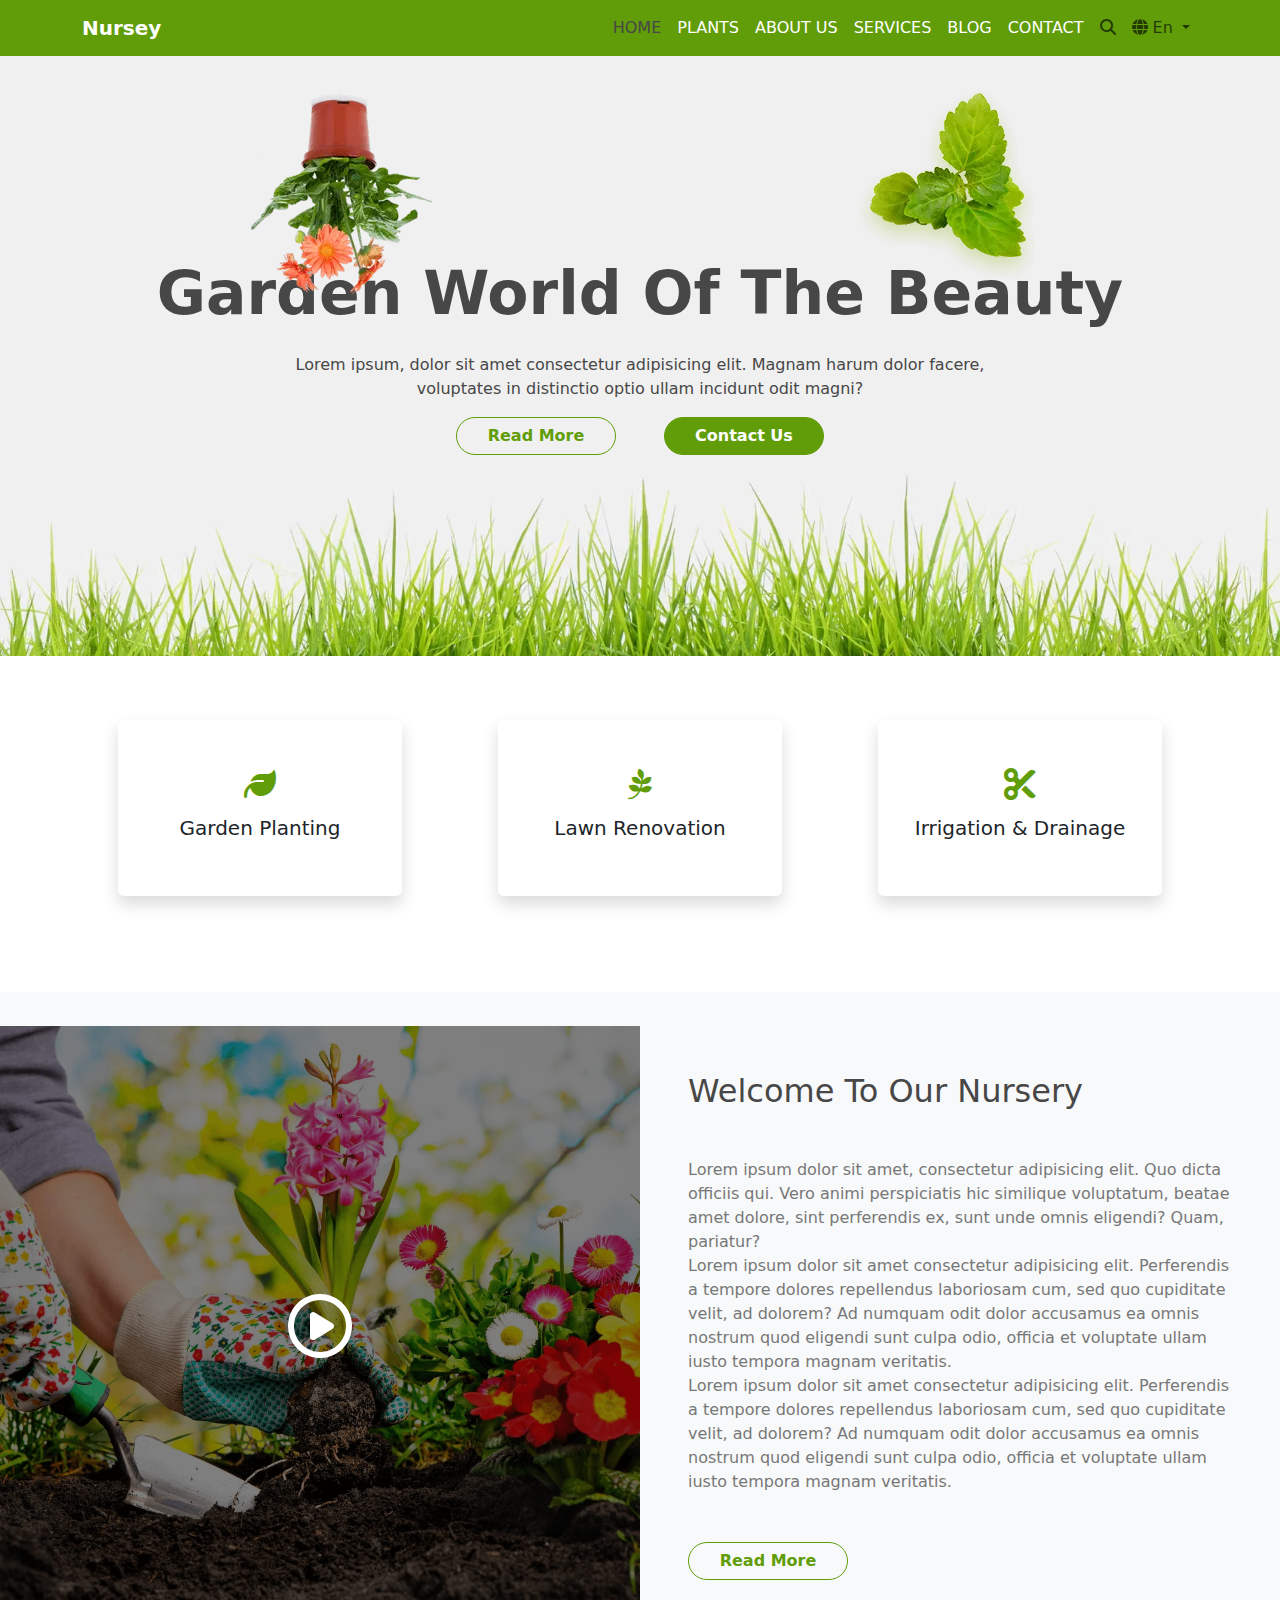
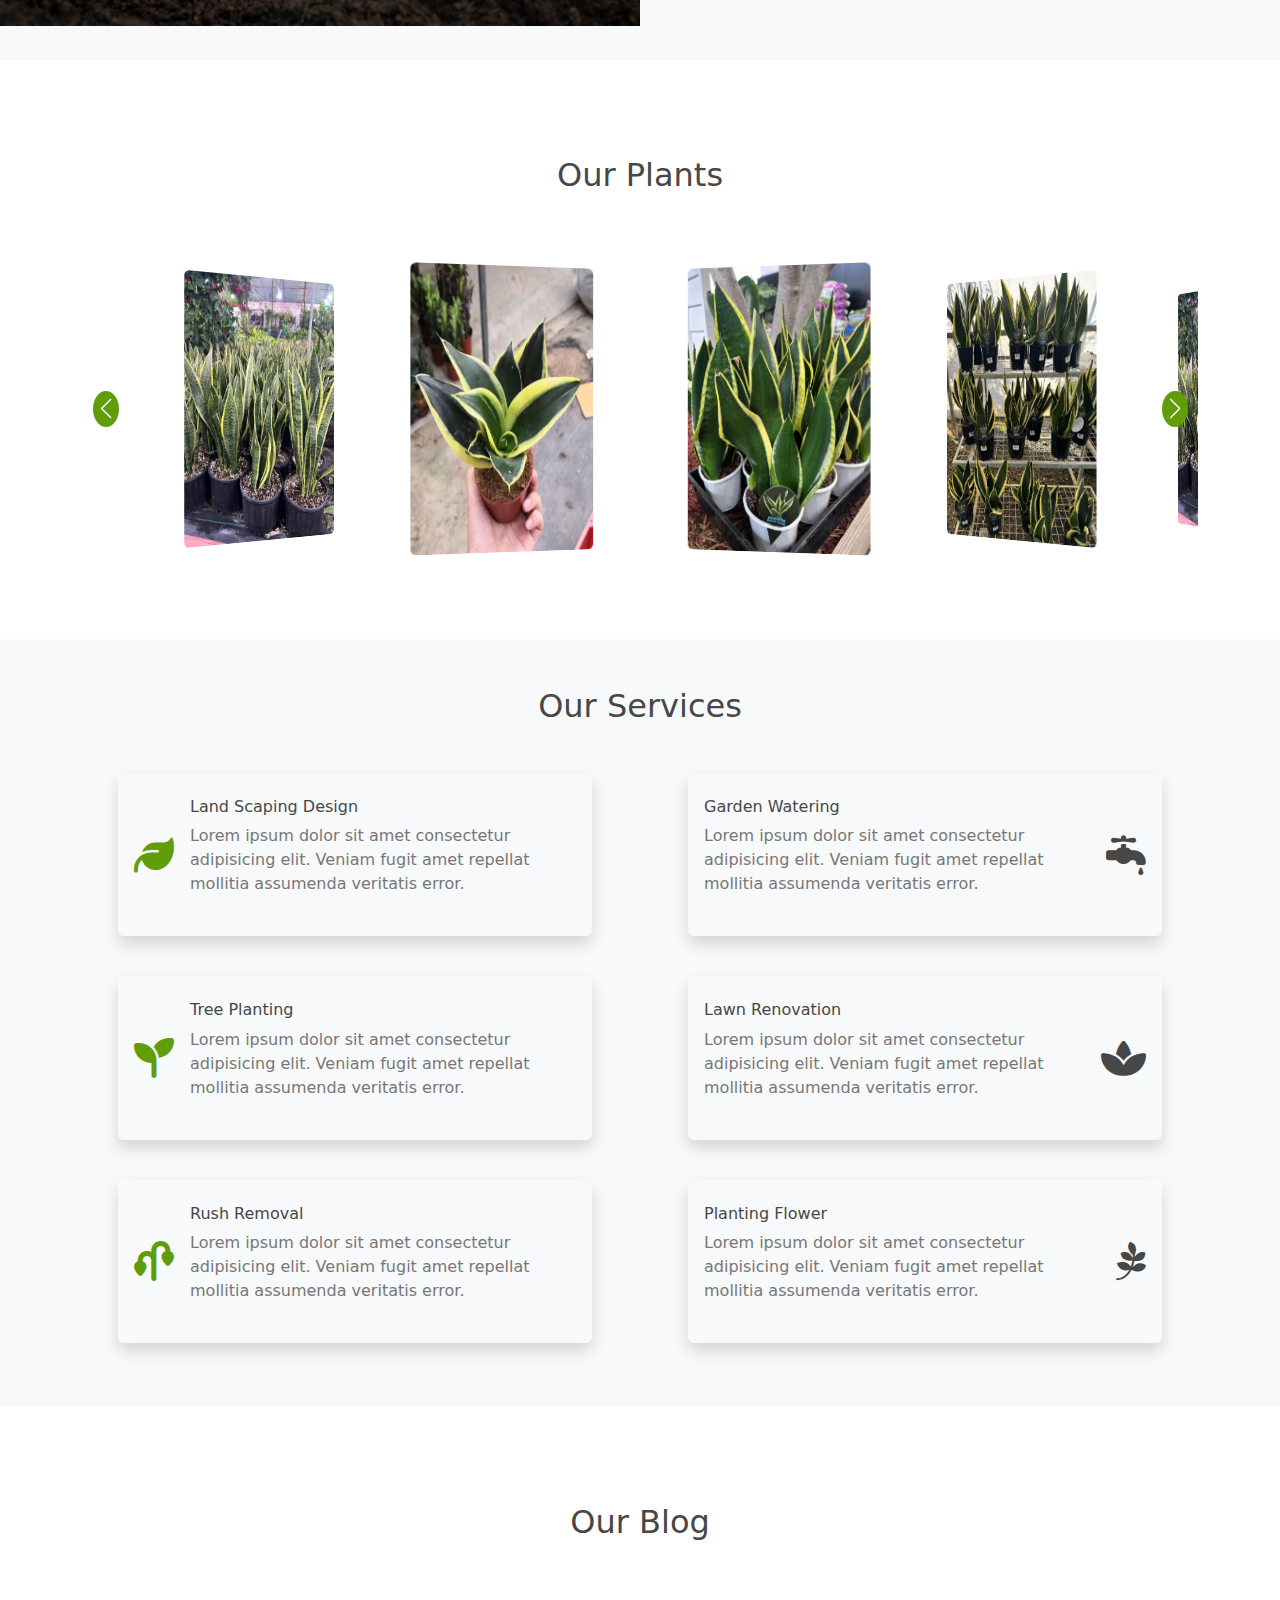
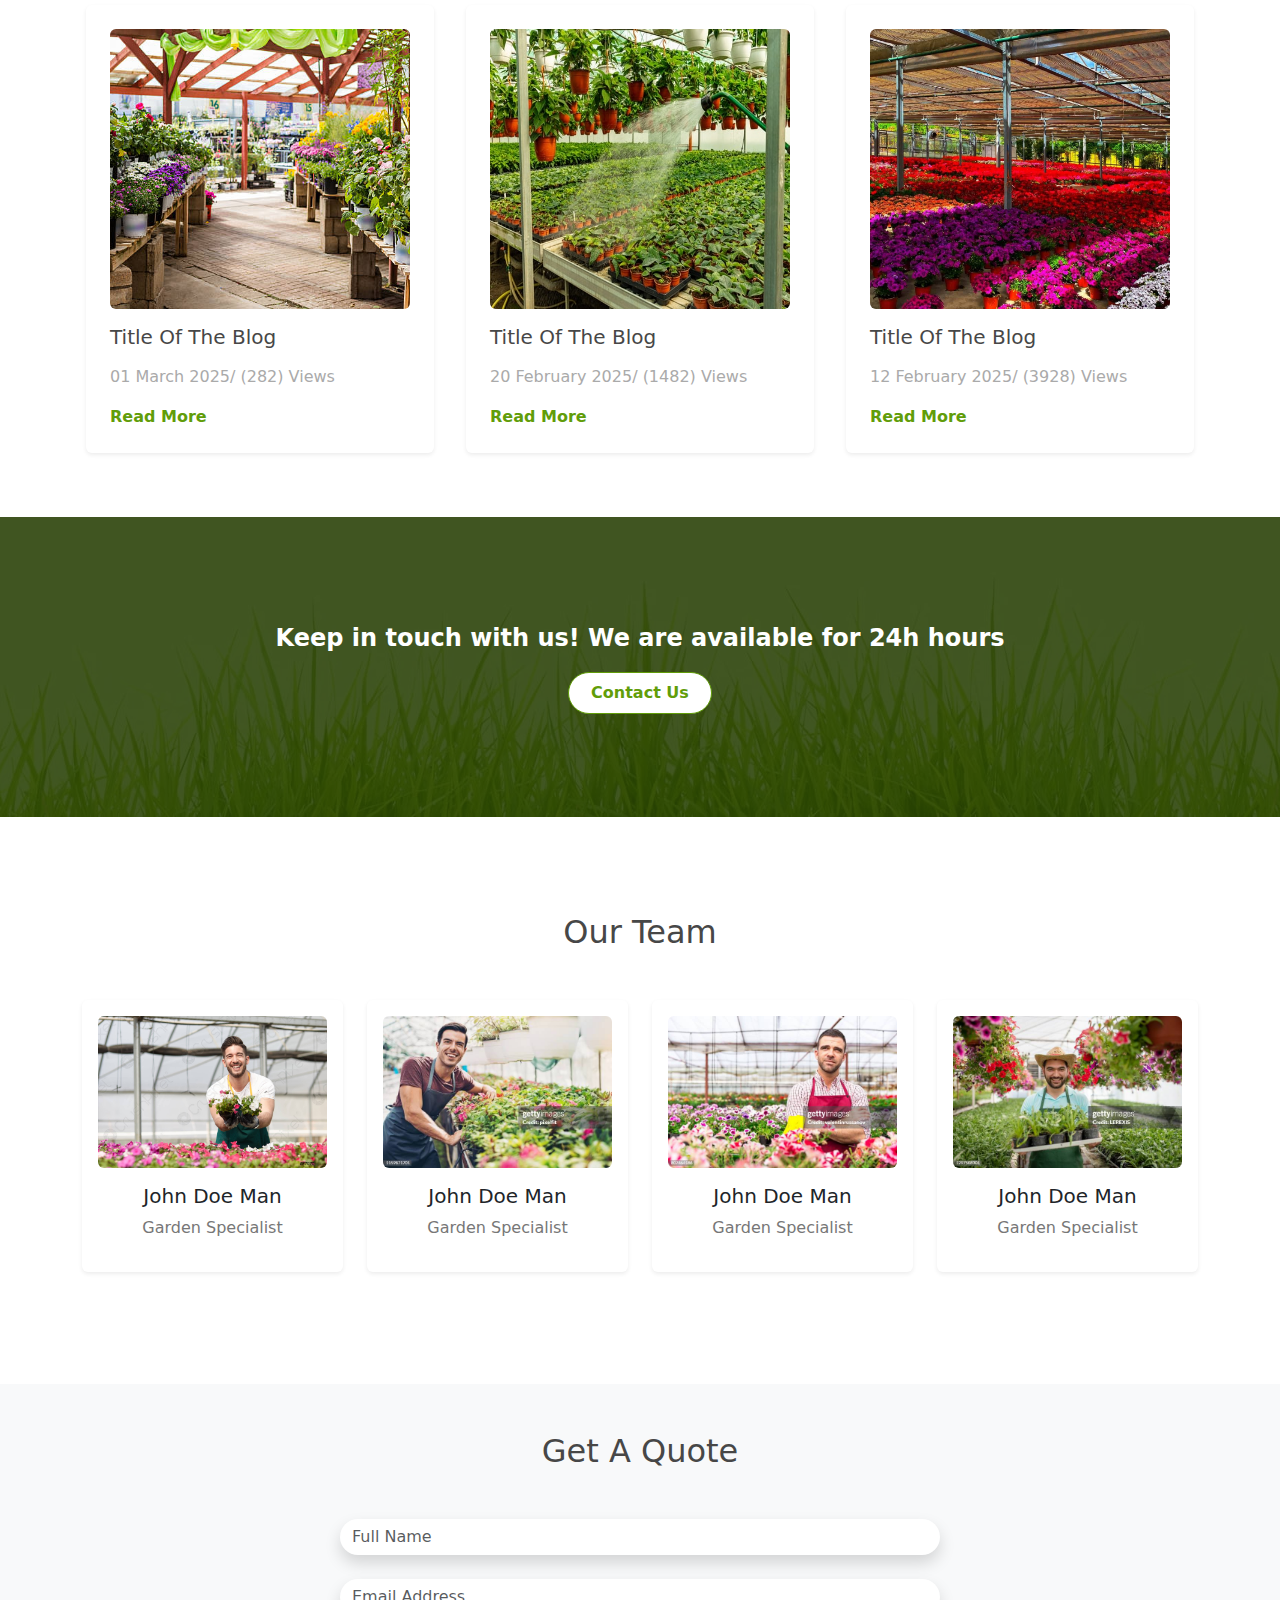
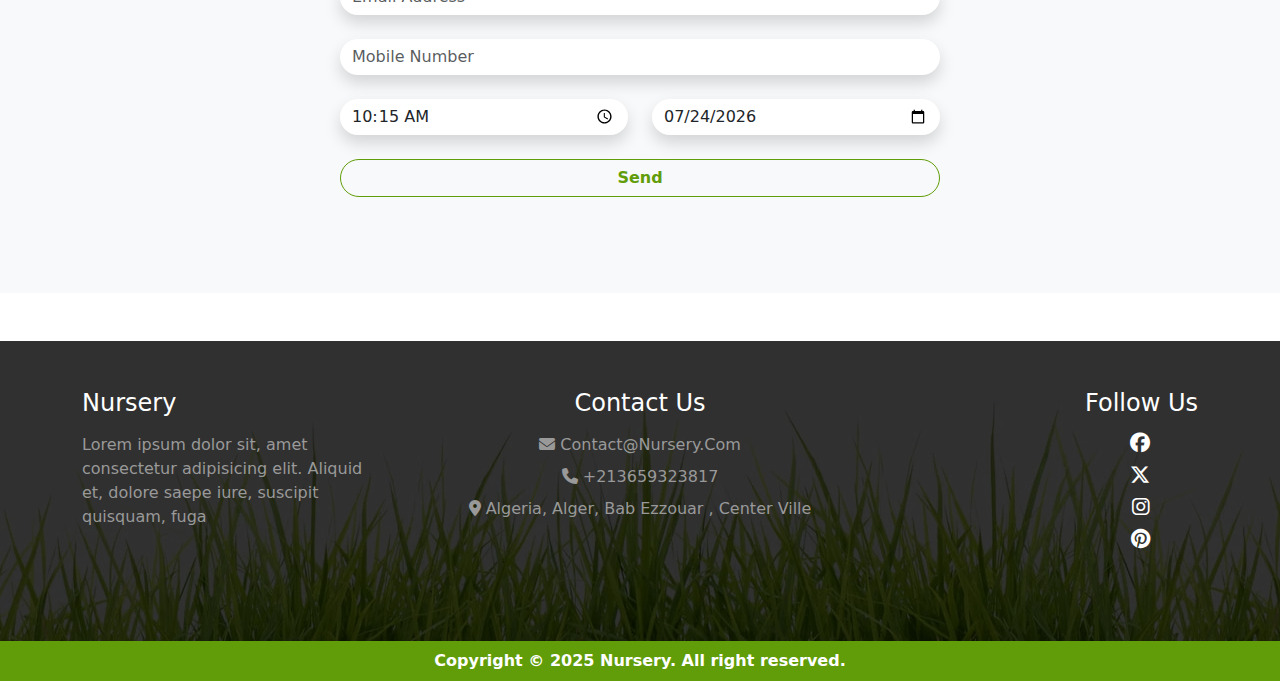
<file: index.html>
<!DOCTYPE html>
<html lang="en">
<head>
    <meta charset="UTF-8">
    <meta name="viewport" content="width=device-width, initial-scale=1.0">
    <link rel="stylesheet" href="css/style.css">
    <link rel="stylesheet" href="css/fontawesome/all.min.css">
    <link
      rel="stylesheet"
      href="https://cdn.jsdelivr.net/npm/swiper@11/swiper-bundle.min.css"
    />
    <title>Nursery</title>
</head>
<body>
    
    <header class="bg-primary">
            <nav class="navbar navbar-expand-lg">
                <div class="container">
                  <a class="navbar-brand text-white fs-5 fw-bold" href="#">Nursey</a>
                  <button class="navbar-toggler" type="button" data-bs-toggle="collapse" data-bs-target="#navbarNavAltMarkup" aria-controls="navbarNavAltMarkup" aria-expanded="false" aria-label="Toggle navigation">
                    <span class="navbar-toggler-icon"></span>
                  </button>
                  <div class="collapse navbar-collapse " id="navbarNavAltMarkup">
                    <div class="navbar-nav ms-auto align-items-center">
                      <a class="nav-link fw-medium text-uppercase text-secondary" aria-current="page" href="index.html">home</a>
                      <a class="nav-link text-white fw-medium text-uppercase"  href="plants.html">plants</a>
                      <a class="nav-link text-white fw-medium text-uppercase" href="about.html">about us</a>
                      <a class="nav-link text-white fw-medium text-uppercase" href="service.html">services</a>
                      <a class="nav-link text-white fw-medium text-uppercase" href="blog.html">blog</a>
                      <a class="nav-link text-white fw-medium text-uppercase" href="contact.html">contact</a>
                      <div class="nav-item d-flex align-items-center">
                        <form class="search-form d-none" id="search-form" method="GET">
                          <input type="search" name="search" placeholder="Search Anything " class="rounded-pill bg-primary text-white form-control  px-3 py-1">
                          <button type="submit" class="border-0 bg-transparent"><i class="fa-solid fa-search text-white"></i></button>
                        </form>
                        <button class="nav-link search-icon" id="search-icon"><i class="fa-solid fa-search"></i></button>
                      </div>
                      <div class="nav-item dropdown">
                        <a class="nav-link dropdown-toggle" href="#" role="button" data-bs-toggle="dropdown" aria-expanded="false">
                          <i class="fa-solid fa-globe"></i> En
                        </a>
                        <ul class="dropdown-menu border-0 shadow bg-primary">
                          <li><a class="dropdown-item text-white fw-semibold" href="#">Frensh</a></li>
                          <li><a class="dropdown-item text-white fw-semibold" href="#">Arabic</a></li>
                          <li><a class="dropdown-item text-white fw-semibold" href="#">Chineese</a></li>
                        </ul>
                      </div>
                     
                      
                    </div>
                  </div>
                </div>
            </nav>
    </header>

    <section class="hero">
         <div class="container">
          <div class="content text-center">
            <h1 class="text-capitalize title fw-bold text-secondary mb-4">garden world of the beauty</h1>
            <p class="description mx-auto text-secondary fw-light">Lorem ipsum, dolor sit amet consectetur adipisicing elit. Magnam harum dolor facere, voluptates in distinctio optio ullam incidunt odit magni?</p>
            <div class="ctas d-flex flex-column flex-md-row align-items-center justify-content-center gap-3 gap-md-5">
              <button class="btn btn-outline-primary text-capitalize rounded-pill fw-semibold">read more</button>
              <button class="btn btn-primary text-capitalize rounded-pill text-white fw-semibold">contact us</button>
            </div>
          </div>
          <div class="images d-none d-md-block">
            <div class="image">
              <img src="./assets/sm-1-hero.webp" class="image-1 position-absolute" alt="hero image 1">
              <img src="./assets/sm-2-hero.webp" class="image-2 position-absolute" alt="hero image 1">
            </div>
          </div>
         </div>
    </section>

    <section class="features-services pt-5">
      <div class="container">
        <div class="row">
          <div class="f-service col-lg-4 py-3 px-5 position-relative">
            <div class="d-flex flex-column justify-content-center align-items-center  rounded py-5 shadow">
              <i class="fa-solid fa-leaf text-primary fs-2 mb-3"></i>
              <h4 class="fs-5 text-capitalize">garden planting</h4>
            </div>
            <div class="f-f-service position-absolute bg-primary text-white py-3 px-4 d-flex flex-column align-items-center justify-content-center gap-1 rounded">
              <i class="fa-brands fa-tencent-weibo fs-2"></i>
              <h4>Title Here</h4>
              <p class="text-center">Lorem ipsum dolor sit amet consectetur adipisicing elit. Est commodi suscipit esse quisquam nostrum?</p>
            </div>
          </div>
          <div class="f-service col-lg-4 py-3 px-5 position-relative">
            <div class="d-flex flex-column justify-content-center align-items-center shadow rounded py-5">
              <i class="fa-brands fa-pagelines text-primary fs-2 mb-3"></i>
              <h4 class="fs-5 text-capitalize">lawn renovation</h4>
            </div>
            <div class="f-f-service position-absolute bg-primary text-white py-3 px-4 d-flex flex-column align-items-center justify-content-center gap-1 rounded">
              <i class="fa-brands fa-tencent-weibo fs-2"></i>
              <h4>Title Here</h4>
              <p class="text-center">Lorem ipsum dolor sit amet consectetur adipisicing elit. Est commodi suscipit esse quisquam nostrum?</p>
            </div>
          </div>
          <div class="f-service col-lg-4 py-3 px-5 position-relative">
            <div class="d-flex flex-column justify-content-center align-items-center shadow rounded py-5">
              <i class="fa-solid fa-scissors text-primary fs-2 mb-3"></i>
              <h4 class="fs-5 text-capitalize">irrigation & drainage</h4>
            </div>
            <div class="f-f-service position-absolute bg-primary text-white py-3 px-4 d-flex flex-column align-items-center justify-content-center gap-1 rounded">
              <i class="fa-brands fa-tencent-weibo fs-2"></i>
              <h4>Title Here</h4>
              <p class="text-center">Lorem ipsum dolor sit amet consectetur adipisicing elit. Est commodi suscipit esse quisquam nostrum?</p>
            </div>
          </div>
          <div class="col-lg-4 p-3"></div>
          <div class="col-lg-4 p-3"></div>
        </div>
      </div>
    </section>

    <section class="about my-5">
      <div class="row bg-light  align-items-center justify-content-center p-0 m-0">
        <div class="col-md-6 p-0 m-0">
          <div class="position-relative">
            <div class="overlay"></div>
            <div class="image">
              <img src="assets/about.webp" class="w-100 h-100" alt="about image">
            </div>
            <i class="fa-regular fa-circle-play play-icon"></i>
          </div>
        </div>
        <div class="col-md-6 m-0 p-0 h-100 about-content">
          <div class="content h-100">
            <h2 class="text-capitalize text-secondary mb-5">welcome to our nursery</h2>
            <p class="text-gray-400 mb-0">Lorem ipsum dolor sit amet, consectetur adipisicing elit. Quo dicta officiis qui. Vero animi perspiciatis hic similique voluptatum, beatae amet dolore, sint perferendis ex, sunt unde omnis eligendi? Quam, pariatur?</p>
            <p class="text-gray-400 mb-0">Lorem ipsum dolor sit amet consectetur adipisicing elit. Perferendis a tempore dolores repellendus laboriosam cum, sed quo cupiditate velit, ad dolorem? Ad numquam odit dolor accusamus ea omnis nostrum quod eligendi sunt culpa odio, officia et voluptate ullam iusto tempora magnam veritatis.</p>
            <p class="text-gray-400 mb-0">Lorem ipsum dolor sit amet consectetur adipisicing elit. Perferendis a tempore dolores repellendus laboriosam cum, sed quo cupiditate velit, ad dolorem? Ad numquam odit dolor accusamus ea omnis nostrum quod eligendi sunt culpa odio, officia et voluptate ullam iusto tempora magnam veritatis.</p>
            <button class="btn btn-outline-primary text-capitalize rounded-pill fw-semibold mt-5">read more</button>
          </div>
        </div>
      </div>
    </section>

    <section class="our-plants mt-5 py-5">
      <div class="container">
        <h2 class="text-secondary text-capitalize text-center mb-5">our plants</h2>
        <div class="swiper mb-3">
          <div class="swiper-wrapper">
            <div class="swiper-slide">
              <div class="image m-3 d-flex align-items-center justify-content-center p-3">
                <img src="assets/articles/sanseviearia trifasciata.jpg" class="image rounded w-100" alt="">
              </div>  
            </div>
            <div class="swiper-slide">
              <div class="image m-3 d-flex align-items-center justify-content-center p-3">
                <img src="assets/articles/Sansevieria-Lotus-Sansevieria-2.avif" class="image rounded w-100" alt="">
              </div>
            </div>
            <div class="swiper-slide">
              <div class="image m-3 d-flex align-items-center justify-content-center p-3">
                <img src="assets/articles/Sansevieria trifasciata3.webp" class="image rounded w-100" alt="">
              </div>
            </div>
            <div class="swiper-slide">
              <div class="image m-3 d-flex align-items-center justify-content-center p-3">
                <img src="assets/articles/Sansevieria trifasciata4.jpg" class="image rounded w-100" alt="">
              </div>
            </div>
            <div class="swiper-slide">
              <div class="image m-3 d-flex align-items-center justify-content-center p-3">
                <img src="assets/articles/sanseviearia trifasciata.jpg" class="image rounded w-100" alt="">
              </div>  
            </div>
            <div class="swiper-slide">
              <div class="image m-3 d-flex align-items-center justify-content-center p-3">
                <img src="assets/articles/Sansevieria-Lotus-Sansevieria-2.avif" class="image rounded w-100" alt="">
              </div>
            </div>
            <div class="swiper-slide">
              <div class="image m-3 d-flex align-items-center justify-content-center p-3">
                <img src="assets/articles/Sansevieria trifasciata3.webp" class="image rounded w-100" alt="">
              </div>
            </div>
          </div>
          <div class="swiper-button-prev"></div>
          <div class="swiper-button-next"></div>
        </div>
      </div>
    </section>

    <section class="services bg-light py-5">
      <div class="container">
        <h2 class="text-secondary text-capitalize text-center mb-5">our services</h2>
        <div class="row">
          <div class="col-md-6 px-5 mb-3">
            <div class="d-flex service align-items-center gap-3 shadow rounded px-3 py-4">
              <i class="fa-solid text-primary fa-leaf fs-1"></i>
              <div>
                <h6 class="text-secondary">Land Scaping Design</h6>
                <p class="text">Lorem ipsum dolor sit amet consectetur adipisicing elit. Veniam fugit amet repellat mollitia assumenda veritatis error.</p>
              </div>
            </div>
          </div>
          <div class="col-md-6 px-5">
            <div class="d-flex service align-items-center gap-3 shadow rounded px-3 py-4">
              <div>
                <h6 class="text-secondary">Garden Watering</h6>
                <p class="text">Lorem ipsum dolor sit amet consectetur adipisicing elit. Veniam fugit amet repellat mollitia assumenda veritatis error.</p>
              </div>
              <i class="fa-solid fa-faucet-drip text-secondary fs-1"></i>
            </div>
          </div>
        </div>
        <div class="row mt-4">
          <div class="col-md-6 px-5 mb-3">
            <div class="d-flex service align-items-center gap-3 shadow rounded px-3 py-4">
              <i class="fa-solid fa-seedling text-primary fs-1"></i>
              <div>
                <h6 class="text-secondary">Tree Planting</h6>
                <p class="text">Lorem ipsum dolor sit amet consectetur adipisicing elit. Veniam fugit amet repellat mollitia assumenda veritatis error.</p>
              </div>
            </div>
          </div>
          <div class="col-md-6 px-5">
            <div class="d-flex service align-items-center gap-3 shadow rounded px-3 py-4">
              <div>
                <h6 class="text-secondary">Lawn Renovation</h6>
                <p class="text">Lorem ipsum dolor sit amet consectetur adipisicing elit. Veniam fugit amet repellat mollitia assumenda veritatis error.</p>
              </div>
              <i class="fa-solid fa-spa text-secondary fs-1"></i>
            </div>
          </div>
        </div>
        <div class="row mt-4">
          <div class="col-md-6 px-5 mb-3">
            <div class="d-flex service align-items-center gap-3 shadow rounded px-3 py-4">
              <i class="fa-solid fa-plant-wilt text-primary fs-1"></i>
              <div>
                <h6 class="text-secondary">Rush Removal</h6>
                <p class="text">Lorem ipsum dolor sit amet consectetur adipisicing elit. Veniam fugit amet repellat mollitia assumenda veritatis error.</p>
              </div>
            </div>
          </div>
          <div class="col-md-6 px-5">
            <div class="d-flex service align-items-center gap-3 shadow rounded px-3 py-4">
              <div>
                <h6 class="text-secondary">Planting Flower</h6>
                <p class="text">Lorem ipsum dolor sit amet consectetur adipisicing elit. Veniam fugit amet repellat mollitia assumenda veritatis error.</p>
              </div>
              <i class="fa-brands fa-pagelines text-secondary fs-1"></i>
            </div>
          </div>
        </div>
      </div>
    </section>

    <section class="blog mt-5 py-5">
      <div class="container">
        <h2 class="text-secondary text-capitalize text-center mb-5">our blog</h2>
        <div class="row">
          <div class="col-lg-4 p-3 article">
            <div class="card border-0 shadow-sm">
              <div class="card-body p-4">
                <div class="image w-100">
                  <img src="assets/blog/blog1.jpg" class="w-100 h-100 rounded" alt="">
                </div>
                <h6 class="text-capitalize my-3 fs-5 text-secondary">Title of the blog</h6>
                <p class="my-3 date-view">
                  01 March 2025/ (282) Views
                </p>
                <a href="#" class="text-capitalize text-decoration-none text-primary fs-6 fw-semibold">read more</a>
              </div>
            </div>
          </div>
          <div class="col-lg-4 p-3 article">
            <div class="card border-0 shadow-sm">
              <div class="card-body p-4">
                <div class="image w-100">
                  <img src="assets/blog/blog2.jpg" class="w-100 h-100 rounded" alt="">
                </div>
                <h6 class="text-capitalize my-3 fs-5 text-secondary">Title of the blog</h6>
                <p class="my-3 date-view">
                  20 February 2025/ (1482) Views
                </p>
                <a href="#" class="text-capitalize text-decoration-none text-primary fs-6 fw-semibold">read more</a>
              </div>
            </div>
          </div>
          <div class="col-lg-4 p-3 article">
            <div class="card border-0 shadow-sm">
              <div class="card-body p-4">
                <div class="image w-100">
                  <img src="assets/blog/blog3.jpg" class="w-100 h-100 rounded" alt="">
                </div>
                <h6 class="text-capitalize my-3 fs-5 text-secondary">Title of the blog</h6>
                <p class="my-3 date-view">
                  12 February 2025/ (3928) Views
                </p>
                <a href="#" class="text-capitalize text-decoration-none text-primary fs-6 fw-semibold">read more</a>
              </div>
            </div>
          </div>
        </div>
      </div>
    </section>

    <section class="availble">
      <div class="overlay"></div>
      <div class="container">
        <div class="availble-hero w-100 text-center">
          <p class="text-white fs-4 fw-bold">Keep in touch with us! We are available for 24h hours</p>
          <button class="btn text-capitalize py-2 px-3 fw-semibold text-primary bg-white border-primary rounded-pill btn-hover cursor-pointer">contact us</button>
        </div>
      </div>
    </section>

    <section class="team my-5 py-5">
      <div class="container">
        <h2 class="text-secondary text-capitalize text-center mb-5">our team</h2>
        <div class="row">
          <div class="col-md-6 col-lg-3 mb-3">
            <div class="card border-0 shadow-sm">
              <div class="card-body p-3">
                <div class="image">
                  <img src="assets/team/person1.jpg" class="w-100 h-100 rounded" alt="">
                </div>
                <div class="info mt-3 text-center">
                  <h6 class="name fs-5">John Doe Man</h6>
                  <p class="job" style="color:#777">Garden Specialist</p>
                </div>
              </div>
            </div>
          </div>
          <div class="col-md-6 col-lg-3 mb-3">
            <div class="card border-0 shadow-sm">
              <div class="card-body p-3">
                <div class="image">
                  <img src="assets/team/person2.jpg" class="w-100 h-100 rounded" alt="">
                </div>
                <div class="info mt-3 text-center">
                  <h6 class="name fs-5">John Doe Man</h6>
                  <p class="job" style="color:#777">Garden Specialist</p>
                </div>
              </div>
            </div>
          </div>
          <div class="col-md-6 col-lg-3 mb-3">
            <div class="card border-0 shadow-sm">
              <div class="card-body p-3">
                <div class="image">
                  <img src="assets/team/person3.jpg" class="w-100 h-100 rounded" alt="">
                </div>
                <div class="info mt-3 text-center">
                  <h6 class="name fs-5">John Doe Man</h6>
                  <p class="job" style="color:#777">Garden Specialist</p>
                </div>
              </div>
            </div>
          </div>
          <div class="col-md-6 col-lg-3 mb-3">
            <div class="card border-0 shadow-sm">
              <div class="card-body p-3">
                <div class="image">
                  <img src="assets/team/person4.jpg" class="w-100 h-100 rounded" alt="">
                </div>
                <div class="info mt-3 text-center">
                  <h6 class="name fs-5">John Doe Man</h6>
                  <p class="job" style="color:#777">Garden Specialist</p>
                </div>
              </div>
            </div>
          </div>
        </div>
      </div>
    </section>

    <section class="contact bg-light py-5 my-5">
      <div class="container">
        <h2 class="text-capitalize text-secondary text-center">get a quote</h2>
        <form class="mx-auto my-5">
          <input type="text" placeholder="Full Name" class="form-control rounded-pill border-0 shadow mb-4" />
          <input type="email" placeholder="Email Address" class="form-control rounded-pill border-0 shadow mb-4" />
          <input type="text" placeholder="Mobile Number" class="form-control rounded-pill border-0 shadow mb-4" />
          <div class="row">
            <div class="col-6">
              <input type="time" id="time-input" placeholder="Mobile Number" class="form-control rounded-pill border-0 shadow mb-4" />
            </div>
            <div class="col-6">
              <input type="date" id="date-input" placeholder="Mobile Number" class="form-control rounded-pill border-0 shadow mb-4" />
            </div>
          </div>
          <div class="d-grid gap-3">
            <input type="submit" value="Send" class="btn btn-outline-primary fw-semibold rounded-pill">
          </div>
        </form>
      </div>
    </section>

    <footer>
      <div class="container text-white">
        <div class="row py-5">
          <div class="col-md-6 col-lg-4 text-center mb-3 text-lg-start">
            <h6 class="text-capitalize fs-4 mb-3">Nursery</h6>
            <p class="gray-900 mx-auto mx-lg-0" style="max-width: 300px;">Lorem ipsum dolor sit, amet consectetur adipisicing elit. Aliquid et, dolore saepe iure, suscipit quisquam, fuga</p>
          </div>
          <div class="col-md-6 col-lg-4 text-center">
            <h6 class="text-capitalize fs-4 mb-3">Contact Us</h6>
            <ul class="list-unstyled">
              <li class="gray-900 text-capitalize mb-2">
                <i class="fa-solid fa-envelope"></i>
                contact@nursery.com
              </li>
              <li class="gray-900 text-capitalize mb-2">
                <i class="fa-solid fa-phone"></i>
                +213659323817
              </li>
              <li class="gray-900 text-capitalize mb-2">
                <i class="fa-solid fa-location-dot"></i>
                Algeria, Alger, Bab Ezzouar , Center Ville
              </li>
            </ul>
          </div>
          <div class="col-md-6 col-lg-4">
            <h6 class="text-capitalize fs-4 mb-3 text-center text-lg-end">Follow Us</h6>
            <ul class="list-unstyled text-center text-lg-end me-lg-5">
              <li class="gray-900 text-capitalize mb-2">
                <a href="#" class="text-white"><i class="fa-brands fa-facebook fs-5"></i></a>
              </li>
              <li class="gray-900 text-capitalize mb-2">
                <a href="#" class="text-white"><i class="fa-brands fa-x-twitter fs-5"></i></a>
              </li>
              <li class="gray-900 text-capitalize mb-2">
                <a href="#" class="text-white"><i class="fa-brands fa-instagram fs-5"></i></a>
              </li>
              <li class="gray-900 text-capitalize mb-2">
                <a href="#" class="text-white"><i class="fa-brands fa-pinterest fs-5"></i></a>
              </li>
            </ul>
          </div>
        </div>
      </div>
      <div class="overlay"></div>
    </footer>
    <div class="copyright bg-primary text-white py-2 text-center fw-semibold">
      Copyright &copy; 2025 Nursery. All right reserved.
    </div>

    <script src="https://cdn.jsdelivr.net/npm/swiper@11/swiper-bundle.min.js"></script>
    <script src="https://cdn.jsdelivr.net/npm/@popperjs/core@2.11.8/dist/umd/popper.min.js" integrity="sha384-I7E8VVD/ismYTF4hNIPjVp/Zjvgyol6VFvRkX/vR+Vc4jQkC+hVqc2pM8ODewa9r" crossorigin="anonymous"></script>
    <script src="https://cdn.jsdelivr.net/npm/bootstrap@5.3.3/dist/js/bootstrap.min.js" integrity="sha384-0pUGZvbkm6XF6gxjEnlmuGrJXVbNuzT9qBBavbLwCsOGabYfZo0T0to5eqruptLy" crossorigin="anonymous"></script>
    <script>

      // select the current data
      let today = new Date().toISOString().split('T')[0];
      document.getElementById('date-input').value = today;

      // selecte the current time

      let now = new Date();
      let hours = now.getHours().toString().padStart(2,'0');
      let minutes = now.getMinutes().toString().padStart(2,'0');
      let currentTime = `${hours}:${minutes}`;
      document.getElementById('time-input').value = currentTime;

      // swiper for images
      const swiper = new Swiper('.swiper', {
        freeMode:{
          enabled:true,
          sticky:true,
        },
      loop: true,
      effect:'coverflow',
      coverflowEffect:{
        depth:100,
        midifier:1,
        rotate:30,
        scale:1,
        slideShadows:false,
        stretch:0
      },
    
      // If we need pagination
      pagination: {
        el: '.swiper-pagination',
      },
    
      // Navigation arrows
      navigation: {
        nextEl: '.swiper-button-next',
        prevEl: '.swiper-button-prev',
      },
    
      // And if we need scrollbar
      scrollbar: {
        el: '.swiper-scrollbar',
      },

      slidesPerView: 1,
      spaceBetween: 10,
      breakpoints: {
        768: {
          slidesPerView: 2,
          spaceBetween: 20
        },
        1200: {
          slidesPerView: 4,
          spaceBetween: 30
        },
      }
    });

    document.getElementById('search-icon').addEventListener('click',function(){
      document.getElementById('search-form').classList.toggle('d-none');
      document.getElementById('search-form').style.width = 'auto';
      this.style.display = 'none'
    })
   </script>
</body>
</html>
</file>
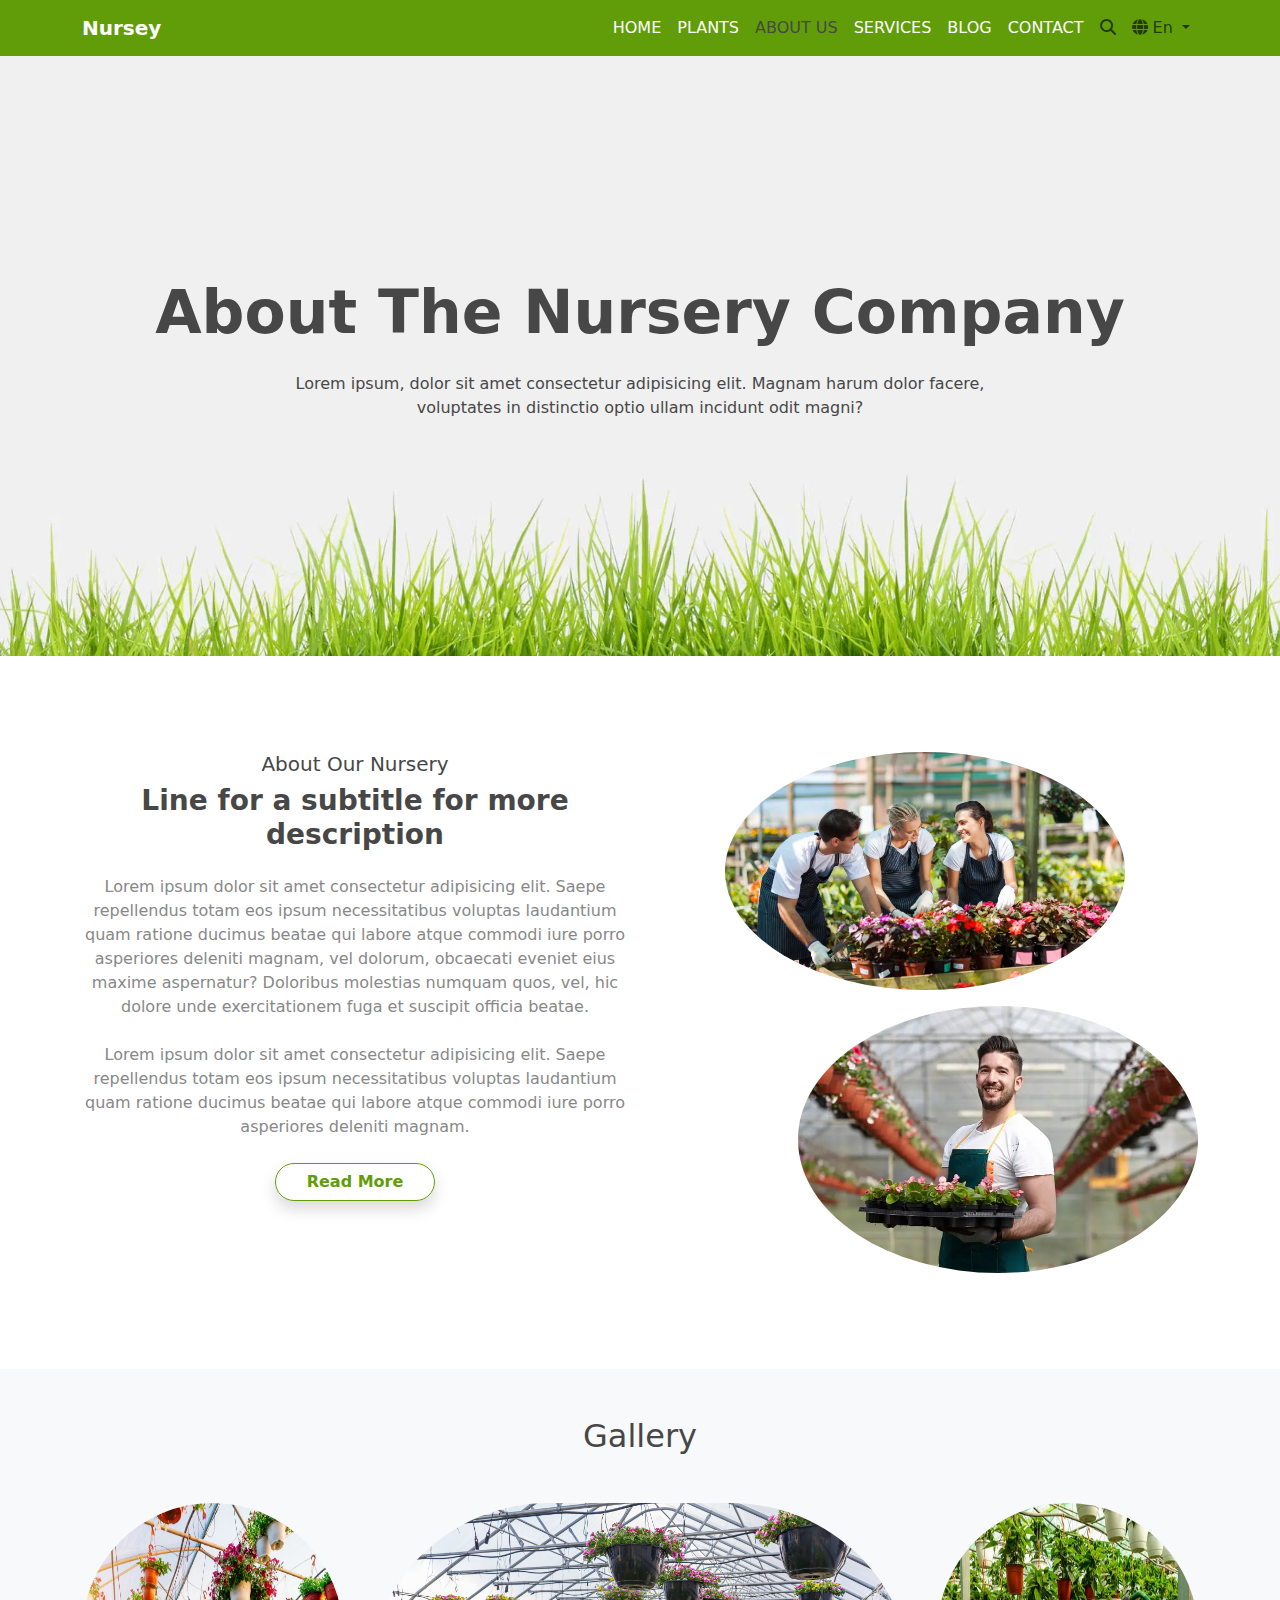
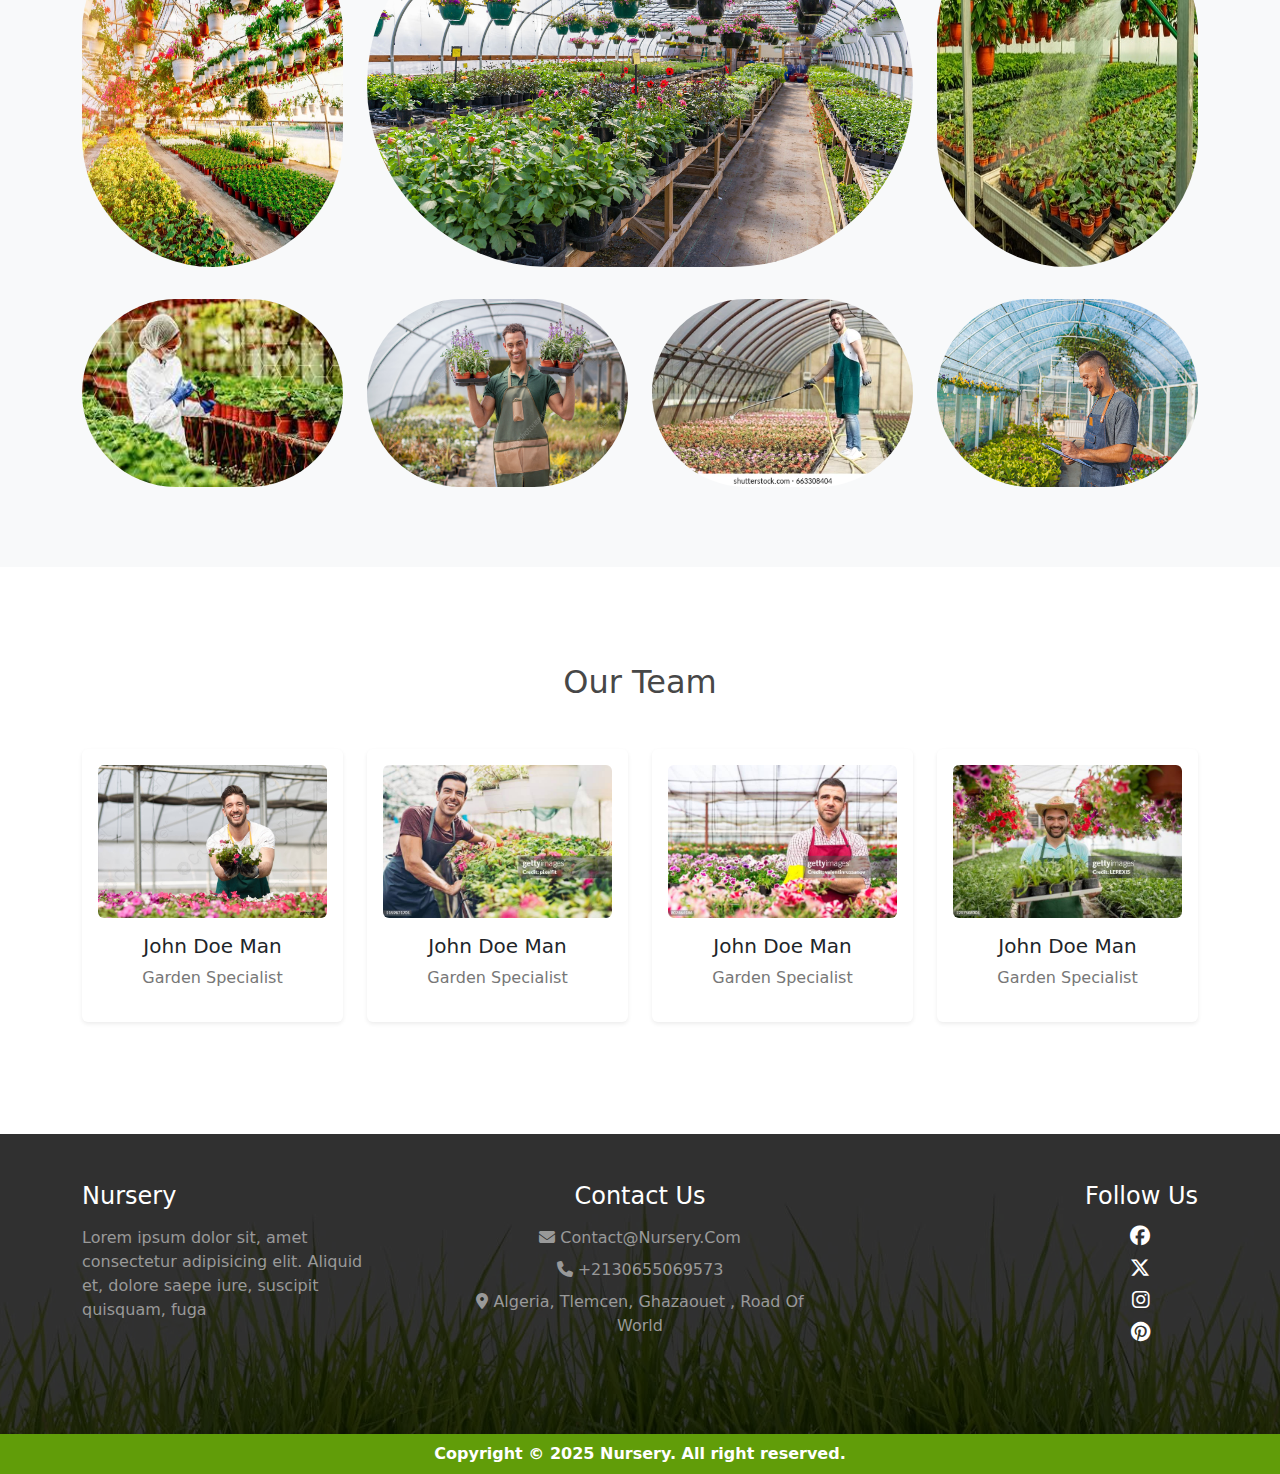
<file: about.html>
<!DOCTYPE html>
<html lang="en">
<head>
    <meta charset="UTF-8">
    <meta name="viewport" content="width=device-width, initial-scale=1.0">
    <link rel="stylesheet" href="css/style.css">
    <link rel="stylesheet" href="css/fontawesome/all.min.css">
    <title>Nursery About Us</title>
</head>
<body>
    
    <header class="bg-primary">
            <nav class="navbar navbar-expand-lg">
                <div class="container">
                  <a class="navbar-brand text-white fs-5 fw-bold" href="#">Nursey</a>
                  <button class="navbar-toggler" type="button" data-bs-toggle="collapse" data-bs-target="#navbarNavAltMarkup" aria-controls="navbarNavAltMarkup" aria-expanded="false" aria-label="Toggle navigation">
                    <span class="navbar-toggler-icon"></span>
                  </button>
                  <div class="collapse navbar-collapse " id="navbarNavAltMarkup">
                    <div class="navbar-nav ms-auto">
                      <a class="nav-link fw-medium text-uppercase text-white"  href="index.html">home</a>
                      <a class="nav-link text-white fw-medium text-uppercase"  href="plants.html">plants</a>
                      <a class="nav-link text-secondary fw-medium text-uppercase" aria-current="page" href="about.html">about us</a>
                      <a class="nav-link text-white fw-medium text-uppercase" href="service.html">services</a>
                      <a class="nav-link text-white fw-medium text-uppercase" href="blog.html">blog</a>
                      <a class="nav-link text-white fw-medium text-uppercase" href="contact.html">contact</a>
                      <div class="nav-item d-flex align-items-center">
                        <form class="search-form d-none" id="search-form" method="GET">
                          <input type="search" name="search" placeholder="Search Anything " class="rounded-pill bg-primary text-white form-control  px-3 py-1">
                          <button type="submit" class="border-0 bg-transparent"><i class="fa-solid fa-search text-white"></i></button>
                        </form>
                        <button class="nav-link search-icon" id="search-icon"><i class="fa-solid fa-search"></i></button>
                      </div>
                      <div class="nav-item dropdown">
                        <a class="nav-link dropdown-toggle" href="#" role="button" data-bs-toggle="dropdown" aria-expanded="false">
                          <i class="fa-solid fa-globe"></i> En
                        </a>
                        <ul class="dropdown-menu border-0 shadow bg-primary">
                          <li><a class="dropdown-item text-white fw-semibold" href="#">Frensh</a></li>
                          <li><a class="dropdown-item text-white fw-semibold" href="#">Arabic</a></li>
                          <li><a class="dropdown-item text-white fw-semibold" href="#">Chineese</a></li>
                        </ul>
                      </div>
                    </div>
                  </div>
                </div>
            </nav>
    </header>

    <section class="hero">
         <div class="container">
          <div class="content text-center">
            <h1 class="text-capitalize title fw-bold text-secondary mb-4">about the nursery company</h1>
            <p class="description mx-auto text-secondary fw-light">Lorem ipsum, dolor sit amet consectetur adipisicing elit. Magnam harum dolor facere, voluptates in distinctio optio ullam incidunt odit magni?</p>
          </div>
         </div>
    </section>

    <section class="about-page my-5 py-5">
        <div class="container">
            <div class="row">
                <div class="col-lg-6 text-center mb-3">
                    <h2 class="fs-5 text-capitalize text-secondary">about our nursery</h2>
                    <h4 class="fs-3 fw-semibold text-secondary">Line for a subtitle for more description</h4>
                    <p class="gray-800 mt-4">Lorem ipsum dolor sit amet consectetur adipisicing elit. Saepe repellendus totam eos ipsum necessitatibus voluptas laudantium quam ratione ducimus beatae qui labore atque commodi iure porro asperiores deleniti magnam, vel dolorum, obcaecati eveniet eius maxime aspernatur? Doloribus molestias numquam quos, vel, hic dolore unde exercitationem fuga et suscipit officia beatae.</p>
                    <p class="gray-800 my-4">Lorem ipsum dolor sit amet consectetur adipisicing elit. Saepe repellendus totam eos ipsum necessitatibus voluptas laudantium quam ratione ducimus beatae qui labore atque commodi iure porro asperiores deleniti magnam.</p>
                    <button class="btn btn-outline-primary rounded-pill text-capitalize fw-semibold shadow" style="width:160px">read more</button>
                </div>
                <div class="col-lg-6 images">
                    <div class="image mx-auto mb-3">
                        <img src="assets/workers.webp" class="rounded-circle" class="mb-3" alt="">
                    </div>
                    <div class="image ms-auto">
                        <img src="assets/workers2.webp" class="rounded-circle" alt="">
                    </div>
                </div>
            </div>
        </div>
    </section>

    <section class="gallery bg-light my-5 py-5">
        <div class="container">
            <h2 class="text-secondary text-capitalize text-center mb-5">gallery</h2>
            <div class="row">
                <div class="col-lg-3 mb-3">
                    <img src="assets/Gallery/1.webp" class="w-100 h-100 rounded-pill" alt="">
                </div>
                <div class="col-lg-6 mb-3">
                    <img src="assets/Gallery/2.jpg" class="w-100 h-100 rounded-pill" alt="">
                </div>
                <div class="col-lg-3 mb-3">
                    <img src="assets/Gallery/3.jpg" class="w-100 h-100 rounded-pill" alt="">
                </div>
            </div>
            <div class="row my-3">
                <div class="col-lg-3 mb-3">
                    <img src="assets/Gallery/4.jpeg" class="w-100 h-100 rounded-pill" alt="">
                </div>
                <div class="col-lg-3 mb-3">
                    <img src="assets/Gallery/5.jpg" class="w-100 h-100 rounded-pill" alt="">
                </div>
                <div class="col-lg-3 mb-3">
                    <img src="assets/Gallery/6.webp" class="w-100 h-100 rounded-pill" alt="">
                </div>
                <div class="col-lg-3 mb-3">
                    <img src="assets/Gallery/7.jpg" class="w-100 h-100 rounded-pill" alt="">
                </div>
            </div>
        </div>
    </section>

    <section class="team my-5 py-5">
        <div class="container">
          <h2 class="text-secondary text-capitalize text-center mb-5">our team</h2>
          <div class="row">
            <div class="col-md-6 col-lg-3 mb-3">
              <div class="card border-0 shadow-sm">
                <div class="card-body p-3">
                  <div class="image">
                    <img src="assets/team/person1.jpg" class="w-100 h-100 rounded" alt="">
                  </div>
                  <div class="info mt-3 text-center">
                    <h6 class="name fs-5">John Doe Man</h6>
                    <p class="job" style="color:#777">Garden Specialist</p>
                  </div>
                </div>
              </div>
            </div>
            <div class="col-md-6 col-lg-3 mb-3">
              <div class="card border-0 shadow-sm">
                <div class="card-body p-3">
                  <div class="image">
                    <img src="assets/team/person2.jpg" class="w-100 h-100 rounded" alt="">
                  </div>
                  <div class="info mt-3 text-center">
                    <h6 class="name fs-5">John Doe Man</h6>
                    <p class="job" style="color:#777">Garden Specialist</p>
                  </div>
                </div>
              </div>
            </div>
            <div class="col-md-6 col-lg-3 mb-3">
              <div class="card border-0 shadow-sm">
                <div class="card-body p-3">
                  <div class="image">
                    <img src="assets/team/person3.jpg" class="w-100 h-100 rounded" alt="">
                  </div>
                  <div class="info mt-3 text-center">
                    <h6 class="name fs-5">John Doe Man</h6>
                    <p class="job" style="color:#777">Garden Specialist</p>
                  </div>
                </div>
              </div>
            </div>
            <div class="col-md-6 col-lg-3 mb-3">
              <div class="card border-0 shadow-sm">
                <div class="card-body p-3">
                  <div class="image">
                    <img src="assets/team/person4.jpg" class="w-100 h-100 rounded" alt="">
                  </div>
                  <div class="info mt-3 text-center">
                    <h6 class="name fs-5">John Doe Man</h6>
                    <p class="job" style="color:#777">Garden Specialist</p>
                  </div>
                </div>
              </div>
            </div>
          </div>
        </div>
      </section>

    <footer>
      <div class="container text-white">
        <div class="row py-5">
          <div class="col-md-6 col-lg-4 text-center mb-3 text-lg-start">
            <h6 class="text-capitalize fs-4 mb-3">Nursery</h6>
            <p class="gray-900 mx-auto mx-lg-0" style="max-width: 300px;">Lorem ipsum dolor sit, amet consectetur adipisicing elit. Aliquid et, dolore saepe iure, suscipit quisquam, fuga</p>
          </div>
          <div class="col-md-6 col-lg-4 text-center">
            <h6 class="text-capitalize fs-4 mb-3">Contact Us</h6>
            <ul class="list-unstyled">
              <li class="gray-900 text-capitalize mb-2">
                <i class="fa-solid fa-envelope"></i>
                contact@nursery.com
              </li>
              <li class="gray-900 text-capitalize mb-2">
                <i class="fa-solid fa-phone"></i>
                +2130655069573
              </li>
              <li class="gray-900 text-capitalize mb-2">
                <i class="fa-solid fa-location-dot"></i>
                Algeria, Tlemcen, Ghazaouet , Road of world
              </li>
            </ul>
          </div>
          <div class="col-md-6 col-lg-4">
            <h6 class="text-capitalize fs-4 mb-3 text-center text-lg-end">Follow Us</h6>
            <ul class="list-unstyled text-center text-lg-end me-lg-5">
              <li class="gray-900 text-capitalize mb-2">
                <a href="#" class="text-white"><i class="fa-brands fa-facebook fs-5"></i></a>
              </li>
              <li class="gray-900 text-capitalize mb-2">
                <a href="#" class="text-white"><i class="fa-brands fa-x-twitter fs-5"></i></a>
              </li>
              <li class="gray-900 text-capitalize mb-2">
                <a href="#" class="text-white"><i class="fa-brands fa-instagram fs-5"></i></a>
              </li>
              <li class="gray-900 text-capitalize mb-2">
                <a href="#" class="text-white"><i class="fa-brands fa-pinterest fs-5"></i></a>
              </li>
            </ul>
          </div>
        </div>
      </div>
      <div class="overlay"></div>
    </footer>
    <div class="copyright bg-primary text-white py-2 text-center fw-semibold">
      Copyright &copy; 2025 Nursery. All right reserved.
    </div>

    <script src="https://cdn.jsdelivr.net/npm/@popperjs/core@2.11.8/dist/umd/popper.min.js" integrity="sha384-I7E8VVD/ismYTF4hNIPjVp/Zjvgyol6VFvRkX/vR+Vc4jQkC+hVqc2pM8ODewa9r" crossorigin="anonymous"></script>
    <script src="https://cdn.jsdelivr.net/npm/bootstrap@5.3.3/dist/js/bootstrap.min.js" integrity="sha384-0pUGZvbkm6XF6gxjEnlmuGrJXVbNuzT9qBBavbLwCsOGabYfZo0T0to5eqruptLy" crossorigin="anonymous"></script>
    <script>
      document.getElementById('search-icon').addEventListener('click',function(){
      document.getElementById('search-form').classList.toggle('d-none');
      document.getElementById('search-form').style.width = 'auto';
      this.style.display = 'none'
    })
    </script>
</body>
</html>
</file>
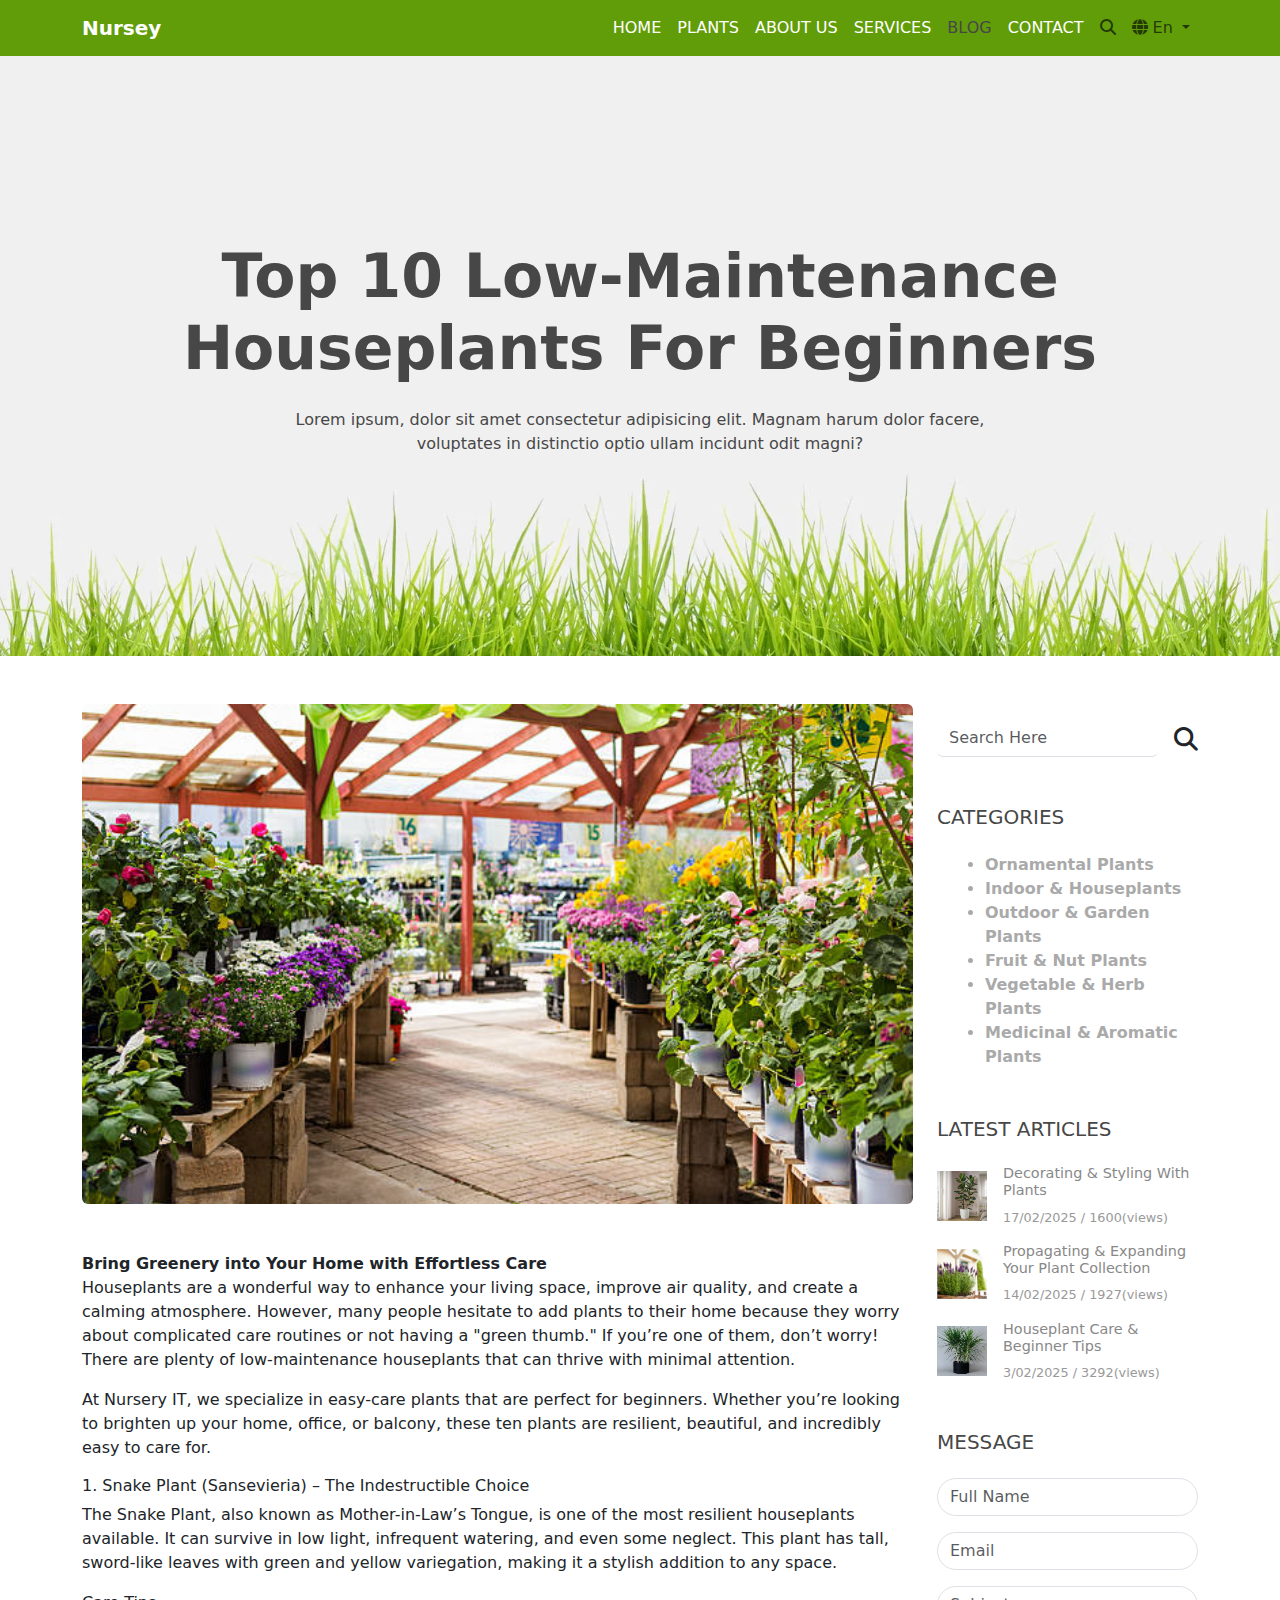
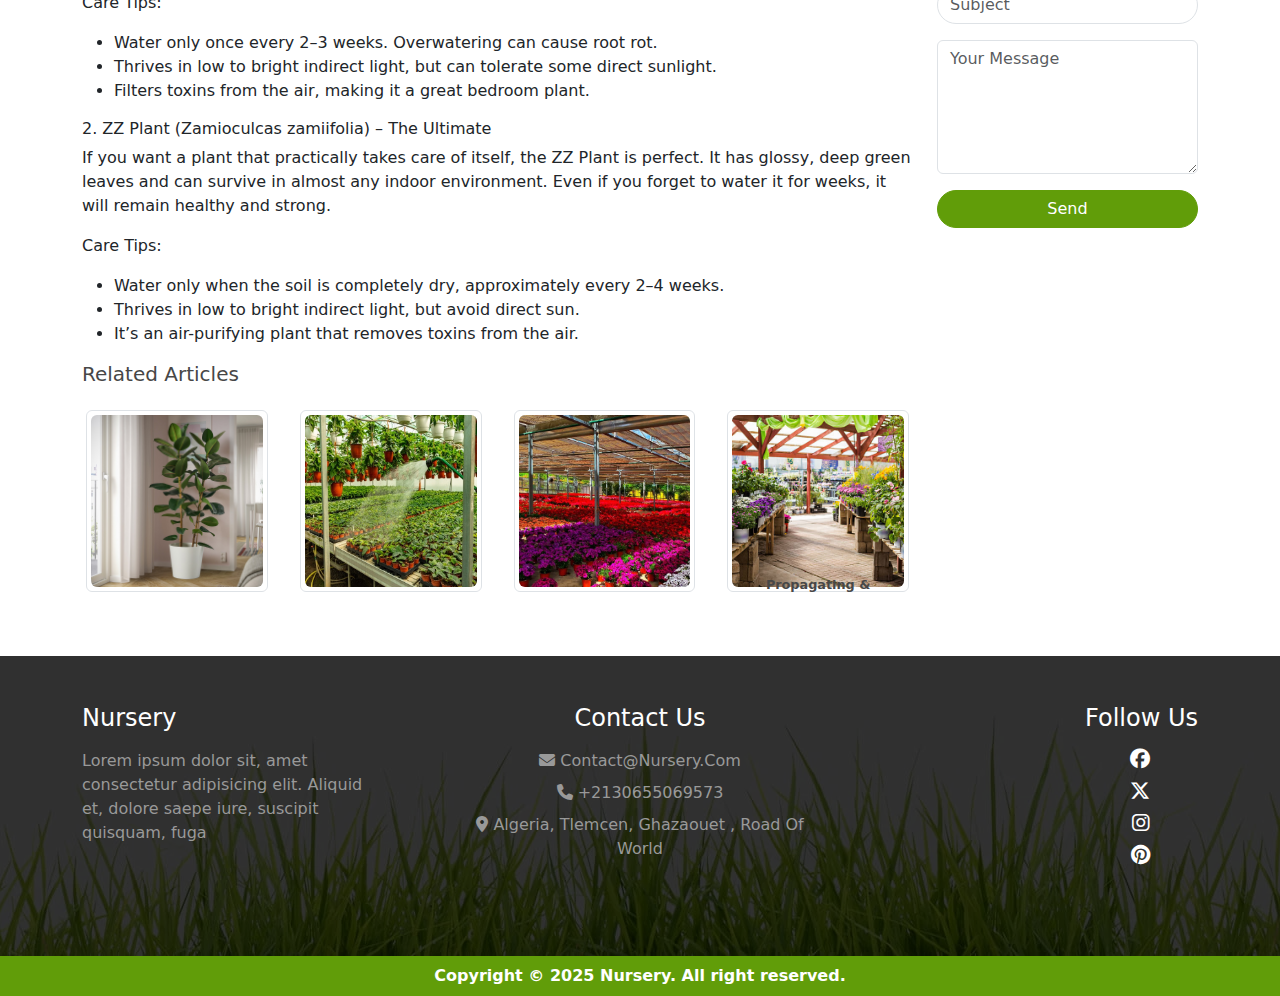
<file: article.html>
<!DOCTYPE html>
<html lang="en">
<head>
    <meta charset="UTF-8">
    <meta name="viewport" content="width=device-width, initial-scale=1.0">
    <link rel="stylesheet" href="css/style.css">
    <link rel="stylesheet" href="css/fontawesome/all.min.css">
    <title>Sansevieria trifasciata</title>
</head>
<body>
    
    <header class="bg-primary">
            <nav class="navbar navbar-expand-lg">
                <div class="container">
                  <a class="navbar-brand text-white fs-5 fw-bold" href="#">Nursey</a>
                  <button class="navbar-toggler" type="button" data-bs-toggle="collapse" data-bs-target="#navbarNavAltMarkup" aria-controls="navbarNavAltMarkup" aria-expanded="false" aria-label="Toggle navigation">
                    <span class="navbar-toggler-icon"></span>
                  </button>
                  <div class="collapse navbar-collapse " id="navbarNavAltMarkup">
                    <div class="navbar-nav ms-auto">
                      <a class="nav-link text-white fw-medium text-uppercase"  href="index.html">home</a>
                      <a class="nav-link text-white fw-medium text-uppercase"  href="plants.html">plants</a>
                      <a class="nav-link text-white fw-medium text-uppercase" href="about.html">about us</a>
                      <a class="nav-link text-white fw-medium text-uppercase" aria-current="page" href="service.html">services</a>
                      <a class="nav-link text-secondary fw-medium text-uppercase" href="blog.html">blog</a>
                      <a class="nav-link text-white fw-medium text-uppercase" href="contact.html">contact</a>
                      <div class="nav-item d-flex align-items-center">
                        <form class="search-form d-none" id="search-form" method="GET">
                          <input type="search" name="search" placeholder="Search Anything " class="rounded-pill bg-primary text-white form-control  px-3 py-1">
                          <button type="submit" class="border-0 bg-transparent"><i class="fa-solid fa-search text-white"></i></button>
                        </form>
                        <button class="nav-link search-icon" id="search-icon"><i class="fa-solid fa-search"></i></button>
                      </div>
                      <div class="nav-item dropdown">
                        <a class="nav-link dropdown-toggle" href="#" role="button" data-bs-toggle="dropdown" aria-expanded="false">
                          <i class="fa-solid fa-globe"></i> En
                        </a>
                        <ul class="dropdown-menu border-0 shadow bg-primary">
                          <li><a class="dropdown-item text-white fw-semibold" href="#">Frensh</a></li>
                          <li><a class="dropdown-item text-white fw-semibold" href="#">Arabic</a></li>
                          <li><a class="dropdown-item text-white fw-semibold" href="#">Chineese</a></li>
                        </ul>
                      </div>
                    </div>
                  </div>
                </div>
            </nav>
    </header>

    <section class="hero">
         <div class="container">
          <div class="content text-center">
            <h1 class="text-capitalize title fw-bold text-secondary mb-4 mx-auto" style="max-width: 1199px;">Top 10 Low-Maintenance Houseplants for Beginners</h1>
            <p class="description mx-auto text-secondary fw-light">Lorem ipsum, dolor sit amet consectetur adipisicing elit. Magnam harum dolor facere, voluptates in distinctio optio ullam incidunt odit magni?</p>
          </div>
         </div>
    </section>

    <section class="article">
      <div class="container">
          <div class="row my-5">
              <div class="col-lg-9">
                <div class="image mb-5">
                  <img src="assets/blog/blog1.jpg" class="w-100 rounded" style="object-fit: cover !important;max-height: 500px;" alt="">
                </div>
                <div class="description">
                    <strong>Bring Greenery into Your Home with Effortless Care</strong>
                    <p>Houseplants are a wonderful way to enhance your living space, improve air quality, and create a calming atmosphere. However, many people hesitate to add plants to their home because they worry about complicated care routines or not having a "green thumb." If you’re one of them, don’t worry! There are plenty of low-maintenance houseplants that can thrive with minimal attention.</p>
                    <p>At Nursery IT, we specialize in easy-care plants that are perfect for beginners. Whether you’re looking to brighten up your home, office, or balcony, these ten plants are resilient, beautiful, and incredibly easy to care for.</p>
                    <h6>1. Snake Plant (Sansevieria) – The Indestructible Choice</h6>
                    <p>The Snake Plant, also known as Mother-in-Law’s Tongue, is one of the most resilient houseplants available. It can survive in low light, infrequent watering, and even some neglect. This plant has tall, sword-like leaves with green and yellow variegation, making it a stylish addition to any space.</p>
                    <p>Care Tips:</p>
                    <ul class="mb-3">
                      <li>Water only once every 2–3 weeks. Overwatering can cause root rot.</li>
                      <li>Thrives in low to bright indirect light, but can tolerate some direct sunlight.</li>
                      <li>Filters toxins from the air, making it a great bedroom plant.</li>
                    </ul>
                    <h6>2. ZZ Plant (Zamioculcas zamiifolia) – The Ultimate</h6>
                    <p>If you want a plant that practically takes care of itself, the ZZ Plant is perfect. It has glossy, deep green leaves and can survive in almost any indoor environment. Even if you forget to water it for weeks, it will remain healthy and strong.</p>
                    <p>Care Tips:</p>
                    <ul class="mb-3">
                      <li>Water only when the soil is completely dry, approximately every 2–4 weeks.</li>
                      <li>Thrives in low to bright indirect light, but avoid direct sun.</li>
                      <li>It’s an air-purifying plant that removes toxins from the air.</li>
                    </ul>
                </div>
                
                <div class="related-articles">
                  <h3 class="fs-5 text-secondary text-capitalize">related articles</h3>
                  <div class="row">
                    <div class="col-md-6 col-lg-4 col-xl-3 p-3">
                      <a href="article.html" class="text-decoration-none related-article d-block h-100">
                        <div class="image border rounded p-1 h-100">
                          <img src="assets/articles/ficus elastiva.avif" class="w-100 h-100 rounded" alt="">
                        </div>
                        <div class="overlay"></div>
                        <div class="info position-absolute w-100">
                          <span class="name text-capitalize text-secondary d-block text-center text-secondary fw-bold w-100 fs--8">Houseplant Care & Beginner Tips</span>
                        </div>
                      </a>
                    </div>
                    <div class="col-md-6 col-lg-4 col-xl-3 p-3">
                      <a href="article.html" class=" text-decoration-none related-article d-block h-100">
                        <div class="image border rounded p-1 h-100">
                          <img src="assets/blog/blog2.jpg" class="w-100 h-100 rounded" alt="">
                        </div>
                        <div class="overlay"></div>
                        <div class="info position-absolute w-100">
                          <span class="name text-capitalize text-secondary d-block text-center text-secondary fw-bold fs--8">Best Houseplants for Different Needs</span>
                        </div>
                      </a>
                    </div>
                    <div class="col-md-6 col-lg-4 col-xl-3 p-3">
                      <a href="article.html" class=" text-decoration-none related-article d-block h-100">
                        <div class="image border rounded p-1 h-100">
                          <img src="assets/blog/blog3.jpg" class="w-100 h-100 rounded" alt="">
                        </div>
                        <div class="overlay"></div>
                        <div class="info position-absolute w-100">
                          <span class="name text-capitalize text-secondary d-block text-center text-secondary fw-bold fs--8">Decorating & Styling with Plants</span>
                        </div>
                      </a>
                    </div>
                    <div class="col-md-6 col-lg-4 col-xl-3 p-3">
                      <a href="article.html" class=" text-decoration-none related-article d-block h-100">
                        <div class="image border rounded p-1 h-100">
                          <img src="assets/blog/blog1.jpg" class="w-100 h-100 rounded" alt="">
                        </div>
                        <div class="overlay"></div>
                        <div class="info position-absolute w-100">
                          <span class="name text-capitalize text-secondary d-block text-center text-secondary fw-bold fs--8">Propagating & Expanding Your Plant Collection</span>
                        </div>
                      </a>
                    </div>
                  </div>
                </div>
              </div>
              <div class="col-lg-3 mt-3">
                <div class="search mb-5 d-flex align-items-center">
                  <input type="search" class="form-control border-0 border-bottom text-secondary" placeholder="Search Here">
                  <i class="fa-solid fa-search fs-4 ms-3 cursor-pointer"></i>
                </div>
               <div class="categories mb-5">
                <h4 class="fs-5 text-secondary text-uppercase mb-4">categories</h4>
                <ul class="ms-3">
                  <li class="fw-semibold gray-100">Ornamental Plants</li>
                  <li class="fw-semibold gray-100">Indoor & Houseplants</li>
                  <li class="fw-semibold gray-100">Outdoor & Garden Plants</li>
                  <li class="fw-semibold gray-100">Fruit & Nut Plants</li>
                  <li class="fw-semibold gray-100">Vegetable & Herb Plants</li>
                  <li class="fw-semibold gray-100">Medicinal & Aromatic Plants</li>
                </ul>
               </div>
               <!-- <div class="hr w-100 bg-primary" style="height: 2px;"></div> -->
               <div class="latest-plants mb-5">
                <h4 class="fs-5 text-secondary text-uppercase mb-4">latest articles</h4>
                <div class="latest-plant d-flex align-items-center gap-3 mb-3">
                  <div class="image">
                    <img src="assets/articles/ficus elastiva.avif" width="50" height="50" alt="">
                  </div>
                  <div class="info">
                    <h6 class="fs--9 gray-800 text-capitalize"> Decorating & Styling with Plants
                    </h6>
                    <p class="m-0 fs--8 gray-900">17/02/2025 / 1600(views)</p>
                  </div>
                </div>
                <div class="latest-plant d-flex align-items-center gap-3 mb-3">
                  <div class="image">
                    <img src="assets/articles/Lavande.webp" width="50" height="50" alt="">
                  </div>
                  <div class="info">
                    <h6 class="fs--9 gray-800 text-capitalize">Propagating & Expanding Your Plant Collection</h6>
                    <p class="m-0 fs--8 gray-900">14/02/2025 / 1927(views)</p>
                  </div>
                </div>
                <div class="latest-plant d-flex align-items-center gap-3 mb-3">
                  <div class="image">
                    <img src="assets/articles/dracaena margninata.webp" width="50" height="50" alt="">
                  </div>
                  <div class="info">
                    <h6 class="fs--9 gray-800 text-capitalize">Houseplant Care & Beginner Tips</h6>
                    <p class="m-0 fs--8 gray-900">3/02/2025 / 3292(views)</p>
                  </div>
                </div>
               </div>
               <div class="reply">
                <h4 class="fs-5 text-secondary text-uppercase mb-4">Message</h4>
                <form>
                  <input type="text" placeholder="Full Name" class="form-control mb-3 rounded-pill">
                  <input type="email" placeholder="Email" class="form-control mb-3 rounded-pill">
                  <input type="text" placeholder="Subject" class="form-control mb-3 rounded-pill">
                  <textarea class="form-control mb-3" placeholder="Your Message" rows="5"></textarea>
                  <div class="d-grid">
                    <input type="submit" value="Send" class="btn btn-primary text-white rounded-pill">
                  </div>
                </form>
               </div>
              </div>
          </div>
      </div>
  </section>

    <footer>
      <div class="container text-white">
        <div class="row py-5">
          <div class="col-md-6 col-lg-4 text-center mb-3 text-lg-start">
            <h6 class="text-capitalize fs-4 mb-3">Nursery</h6>
            <p class="gray-900 mx-auto mx-lg-0" style="max-width: 300px;">Lorem ipsum dolor sit, amet consectetur adipisicing elit. Aliquid et, dolore saepe iure, suscipit quisquam, fuga</p>
          </div>
          <div class="col-md-6 col-lg-4 text-center">
            <h6 class="text-capitalize fs-4 mb-3">Contact Us</h6>
            <ul class="list-unstyled">
              <li class="gray-900 text-capitalize mb-2">
                <i class="fa-solid fa-envelope"></i>
                contact@nursery.com
              </li>
              <li class="gray-900 text-capitalize mb-2">
                <i class="fa-solid fa-phone"></i>
                +2130655069573
              </li>
              <li class="gray-900 text-capitalize mb-2">
                <i class="fa-solid fa-location-dot"></i>
                Algeria, Tlemcen, Ghazaouet , Road of world
              </li>
            </ul>
          </div>
          <div class="col-md-6 col-lg-4">
            <h6 class="text-capitalize fs-4 mb-3 text-center text-lg-end">Follow Us</h6>
            <ul class="list-unstyled text-center text-lg-end me-lg-5">
              <li class="gray-900 text-capitalize mb-2">
                <a href="#" class="text-white"><i class="fa-brands fa-facebook fs-5"></i></a>
              </li>
              <li class="gray-900 text-capitalize mb-2">
                <a href="#" class="text-white"><i class="fa-brands fa-x-twitter fs-5"></i></a>
              </li>
              <li class="gray-900 text-capitalize mb-2">
                <a href="#" class="text-white"><i class="fa-brands fa-instagram fs-5"></i></a>
              </li>
              <li class="gray-900 text-capitalize mb-2">
                <a href="#" class="text-white"><i class="fa-brands fa-pinterest fs-5"></i></a>
              </li>
            </ul>
          </div>
        </div>
      </div>
      <div class="overlay"></div>
    </footer>
    <div class="copyright bg-primary text-white py-2 text-center fw-semibold">
      Copyright &copy; 2025 Nursery. All right reserved.
    </div>

    <script src="https://cdn.jsdelivr.net/npm/@popperjs/core@2.11.8/dist/umd/popper.min.js" integrity="sha384-I7E8VVD/ismYTF4hNIPjVp/Zjvgyol6VFvRkX/vR+Vc4jQkC+hVqc2pM8ODewa9r" crossorigin="anonymous"></script>
    <script src="https://cdn.jsdelivr.net/npm/bootstrap@5.3.3/dist/js/bootstrap.min.js" integrity="sha384-0pUGZvbkm6XF6gxjEnlmuGrJXVbNuzT9qBBavbLwCsOGabYfZo0T0to5eqruptLy" crossorigin="anonymous"></script>
    <script>
      document.getElementById('search-icon').addEventListener('click',function(){
      document.getElementById('search-form').classList.toggle('d-none');
      document.getElementById('search-form').style.width = 'auto';
      this.style.display = 'none'
    })
    </script>
</body>
</html>
</file>
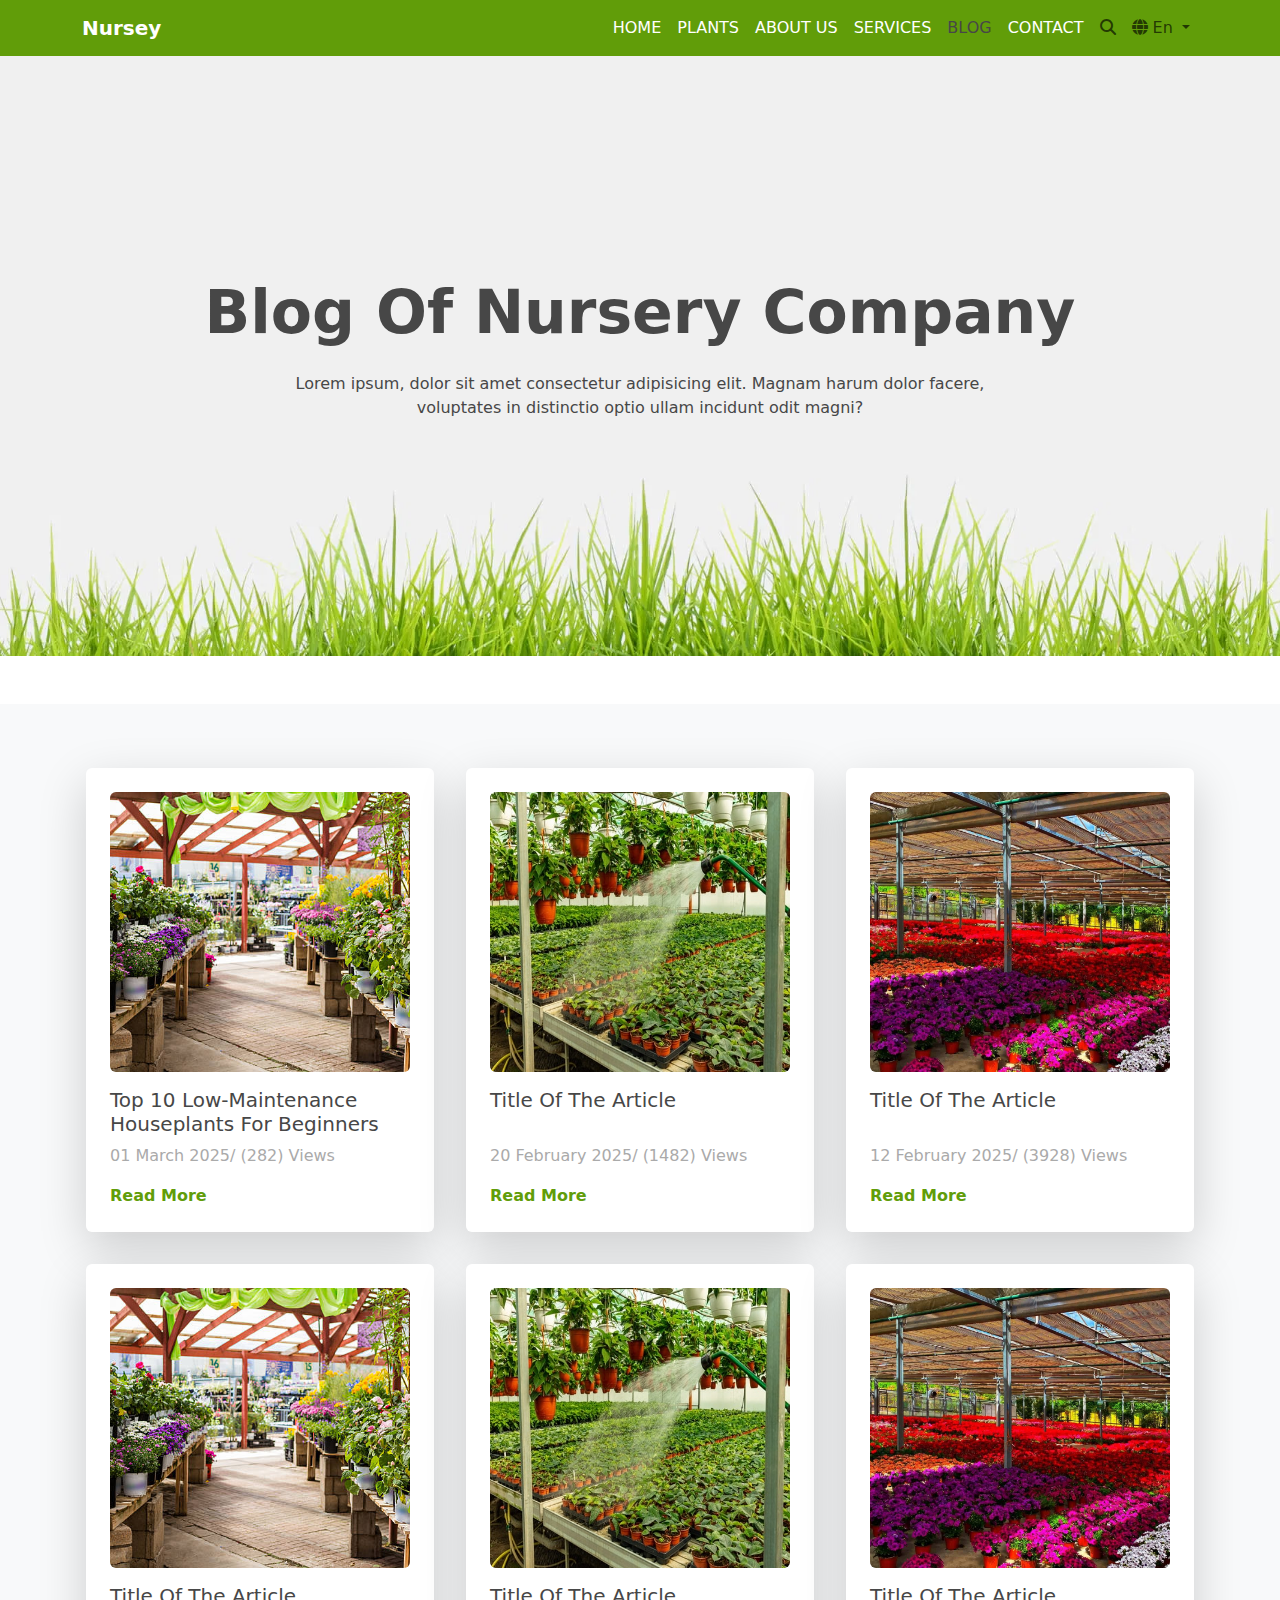
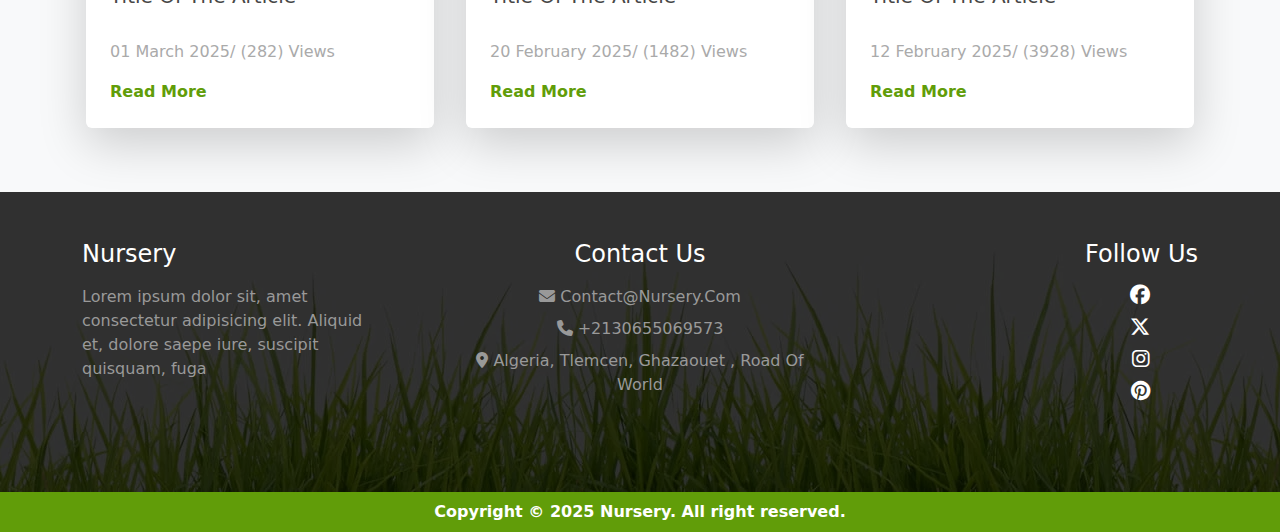
<file: blog.html>
<!DOCTYPE html>
<html lang="en">
<head>
    <meta charset="UTF-8">
    <meta name="viewport" content="width=device-width, initial-scale=1.0">
    <link rel="stylesheet" href="css/style.css">
    <link rel="stylesheet" href="css/fontawesome/all.min.css">
    <title>Nursery Blog</title>
</head>
<body>
    
    <header class="bg-primary">
            <nav class="navbar navbar-expand-lg">
                <div class="container">
                  <a class="navbar-brand text-white fs-5 fw-bold" href="#">Nursey</a>
                  <button class="navbar-toggler" type="button" data-bs-toggle="collapse" data-bs-target="#navbarNavAltMarkup" aria-controls="navbarNavAltMarkup" aria-expanded="false" aria-label="Toggle navigation">
                    <span class="navbar-toggler-icon"></span>
                  </button>
                  <div class="collapse navbar-collapse " id="navbarNavAltMarkup">
                    <div class="navbar-nav ms-auto">
                      <a class="nav-link text-white fw-medium text-uppercase"  href="index.html">home</a>
                      <a class="nav-link text-white fw-medium text-uppercase"  href="plants.html">plants</a>
                      <a class="nav-link text-white fw-medium text-uppercase" href="about.html">about us</a>
                      <a class="nav-link text-white fw-medium text-uppercase" aria-current="page" href="service.html">services</a>
                      <a class="nav-link text-secondary fw-medium text-uppercase" href="blog.html">blog</a>
                      <a class="nav-link text-white fw-medium text-uppercase" href="contact.html">contact</a>
                      <div class="nav-item d-flex align-items-center">
                        <form class="search-form d-none" id="search-form" method="GET">
                          <input type="search" name="search" placeholder="Search Anything " class="rounded-pill bg-primary text-white form-control  px-3 py-1">
                          <button type="submit" class="border-0 bg-transparent"><i class="fa-solid fa-search text-white"></i></button>
                        </form>
                        <button class="nav-link search-icon" id="search-icon"><i class="fa-solid fa-search"></i></button>
                      </div>
                      <div class="nav-item dropdown">
                        <a class="nav-link dropdown-toggle" href="#" role="button" data-bs-toggle="dropdown" aria-expanded="false">
                          <i class="fa-solid fa-globe"></i> En
                        </a>
                        <ul class="dropdown-menu border-0 shadow bg-primary">
                          <li><a class="dropdown-item text-white fw-semibold" href="#">Frensh</a></li>
                          <li><a class="dropdown-item text-white fw-semibold" href="#">Arabic</a></li>
                          <li><a class="dropdown-item text-white fw-semibold" href="#">Chineese</a></li>
                        </ul>
                      </div>
                    </div>
                  </div>
                </div>
            </nav>
    </header>

    <section class="hero">
         <div class="container">
          <div class="content text-center">
            <h1 class="text-capitalize title fw-bold text-secondary mb-4">blog of nursery company</h1>
            <p class="description mx-auto text-secondary fw-light">Lorem ipsum, dolor sit amet consectetur adipisicing elit. Magnam harum dolor facere, voluptates in distinctio optio ullam incidunt odit magni?</p>
          </div>
         </div>
    </section>

    <section class="blog bg-light mt-5 py-5">
      <div class="container">
        <div class="row h-100 align-items-center">
          <div class="col-lg-4 p-3 article">
            <div class="card border-0 shadow-lg">
              <div class="card-body p-4">
                <div class="image w-100">
                  <img src="assets/blog/blog1.jpg" class="w-100 h-100 rounded" alt="">
                </div>
                <h6 class="text-capitalize my-3 fs-5 text-secondary title">Top 10 Low-Maintenance Houseplants for Beginners </h6>
                <p class="my-3 date-view">
                  01 March 2025/ (282) Views
                </p>
                <a href="article.html" class="text-capitalize text-decoration-none text-primary fs-6 fw-semibold">read more</a>
              </div>
            </div>
          </div>
          <div class="col-lg-4 p-3 article">
            <div class="card border-0 shadow-lg">
              <div class="card-body p-4">
                <div class="image w-100">
                  <img src="assets/blog/blog2.jpg" class="w-100 h-100 rounded" alt="">
                </div>
                <h6 class="text-capitalize my-3 fs-5 text-secondary title">Title of the article</h6>
                <p class="my-3 date-view">
                  20 February 2025/ (1482) Views
                </p>
                <a href="article.html" class="text-capitalize text-decoration-none text-primary fs-6 fw-semibold">read more</a>
              </div>
            </div>
          </div>
          <div class="col-lg-4 p-3 article">
            <div class="card border-0 shadow-lg">
              <div class="card-body p-4">
                <div class="image w-100">
                  <img src="assets/blog/blog3.jpg" class="w-100 h-100 rounded" alt="">
                </div>
                <h6 class="text-capitalize my-3 fs-5 text-secondary title">Title of the article</h6>
                <p class="my-3 date-view">
                  12 February 2025/ (3928) Views
                </p>
                <a href="article.html" class="text-capitalize text-decoration-none text-primary fs-6 fw-semibold">read more</a>
              </div>
            </div>
          </div>
        </div>
        <div class="row">
          <div class="col-lg-4 p-3 article">
            <div class="card border-0 shadow-lg">
              <div class="card-body p-4">
                <div class="image w-100">
                  <img src="assets/blog/blog1.jpg" class="w-100 h-100 rounded" alt="">
                </div>
                <h6 class="text-capitalize my-3 fs-5 text-secondary title">Title of the article</h6>
                <p class="my-3 date-view">
                  01 March 2025/ (282) Views
                </p>
                <a href="article.html" class="text-capitalize text-decoration-none text-primary fs-6 fw-semibold">read more</a>
              </div>
            </div>
          </div>
          <div class="col-lg-4 p-3 article">
            <div class="card border-0 shadow-lg">
              <div class="card-body p-4">
                <div class="image w-100">
                  <img src="assets/blog/blog2.jpg" class="w-100 h-100 rounded" alt="">
                </div>
                <h6 class="text-capitalize my-3 fs-5 text-secondary title">Title of the article</h6>
                <p class="my-3 date-view">
                  20 February 2025/ (1482) Views
                </p>
                <a href="article.html" class="text-capitalize text-decoration-none text-primary fs-6 fw-semibold">read more</a>
              </div>
            </div>
          </div>
          <div class="col-lg-4 p-3 article">
            <div class="card border-0 shadow-lg">
              <div class="card-body p-4">
                <div class="image w-100">
                  <img src="assets/blog/blog3.jpg" class="w-100 h-100 rounded" alt="">
                </div>
                <h6 class="text-capitalize my-3 fs-5 text-secondary title">Title of the article</h6>
                <p class="my-3 date-view">
                  12 February 2025/ (3928) Views
                </p>
                <a href="article.html" class="text-capitalize text-decoration-none text-primary fs-6 fw-semibold">read more</a>
              </div>
            </div>
          </div>
        </div>
        
      </div>
    </section>

    <footer>
      <div class="container text-white">
        <div class="row py-5">
          <div class="col-md-6 col-lg-4 text-center mb-3 text-lg-start">
            <h6 class="text-capitalize fs-4 mb-3">Nursery</h6>
            <p class="gray-900 mx-auto mx-lg-0" style="max-width: 300px;">Lorem ipsum dolor sit, amet consectetur adipisicing elit. Aliquid et, dolore saepe iure, suscipit quisquam, fuga</p>
          </div>
          <div class="col-md-6 col-lg-4 text-center">
            <h6 class="text-capitalize fs-4 mb-3">Contact Us</h6>
            <ul class="list-unstyled">
              <li class="gray-900 text-capitalize mb-2">
                <i class="fa-solid fa-envelope"></i>
                contact@nursery.com
              </li>
              <li class="gray-900 text-capitalize mb-2">
                <i class="fa-solid fa-phone"></i>
                +2130655069573
              </li>
              <li class="gray-900 text-capitalize mb-2">
                <i class="fa-solid fa-location-dot"></i>
                Algeria, Tlemcen, Ghazaouet , Road of world
              </li>
            </ul>
          </div>
          <div class="col-md-6 col-lg-4">
            <h6 class="text-capitalize fs-4 mb-3 text-center text-lg-end">Follow Us</h6>
            <ul class="list-unstyled text-center text-lg-end me-lg-5">
              <li class="gray-900 text-capitalize mb-2">
                <a href="#" class="text-white"><i class="fa-brands fa-facebook fs-5"></i></a>
              </li>
              <li class="gray-900 text-capitalize mb-2">
                <a href="#" class="text-white"><i class="fa-brands fa-x-twitter fs-5"></i></a>
              </li>
              <li class="gray-900 text-capitalize mb-2">
                <a href="#" class="text-white"><i class="fa-brands fa-instagram fs-5"></i></a>
              </li>
              <li class="gray-900 text-capitalize mb-2">
                <a href="#" class="text-white"><i class="fa-brands fa-pinterest fs-5"></i></a>
              </li>
            </ul>
          </div>
        </div>
      </div>
      <div class="overlay"></div>
    </footer>
    <div class="copyright bg-primary text-white py-2 text-center fw-semibold">
      Copyright &copy; 2025 Nursery. All right reserved.
    </div>

    <script src="https://cdn.jsdelivr.net/npm/@popperjs/core@2.11.8/dist/umd/popper.min.js" integrity="sha384-I7E8VVD/ismYTF4hNIPjVp/Zjvgyol6VFvRkX/vR+Vc4jQkC+hVqc2pM8ODewa9r" crossorigin="anonymous"></script>
    <script src="https://cdn.jsdelivr.net/npm/bootstrap@5.3.3/dist/js/bootstrap.min.js" integrity="sha384-0pUGZvbkm6XF6gxjEnlmuGrJXVbNuzT9qBBavbLwCsOGabYfZo0T0to5eqruptLy" crossorigin="anonymous"></script>
    <script>
      document.getElementById('search-icon').addEventListener('click',function(){
      document.getElementById('search-form').classList.toggle('d-none');
      document.getElementById('search-form').style.width = 'auto';
      this.style.display = 'none'
    })
    </script>
</body>
</html>
</file>
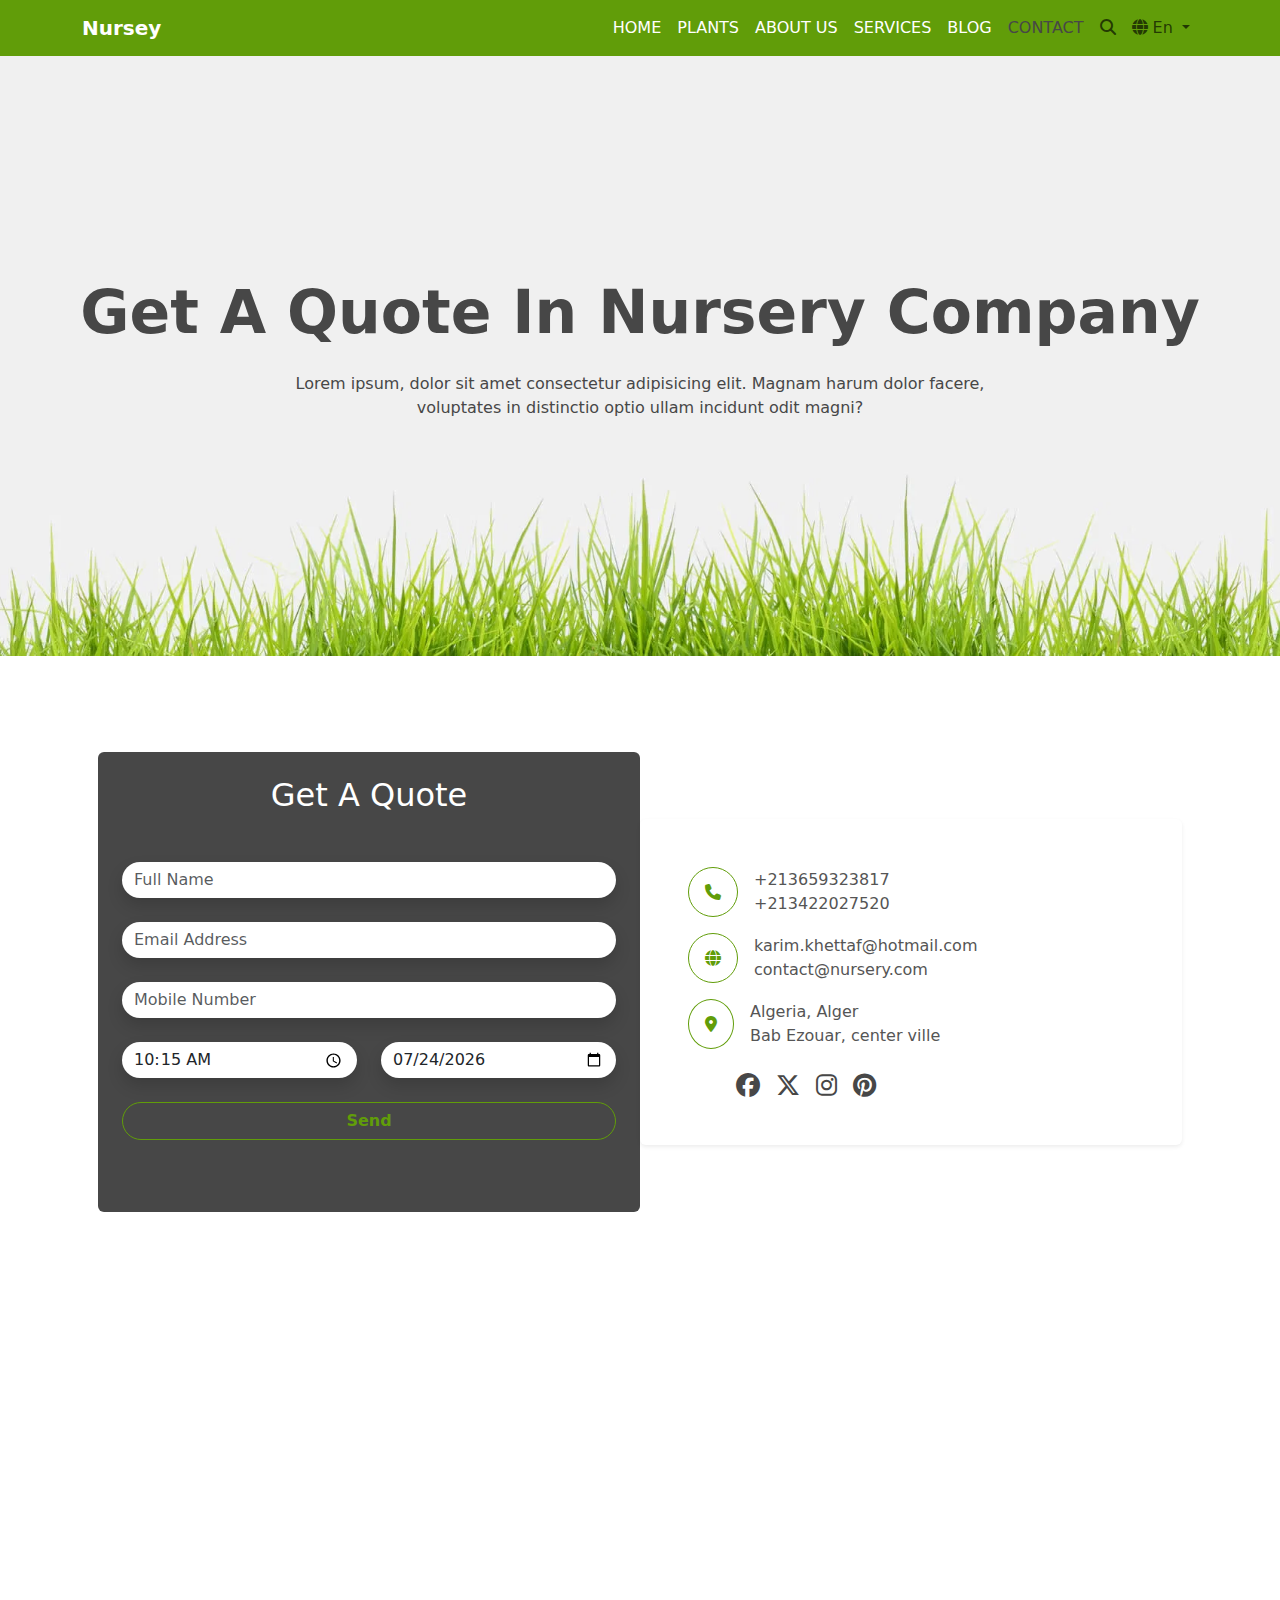
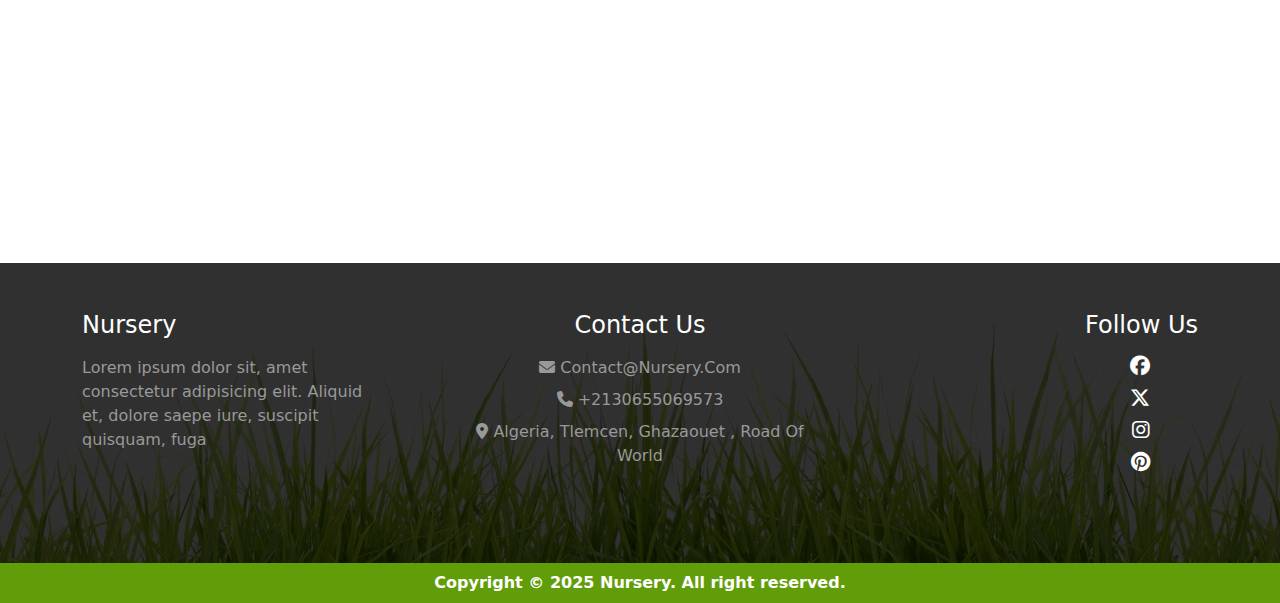
<file: contact.html>
<!DOCTYPE html>
<html lang="en">
<head>
    <meta charset="UTF-8">
    <meta name="viewport" content="width=device-width, initial-scale=1.0">
    <link rel="stylesheet" href="css/style.css">
    <link rel="stylesheet" href="css/fontawesome/all.min.css">
    <title>Nursery About Us</title>
</head>
<body>
    
    <header class="bg-primary">
            <nav class="navbar navbar-expand-lg">
                <div class="container">
                  <a class="navbar-brand text-white fs-5 fw-bold" href="#">Nursey</a>
                  <button class="navbar-toggler" type="button" data-bs-toggle="collapse" data-bs-target="#navbarNavAltMarkup" aria-controls="navbarNavAltMarkup" aria-expanded="false" aria-label="Toggle navigation">
                    <span class="navbar-toggler-icon"></span>
                  </button>
                  <div class="collapse navbar-collapse " id="navbarNavAltMarkup">
                    <div class="navbar-nav ms-auto">
                      <a class="nav-link text-white fw-medium text-uppercase"  href="index.html">home</a>
                      <a class="nav-link text-white fw-medium text-uppercase"  href="plants.html">plants</a>
                      <a class="nav-link text-white fw-medium text-uppercase" href="about.html">about us</a>
                      <a class="nav-link text-white fw-medium text-uppercase" aria-current="page" href="service.html">services</a>
                      <a class="nav-link text-white fw-medium text-uppercase" href="blog.html">blog</a>
                      <a class="nav-link text-secondary fw-medium text-uppercase" href="contact.html">contact</a>
                      <div class="nav-item d-flex align-items-center">
                        <form class="search-form d-none" id="search-form" method="GET">
                          <input type="search" name="search" placeholder="Search Anything " class="rounded-pill bg-primary text-white form-control  px-3 py-1">
                          <button type="submit" class="border-0 bg-transparent"><i class="fa-solid fa-search text-white"></i></button>
                        </form>
                        <button class="nav-link search-icon" id="search-icon"><i class="fa-solid fa-search"></i></button>
                      </div>
                      <div class="nav-item dropdown">
                        <a class="nav-link dropdown-toggle" href="#" role="button" data-bs-toggle="dropdown" aria-expanded="false">
                          <i class="fa-solid fa-globe"></i> En
                        </a>
                        <ul class="dropdown-menu border-0 shadow bg-primary">
                          <li><a class="dropdown-item text-white fw-semibold" href="#">Frensh</a></li>
                          <li><a class="dropdown-item text-white fw-semibold" href="#">Arabic</a></li>
                          <li><a class="dropdown-item text-white fw-semibold" href="#">Chineese</a></li>
                        </ul>
                      </div>
                    </div>
                  </div>
                </div>
            </nav>
    </header>

    <section class="hero">
         <div class="container">
          <div class="content text-center">
            <h1 class="text-capitalize title fw-bold text-secondary mb-4">get a quote in nursery company</h1>
            <p class="description mx-auto text-secondary fw-light">Lorem ipsum, dolor sit amet consectetur adipisicing elit. Magnam harum dolor facere, voluptates in distinctio optio ullam incidunt odit magni?</p>
          </div>
         </div>
    </section>

    <section class="contacts my-5 py-5">
        <div class="container">
            <div class="row align-items-center mx-3">
                <div class="col-lg-6 bg-secondary rounded py-4 px-4">
                    <h2 class="text-capitalize text-white text-center">get a quote</h2>
                    <form class="mx-auto my-5">
                      <input type="text" placeholder="Full Name" class="form-control rounded-pill border-0 shadow mb-4" />
                      <input type="email" placeholder="Email Address" class="form-control rounded-pill border-0 shadow mb-4" />
                      <input type="text" placeholder="Mobile Number" class="form-control rounded-pill border-0 shadow mb-4" />
                      <div class="row">
                        <div class="col-6">
                          <input type="time" id="time-input" placeholder="Mobile Number" class="form-control rounded-pill border-0 shadow mb-4" />
                        </div>
                        <div class="col-6">
                          <input type="date" id="date-input" placeholder="Mobile Number" class="form-control rounded-pill border-0 shadow mb-4" />
                        </div>
                      </div>
                      <div class="d-grid gap-3">
                        <input type="submit" value="Send" class="btn btn-outline-primary fw-semibold rounded-pill">
                      </div>
                    </form>
                </div>
                <div class="col-lg-6 shadow-sm p-5 rounded">
                    <div class="d-flex align-items-center gap-3 mb-3">
                        <i class="fa-solid fa-phone border rounded-circle p-3 border-primary text-primary"></i>
                        <div class="numbers">
                            <span class="d-block gray-500">+213659323817</span>
                            <span class="d-block gray-500">+213422027520</span>
                        </div>
                    </div>
                    <div class="d-flex align-items-center gap-3 mb-3">
                        <i class="fa-solid fa-globe border rounded-circle p-3 border-primary text-primary"></i>
                        <div class="numbers">
                            <span class="d-block gray-500">karim.khettaf@hotmail.com</span>
                            <span class="d-block gray-500">contact@nursery.com</span>
                        </div>
                    </div>
                    <div class="d-flex align-items-center gap-3 mb-3">
                        <i class="fa-solid fa-location-dot border rounded-circle p-3 border-primary text-primary"></i>
                        <div class="numbers">
                            <span class="d-block gray-500">Algeria, Alger</span>
                            <span class="d-block gray-500">Bab Ezouar, center ville</span>
                        </div>
                    </div>
                    <div class="d-flex align-items-center gap-3 ms-5 mt-4">
                        <i class="fa-brands fa-facebook fs-4 text-secondary"></i>
                        <i class="fa-brands fa-x-twitter fs-4 text-secondary"></i>
                        <i class="fa-brands fa-instagram fs-4 text-secondary"></i>
                        <i class="fa-brands fa-pinterest fs-4 text-secondary"></i>
                    </div>
                </div>
            </div>
        </div>
    </section>

    <section class="frame my-5">
        <div class="container">
            <iframe src="https://www.google.com/maps/embed?pb=!1m18!1m12!1m3!1d129777.61388293697!2d-1.936547581893027!3d35.085589579815945!2m3!1f0!2f0!3f0!3m2!1i1024!2i768!4f13.1!3m3!1m2!1s0xd785671d70261df%3A0xedb164e7e5316055!2sGhazaouet!5e1!3m2!1sen!2sdz!4v1740842835784!5m2!1sen!2sdz" class="w-100 " height="500" style="border:0;" allowfullscreen="" loading="lazy" referrerpolicy="no-referrer-when-downgrade"></iframe>
        </div>
    </section>

    <footer>
      <div class="container text-white">
        <div class="row py-5">
          <div class="col-md-6 col-lg-4 text-center mb-3 text-lg-start">
            <h6 class="text-capitalize fs-4 mb-3">Nursery</h6>
            <p class="gray-900 mx-auto mx-lg-0" style="max-width: 300px;">Lorem ipsum dolor sit, amet consectetur adipisicing elit. Aliquid et, dolore saepe iure, suscipit quisquam, fuga</p>
          </div>
          <div class="col-md-6 col-lg-4 text-center">
            <h6 class="text-capitalize fs-4 mb-3">Contact Us</h6>
            <ul class="list-unstyled">
              <li class="gray-900 text-capitalize mb-2">
                <i class="fa-solid fa-envelope"></i>
                contact@nursery.com
              </li>
              <li class="gray-900 text-capitalize mb-2">
                <i class="fa-solid fa-phone"></i>
                +2130655069573
              </li>
              <li class="gray-900 text-capitalize mb-2">
                <i class="fa-solid fa-location-dot"></i>
                Algeria, Tlemcen, Ghazaouet , Road of world
              </li>
            </ul>
          </div>
          <div class="col-md-6 col-lg-4">
            <h6 class="text-capitalize fs-4 mb-3 text-center text-lg-end">Follow Us</h6>
            <ul class="list-unstyled text-center text-lg-end me-lg-5">
              <li class="gray-900 text-capitalize mb-2">
                <a href="#" class="text-white"><i class="fa-brands fa-facebook fs-5"></i></a>
              </li>
              <li class="gray-900 text-capitalize mb-2">
                <a href="#" class="text-white"><i class="fa-brands fa-x-twitter fs-5"></i></a>
              </li>
              <li class="gray-900 text-capitalize mb-2">
                <a href="#" class="text-white"><i class="fa-brands fa-instagram fs-5"></i></a>
              </li>
              <li class="gray-900 text-capitalize mb-2">
                <a href="#" class="text-white"><i class="fa-brands fa-pinterest fs-5"></i></a>
              </li>
            </ul>
          </div>
        </div>
      </div>
      <div class="overlay"></div>
    </footer>
    <div class="copyright bg-primary text-white py-2 text-center fw-semibold">
      Copyright &copy; 2025 Nursery. All right reserved.
    </div>

    <script src="https://cdn.jsdelivr.net/npm/@popperjs/core@2.11.8/dist/umd/popper.min.js" integrity="sha384-I7E8VVD/ismYTF4hNIPjVp/Zjvgyol6VFvRkX/vR+Vc4jQkC+hVqc2pM8ODewa9r" crossorigin="anonymous"></script>
    <script src="https://cdn.jsdelivr.net/npm/bootstrap@5.3.3/dist/js/bootstrap.min.js" integrity="sha384-0pUGZvbkm6XF6gxjEnlmuGrJXVbNuzT9qBBavbLwCsOGabYfZo0T0to5eqruptLy" crossorigin="anonymous"></script>
    <script>
      // select the current data
      let today = new Date().toISOString().split('T')[0];
      document.getElementById('date-input').value = today;

      // selecte the current time

      let now = new Date();
      let hours = now.getHours().toString().padStart(2,'0');
      let minutes = now.getMinutes().toString().padStart(2,'0');
      let currentTime = `${hours}:${minutes}`;
      document.getElementById('time-input').value = currentTime;
      
      document.getElementById('search-icon').addEventListener('click',function(){
      document.getElementById('search-form').classList.toggle('d-none');
      document.getElementById('search-form').style.width = 'auto';
      this.style.display = 'none'
    })
    </script>
</body>
</html>
</file>
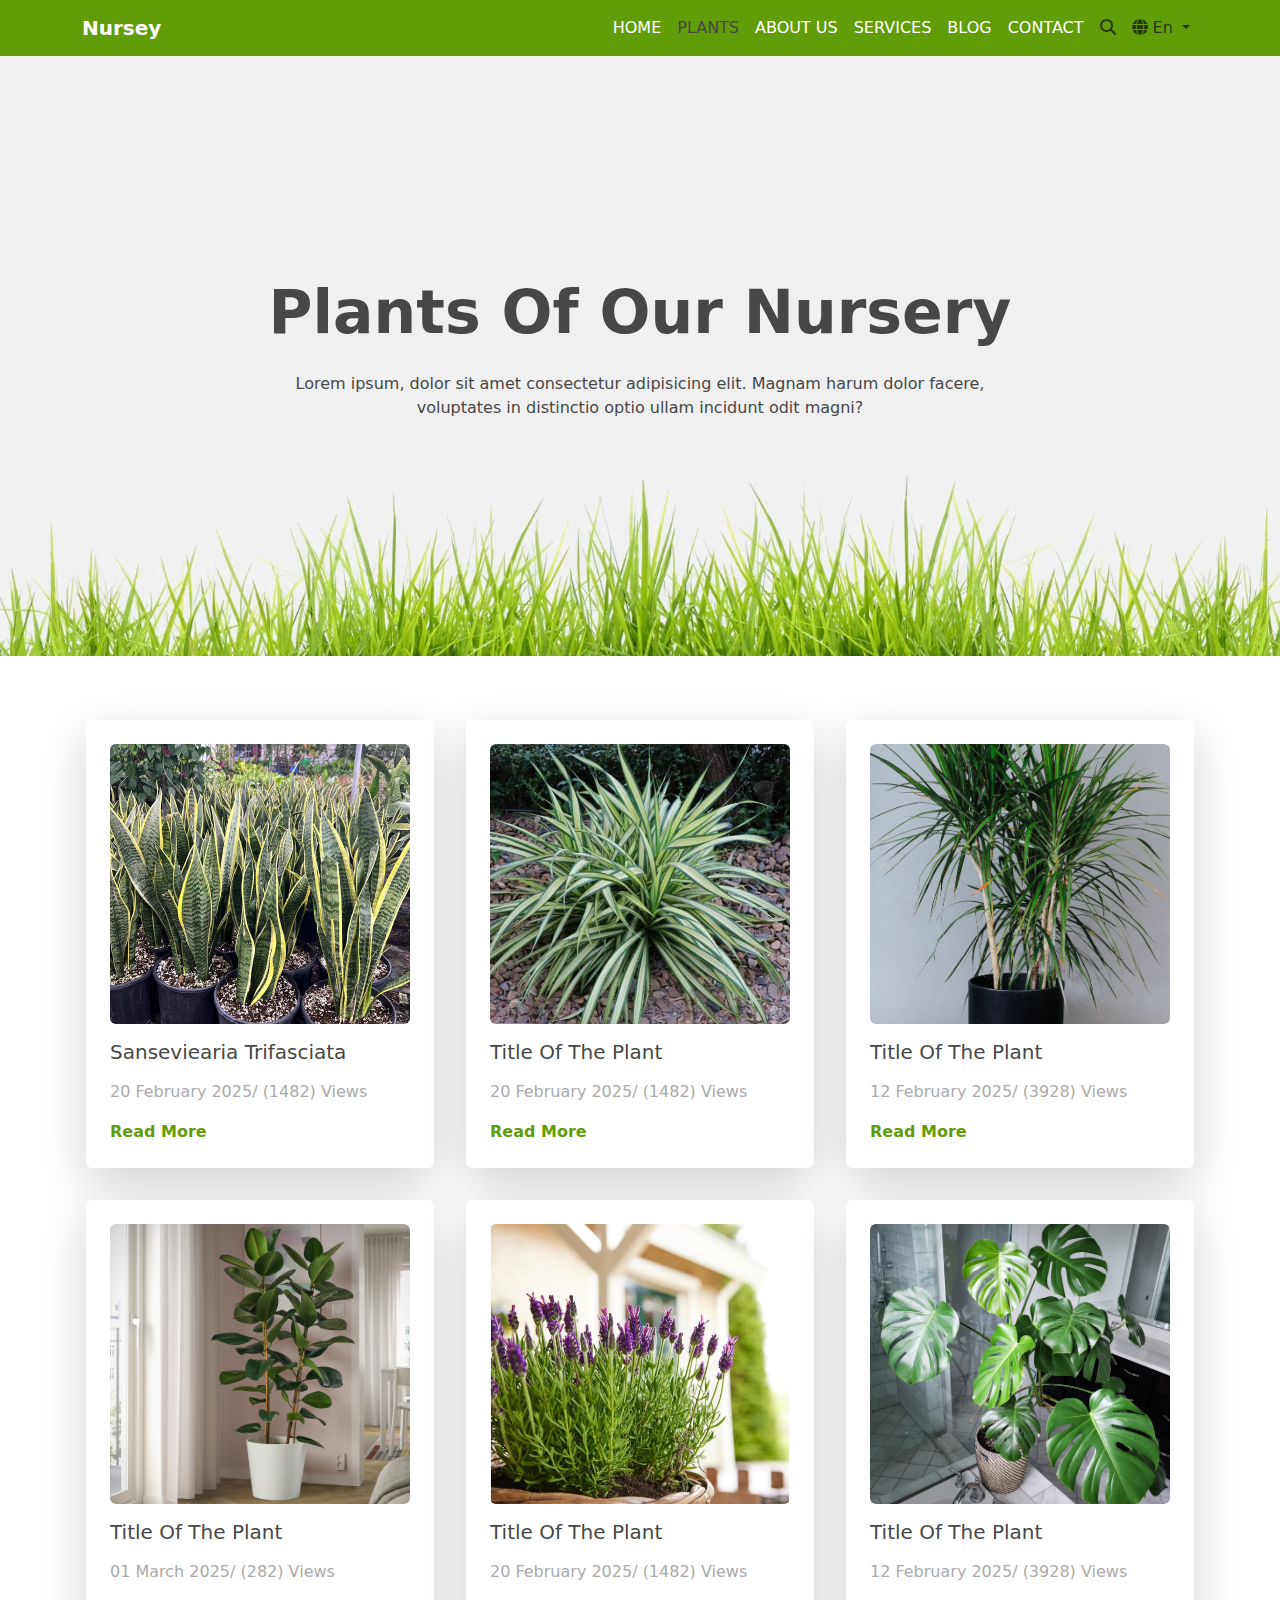
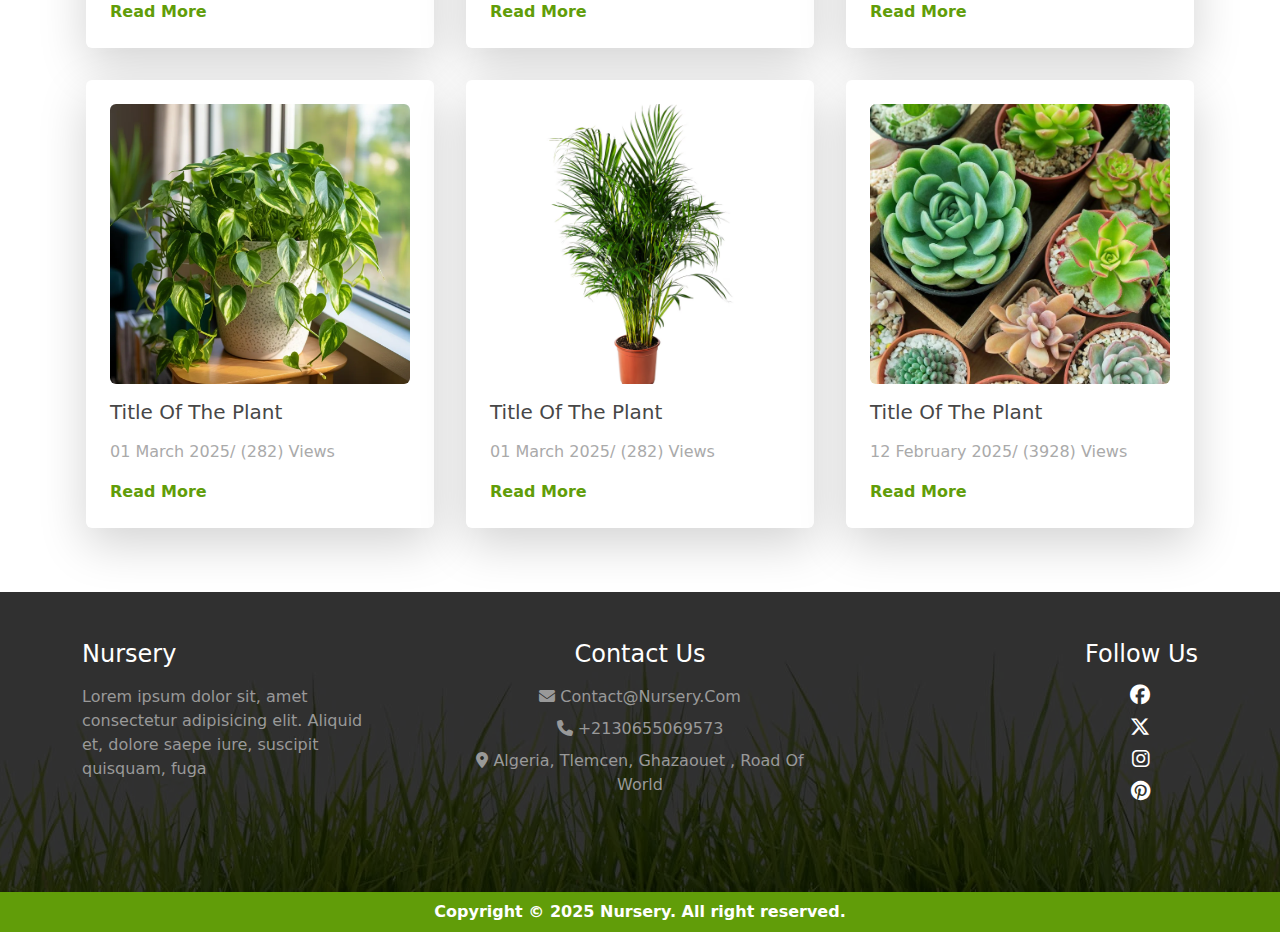
<file: plants.html>
<!DOCTYPE html>
<html lang="en">
<head>
    <meta charset="UTF-8">
    <meta name="viewport" content="width=device-width, initial-scale=1.0">
    <link rel="stylesheet" href="css/style.css">
    <link rel="stylesheet" href="css/fontawesome/all.min.css">
    <title>Sansevieria trifasciata</title>
</head>
<body>
    
    <header class="bg-primary">
            <nav class="navbar navbar-expand-lg">
                <div class="container">
                  <a class="navbar-brand text-white fs-5 fw-bold" href="#">Nursey</a>
                  <button class="navbar-toggler" type="button" data-bs-toggle="collapse" data-bs-target="#navbarNavAltMarkup" aria-controls="navbarNavAltMarkup" aria-expanded="false" aria-label="Toggle navigation">
                    <span class="navbar-toggler-icon"></span>
                  </button>
                  <div class="collapse navbar-collapse " id="navbarNavAltMarkup">
                    <div class="navbar-nav ms-auto">
                      <a class="nav-link text-white fw-medium text-uppercase"  href="index.html">home</a>
                      <a class="nav-link text-secondary fw-medium text-uppercase"  href="plants.html">plants</a>
                      <a class="nav-link text-white fw-medium text-uppercase" href="about.html">about us</a>
                      <a class="nav-link text-white fw-medium text-uppercase" aria-current="page" href="service.html">services</a>
                      <a class="nav-link text-white fw-medium text-uppercase" href="blog.html">blog</a>
                      <a class="nav-link text-white fw-medium text-uppercase" href="contact.html">contact</a>
                      <div class="nav-item d-flex align-items-center">
                        <form class="search-form d-none" id="search-form" method="GET">
                          <input type="search" name="search" placeholder="Search Anything " class="rounded-pill bg-primary text-white form-control  px-3 py-1">
                          <button type="submit" class="border-0 bg-transparent"><i class="fa-solid fa-search text-white"></i></button>
                        </form>
                        <button class="nav-link search-icon" id="search-icon"><i class="fa-solid fa-search"></i></button>
                      </div>
                      <div class="nav-item dropdown">
                        <a class="nav-link dropdown-toggle" href="#" role="button" data-bs-toggle="dropdown" aria-expanded="false">
                          <i class="fa-solid fa-globe"></i> En
                        </a>
                        <ul class="dropdown-menu border-0 shadow bg-primary">
                          <li><a class="dropdown-item text-white fw-semibold" href="#">Frensh</a></li>
                          <li><a class="dropdown-item text-white fw-semibold" href="#">Arabic</a></li>
                          <li><a class="dropdown-item text-white fw-semibold" href="#">Chineese</a></li>
                        </ul>
                      </div>
                    </div>
                  </div>
                </div>
            </nav>
    </header>

    <section class="hero">
         <div class="container">
          <div class="content text-center">
            <h1 class="text-capitalize title fw-bold text-secondary mb-4">Plants of our nursery</h1>
            <p class="description mx-auto text-secondary fw-light">Lorem ipsum, dolor sit amet consectetur adipisicing elit. Magnam harum dolor facere, voluptates in distinctio optio ullam incidunt odit magni?</p>
          </div>
         </div>
    </section>

    <section class="articles my-5">
        <div class="container">
            <div class="row">
                <div class="col-lg-4 p-3 article">
                  <div class="card border-0 shadow-lg">
                    <div class="card-body p-4">
                      <div class="image w-100">
                        <img src="assets/articles/sanseviearia trifasciata.jpg" class="w-100 h-100 rounded" alt="">
                      </div>
                      <h6 class="text-capitalize my-3 fs-5 text-secondary">sanseviearia trifasciata</h6>
                      <p class="my-3 date-view">
                        20 February 2025/ (1482) Views
                      </p>
                      <a href="plant.html" class="text-capitalize text-decoration-none text-primary fs-6 fw-semibold">read more</a>
                    </div>
                  </div>
                </div>
                <div class="col-lg-4 p-3 article">
                  <div class="card border-0 shadow-lg">
                    <div class="card-body p-4">
                      <div class="image w-100">
                        <img src="assets/articles/Chlorophytum comosum.webp" class="w-100 h-100 rounded" alt="">
                      </div>
                      <h6 class="text-capitalize my-3 fs-5 text-secondary">Title of the plant</h6>
                      <p class="my-3 date-view">
                        20 February 2025/ (1482) Views
                      </p>
                      <a href="plant.html" class="text-capitalize text-decoration-none text-primary fs-6 fw-semibold">read more</a>
                    </div>
                  </div>
                </div>
                <div class="col-lg-4 p-3 article">
                  <div class="card border-0 shadow-lg">
                    <div class="card-body p-4">
                      <div class="image w-100">
                        <img src="assets/articles/dracaena margninata.webp" class="w-100 h-100 rounded" alt="">
                      </div>
                      <h6 class="text-capitalize my-3 fs-5 text-secondary">Title of the plant</h6>
                      <p class="my-3 date-view">
                        12 February 2025/ (3928) Views
                      </p>
                      <a href="plant.html" class="text-capitalize text-decoration-none text-primary fs-6 fw-semibold">read more</a>
                    </div>
                  </div>
                </div>
              </div>
              <div class="row">
                <div class="col-lg-4 p-3 article">
                  <div class="card border-0 shadow-lg">
                    <div class="card-body p-4">
                      <div class="image w-100">
                        <img src="assets/articles/ficus elastiva.avif" class="w-100 h-100 rounded" alt="">
                      </div>
                      <h6 class="text-capitalize my-3 fs-5 text-secondary">Title of the plant</h6>
                      <p class="my-3 date-view">
                        01 March 2025/ (282) Views
                      </p>
                      <a href="plant.html" class="text-capitalize text-decoration-none text-primary fs-6 fw-semibold">read more</a>
                    </div>
                  </div>
                </div>
                <div class="col-lg-4 p-3 article">
                  <div class="card border-0 shadow-lg">
                    <div class="card-body p-4">
                      <div class="image w-100">
                        <img src="assets/articles/Lavande.webp" class="w-100 h-100 rounded" alt="">
                      </div>
                      <h6 class="text-capitalize my-3 fs-5 text-secondary">Title of the plant</h6>
                      <p class="my-3 date-view">
                        20 February 2025/ (1482) Views
                      </p>
                      <a href="plant.html" class="text-capitalize text-decoration-none text-primary fs-6 fw-semibold">read more</a>
                    </div>
                  </div>
                </div>
                <div class="col-lg-4 p-3 article">
                  <div class="card border-0 shadow-lg">
                    <div class="card-body p-4">
                      <div class="image w-100">
                        <img src="assets/articles/monstera deliciosa.jpg" class="w-100 h-100 rounded" alt="">
                      </div>
                      <h6 class="text-capitalize my-3 fs-5 text-secondary">Title of the plant</h6>
                      <p class="my-3 date-view">
                        12 February 2025/ (3928) Views
                      </p>
                      <a href="plant.html" class="text-capitalize text-decoration-none text-primary fs-6 fw-semibold">read more</a>
                    </div>
                  </div>
                </div>
              </div>
              <div class="row">
                <div class="col-lg-4 p-3 article">
                  <div class="card border-0 shadow-lg">
                    <div class="card-body p-4">
                      <div class="image w-100">
                        <img src="assets/articles/Pothos.webp" class="w-100 h-100 rounded" alt="">
                      </div>
                      <h6 class="text-capitalize my-3 fs-5 text-secondary">Title of the plant</h6>
                      <p class="my-3 date-view">
                        01 March 2025/ (282) Views
                      </p>
                      <a href="plant.html" class="text-capitalize text-decoration-none text-primary fs-6 fw-semibold">read more</a>
                    </div>
                  </div>
                </div>
                <div class="col-lg-4 p-3 article">
                  <div class="card border-0 shadow-lg">
                    <div class="card-body p-4">
                      <div class="image w-100">
                        <img src="assets/articles/areca dypsis.avif" class="w-100 h-100 rounded" alt="">
                      </div>
                      <h6 class="text-capitalize my-3 fs-5 text-secondary">Title of the plant</h6>
                      <p class="my-3 date-view">
                        01 March 2025/ (282) Views
                      </p>
                      <a href="plant.html" class="text-capitalize text-decoration-none text-primary fs-6 fw-semibold">read more</a>
                    </div>
                  </div>
                </div>
                <div class="col-lg-4 p-3 article">
                  <div class="card border-0 shadow-lg">
                    <div class="card-body p-4">
                      <div class="image w-100">
                        <img src="assets/articles/Succulentes.jpg" class="w-100 h-100 rounded" alt="">
                      </div>
                      <h6 class="text-capitalize my-3 fs-5 text-secondary">Title of the plant</h6>
                      <p class="my-3 date-view">
                        12 February 2025/ (3928) Views
                      </p>
                      <a href="plant.html" class="text-capitalize text-decoration-none text-primary fs-6 fw-semibold">read more</a>
                    </div>
                  </div>
                </div>
              </div>
        </div>
    </section>

    <footer>
      <div class="container text-white">
        <div class="row py-5">
          <div class="col-md-6 col-lg-4 text-center mb-3 text-lg-start">
            <h6 class="text-capitalize fs-4 mb-3">Nursery</h6>
            <p class="gray-900 mx-auto mx-lg-0" style="max-width: 300px;">Lorem ipsum dolor sit, amet consectetur adipisicing elit. Aliquid et, dolore saepe iure, suscipit quisquam, fuga</p>
          </div>
          <div class="col-md-6 col-lg-4 text-center">
            <h6 class="text-capitalize fs-4 mb-3">Contact Us</h6>
            <ul class="list-unstyled">
              <li class="gray-900 text-capitalize mb-2">
                <i class="fa-solid fa-envelope"></i>
                contact@nursery.com
              </li>
              <li class="gray-900 text-capitalize mb-2">
                <i class="fa-solid fa-phone"></i>
                +2130655069573
              </li>
              <li class="gray-900 text-capitalize mb-2">
                <i class="fa-solid fa-location-dot"></i>
                Algeria, Tlemcen, Ghazaouet , Road of world
              </li>
            </ul>
          </div>
          <div class="col-md-6 col-lg-4">
            <h6 class="text-capitalize fs-4 mb-3 text-center text-lg-end">Follow Us</h6>
            <ul class="list-unstyled text-center text-lg-end me-lg-5">
              <li class="gray-900 text-capitalize mb-2">
                <a href="#" class="text-white"><i class="fa-brands fa-facebook fs-5"></i></a>
              </li>
              <li class="gray-900 text-capitalize mb-2">
                <a href="#" class="text-white"><i class="fa-brands fa-x-twitter fs-5"></i></a>
              </li>
              <li class="gray-900 text-capitalize mb-2">
                <a href="#" class="text-white"><i class="fa-brands fa-instagram fs-5"></i></a>
              </li>
              <li class="gray-900 text-capitalize mb-2">
                <a href="#" class="text-white"><i class="fa-brands fa-pinterest fs-5"></i></a>
              </li>
            </ul>
          </div>
        </div>
      </div>
      <div class="overlay"></div>
    </footer>
    <div class="copyright bg-primary text-white py-2 text-center fw-semibold">
      Copyright &copy; 2025 Nursery. All right reserved.
    </div>

    <script src="https://cdn.jsdelivr.net/npm/@popperjs/core@2.11.8/dist/umd/popper.min.js" integrity="sha384-I7E8VVD/ismYTF4hNIPjVp/Zjvgyol6VFvRkX/vR+Vc4jQkC+hVqc2pM8ODewa9r" crossorigin="anonymous"></script>
    <script src="https://cdn.jsdelivr.net/npm/bootstrap@5.3.3/dist/js/bootstrap.min.js" integrity="sha384-0pUGZvbkm6XF6gxjEnlmuGrJXVbNuzT9qBBavbLwCsOGabYfZo0T0to5eqruptLy" crossorigin="anonymous"></script>
    <script>
      document.getElementById('search-icon').addEventListener('click',function(){
      document.getElementById('search-form').classList.toggle('d-none');
      document.getElementById('search-form').style.width = 'auto';
      this.style.display = 'none'
    })
    </script>
</body>
</html>
</file>
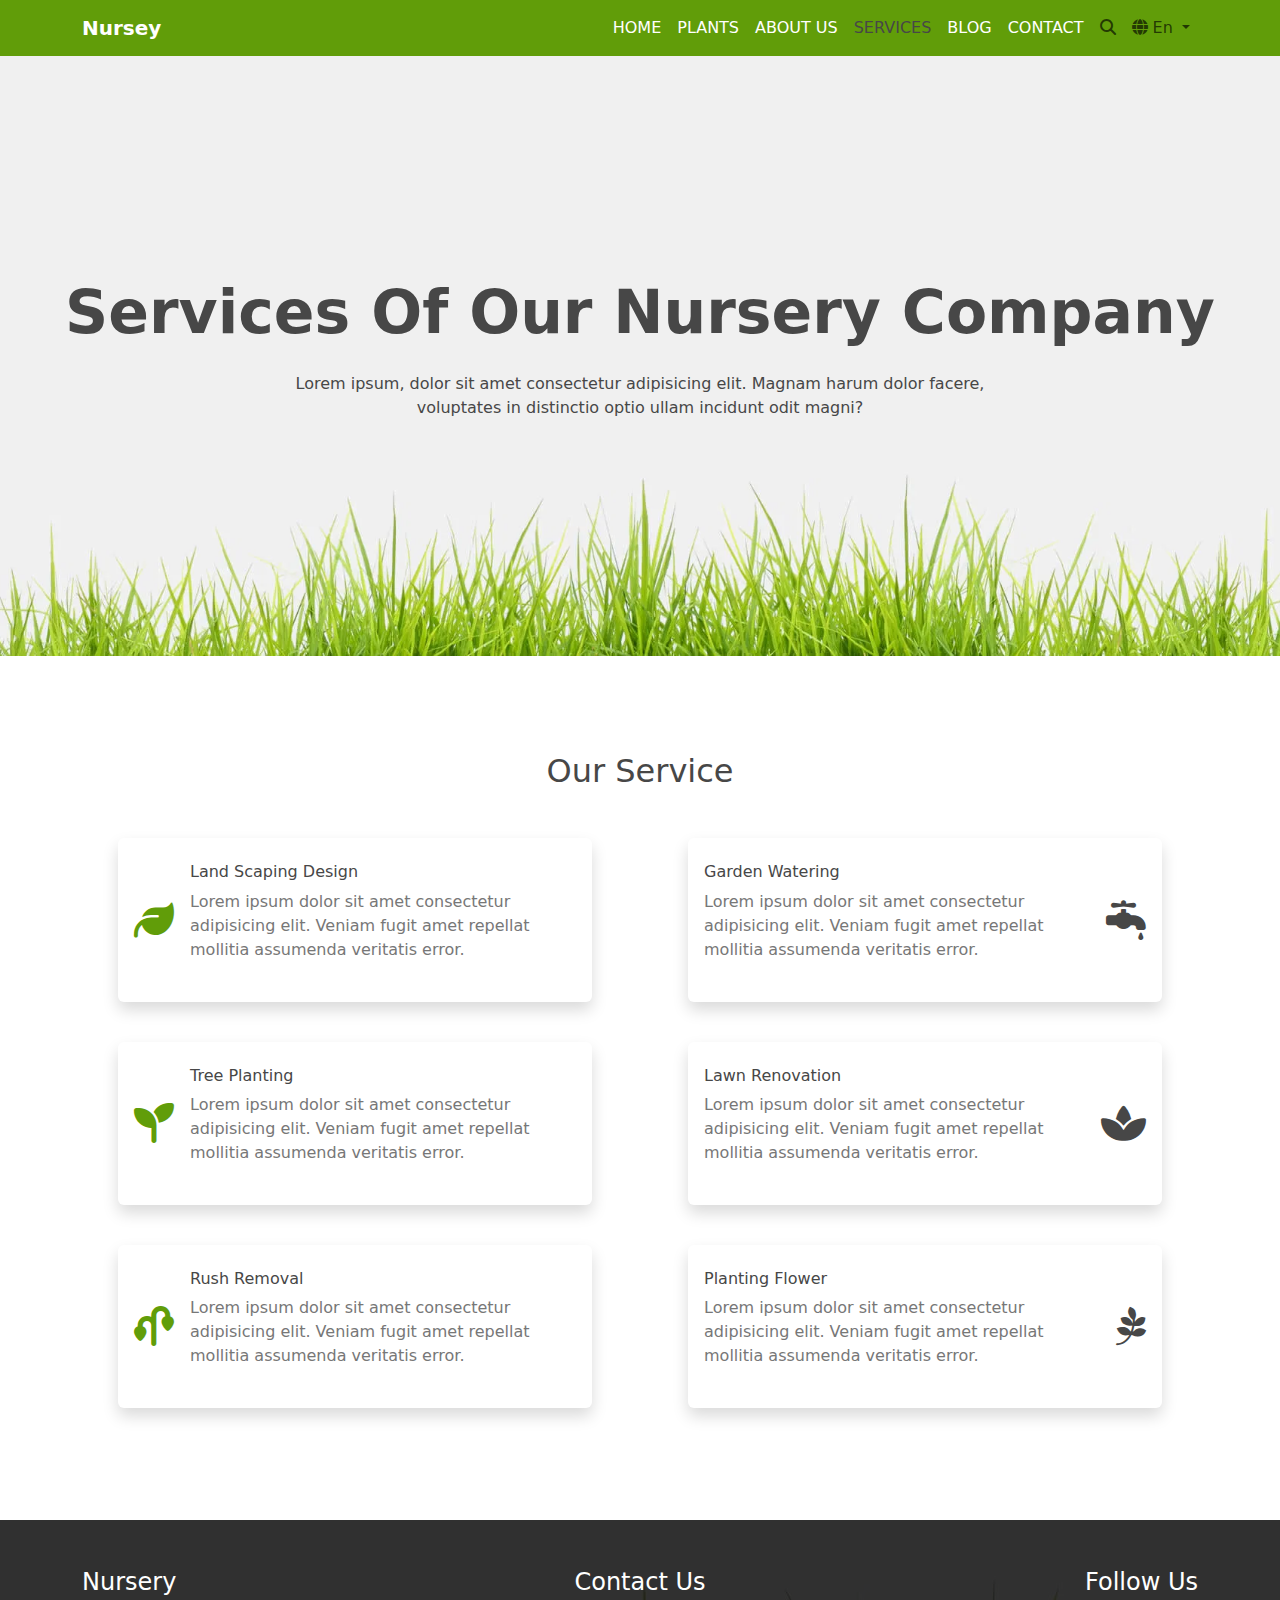
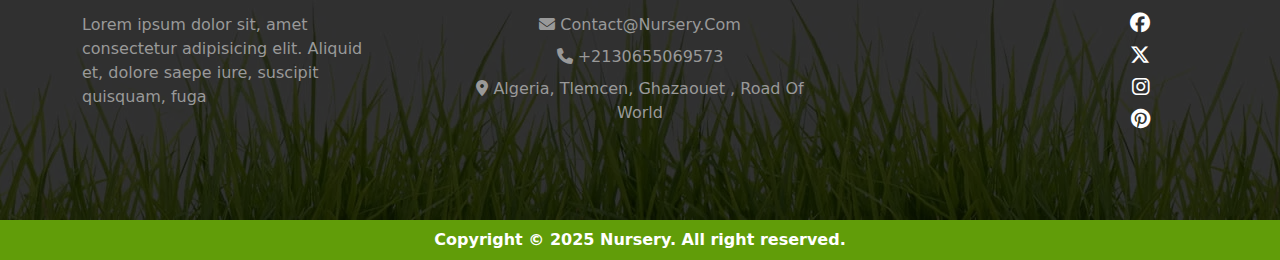
<file: service.html>
<!DOCTYPE html>
<html lang="en">
<head>
    <meta charset="UTF-8">
    <meta name="viewport" content="width=device-width, initial-scale=1.0">
    <link rel="stylesheet" href="css/style.css">
    <link rel="stylesheet" href="css/fontawesome/all.min.css">
    <title>Nursery Services</title>
</head>
<body>
    
    <header class="bg-primary">
            <nav class="navbar navbar-expand-lg">
                <div class="container">
                  <a class="navbar-brand text-white fs-5 fw-bold" href="#">Nursey</a>
                  <button class="navbar-toggler" type="button" data-bs-toggle="collapse" data-bs-target="#navbarNavAltMarkup" aria-controls="navbarNavAltMarkup" aria-expanded="false" aria-label="Toggle navigation">
                    <span class="navbar-toggler-icon"></span>
                  </button>
                  <div class="collapse navbar-collapse " id="navbarNavAltMarkup">
                    <div class="navbar-nav ms-auto">
                      <a class="nav-link text-white fw-medium text-uppercase"  href="index.html">home</a>
                      <a class="nav-link text-white fw-medium text-uppercase"  href="plants.html">plants</a>
                      <a class="nav-link text-white fw-medium text-uppercase" href="about.html">about us</a>
                      <a class="nav-link text-secondary fw-medium text-uppercase" aria-current="page" href="service.html">services</a>
                      <a class="nav-link text-white fw-medium text-uppercase" href="blog.html">blog</a>
                      <a class="nav-link text-white fw-medium text-uppercase" href="contact.html">contact</a>
                      <div class="nav-item d-flex align-items-center">
                        <form class="search-form d-none" id="search-form" method="GET">
                          <input type="search" name="search" placeholder="Search Anything " class="rounded-pill bg-primary text-white form-control  px-3 py-1">
                          <button type="submit" class="border-0 bg-transparent"><i class="fa-solid fa-search text-white"></i></button>
                        </form>
                        <button class="nav-link search-icon" id="search-icon"><i class="fa-solid fa-search"></i></button>
                      </div>
                      <div class="nav-item dropdown">
                        <a class="nav-link dropdown-toggle" href="#" role="button" data-bs-toggle="dropdown" aria-expanded="false">
                          <i class="fa-solid fa-globe"></i> En
                        </a>
                        <ul class="dropdown-menu border-0 shadow bg-primary">
                          <li><a class="dropdown-item text-white fw-semibold" href="#">Frensh</a></li>
                          <li><a class="dropdown-item text-white fw-semibold" href="#">Arabic</a></li>
                          <li><a class="dropdown-item text-white fw-semibold" href="#">Chineese</a></li>
                        </ul>
                      </div>
                    </div>
                  </div>
                </div>
            </nav>
    </header>

    <section class="hero">
         <div class="container">
          <div class="content text-center">
            <h1 class="text-capitalize title fw-bold text-secondary mb-4">services of our nursery company</h1>
            <p class="description mx-auto text-secondary fw-light">Lorem ipsum, dolor sit amet consectetur adipisicing elit. Magnam harum dolor facere, voluptates in distinctio optio ullam incidunt odit magni?</p>
          </div>
         </div>
    </section>

    <section class="services py-5 my-5">
        <div class="container">
          <h2 class="text-secondary text-capitalize text-center mb-5">our service</h2>
          <div class="row">
            <div class="col-md-6 px-5 mb-3">
              <div class="d-flex service align-items-center gap-3 shadow rounded px-3 py-4">
                <i class="fa-solid text-primary fa-leaf fs-1"></i>
                <div>
                  <h6 class="text-secondary">Land Scaping Design</h6>
                  <p class="text">Lorem ipsum dolor sit amet consectetur adipisicing elit. Veniam fugit amet repellat mollitia assumenda veritatis error.</p>
                </div>
              </div>
            </div>
            <div class="col-md-6 px-5">
              <div class="d-flex service align-items-center gap-3 shadow rounded px-3 py-4">
                <div>
                  <h6 class="text-secondary">Garden Watering</h6>
                  <p class="text">Lorem ipsum dolor sit amet consectetur adipisicing elit. Veniam fugit amet repellat mollitia assumenda veritatis error.</p>
                </div>
                <i class="fa-solid fa-faucet-drip text-secondary fs-1"></i>
              </div>
            </div>
          </div>
          <div class="row mt-4">
            <div class="col-md-6 px-5 mb-3">
              <div class="d-flex service align-items-center gap-3 shadow rounded px-3 py-4">
                <i class="fa-solid fa-seedling text-primary fs-1"></i>
                <div>
                  <h6 class="text-secondary">Tree Planting</h6>
                  <p class="text">Lorem ipsum dolor sit amet consectetur adipisicing elit. Veniam fugit amet repellat mollitia assumenda veritatis error.</p>
                </div>
              </div>
            </div>
            <div class="col-md-6 px-5">
              <div class="d-flex service align-items-center gap-3 shadow rounded px-3 py-4">
                <div>
                  <h6 class="text-secondary">Lawn Renovation</h6>
                  <p class="text">Lorem ipsum dolor sit amet consectetur adipisicing elit. Veniam fugit amet repellat mollitia assumenda veritatis error.</p>
                </div>
                <i class="fa-solid fa-spa text-secondary fs-1"></i>
              </div>
            </div>
          </div>
          <div class="row mt-4">
            <div class="col-md-6 px-5 mb-3">
              <div class="d-flex service align-items-center gap-3 shadow rounded px-3 py-4">
                <i class="fa-solid fa-plant-wilt text-primary fs-1"></i>
                <div>
                  <h6 class="text-secondary">Rush Removal</h6>
                  <p class="text">Lorem ipsum dolor sit amet consectetur adipisicing elit. Veniam fugit amet repellat mollitia assumenda veritatis error.</p>
                </div>
              </div>
            </div>
            <div class="col-md-6 px-5">
              <div class="d-flex service align-items-center gap-3 shadow rounded px-3 py-4">
                <div>
                  <h6 class="text-secondary">Planting Flower</h6>
                  <p class="text">Lorem ipsum dolor sit amet consectetur adipisicing elit. Veniam fugit amet repellat mollitia assumenda veritatis error.</p>
                </div>
                <i class="fa-brands fa-pagelines text-secondary fs-1"></i>
              </div>
            </div>
          </div>
        </div>
      </section>

    <footer>
      <div class="container text-white">
        <div class="row py-5">
          <div class="col-md-6 col-lg-4 text-center mb-3 text-lg-start">
            <h6 class="text-capitalize fs-4 mb-3">Nursery</h6>
            <p class="gray-900 mx-auto mx-lg-0" style="max-width: 300px;">Lorem ipsum dolor sit, amet consectetur adipisicing elit. Aliquid et, dolore saepe iure, suscipit quisquam, fuga</p>
          </div>
          <div class="col-md-6 col-lg-4 text-center">
            <h6 class="text-capitalize fs-4 mb-3">Contact Us</h6>
            <ul class="list-unstyled">
              <li class="gray-900 text-capitalize mb-2">
                <i class="fa-solid fa-envelope"></i>
                contact@nursery.com
              </li>
              <li class="gray-900 text-capitalize mb-2">
                <i class="fa-solid fa-phone"></i>
                +2130655069573
              </li>
              <li class="gray-900 text-capitalize mb-2">
                <i class="fa-solid fa-location-dot"></i>
                Algeria, Tlemcen, Ghazaouet , Road of world
              </li>
            </ul>
          </div>
          <div class="col-md-6 col-lg-4">
            <h6 class="text-capitalize fs-4 mb-3 text-center text-lg-end">Follow Us</h6>
            <ul class="list-unstyled text-center text-lg-end me-lg-5">
              <li class="gray-900 text-capitalize mb-2">
                <a href="#" class="text-white"><i class="fa-brands fa-facebook fs-5"></i></a>
              </li>
              <li class="gray-900 text-capitalize mb-2">
                <a href="#" class="text-white"><i class="fa-brands fa-x-twitter fs-5"></i></a>
              </li>
              <li class="gray-900 text-capitalize mb-2">
                <a href="#" class="text-white"><i class="fa-brands fa-instagram fs-5"></i></a>
              </li>
              <li class="gray-900 text-capitalize mb-2">
                <a href="#" class="text-white"><i class="fa-brands fa-pinterest fs-5"></i></a>
              </li>
            </ul>
          </div>
        </div>
      </div>
      <div class="overlay"></div>
    </footer>
    <div class="copyright bg-primary text-white py-2 text-center fw-semibold">
      Copyright &copy; 2025 Nursery. All right reserved.
    </div>

    <script src="https://cdn.jsdelivr.net/npm/@popperjs/core@2.11.8/dist/umd/popper.min.js" integrity="sha384-I7E8VVD/ismYTF4hNIPjVp/Zjvgyol6VFvRkX/vR+Vc4jQkC+hVqc2pM8ODewa9r" crossorigin="anonymous"></script>
    <script src="https://cdn.jsdelivr.net/npm/bootstrap@5.3.3/dist/js/bootstrap.min.js" integrity="sha384-0pUGZvbkm6XF6gxjEnlmuGrJXVbNuzT9qBBavbLwCsOGabYfZo0T0to5eqruptLy" crossorigin="anonymous"></script>
    <script>
      document.getElementById('search-icon').addEventListener('click',function(){
      document.getElementById('search-form').classList.toggle('d-none');
      document.getElementById('search-form').style.width = 'auto';
      this.style.display = 'none'
    })
    </script>
</body>
</html>
</file>
<file: css/style.css>
@charset "UTF-8";
header .navbar .navbar-nav .search-form {
  position: relative;
  transition: 0.3s;
  width: 0;
}
header .navbar .navbar-nav .search-form button {
  position: absolute;
  right: 0.5rem;
  top: 50%;
  transform: translateY(-50%);
}
header .navbar .navbar-nav .nav-link:hover {
  color: #474747 !important;
}

/*!
 * Bootstrap  v5.3.3 (https://getbootstrap.com/)
 * Copyright 2011-2024 The Bootstrap Authors
 * Licensed under MIT (https://github.com/twbs/bootstrap/blob/main/LICENSE)
 */
:root,
[data-bs-theme=light] {
  --bs-blue: #0d6efd;
  --bs-indigo: #6610f2;
  --bs-purple: #6f42c1;
  --bs-pink: #d63384;
  --bs-red: #dc3545;
  --bs-orange: #fd7e14;
  --bs-yellow: #ffc107;
  --bs-green: #198754;
  --bs-teal: #20c997;
  --bs-cyan: #0dcaf0;
  --bs-black: #000;
  --bs-white: #fff;
  --bs-gray: #6c757d;
  --bs-gray-dark: #343a40;
  --bs-gray-100: #f8f9fa;
  --bs-gray-200: #e9ecef;
  --bs-gray-300: #dee2e6;
  --bs-gray-400: #ced4da;
  --bs-gray-500: #adb5bd;
  --bs-gray-600: #6c757d;
  --bs-gray-700: #495057;
  --bs-gray-800: #343a40;
  --bs-gray-900: #212529;
  --bs-primary: #619d09;
  --bs-secondary: #474747;
  --bs-success: #198754;
  --bs-info: #0dcaf0;
  --bs-warning: #ffc107;
  --bs-danger: #dc3545;
  --bs-light: #f8f9fa;
  --bs-dark: #212529;
  --bs-primary-rgb: 97, 157, 9;
  --bs-secondary-rgb: 71, 71, 71;
  --bs-success-rgb: 25, 135, 84;
  --bs-info-rgb: 13, 202, 240;
  --bs-warning-rgb: 255, 193, 7;
  --bs-danger-rgb: 220, 53, 69;
  --bs-light-rgb: 248, 249, 250;
  --bs-dark-rgb: 33, 37, 41;
  --bs-primary-text-emphasis: rgb(5.2, 44, 101.2);
  --bs-secondary-text-emphasis: rgb(43.2, 46.8, 50);
  --bs-success-text-emphasis: rgb(10, 54, 33.6);
  --bs-info-text-emphasis: rgb(5.2, 80.8, 96);
  --bs-warning-text-emphasis: rgb(102, 77.2, 2.8);
  --bs-danger-text-emphasis: rgb(88, 21.2, 27.6);
  --bs-light-text-emphasis: #495057;
  --bs-dark-text-emphasis: #495057;
  --bs-primary-bg-subtle: rgb(206.6, 226, 254.6);
  --bs-secondary-bg-subtle: rgb(225.6, 227.4, 229);
  --bs-success-bg-subtle: rgb(209, 231, 220.8);
  --bs-info-bg-subtle: rgb(206.6, 244.4, 252);
  --bs-warning-bg-subtle: rgb(255, 242.6, 205.4);
  --bs-danger-bg-subtle: rgb(248, 214.6, 217.8);
  --bs-light-bg-subtle: rgb(251.5, 252, 252.5);
  --bs-dark-bg-subtle: #ced4da;
  --bs-primary-border-subtle: rgb(158.2, 197, 254.2);
  --bs-secondary-border-subtle: rgb(196.2, 199.8, 203);
  --bs-success-border-subtle: rgb(163, 207, 186.6);
  --bs-info-border-subtle: rgb(158.2, 233.8, 249);
  --bs-warning-border-subtle: rgb(255, 230.2, 155.8);
  --bs-danger-border-subtle: rgb(241, 174.2, 180.6);
  --bs-light-border-subtle: #e9ecef;
  --bs-dark-border-subtle: #adb5bd;
  --bs-white-rgb: 255, 255, 255;
  --bs-black-rgb: 0, 0, 0;
  --bs-font-sans-serif: system-ui, -apple-system, "Segoe UI", Roboto, "Helvetica Neue", "Noto Sans", "Liberation Sans", Arial, sans-serif, "Apple Color Emoji", "Segoe UI Emoji", "Segoe UI Symbol", "Noto Color Emoji";
  --bs-font-monospace: SFMono-Regular, Menlo, Monaco, Consolas, "Liberation Mono", "Courier New", monospace;
  --bs-gradient: linear-gradient(180deg, rgba(255, 255, 255, 0.15), rgba(255, 255, 255, 0));
  --bs-body-font-family: var(--bs-font-sans-serif);
  --bs-body-font-size: 1rem;
  --bs-body-font-weight: 400;
  --bs-body-line-height: 1.5;
  --bs-body-color: #212529;
  --bs-body-color-rgb: 33, 37, 41;
  --bs-body-bg: #fff;
  --bs-body-bg-rgb: 255, 255, 255;
  --bs-emphasis-color: #000;
  --bs-emphasis-color-rgb: 0, 0, 0;
  --bs-secondary-color: rgba(33, 37, 41, 0.75);
  --bs-secondary-color-rgb: 33, 37, 41;
  --bs-secondary-bg: #e9ecef;
  --bs-secondary-bg-rgb: 233, 236, 239;
  --bs-tertiary-color: rgba(33, 37, 41, 0.5);
  --bs-tertiary-color-rgb: 33, 37, 41;
  --bs-tertiary-bg: #f8f9fa;
  --bs-tertiary-bg-rgb: 248, 249, 250;
  --bs-heading-color: inherit;
  --bs-link-color: #0d6efd;
  --bs-link-color-rgb: 13, 110, 253;
  --bs-link-decoration: underline;
  --bs-link-hover-color: rgb(10.4, 88, 202.4);
  --bs-link-hover-color-rgb: 10, 88, 202;
  --bs-code-color: #d63384;
  --bs-highlight-color: #212529;
  --bs-highlight-bg: rgb(255, 242.6, 205.4);
  --bs-border-width: 1px;
  --bs-border-style: solid;
  --bs-border-color: #dee2e6;
  --bs-border-color-translucent: rgba(0, 0, 0, 0.175);
  --bs-border-radius: 0.375rem;
  --bs-border-radius-sm: 0.25rem;
  --bs-border-radius-lg: 0.5rem;
  --bs-border-radius-xl: 1rem;
  --bs-border-radius-xxl: 2rem;
  --bs-border-radius-2xl: var(--bs-border-radius-xxl);
  --bs-border-radius-pill: 50rem;
  --bs-box-shadow: 0 0.5rem 1rem rgba(0, 0, 0, 0.15);
  --bs-box-shadow-sm: 0 0.125rem 0.25rem rgba(0, 0, 0, 0.075);
  --bs-box-shadow-lg: 0 1rem 3rem rgba(0, 0, 0, 0.175);
  --bs-box-shadow-inset: inset 0 1px 2px rgba(0, 0, 0, 0.075);
  --bs-focus-ring-width: 0.25rem;
  --bs-focus-ring-opacity: 0.25;
  --bs-focus-ring-color: rgba(13, 110, 253, 0.25);
  --bs-form-valid-color: #198754;
  --bs-form-valid-border-color: #198754;
  --bs-form-invalid-color: #dc3545;
  --bs-form-invalid-border-color: #dc3545;
}

[data-bs-theme=dark] {
  color-scheme: dark;
  --bs-body-color: #dee2e6;
  --bs-body-color-rgb: 222, 226, 230;
  --bs-body-bg: #212529;
  --bs-body-bg-rgb: 33, 37, 41;
  --bs-emphasis-color: #fff;
  --bs-emphasis-color-rgb: 255, 255, 255;
  --bs-secondary-color: rgba(222, 226, 230, 0.75);
  --bs-secondary-color-rgb: 222, 226, 230;
  --bs-secondary-bg: #343a40;
  --bs-secondary-bg-rgb: 52, 58, 64;
  --bs-tertiary-color: rgba(222, 226, 230, 0.5);
  --bs-tertiary-color-rgb: 222, 226, 230;
  --bs-tertiary-bg: rgb(42.5, 47.5, 52.5);
  --bs-tertiary-bg-rgb: 43, 48, 53;
  --bs-primary-text-emphasis: rgb(109.8, 168, 253.8);
  --bs-secondary-text-emphasis: rgb(166.8, 172.2, 177);
  --bs-success-text-emphasis: rgb(117, 183, 152.4);
  --bs-info-text-emphasis: rgb(109.8, 223.2, 246);
  --bs-warning-text-emphasis: rgb(255, 217.8, 106.2);
  --bs-danger-text-emphasis: rgb(234, 133.8, 143.4);
  --bs-light-text-emphasis: #f8f9fa;
  --bs-dark-text-emphasis: #dee2e6;
  --bs-primary-bg-subtle: rgb(2.6, 22, 50.6);
  --bs-secondary-bg-subtle: rgb(21.6, 23.4, 25);
  --bs-success-bg-subtle: rgb(5, 27, 16.8);
  --bs-info-bg-subtle: rgb(2.6, 40.4, 48);
  --bs-warning-bg-subtle: rgb(51, 38.6, 1.4);
  --bs-danger-bg-subtle: rgb(44, 10.6, 13.8);
  --bs-light-bg-subtle: #343a40;
  --bs-dark-bg-subtle: #1a1d20;
  --bs-primary-border-subtle: rgb(7.8, 66, 151.8);
  --bs-secondary-border-subtle: rgb(64.8, 70.2, 75);
  --bs-success-border-subtle: rgb(15, 81, 50.4);
  --bs-info-border-subtle: rgb(7.8, 121.2, 144);
  --bs-warning-border-subtle: rgb(153, 115.8, 4.2);
  --bs-danger-border-subtle: rgb(132, 31.8, 41.4);
  --bs-light-border-subtle: #495057;
  --bs-dark-border-subtle: #343a40;
  --bs-heading-color: inherit;
  --bs-link-color: rgb(109.8, 168, 253.8);
  --bs-link-hover-color: rgb(138.84, 185.4, 254.04);
  --bs-link-color-rgb: 110, 168, 254;
  --bs-link-hover-color-rgb: 139, 185, 254;
  --bs-code-color: rgb(230.4, 132.6, 181.2);
  --bs-highlight-color: #dee2e6;
  --bs-highlight-bg: rgb(102, 77.2, 2.8);
  --bs-border-color: #495057;
  --bs-border-color-translucent: rgba(255, 255, 255, 0.15);
  --bs-form-valid-color: rgb(117, 183, 152.4);
  --bs-form-valid-border-color: rgb(117, 183, 152.4);
  --bs-form-invalid-color: rgb(234, 133.8, 143.4);
  --bs-form-invalid-border-color: rgb(234, 133.8, 143.4);
}

*,
*::before,
*::after {
  box-sizing: border-box;
}

@media (prefers-reduced-motion: no-preference) {
  :root {
    scroll-behavior: smooth;
  }
}

body {
  margin: 0;
  font-family: var(--bs-body-font-family);
  font-size: var(--bs-body-font-size);
  font-weight: var(--bs-body-font-weight);
  line-height: var(--bs-body-line-height);
  color: var(--bs-body-color);
  text-align: var(--bs-body-text-align);
  background-color: var(--bs-body-bg);
  -webkit-text-size-adjust: 100%;
  -webkit-tap-highlight-color: rgba(0, 0, 0, 0);
}

hr {
  margin: 1rem 0;
  color: inherit;
  border: 0;
  border-top: var(--bs-border-width) solid;
  opacity: 0.25;
}

h6, .h6, h5, .h5, h4, .h4, h3, .h3, h2, .h2, h1, .h1 {
  margin-top: 0;
  margin-bottom: 0.5rem;
  font-weight: 500;
  line-height: 1.2;
  color: var(--bs-heading-color);
}

h1, .h1 {
  font-size: calc(1.375rem + 1.5vw);
}
@media (min-width: 1200px) {
  h1, .h1 {
    font-size: 2.5rem;
  }
}

h2, .h2 {
  font-size: calc(1.325rem + 0.9vw);
}
@media (min-width: 1200px) {
  h2, .h2 {
    font-size: 2rem;
  }
}

h3, .h3 {
  font-size: calc(1.3rem + 0.6vw);
}
@media (min-width: 1200px) {
  h3, .h3 {
    font-size: 1.75rem;
  }
}

h4, .h4 {
  font-size: calc(1.275rem + 0.3vw);
}
@media (min-width: 1200px) {
  h4, .h4 {
    font-size: 1.5rem;
  }
}

h5, .h5 {
  font-size: 1.25rem;
}

h6, .h6 {
  font-size: 1rem;
}

p {
  margin-top: 0;
  margin-bottom: 1rem;
}

abbr[title] {
  text-decoration: underline dotted;
  cursor: help;
  text-decoration-skip-ink: none;
}

address {
  margin-bottom: 1rem;
  font-style: normal;
  line-height: inherit;
}

ol,
ul {
  padding-left: 2rem;
}

ol,
ul,
dl {
  margin-top: 0;
  margin-bottom: 1rem;
}

ol ol,
ul ul,
ol ul,
ul ol {
  margin-bottom: 0;
}

dt {
  font-weight: 700;
}

dd {
  margin-bottom: 0.5rem;
  margin-left: 0;
}

blockquote {
  margin: 0 0 1rem;
}

b,
strong {
  font-weight: bolder;
}

small, .small {
  font-size: 0.875em;
}

mark, .mark {
  padding: 0.1875em;
  color: var(--bs-highlight-color);
  background-color: var(--bs-highlight-bg);
}

sub,
sup {
  position: relative;
  font-size: 0.75em;
  line-height: 0;
  vertical-align: baseline;
}

sub {
  bottom: -0.25em;
}

sup {
  top: -0.5em;
}

a {
  color: rgba(var(--bs-link-color-rgb), var(--bs-link-opacity, 1));
  text-decoration: underline;
}
a:hover {
  --bs-link-color-rgb: var(--bs-link-hover-color-rgb);
}

a:not([href]):not([class]), a:not([href]):not([class]):hover {
  color: inherit;
  text-decoration: none;
}

pre,
code,
kbd,
samp {
  font-family: var(--bs-font-monospace);
  font-size: 1em;
}

pre {
  display: block;
  margin-top: 0;
  margin-bottom: 1rem;
  overflow: auto;
  font-size: 0.875em;
}
pre code {
  font-size: inherit;
  color: inherit;
  word-break: normal;
}

code {
  font-size: 0.875em;
  color: var(--bs-code-color);
  word-wrap: break-word;
}
a > code {
  color: inherit;
}

kbd {
  padding: 0.1875rem 0.375rem;
  font-size: 0.875em;
  color: var(--bs-body-bg);
  background-color: var(--bs-body-color);
  border-radius: 0.25rem;
}
kbd kbd {
  padding: 0;
  font-size: 1em;
}

figure {
  margin: 0 0 1rem;
}

img,
svg {
  vertical-align: middle;
}

table {
  caption-side: bottom;
  border-collapse: collapse;
}

caption {
  padding-top: 0.5rem;
  padding-bottom: 0.5rem;
  color: var(--bs-secondary-color);
  text-align: left;
}

th {
  text-align: inherit;
  text-align: -webkit-match-parent;
}

thead,
tbody,
tfoot,
tr,
td,
th {
  border-color: inherit;
  border-style: solid;
  border-width: 0;
}

label {
  display: inline-block;
}

button {
  border-radius: 0;
}

button:focus:not(:focus-visible) {
  outline: 0;
}

input,
button,
select,
optgroup,
textarea {
  margin: 0;
  font-family: inherit;
  font-size: inherit;
  line-height: inherit;
}

button,
select {
  text-transform: none;
}

[role=button] {
  cursor: pointer;
}

select {
  word-wrap: normal;
}
select:disabled {
  opacity: 1;
}

[list]:not([type=date]):not([type=datetime-local]):not([type=month]):not([type=week]):not([type=time])::-webkit-calendar-picker-indicator {
  display: none !important;
}

button,
[type=button],
[type=reset],
[type=submit] {
  -webkit-appearance: button;
}
button:not(:disabled),
[type=button]:not(:disabled),
[type=reset]:not(:disabled),
[type=submit]:not(:disabled) {
  cursor: pointer;
}

::-moz-focus-inner {
  padding: 0;
  border-style: none;
}

textarea {
  resize: vertical;
}

fieldset {
  min-width: 0;
  padding: 0;
  margin: 0;
  border: 0;
}

legend {
  float: left;
  width: 100%;
  padding: 0;
  margin-bottom: 0.5rem;
  font-size: calc(1.275rem + 0.3vw);
  line-height: inherit;
}
@media (min-width: 1200px) {
  legend {
    font-size: 1.5rem;
  }
}
legend + * {
  clear: left;
}

::-webkit-datetime-edit-fields-wrapper,
::-webkit-datetime-edit-text,
::-webkit-datetime-edit-minute,
::-webkit-datetime-edit-hour-field,
::-webkit-datetime-edit-day-field,
::-webkit-datetime-edit-month-field,
::-webkit-datetime-edit-year-field {
  padding: 0;
}

::-webkit-inner-spin-button {
  height: auto;
}

[type=search] {
  -webkit-appearance: textfield;
  outline-offset: -2px;
}

/* rtl:raw:
[type="tel"],
[type="url"],
[type="email"],
[type="number"] {
  direction: ltr;
}
*/
::-webkit-search-decoration {
  -webkit-appearance: none;
}

::-webkit-color-swatch-wrapper {
  padding: 0;
}

::file-selector-button {
  font: inherit;
  -webkit-appearance: button;
}

output {
  display: inline-block;
}

iframe {
  border: 0;
}

summary {
  display: list-item;
  cursor: pointer;
}

progress {
  vertical-align: baseline;
}

[hidden] {
  display: none !important;
}

.lead {
  font-size: 1.25rem;
  font-weight: 300;
}

.display-1 {
  font-size: calc(1.625rem + 4.5vw);
  font-weight: 300;
  line-height: 1.2;
}
@media (min-width: 1200px) {
  .display-1 {
    font-size: 5rem;
  }
}

.display-2 {
  font-size: calc(1.575rem + 3.9vw);
  font-weight: 300;
  line-height: 1.2;
}
@media (min-width: 1200px) {
  .display-2 {
    font-size: 4.5rem;
  }
}

.display-3 {
  font-size: calc(1.525rem + 3.3vw);
  font-weight: 300;
  line-height: 1.2;
}
@media (min-width: 1200px) {
  .display-3 {
    font-size: 4rem;
  }
}

.display-4 {
  font-size: calc(1.475rem + 2.7vw);
  font-weight: 300;
  line-height: 1.2;
}
@media (min-width: 1200px) {
  .display-4 {
    font-size: 3.5rem;
  }
}

.display-5 {
  font-size: calc(1.425rem + 2.1vw);
  font-weight: 300;
  line-height: 1.2;
}
@media (min-width: 1200px) {
  .display-5 {
    font-size: 3rem;
  }
}

.display-6 {
  font-size: calc(1.375rem + 1.5vw);
  font-weight: 300;
  line-height: 1.2;
}
@media (min-width: 1200px) {
  .display-6 {
    font-size: 2.5rem;
  }
}

.list-unstyled {
  padding-left: 0;
  list-style: none;
}

.list-inline {
  padding-left: 0;
  list-style: none;
}

.list-inline-item {
  display: inline-block;
}
.list-inline-item:not(:last-child) {
  margin-right: 0.5rem;
}

.initialism {
  font-size: 0.875em;
  text-transform: uppercase;
}

.blockquote {
  margin-bottom: 1rem;
  font-size: 1.25rem;
}
.blockquote > :last-child {
  margin-bottom: 0;
}

.blockquote-footer {
  margin-top: -1rem;
  margin-bottom: 1rem;
  font-size: 0.875em;
  color: #6c757d;
}
.blockquote-footer::before {
  content: "— ";
}

.img-fluid {
  max-width: 100%;
  height: auto;
}

.img-thumbnail {
  padding: 0.25rem;
  background-color: var(--bs-body-bg);
  border: var(--bs-border-width) solid var(--bs-border-color);
  border-radius: var(--bs-border-radius);
  max-width: 100%;
  height: auto;
}

.figure {
  display: inline-block;
}

.figure-img {
  margin-bottom: 0.5rem;
  line-height: 1;
}

.figure-caption {
  font-size: 0.875em;
  color: var(--bs-secondary-color);
}

.container,
.container-fluid,
.container-xxl,
.container-xl,
.container-lg,
.container-md,
.container-sm {
  --bs-gutter-x: 1.5rem;
  --bs-gutter-y: 0;
  width: 100%;
  padding-right: calc(var(--bs-gutter-x) * 0.5);
  padding-left: calc(var(--bs-gutter-x) * 0.5);
  margin-right: auto;
  margin-left: auto;
}

@media (min-width: 576px) {
  .container-sm, .container {
    max-width: 540px;
  }
}
@media (min-width: 768px) {
  .container-md, .container-sm, .container {
    max-width: 720px;
  }
}
@media (min-width: 992px) {
  .container-lg, .container-md, .container-sm, .container {
    max-width: 960px;
  }
}
@media (min-width: 1200px) {
  .container-xl, .container-lg, .container-md, .container-sm, .container {
    max-width: 1140px;
  }
}
@media (min-width: 1400px) {
  .container-xxl, .container-xl, .container-lg, .container-md, .container-sm, .container {
    max-width: 1320px;
  }
}
:root {
  --bs-breakpoint-xs: 0;
  --bs-breakpoint-sm: 576px;
  --bs-breakpoint-md: 768px;
  --bs-breakpoint-lg: 992px;
  --bs-breakpoint-xl: 1200px;
  --bs-breakpoint-xxl: 1400px;
}

.row {
  --bs-gutter-x: 1.5rem;
  --bs-gutter-y: 0;
  display: flex;
  flex-wrap: wrap;
  margin-top: calc(-1 * var(--bs-gutter-y));
  margin-right: calc(-0.5 * var(--bs-gutter-x));
  margin-left: calc(-0.5 * var(--bs-gutter-x));
}
.row > * {
  flex-shrink: 0;
  width: 100%;
  max-width: 100%;
  padding-right: calc(var(--bs-gutter-x) * 0.5);
  padding-left: calc(var(--bs-gutter-x) * 0.5);
  margin-top: var(--bs-gutter-y);
}

.col {
  flex: 1 0 0%;
}

.row-cols-auto > * {
  flex: 0 0 auto;
  width: auto;
}

.row-cols-1 > * {
  flex: 0 0 auto;
  width: 100%;
}

.row-cols-2 > * {
  flex: 0 0 auto;
  width: 50%;
}

.row-cols-3 > * {
  flex: 0 0 auto;
  width: 33.33333333%;
}

.row-cols-4 > * {
  flex: 0 0 auto;
  width: 25%;
}

.row-cols-5 > * {
  flex: 0 0 auto;
  width: 20%;
}

.row-cols-6 > * {
  flex: 0 0 auto;
  width: 16.66666667%;
}

.col-auto {
  flex: 0 0 auto;
  width: auto;
}

.col-1 {
  flex: 0 0 auto;
  width: 8.33333333%;
}

.col-2 {
  flex: 0 0 auto;
  width: 16.66666667%;
}

.col-3 {
  flex: 0 0 auto;
  width: 25%;
}

.col-4 {
  flex: 0 0 auto;
  width: 33.33333333%;
}

.col-5 {
  flex: 0 0 auto;
  width: 41.66666667%;
}

.col-6 {
  flex: 0 0 auto;
  width: 50%;
}

.col-7 {
  flex: 0 0 auto;
  width: 58.33333333%;
}

.col-8 {
  flex: 0 0 auto;
  width: 66.66666667%;
}

.col-9 {
  flex: 0 0 auto;
  width: 75%;
}

.col-10 {
  flex: 0 0 auto;
  width: 83.33333333%;
}

.col-11 {
  flex: 0 0 auto;
  width: 91.66666667%;
}

.col-12 {
  flex: 0 0 auto;
  width: 100%;
}

.offset-1 {
  margin-left: 8.33333333%;
}

.offset-2 {
  margin-left: 16.66666667%;
}

.offset-3 {
  margin-left: 25%;
}

.offset-4 {
  margin-left: 33.33333333%;
}

.offset-5 {
  margin-left: 41.66666667%;
}

.offset-6 {
  margin-left: 50%;
}

.offset-7 {
  margin-left: 58.33333333%;
}

.offset-8 {
  margin-left: 66.66666667%;
}

.offset-9 {
  margin-left: 75%;
}

.offset-10 {
  margin-left: 83.33333333%;
}

.offset-11 {
  margin-left: 91.66666667%;
}

.g-0,
.gx-0 {
  --bs-gutter-x: 0;
}

.g-0,
.gy-0 {
  --bs-gutter-y: 0;
}

.g-1,
.gx-1 {
  --bs-gutter-x: 0.25rem;
}

.g-1,
.gy-1 {
  --bs-gutter-y: 0.25rem;
}

.g-2,
.gx-2 {
  --bs-gutter-x: 0.5rem;
}

.g-2,
.gy-2 {
  --bs-gutter-y: 0.5rem;
}

.g-3,
.gx-3 {
  --bs-gutter-x: 1rem;
}

.g-3,
.gy-3 {
  --bs-gutter-y: 1rem;
}

.g-4,
.gx-4 {
  --bs-gutter-x: 1.5rem;
}

.g-4,
.gy-4 {
  --bs-gutter-y: 1.5rem;
}

.g-5,
.gx-5 {
  --bs-gutter-x: 3rem;
}

.g-5,
.gy-5 {
  --bs-gutter-y: 3rem;
}

@media (min-width: 576px) {
  .col-sm {
    flex: 1 0 0%;
  }
  .row-cols-sm-auto > * {
    flex: 0 0 auto;
    width: auto;
  }
  .row-cols-sm-1 > * {
    flex: 0 0 auto;
    width: 100%;
  }
  .row-cols-sm-2 > * {
    flex: 0 0 auto;
    width: 50%;
  }
  .row-cols-sm-3 > * {
    flex: 0 0 auto;
    width: 33.33333333%;
  }
  .row-cols-sm-4 > * {
    flex: 0 0 auto;
    width: 25%;
  }
  .row-cols-sm-5 > * {
    flex: 0 0 auto;
    width: 20%;
  }
  .row-cols-sm-6 > * {
    flex: 0 0 auto;
    width: 16.66666667%;
  }
  .col-sm-auto {
    flex: 0 0 auto;
    width: auto;
  }
  .col-sm-1 {
    flex: 0 0 auto;
    width: 8.33333333%;
  }
  .col-sm-2 {
    flex: 0 0 auto;
    width: 16.66666667%;
  }
  .col-sm-3 {
    flex: 0 0 auto;
    width: 25%;
  }
  .col-sm-4 {
    flex: 0 0 auto;
    width: 33.33333333%;
  }
  .col-sm-5 {
    flex: 0 0 auto;
    width: 41.66666667%;
  }
  .col-sm-6 {
    flex: 0 0 auto;
    width: 50%;
  }
  .col-sm-7 {
    flex: 0 0 auto;
    width: 58.33333333%;
  }
  .col-sm-8 {
    flex: 0 0 auto;
    width: 66.66666667%;
  }
  .col-sm-9 {
    flex: 0 0 auto;
    width: 75%;
  }
  .col-sm-10 {
    flex: 0 0 auto;
    width: 83.33333333%;
  }
  .col-sm-11 {
    flex: 0 0 auto;
    width: 91.66666667%;
  }
  .col-sm-12 {
    flex: 0 0 auto;
    width: 100%;
  }
  .offset-sm-0 {
    margin-left: 0;
  }
  .offset-sm-1 {
    margin-left: 8.33333333%;
  }
  .offset-sm-2 {
    margin-left: 16.66666667%;
  }
  .offset-sm-3 {
    margin-left: 25%;
  }
  .offset-sm-4 {
    margin-left: 33.33333333%;
  }
  .offset-sm-5 {
    margin-left: 41.66666667%;
  }
  .offset-sm-6 {
    margin-left: 50%;
  }
  .offset-sm-7 {
    margin-left: 58.33333333%;
  }
  .offset-sm-8 {
    margin-left: 66.66666667%;
  }
  .offset-sm-9 {
    margin-left: 75%;
  }
  .offset-sm-10 {
    margin-left: 83.33333333%;
  }
  .offset-sm-11 {
    margin-left: 91.66666667%;
  }
  .g-sm-0,
  .gx-sm-0 {
    --bs-gutter-x: 0;
  }
  .g-sm-0,
  .gy-sm-0 {
    --bs-gutter-y: 0;
  }
  .g-sm-1,
  .gx-sm-1 {
    --bs-gutter-x: 0.25rem;
  }
  .g-sm-1,
  .gy-sm-1 {
    --bs-gutter-y: 0.25rem;
  }
  .g-sm-2,
  .gx-sm-2 {
    --bs-gutter-x: 0.5rem;
  }
  .g-sm-2,
  .gy-sm-2 {
    --bs-gutter-y: 0.5rem;
  }
  .g-sm-3,
  .gx-sm-3 {
    --bs-gutter-x: 1rem;
  }
  .g-sm-3,
  .gy-sm-3 {
    --bs-gutter-y: 1rem;
  }
  .g-sm-4,
  .gx-sm-4 {
    --bs-gutter-x: 1.5rem;
  }
  .g-sm-4,
  .gy-sm-4 {
    --bs-gutter-y: 1.5rem;
  }
  .g-sm-5,
  .gx-sm-5 {
    --bs-gutter-x: 3rem;
  }
  .g-sm-5,
  .gy-sm-5 {
    --bs-gutter-y: 3rem;
  }
}
@media (min-width: 768px) {
  .col-md {
    flex: 1 0 0%;
  }
  .row-cols-md-auto > * {
    flex: 0 0 auto;
    width: auto;
  }
  .row-cols-md-1 > * {
    flex: 0 0 auto;
    width: 100%;
  }
  .row-cols-md-2 > * {
    flex: 0 0 auto;
    width: 50%;
  }
  .row-cols-md-3 > * {
    flex: 0 0 auto;
    width: 33.33333333%;
  }
  .row-cols-md-4 > * {
    flex: 0 0 auto;
    width: 25%;
  }
  .row-cols-md-5 > * {
    flex: 0 0 auto;
    width: 20%;
  }
  .row-cols-md-6 > * {
    flex: 0 0 auto;
    width: 16.66666667%;
  }
  .col-md-auto {
    flex: 0 0 auto;
    width: auto;
  }
  .col-md-1 {
    flex: 0 0 auto;
    width: 8.33333333%;
  }
  .col-md-2 {
    flex: 0 0 auto;
    width: 16.66666667%;
  }
  .col-md-3 {
    flex: 0 0 auto;
    width: 25%;
  }
  .col-md-4 {
    flex: 0 0 auto;
    width: 33.33333333%;
  }
  .col-md-5 {
    flex: 0 0 auto;
    width: 41.66666667%;
  }
  .col-md-6 {
    flex: 0 0 auto;
    width: 50%;
  }
  .col-md-7 {
    flex: 0 0 auto;
    width: 58.33333333%;
  }
  .col-md-8 {
    flex: 0 0 auto;
    width: 66.66666667%;
  }
  .col-md-9 {
    flex: 0 0 auto;
    width: 75%;
  }
  .col-md-10 {
    flex: 0 0 auto;
    width: 83.33333333%;
  }
  .col-md-11 {
    flex: 0 0 auto;
    width: 91.66666667%;
  }
  .col-md-12 {
    flex: 0 0 auto;
    width: 100%;
  }
  .offset-md-0 {
    margin-left: 0;
  }
  .offset-md-1 {
    margin-left: 8.33333333%;
  }
  .offset-md-2 {
    margin-left: 16.66666667%;
  }
  .offset-md-3 {
    margin-left: 25%;
  }
  .offset-md-4 {
    margin-left: 33.33333333%;
  }
  .offset-md-5 {
    margin-left: 41.66666667%;
  }
  .offset-md-6 {
    margin-left: 50%;
  }
  .offset-md-7 {
    margin-left: 58.33333333%;
  }
  .offset-md-8 {
    margin-left: 66.66666667%;
  }
  .offset-md-9 {
    margin-left: 75%;
  }
  .offset-md-10 {
    margin-left: 83.33333333%;
  }
  .offset-md-11 {
    margin-left: 91.66666667%;
  }
  .g-md-0,
  .gx-md-0 {
    --bs-gutter-x: 0;
  }
  .g-md-0,
  .gy-md-0 {
    --bs-gutter-y: 0;
  }
  .g-md-1,
  .gx-md-1 {
    --bs-gutter-x: 0.25rem;
  }
  .g-md-1,
  .gy-md-1 {
    --bs-gutter-y: 0.25rem;
  }
  .g-md-2,
  .gx-md-2 {
    --bs-gutter-x: 0.5rem;
  }
  .g-md-2,
  .gy-md-2 {
    --bs-gutter-y: 0.5rem;
  }
  .g-md-3,
  .gx-md-3 {
    --bs-gutter-x: 1rem;
  }
  .g-md-3,
  .gy-md-3 {
    --bs-gutter-y: 1rem;
  }
  .g-md-4,
  .gx-md-4 {
    --bs-gutter-x: 1.5rem;
  }
  .g-md-4,
  .gy-md-4 {
    --bs-gutter-y: 1.5rem;
  }
  .g-md-5,
  .gx-md-5 {
    --bs-gutter-x: 3rem;
  }
  .g-md-5,
  .gy-md-5 {
    --bs-gutter-y: 3rem;
  }
}
@media (min-width: 992px) {
  .col-lg {
    flex: 1 0 0%;
  }
  .row-cols-lg-auto > * {
    flex: 0 0 auto;
    width: auto;
  }
  .row-cols-lg-1 > * {
    flex: 0 0 auto;
    width: 100%;
  }
  .row-cols-lg-2 > * {
    flex: 0 0 auto;
    width: 50%;
  }
  .row-cols-lg-3 > * {
    flex: 0 0 auto;
    width: 33.33333333%;
  }
  .row-cols-lg-4 > * {
    flex: 0 0 auto;
    width: 25%;
  }
  .row-cols-lg-5 > * {
    flex: 0 0 auto;
    width: 20%;
  }
  .row-cols-lg-6 > * {
    flex: 0 0 auto;
    width: 16.66666667%;
  }
  .col-lg-auto {
    flex: 0 0 auto;
    width: auto;
  }
  .col-lg-1 {
    flex: 0 0 auto;
    width: 8.33333333%;
  }
  .col-lg-2 {
    flex: 0 0 auto;
    width: 16.66666667%;
  }
  .col-lg-3 {
    flex: 0 0 auto;
    width: 25%;
  }
  .col-lg-4 {
    flex: 0 0 auto;
    width: 33.33333333%;
  }
  .col-lg-5 {
    flex: 0 0 auto;
    width: 41.66666667%;
  }
  .col-lg-6 {
    flex: 0 0 auto;
    width: 50%;
  }
  .col-lg-7 {
    flex: 0 0 auto;
    width: 58.33333333%;
  }
  .col-lg-8 {
    flex: 0 0 auto;
    width: 66.66666667%;
  }
  .col-lg-9 {
    flex: 0 0 auto;
    width: 75%;
  }
  .col-lg-10 {
    flex: 0 0 auto;
    width: 83.33333333%;
  }
  .col-lg-11 {
    flex: 0 0 auto;
    width: 91.66666667%;
  }
  .col-lg-12 {
    flex: 0 0 auto;
    width: 100%;
  }
  .offset-lg-0 {
    margin-left: 0;
  }
  .offset-lg-1 {
    margin-left: 8.33333333%;
  }
  .offset-lg-2 {
    margin-left: 16.66666667%;
  }
  .offset-lg-3 {
    margin-left: 25%;
  }
  .offset-lg-4 {
    margin-left: 33.33333333%;
  }
  .offset-lg-5 {
    margin-left: 41.66666667%;
  }
  .offset-lg-6 {
    margin-left: 50%;
  }
  .offset-lg-7 {
    margin-left: 58.33333333%;
  }
  .offset-lg-8 {
    margin-left: 66.66666667%;
  }
  .offset-lg-9 {
    margin-left: 75%;
  }
  .offset-lg-10 {
    margin-left: 83.33333333%;
  }
  .offset-lg-11 {
    margin-left: 91.66666667%;
  }
  .g-lg-0,
  .gx-lg-0 {
    --bs-gutter-x: 0;
  }
  .g-lg-0,
  .gy-lg-0 {
    --bs-gutter-y: 0;
  }
  .g-lg-1,
  .gx-lg-1 {
    --bs-gutter-x: 0.25rem;
  }
  .g-lg-1,
  .gy-lg-1 {
    --bs-gutter-y: 0.25rem;
  }
  .g-lg-2,
  .gx-lg-2 {
    --bs-gutter-x: 0.5rem;
  }
  .g-lg-2,
  .gy-lg-2 {
    --bs-gutter-y: 0.5rem;
  }
  .g-lg-3,
  .gx-lg-3 {
    --bs-gutter-x: 1rem;
  }
  .g-lg-3,
  .gy-lg-3 {
    --bs-gutter-y: 1rem;
  }
  .g-lg-4,
  .gx-lg-4 {
    --bs-gutter-x: 1.5rem;
  }
  .g-lg-4,
  .gy-lg-4 {
    --bs-gutter-y: 1.5rem;
  }
  .g-lg-5,
  .gx-lg-5 {
    --bs-gutter-x: 3rem;
  }
  .g-lg-5,
  .gy-lg-5 {
    --bs-gutter-y: 3rem;
  }
}
@media (min-width: 1200px) {
  .col-xl {
    flex: 1 0 0%;
  }
  .row-cols-xl-auto > * {
    flex: 0 0 auto;
    width: auto;
  }
  .row-cols-xl-1 > * {
    flex: 0 0 auto;
    width: 100%;
  }
  .row-cols-xl-2 > * {
    flex: 0 0 auto;
    width: 50%;
  }
  .row-cols-xl-3 > * {
    flex: 0 0 auto;
    width: 33.33333333%;
  }
  .row-cols-xl-4 > * {
    flex: 0 0 auto;
    width: 25%;
  }
  .row-cols-xl-5 > * {
    flex: 0 0 auto;
    width: 20%;
  }
  .row-cols-xl-6 > * {
    flex: 0 0 auto;
    width: 16.66666667%;
  }
  .col-xl-auto {
    flex: 0 0 auto;
    width: auto;
  }
  .col-xl-1 {
    flex: 0 0 auto;
    width: 8.33333333%;
  }
  .col-xl-2 {
    flex: 0 0 auto;
    width: 16.66666667%;
  }
  .col-xl-3 {
    flex: 0 0 auto;
    width: 25%;
  }
  .col-xl-4 {
    flex: 0 0 auto;
    width: 33.33333333%;
  }
  .col-xl-5 {
    flex: 0 0 auto;
    width: 41.66666667%;
  }
  .col-xl-6 {
    flex: 0 0 auto;
    width: 50%;
  }
  .col-xl-7 {
    flex: 0 0 auto;
    width: 58.33333333%;
  }
  .col-xl-8 {
    flex: 0 0 auto;
    width: 66.66666667%;
  }
  .col-xl-9 {
    flex: 0 0 auto;
    width: 75%;
  }
  .col-xl-10 {
    flex: 0 0 auto;
    width: 83.33333333%;
  }
  .col-xl-11 {
    flex: 0 0 auto;
    width: 91.66666667%;
  }
  .col-xl-12 {
    flex: 0 0 auto;
    width: 100%;
  }
  .offset-xl-0 {
    margin-left: 0;
  }
  .offset-xl-1 {
    margin-left: 8.33333333%;
  }
  .offset-xl-2 {
    margin-left: 16.66666667%;
  }
  .offset-xl-3 {
    margin-left: 25%;
  }
  .offset-xl-4 {
    margin-left: 33.33333333%;
  }
  .offset-xl-5 {
    margin-left: 41.66666667%;
  }
  .offset-xl-6 {
    margin-left: 50%;
  }
  .offset-xl-7 {
    margin-left: 58.33333333%;
  }
  .offset-xl-8 {
    margin-left: 66.66666667%;
  }
  .offset-xl-9 {
    margin-left: 75%;
  }
  .offset-xl-10 {
    margin-left: 83.33333333%;
  }
  .offset-xl-11 {
    margin-left: 91.66666667%;
  }
  .g-xl-0,
  .gx-xl-0 {
    --bs-gutter-x: 0;
  }
  .g-xl-0,
  .gy-xl-0 {
    --bs-gutter-y: 0;
  }
  .g-xl-1,
  .gx-xl-1 {
    --bs-gutter-x: 0.25rem;
  }
  .g-xl-1,
  .gy-xl-1 {
    --bs-gutter-y: 0.25rem;
  }
  .g-xl-2,
  .gx-xl-2 {
    --bs-gutter-x: 0.5rem;
  }
  .g-xl-2,
  .gy-xl-2 {
    --bs-gutter-y: 0.5rem;
  }
  .g-xl-3,
  .gx-xl-3 {
    --bs-gutter-x: 1rem;
  }
  .g-xl-3,
  .gy-xl-3 {
    --bs-gutter-y: 1rem;
  }
  .g-xl-4,
  .gx-xl-4 {
    --bs-gutter-x: 1.5rem;
  }
  .g-xl-4,
  .gy-xl-4 {
    --bs-gutter-y: 1.5rem;
  }
  .g-xl-5,
  .gx-xl-5 {
    --bs-gutter-x: 3rem;
  }
  .g-xl-5,
  .gy-xl-5 {
    --bs-gutter-y: 3rem;
  }
}
@media (min-width: 1400px) {
  .col-xxl {
    flex: 1 0 0%;
  }
  .row-cols-xxl-auto > * {
    flex: 0 0 auto;
    width: auto;
  }
  .row-cols-xxl-1 > * {
    flex: 0 0 auto;
    width: 100%;
  }
  .row-cols-xxl-2 > * {
    flex: 0 0 auto;
    width: 50%;
  }
  .row-cols-xxl-3 > * {
    flex: 0 0 auto;
    width: 33.33333333%;
  }
  .row-cols-xxl-4 > * {
    flex: 0 0 auto;
    width: 25%;
  }
  .row-cols-xxl-5 > * {
    flex: 0 0 auto;
    width: 20%;
  }
  .row-cols-xxl-6 > * {
    flex: 0 0 auto;
    width: 16.66666667%;
  }
  .col-xxl-auto {
    flex: 0 0 auto;
    width: auto;
  }
  .col-xxl-1 {
    flex: 0 0 auto;
    width: 8.33333333%;
  }
  .col-xxl-2 {
    flex: 0 0 auto;
    width: 16.66666667%;
  }
  .col-xxl-3 {
    flex: 0 0 auto;
    width: 25%;
  }
  .col-xxl-4 {
    flex: 0 0 auto;
    width: 33.33333333%;
  }
  .col-xxl-5 {
    flex: 0 0 auto;
    width: 41.66666667%;
  }
  .col-xxl-6 {
    flex: 0 0 auto;
    width: 50%;
  }
  .col-xxl-7 {
    flex: 0 0 auto;
    width: 58.33333333%;
  }
  .col-xxl-8 {
    flex: 0 0 auto;
    width: 66.66666667%;
  }
  .col-xxl-9 {
    flex: 0 0 auto;
    width: 75%;
  }
  .col-xxl-10 {
    flex: 0 0 auto;
    width: 83.33333333%;
  }
  .col-xxl-11 {
    flex: 0 0 auto;
    width: 91.66666667%;
  }
  .col-xxl-12 {
    flex: 0 0 auto;
    width: 100%;
  }
  .offset-xxl-0 {
    margin-left: 0;
  }
  .offset-xxl-1 {
    margin-left: 8.33333333%;
  }
  .offset-xxl-2 {
    margin-left: 16.66666667%;
  }
  .offset-xxl-3 {
    margin-left: 25%;
  }
  .offset-xxl-4 {
    margin-left: 33.33333333%;
  }
  .offset-xxl-5 {
    margin-left: 41.66666667%;
  }
  .offset-xxl-6 {
    margin-left: 50%;
  }
  .offset-xxl-7 {
    margin-left: 58.33333333%;
  }
  .offset-xxl-8 {
    margin-left: 66.66666667%;
  }
  .offset-xxl-9 {
    margin-left: 75%;
  }
  .offset-xxl-10 {
    margin-left: 83.33333333%;
  }
  .offset-xxl-11 {
    margin-left: 91.66666667%;
  }
  .g-xxl-0,
  .gx-xxl-0 {
    --bs-gutter-x: 0;
  }
  .g-xxl-0,
  .gy-xxl-0 {
    --bs-gutter-y: 0;
  }
  .g-xxl-1,
  .gx-xxl-1 {
    --bs-gutter-x: 0.25rem;
  }
  .g-xxl-1,
  .gy-xxl-1 {
    --bs-gutter-y: 0.25rem;
  }
  .g-xxl-2,
  .gx-xxl-2 {
    --bs-gutter-x: 0.5rem;
  }
  .g-xxl-2,
  .gy-xxl-2 {
    --bs-gutter-y: 0.5rem;
  }
  .g-xxl-3,
  .gx-xxl-3 {
    --bs-gutter-x: 1rem;
  }
  .g-xxl-3,
  .gy-xxl-3 {
    --bs-gutter-y: 1rem;
  }
  .g-xxl-4,
  .gx-xxl-4 {
    --bs-gutter-x: 1.5rem;
  }
  .g-xxl-4,
  .gy-xxl-4 {
    --bs-gutter-y: 1.5rem;
  }
  .g-xxl-5,
  .gx-xxl-5 {
    --bs-gutter-x: 3rem;
  }
  .g-xxl-5,
  .gy-xxl-5 {
    --bs-gutter-y: 3rem;
  }
}
.table {
  --bs-table-color-type: initial;
  --bs-table-bg-type: initial;
  --bs-table-color-state: initial;
  --bs-table-bg-state: initial;
  --bs-table-color: var(--bs-emphasis-color);
  --bs-table-bg: var(--bs-body-bg);
  --bs-table-border-color: var(--bs-border-color);
  --bs-table-accent-bg: transparent;
  --bs-table-striped-color: var(--bs-emphasis-color);
  --bs-table-striped-bg: rgba(var(--bs-emphasis-color-rgb), 0.05);
  --bs-table-active-color: var(--bs-emphasis-color);
  --bs-table-active-bg: rgba(var(--bs-emphasis-color-rgb), 0.1);
  --bs-table-hover-color: var(--bs-emphasis-color);
  --bs-table-hover-bg: rgba(var(--bs-emphasis-color-rgb), 0.075);
  width: 100%;
  margin-bottom: 1rem;
  vertical-align: top;
  border-color: var(--bs-table-border-color);
}
.table > :not(caption) > * > * {
  padding: 0.5rem 0.5rem;
  color: var(--bs-table-color-state, var(--bs-table-color-type, var(--bs-table-color)));
  background-color: var(--bs-table-bg);
  border-bottom-width: var(--bs-border-width);
  box-shadow: inset 0 0 0 9999px var(--bs-table-bg-state, var(--bs-table-bg-type, var(--bs-table-accent-bg)));
}
.table > tbody {
  vertical-align: inherit;
}
.table > thead {
  vertical-align: bottom;
}

.table-group-divider {
  border-top: calc(var(--bs-border-width) * 2) solid currentcolor;
}

.caption-top {
  caption-side: top;
}

.table-sm > :not(caption) > * > * {
  padding: 0.25rem 0.25rem;
}

.table-bordered > :not(caption) > * {
  border-width: var(--bs-border-width) 0;
}
.table-bordered > :not(caption) > * > * {
  border-width: 0 var(--bs-border-width);
}

.table-borderless > :not(caption) > * > * {
  border-bottom-width: 0;
}
.table-borderless > :not(:first-child) {
  border-top-width: 0;
}

.table-striped > tbody > tr:nth-of-type(odd) > * {
  --bs-table-color-type: var(--bs-table-striped-color);
  --bs-table-bg-type: var(--bs-table-striped-bg);
}

.table-striped-columns > :not(caption) > tr > :nth-child(even) {
  --bs-table-color-type: var(--bs-table-striped-color);
  --bs-table-bg-type: var(--bs-table-striped-bg);
}

.table-active {
  --bs-table-color-state: var(--bs-table-active-color);
  --bs-table-bg-state: var(--bs-table-active-bg);
}

.table-hover > tbody > tr:hover > * {
  --bs-table-color-state: var(--bs-table-hover-color);
  --bs-table-bg-state: var(--bs-table-hover-bg);
}

.table-primary {
  --bs-table-color: #000;
  --bs-table-bg: rgb(206.6, 226, 254.6);
  --bs-table-border-color: rgb(165.28, 180.8, 203.68);
  --bs-table-striped-bg: rgb(196.27, 214.7, 241.87);
  --bs-table-striped-color: #000;
  --bs-table-active-bg: rgb(185.94, 203.4, 229.14);
  --bs-table-active-color: #000;
  --bs-table-hover-bg: rgb(191.105, 209.05, 235.505);
  --bs-table-hover-color: #000;
  color: var(--bs-table-color);
  border-color: var(--bs-table-border-color);
}

.table-secondary {
  --bs-table-color: #000;
  --bs-table-bg: rgb(225.6, 227.4, 229);
  --bs-table-border-color: rgb(180.48, 181.92, 183.2);
  --bs-table-striped-bg: rgb(214.32, 216.03, 217.55);
  --bs-table-striped-color: #000;
  --bs-table-active-bg: rgb(203.04, 204.66, 206.1);
  --bs-table-active-color: #000;
  --bs-table-hover-bg: rgb(208.68, 210.345, 211.825);
  --bs-table-hover-color: #000;
  color: var(--bs-table-color);
  border-color: var(--bs-table-border-color);
}

.table-success {
  --bs-table-color: #000;
  --bs-table-bg: rgb(209, 231, 220.8);
  --bs-table-border-color: rgb(167.2, 184.8, 176.64);
  --bs-table-striped-bg: rgb(198.55, 219.45, 209.76);
  --bs-table-striped-color: #000;
  --bs-table-active-bg: rgb(188.1, 207.9, 198.72);
  --bs-table-active-color: #000;
  --bs-table-hover-bg: rgb(193.325, 213.675, 204.24);
  --bs-table-hover-color: #000;
  color: var(--bs-table-color);
  border-color: var(--bs-table-border-color);
}

.table-info {
  --bs-table-color: #000;
  --bs-table-bg: rgb(206.6, 244.4, 252);
  --bs-table-border-color: rgb(165.28, 195.52, 201.6);
  --bs-table-striped-bg: rgb(196.27, 232.18, 239.4);
  --bs-table-striped-color: #000;
  --bs-table-active-bg: rgb(185.94, 219.96, 226.8);
  --bs-table-active-color: #000;
  --bs-table-hover-bg: rgb(191.105, 226.07, 233.1);
  --bs-table-hover-color: #000;
  color: var(--bs-table-color);
  border-color: var(--bs-table-border-color);
}

.table-warning {
  --bs-table-color: #000;
  --bs-table-bg: rgb(255, 242.6, 205.4);
  --bs-table-border-color: rgb(204, 194.08, 164.32);
  --bs-table-striped-bg: rgb(242.25, 230.47, 195.13);
  --bs-table-striped-color: #000;
  --bs-table-active-bg: rgb(229.5, 218.34, 184.86);
  --bs-table-active-color: #000;
  --bs-table-hover-bg: rgb(235.875, 224.405, 189.995);
  --bs-table-hover-color: #000;
  color: var(--bs-table-color);
  border-color: var(--bs-table-border-color);
}

.table-danger {
  --bs-table-color: #000;
  --bs-table-bg: rgb(248, 214.6, 217.8);
  --bs-table-border-color: rgb(198.4, 171.68, 174.24);
  --bs-table-striped-bg: rgb(235.6, 203.87, 206.91);
  --bs-table-striped-color: #000;
  --bs-table-active-bg: rgb(223.2, 193.14, 196.02);
  --bs-table-active-color: #000;
  --bs-table-hover-bg: rgb(229.4, 198.505, 201.465);
  --bs-table-hover-color: #000;
  color: var(--bs-table-color);
  border-color: var(--bs-table-border-color);
}

.table-light {
  --bs-table-color: #000;
  --bs-table-bg: #f8f9fa;
  --bs-table-border-color: rgb(198.4, 199.2, 200);
  --bs-table-striped-bg: rgb(235.6, 236.55, 237.5);
  --bs-table-striped-color: #000;
  --bs-table-active-bg: rgb(223.2, 224.1, 225);
  --bs-table-active-color: #000;
  --bs-table-hover-bg: rgb(229.4, 230.325, 231.25);
  --bs-table-hover-color: #000;
  color: var(--bs-table-color);
  border-color: var(--bs-table-border-color);
}

.table-dark {
  --bs-table-color: #fff;
  --bs-table-bg: #212529;
  --bs-table-border-color: rgb(77.4, 80.6, 83.8);
  --bs-table-striped-bg: rgb(44.1, 47.9, 51.7);
  --bs-table-striped-color: #fff;
  --bs-table-active-bg: rgb(55.2, 58.8, 62.4);
  --bs-table-active-color: #fff;
  --bs-table-hover-bg: rgb(49.65, 53.35, 57.05);
  --bs-table-hover-color: #fff;
  color: var(--bs-table-color);
  border-color: var(--bs-table-border-color);
}

.table-responsive {
  overflow-x: auto;
  -webkit-overflow-scrolling: touch;
}

@media (max-width: 575.98px) {
  .table-responsive-sm {
    overflow-x: auto;
    -webkit-overflow-scrolling: touch;
  }
}
@media (max-width: 767.98px) {
  .table-responsive-md {
    overflow-x: auto;
    -webkit-overflow-scrolling: touch;
  }
}
@media (max-width: 991.98px) {
  .table-responsive-lg {
    overflow-x: auto;
    -webkit-overflow-scrolling: touch;
  }
}
@media (max-width: 1199.98px) {
  .table-responsive-xl {
    overflow-x: auto;
    -webkit-overflow-scrolling: touch;
  }
}
@media (max-width: 1399.98px) {
  .table-responsive-xxl {
    overflow-x: auto;
    -webkit-overflow-scrolling: touch;
  }
}
.form-label {
  margin-bottom: 0.5rem;
}

.col-form-label {
  padding-top: calc(0.375rem + var(--bs-border-width));
  padding-bottom: calc(0.375rem + var(--bs-border-width));
  margin-bottom: 0;
  font-size: inherit;
  line-height: 1.5;
}

.col-form-label-lg {
  padding-top: calc(0.5rem + var(--bs-border-width));
  padding-bottom: calc(0.5rem + var(--bs-border-width));
  font-size: 1.25rem;
}

.col-form-label-sm {
  padding-top: calc(0.25rem + var(--bs-border-width));
  padding-bottom: calc(0.25rem + var(--bs-border-width));
  font-size: 0.875rem;
}

.form-text {
  margin-top: 0.25rem;
  font-size: 0.875em;
  color: var(--bs-secondary-color);
}

.form-control {
  display: block;
  width: 100%;
  padding: 0.375rem 0.75rem;
  font-size: 1rem;
  font-weight: 400;
  line-height: 1.5;
  color: var(--bs-body-color);
  appearance: none;
  background-color: var(--bs-body-bg);
  background-clip: padding-box;
  border: var(--bs-border-width) solid var(--bs-border-color);
  border-radius: var(--bs-border-radius);
  transition: border-color 0.15s ease-in-out, box-shadow 0.15s ease-in-out;
}
@media (prefers-reduced-motion: reduce) {
  .form-control {
    transition: none;
  }
}
.form-control[type=file] {
  overflow: hidden;
}
.form-control[type=file]:not(:disabled):not([readonly]) {
  cursor: pointer;
}
.form-control:focus {
  color: var(--bs-body-color);
  background-color: var(--bs-body-bg);
  border-color: rgb(134, 182.5, 254);
  outline: 0;
  box-shadow: 0 0 0 0.25rem rgba(13, 110, 253, 0.25);
}
.form-control::-webkit-date-and-time-value {
  min-width: 85px;
  height: 1.5em;
  margin: 0;
}
.form-control::-webkit-datetime-edit {
  display: block;
  padding: 0;
}
.form-control::placeholder {
  color: var(--bs-secondary-color);
  opacity: 1;
}
.form-control:disabled {
  background-color: var(--bs-secondary-bg);
  opacity: 1;
}
.form-control::file-selector-button {
  padding: 0.375rem 0.75rem;
  margin: -0.375rem -0.75rem;
  margin-inline-end: 0.75rem;
  color: var(--bs-body-color);
  background-color: var(--bs-tertiary-bg);
  pointer-events: none;
  border-color: inherit;
  border-style: solid;
  border-width: 0;
  border-inline-end-width: var(--bs-border-width);
  border-radius: 0;
  transition: color 0.15s ease-in-out, background-color 0.15s ease-in-out, border-color 0.15s ease-in-out, box-shadow 0.15s ease-in-out;
}
@media (prefers-reduced-motion: reduce) {
  .form-control::file-selector-button {
    transition: none;
  }
}
.form-control:hover:not(:disabled):not([readonly])::file-selector-button {
  background-color: var(--bs-secondary-bg);
}

.form-control-plaintext {
  display: block;
  width: 100%;
  padding: 0.375rem 0;
  margin-bottom: 0;
  line-height: 1.5;
  color: var(--bs-body-color);
  background-color: transparent;
  border: solid transparent;
  border-width: var(--bs-border-width) 0;
}
.form-control-plaintext:focus {
  outline: 0;
}
.form-control-plaintext.form-control-sm, .form-control-plaintext.form-control-lg {
  padding-right: 0;
  padding-left: 0;
}

.form-control-sm {
  min-height: calc(1.5em + 0.5rem + calc(var(--bs-border-width) * 2));
  padding: 0.25rem 0.5rem;
  font-size: 0.875rem;
  border-radius: var(--bs-border-radius-sm);
}
.form-control-sm::file-selector-button {
  padding: 0.25rem 0.5rem;
  margin: -0.25rem -0.5rem;
  margin-inline-end: 0.5rem;
}

.form-control-lg {
  min-height: calc(1.5em + 1rem + calc(var(--bs-border-width) * 2));
  padding: 0.5rem 1rem;
  font-size: 1.25rem;
  border-radius: var(--bs-border-radius-lg);
}
.form-control-lg::file-selector-button {
  padding: 0.5rem 1rem;
  margin: -0.5rem -1rem;
  margin-inline-end: 1rem;
}

textarea.form-control {
  min-height: calc(1.5em + 0.75rem + calc(var(--bs-border-width) * 2));
}
textarea.form-control-sm {
  min-height: calc(1.5em + 0.5rem + calc(var(--bs-border-width) * 2));
}
textarea.form-control-lg {
  min-height: calc(1.5em + 1rem + calc(var(--bs-border-width) * 2));
}

.form-control-color {
  width: 3rem;
  height: calc(1.5em + 0.75rem + calc(var(--bs-border-width) * 2));
  padding: 0.375rem;
}
.form-control-color:not(:disabled):not([readonly]) {
  cursor: pointer;
}
.form-control-color::-moz-color-swatch {
  border: 0 !important;
  border-radius: var(--bs-border-radius);
}
.form-control-color::-webkit-color-swatch {
  border: 0 !important;
  border-radius: var(--bs-border-radius);
}
.form-control-color.form-control-sm {
  height: calc(1.5em + 0.5rem + calc(var(--bs-border-width) * 2));
}
.form-control-color.form-control-lg {
  height: calc(1.5em + 1rem + calc(var(--bs-border-width) * 2));
}

.form-select {
  --bs-form-select-bg-img: url("data:image/svg+xml,%3csvg xmlns='http://www.w3.org/2000/svg' viewBox='0 0 16 16'%3e%3cpath fill='none' stroke='%23343a40' stroke-linecap='round' stroke-linejoin='round' stroke-width='2' d='m2 5 6 6 6-6'/%3e%3c/svg%3e");
  display: block;
  width: 100%;
  padding: 0.375rem 2.25rem 0.375rem 0.75rem;
  font-size: 1rem;
  font-weight: 400;
  line-height: 1.5;
  color: var(--bs-body-color);
  appearance: none;
  background-color: var(--bs-body-bg);
  background-image: var(--bs-form-select-bg-img), var(--bs-form-select-bg-icon, none);
  background-repeat: no-repeat;
  background-position: right 0.75rem center;
  background-size: 16px 12px;
  border: var(--bs-border-width) solid var(--bs-border-color);
  border-radius: var(--bs-border-radius);
  transition: border-color 0.15s ease-in-out, box-shadow 0.15s ease-in-out;
}
@media (prefers-reduced-motion: reduce) {
  .form-select {
    transition: none;
  }
}
.form-select:focus {
  border-color: rgb(134, 182.5, 254);
  outline: 0;
  box-shadow: 0 0 0 0.25rem rgba(13, 110, 253, 0.25);
}
.form-select[multiple], .form-select[size]:not([size="1"]) {
  padding-right: 0.75rem;
  background-image: none;
}
.form-select:disabled {
  background-color: var(--bs-secondary-bg);
}
.form-select:-moz-focusring {
  color: transparent;
  text-shadow: 0 0 0 var(--bs-body-color);
}

.form-select-sm {
  padding-top: 0.25rem;
  padding-bottom: 0.25rem;
  padding-left: 0.5rem;
  font-size: 0.875rem;
  border-radius: var(--bs-border-radius-sm);
}

.form-select-lg {
  padding-top: 0.5rem;
  padding-bottom: 0.5rem;
  padding-left: 1rem;
  font-size: 1.25rem;
  border-radius: var(--bs-border-radius-lg);
}

[data-bs-theme=dark] .form-select {
  --bs-form-select-bg-img: url("data:image/svg+xml,%3csvg xmlns='http://www.w3.org/2000/svg' viewBox='0 0 16 16'%3e%3cpath fill='none' stroke='%23dee2e6' stroke-linecap='round' stroke-linejoin='round' stroke-width='2' d='m2 5 6 6 6-6'/%3e%3c/svg%3e");
}

.form-check {
  display: block;
  min-height: 1.5rem;
  padding-left: 1.5em;
  margin-bottom: 0.125rem;
}
.form-check .form-check-input {
  float: left;
  margin-left: -1.5em;
}

.form-check-reverse {
  padding-right: 1.5em;
  padding-left: 0;
  text-align: right;
}
.form-check-reverse .form-check-input {
  float: right;
  margin-right: -1.5em;
  margin-left: 0;
}

.form-check-input {
  --bs-form-check-bg: var(--bs-body-bg);
  flex-shrink: 0;
  width: 1em;
  height: 1em;
  margin-top: 0.25em;
  vertical-align: top;
  appearance: none;
  background-color: var(--bs-form-check-bg);
  background-image: var(--bs-form-check-bg-image);
  background-repeat: no-repeat;
  background-position: center;
  background-size: contain;
  border: var(--bs-border-width) solid var(--bs-border-color);
  print-color-adjust: exact;
}
.form-check-input[type=checkbox] {
  border-radius: 0.25em;
}
.form-check-input[type=radio] {
  border-radius: 50%;
}
.form-check-input:active {
  filter: brightness(90%);
}
.form-check-input:focus {
  border-color: rgb(134, 182.5, 254);
  outline: 0;
  box-shadow: 0 0 0 0.25rem rgba(13, 110, 253, 0.25);
}
.form-check-input:checked {
  background-color: #0d6efd;
  border-color: #0d6efd;
}
.form-check-input:checked[type=checkbox] {
  --bs-form-check-bg-image: url("data:image/svg+xml,%3csvg xmlns='http://www.w3.org/2000/svg' viewBox='0 0 20 20'%3e%3cpath fill='none' stroke='%23fff' stroke-linecap='round' stroke-linejoin='round' stroke-width='3' d='m6 10 3 3 6-6'/%3e%3c/svg%3e");
}
.form-check-input:checked[type=radio] {
  --bs-form-check-bg-image: url("data:image/svg+xml,%3csvg xmlns='http://www.w3.org/2000/svg' viewBox='-4 -4 8 8'%3e%3ccircle r='2' fill='%23fff'/%3e%3c/svg%3e");
}
.form-check-input[type=checkbox]:indeterminate {
  background-color: #0d6efd;
  border-color: #0d6efd;
  --bs-form-check-bg-image: url("data:image/svg+xml,%3csvg xmlns='http://www.w3.org/2000/svg' viewBox='0 0 20 20'%3e%3cpath fill='none' stroke='%23fff' stroke-linecap='round' stroke-linejoin='round' stroke-width='3' d='M6 10h8'/%3e%3c/svg%3e");
}
.form-check-input:disabled {
  pointer-events: none;
  filter: none;
  opacity: 0.5;
}
.form-check-input[disabled] ~ .form-check-label, .form-check-input:disabled ~ .form-check-label {
  cursor: default;
  opacity: 0.5;
}

.form-switch {
  padding-left: 2.5em;
}
.form-switch .form-check-input {
  --bs-form-switch-bg: url("data:image/svg+xml,%3csvg xmlns='http://www.w3.org/2000/svg' viewBox='-4 -4 8 8'%3e%3ccircle r='3' fill='rgba%280, 0, 0, 0.25%29'/%3e%3c/svg%3e");
  width: 2em;
  margin-left: -2.5em;
  background-image: var(--bs-form-switch-bg);
  background-position: left center;
  border-radius: 2em;
  transition: background-position 0.15s ease-in-out;
}
@media (prefers-reduced-motion: reduce) {
  .form-switch .form-check-input {
    transition: none;
  }
}
.form-switch .form-check-input:focus {
  --bs-form-switch-bg: url("data:image/svg+xml,%3csvg xmlns='http://www.w3.org/2000/svg' viewBox='-4 -4 8 8'%3e%3ccircle r='3' fill='rgb%28134, 182.5, 254%29'/%3e%3c/svg%3e");
}
.form-switch .form-check-input:checked {
  background-position: right center;
  --bs-form-switch-bg: url("data:image/svg+xml,%3csvg xmlns='http://www.w3.org/2000/svg' viewBox='-4 -4 8 8'%3e%3ccircle r='3' fill='%23fff'/%3e%3c/svg%3e");
}
.form-switch.form-check-reverse {
  padding-right: 2.5em;
  padding-left: 0;
}
.form-switch.form-check-reverse .form-check-input {
  margin-right: -2.5em;
  margin-left: 0;
}

.form-check-inline {
  display: inline-block;
  margin-right: 1rem;
}

.btn-check {
  position: absolute;
  clip: rect(0, 0, 0, 0);
  pointer-events: none;
}
.btn-check[disabled] + .btn, .btn-check:disabled + .btn {
  pointer-events: none;
  filter: none;
  opacity: 0.65;
}

[data-bs-theme=dark] .form-switch .form-check-input:not(:checked):not(:focus) {
  --bs-form-switch-bg: url("data:image/svg+xml,%3csvg xmlns='http://www.w3.org/2000/svg' viewBox='-4 -4 8 8'%3e%3ccircle r='3' fill='rgba%28255, 255, 255, 0.25%29'/%3e%3c/svg%3e");
}

.form-range {
  width: 100%;
  height: 1.5rem;
  padding: 0;
  appearance: none;
  background-color: transparent;
}
.form-range:focus {
  outline: 0;
}
.form-range:focus::-webkit-slider-thumb {
  box-shadow: 0 0 0 1px #fff, 0 0 0 0.25rem rgba(13, 110, 253, 0.25);
}
.form-range:focus::-moz-range-thumb {
  box-shadow: 0 0 0 1px #fff, 0 0 0 0.25rem rgba(13, 110, 253, 0.25);
}
.form-range::-moz-focus-outer {
  border: 0;
}
.form-range::-webkit-slider-thumb {
  width: 1rem;
  height: 1rem;
  margin-top: -0.25rem;
  appearance: none;
  background-color: #0d6efd;
  border: 0;
  border-radius: 1rem;
  transition: background-color 0.15s ease-in-out, border-color 0.15s ease-in-out, box-shadow 0.15s ease-in-out;
}
@media (prefers-reduced-motion: reduce) {
  .form-range::-webkit-slider-thumb {
    transition: none;
  }
}
.form-range::-webkit-slider-thumb:active {
  background-color: rgb(182.4, 211.5, 254.4);
}
.form-range::-webkit-slider-runnable-track {
  width: 100%;
  height: 0.5rem;
  color: transparent;
  cursor: pointer;
  background-color: var(--bs-secondary-bg);
  border-color: transparent;
  border-radius: 1rem;
}
.form-range::-moz-range-thumb {
  width: 1rem;
  height: 1rem;
  appearance: none;
  background-color: #0d6efd;
  border: 0;
  border-radius: 1rem;
  transition: background-color 0.15s ease-in-out, border-color 0.15s ease-in-out, box-shadow 0.15s ease-in-out;
}
@media (prefers-reduced-motion: reduce) {
  .form-range::-moz-range-thumb {
    transition: none;
  }
}
.form-range::-moz-range-thumb:active {
  background-color: rgb(182.4, 211.5, 254.4);
}
.form-range::-moz-range-track {
  width: 100%;
  height: 0.5rem;
  color: transparent;
  cursor: pointer;
  background-color: var(--bs-secondary-bg);
  border-color: transparent;
  border-radius: 1rem;
}
.form-range:disabled {
  pointer-events: none;
}
.form-range:disabled::-webkit-slider-thumb {
  background-color: var(--bs-secondary-color);
}
.form-range:disabled::-moz-range-thumb {
  background-color: var(--bs-secondary-color);
}

.form-floating {
  position: relative;
}
.form-floating > .form-control,
.form-floating > .form-control-plaintext,
.form-floating > .form-select {
  height: calc(3.5rem + calc(var(--bs-border-width) * 2));
  min-height: calc(3.5rem + calc(var(--bs-border-width) * 2));
  line-height: 1.25;
}
.form-floating > label {
  position: absolute;
  top: 0;
  left: 0;
  z-index: 2;
  height: 100%;
  padding: 1rem 0.75rem;
  overflow: hidden;
  text-align: start;
  text-overflow: ellipsis;
  white-space: nowrap;
  pointer-events: none;
  border: var(--bs-border-width) solid transparent;
  transform-origin: 0 0;
  transition: opacity 0.1s ease-in-out, transform 0.1s ease-in-out;
}
@media (prefers-reduced-motion: reduce) {
  .form-floating > label {
    transition: none;
  }
}
.form-floating > .form-control,
.form-floating > .form-control-plaintext {
  padding: 1rem 0.75rem;
}
.form-floating > .form-control::placeholder,
.form-floating > .form-control-plaintext::placeholder {
  color: transparent;
}
.form-floating > .form-control:focus, .form-floating > .form-control:not(:placeholder-shown),
.form-floating > .form-control-plaintext:focus,
.form-floating > .form-control-plaintext:not(:placeholder-shown) {
  padding-top: 1.625rem;
  padding-bottom: 0.625rem;
}
.form-floating > .form-control:-webkit-autofill,
.form-floating > .form-control-plaintext:-webkit-autofill {
  padding-top: 1.625rem;
  padding-bottom: 0.625rem;
}
.form-floating > .form-select {
  padding-top: 1.625rem;
  padding-bottom: 0.625rem;
}
.form-floating > .form-control:focus ~ label,
.form-floating > .form-control:not(:placeholder-shown) ~ label,
.form-floating > .form-control-plaintext ~ label,
.form-floating > .form-select ~ label {
  color: rgba(var(--bs-body-color-rgb), 0.65);
  transform: scale(0.85) translateY(-0.5rem) translateX(0.15rem);
}
.form-floating > .form-control:focus ~ label::after,
.form-floating > .form-control:not(:placeholder-shown) ~ label::after,
.form-floating > .form-control-plaintext ~ label::after,
.form-floating > .form-select ~ label::after {
  position: absolute;
  inset: 1rem 0.375rem;
  z-index: -1;
  height: 1.5em;
  content: "";
  background-color: var(--bs-body-bg);
  border-radius: var(--bs-border-radius);
}
.form-floating > .form-control:-webkit-autofill ~ label {
  color: rgba(var(--bs-body-color-rgb), 0.65);
  transform: scale(0.85) translateY(-0.5rem) translateX(0.15rem);
}
.form-floating > .form-control-plaintext ~ label {
  border-width: var(--bs-border-width) 0;
}
.form-floating > :disabled ~ label,
.form-floating > .form-control:disabled ~ label {
  color: #6c757d;
}
.form-floating > :disabled ~ label::after,
.form-floating > .form-control:disabled ~ label::after {
  background-color: var(--bs-secondary-bg);
}

.input-group {
  position: relative;
  display: flex;
  flex-wrap: wrap;
  align-items: stretch;
  width: 100%;
}
.input-group > .form-control,
.input-group > .form-select,
.input-group > .form-floating {
  position: relative;
  flex: 1 1 auto;
  width: 1%;
  min-width: 0;
}
.input-group > .form-control:focus,
.input-group > .form-select:focus,
.input-group > .form-floating:focus-within {
  z-index: 5;
}
.input-group .btn {
  position: relative;
  z-index: 2;
}
.input-group .btn:focus {
  z-index: 5;
}

.input-group-text {
  display: flex;
  align-items: center;
  padding: 0.375rem 0.75rem;
  font-size: 1rem;
  font-weight: 400;
  line-height: 1.5;
  color: var(--bs-body-color);
  text-align: center;
  white-space: nowrap;
  background-color: var(--bs-tertiary-bg);
  border: var(--bs-border-width) solid var(--bs-border-color);
  border-radius: var(--bs-border-radius);
}

.input-group-lg > .form-control,
.input-group-lg > .form-select,
.input-group-lg > .input-group-text,
.input-group-lg > .btn {
  padding: 0.5rem 1rem;
  font-size: 1.25rem;
  border-radius: var(--bs-border-radius-lg);
}

.input-group-sm > .form-control,
.input-group-sm > .form-select,
.input-group-sm > .input-group-text,
.input-group-sm > .btn {
  padding: 0.25rem 0.5rem;
  font-size: 0.875rem;
  border-radius: var(--bs-border-radius-sm);
}

.input-group-lg > .form-select,
.input-group-sm > .form-select {
  padding-right: 3rem;
}

.input-group:not(.has-validation) > :not(:last-child):not(.dropdown-toggle):not(.dropdown-menu):not(.form-floating),
.input-group:not(.has-validation) > .dropdown-toggle:nth-last-child(n+3),
.input-group:not(.has-validation) > .form-floating:not(:last-child) > .form-control,
.input-group:not(.has-validation) > .form-floating:not(:last-child) > .form-select {
  border-top-right-radius: 0;
  border-bottom-right-radius: 0;
}
.input-group.has-validation > :nth-last-child(n+3):not(.dropdown-toggle):not(.dropdown-menu):not(.form-floating),
.input-group.has-validation > .dropdown-toggle:nth-last-child(n+4),
.input-group.has-validation > .form-floating:nth-last-child(n+3) > .form-control,
.input-group.has-validation > .form-floating:nth-last-child(n+3) > .form-select {
  border-top-right-radius: 0;
  border-bottom-right-radius: 0;
}
.input-group > :not(:first-child):not(.dropdown-menu):not(.valid-tooltip):not(.valid-feedback):not(.invalid-tooltip):not(.invalid-feedback) {
  margin-left: calc(var(--bs-border-width) * -1);
  border-top-left-radius: 0;
  border-bottom-left-radius: 0;
}
.input-group > .form-floating:not(:first-child) > .form-control,
.input-group > .form-floating:not(:first-child) > .form-select {
  border-top-left-radius: 0;
  border-bottom-left-radius: 0;
}

.valid-feedback {
  display: none;
  width: 100%;
  margin-top: 0.25rem;
  font-size: 0.875em;
  color: var(--bs-form-valid-color);
}

.valid-tooltip {
  position: absolute;
  top: 100%;
  z-index: 5;
  display: none;
  max-width: 100%;
  padding: 0.25rem 0.5rem;
  margin-top: 0.1rem;
  font-size: 0.875rem;
  color: #fff;
  background-color: var(--bs-success);
  border-radius: var(--bs-border-radius);
}

.was-validated :valid ~ .valid-feedback,
.was-validated :valid ~ .valid-tooltip,
.is-valid ~ .valid-feedback,
.is-valid ~ .valid-tooltip {
  display: block;
}

.was-validated .form-control:valid, .form-control.is-valid {
  border-color: var(--bs-form-valid-border-color);
  padding-right: calc(1.5em + 0.75rem);
  background-image: url("data:image/svg+xml,%3csvg xmlns='http://www.w3.org/2000/svg' viewBox='0 0 8 8'%3e%3cpath fill='%23198754' d='M2.3 6.73.6 4.53c-.4-1.04.46-1.4 1.1-.8l1.1 1.4 3.4-3.8c.6-.63 1.6-.27 1.2.7l-4 4.6c-.43.5-.8.4-1.1.1z'/%3e%3c/svg%3e");
  background-repeat: no-repeat;
  background-position: right calc(0.375em + 0.1875rem) center;
  background-size: calc(0.75em + 0.375rem) calc(0.75em + 0.375rem);
}
.was-validated .form-control:valid:focus, .form-control.is-valid:focus {
  border-color: var(--bs-form-valid-border-color);
  box-shadow: 0 0 0 0.25rem rgba(var(--bs-success-rgb), 0.25);
}

.was-validated textarea.form-control:valid, textarea.form-control.is-valid {
  padding-right: calc(1.5em + 0.75rem);
  background-position: top calc(0.375em + 0.1875rem) right calc(0.375em + 0.1875rem);
}

.was-validated .form-select:valid, .form-select.is-valid {
  border-color: var(--bs-form-valid-border-color);
}
.was-validated .form-select:valid:not([multiple]):not([size]), .was-validated .form-select:valid:not([multiple])[size="1"], .form-select.is-valid:not([multiple]):not([size]), .form-select.is-valid:not([multiple])[size="1"] {
  --bs-form-select-bg-icon: url("data:image/svg+xml,%3csvg xmlns='http://www.w3.org/2000/svg' viewBox='0 0 8 8'%3e%3cpath fill='%23198754' d='M2.3 6.73.6 4.53c-.4-1.04.46-1.4 1.1-.8l1.1 1.4 3.4-3.8c.6-.63 1.6-.27 1.2.7l-4 4.6c-.43.5-.8.4-1.1.1z'/%3e%3c/svg%3e");
  padding-right: 4.125rem;
  background-position: right 0.75rem center, center right 2.25rem;
  background-size: 16px 12px, calc(0.75em + 0.375rem) calc(0.75em + 0.375rem);
}
.was-validated .form-select:valid:focus, .form-select.is-valid:focus {
  border-color: var(--bs-form-valid-border-color);
  box-shadow: 0 0 0 0.25rem rgba(var(--bs-success-rgb), 0.25);
}

.was-validated .form-control-color:valid, .form-control-color.is-valid {
  width: calc(3rem + calc(1.5em + 0.75rem));
}

.was-validated .form-check-input:valid, .form-check-input.is-valid {
  border-color: var(--bs-form-valid-border-color);
}
.was-validated .form-check-input:valid:checked, .form-check-input.is-valid:checked {
  background-color: var(--bs-form-valid-color);
}
.was-validated .form-check-input:valid:focus, .form-check-input.is-valid:focus {
  box-shadow: 0 0 0 0.25rem rgba(var(--bs-success-rgb), 0.25);
}
.was-validated .form-check-input:valid ~ .form-check-label, .form-check-input.is-valid ~ .form-check-label {
  color: var(--bs-form-valid-color);
}

.form-check-inline .form-check-input ~ .valid-feedback {
  margin-left: 0.5em;
}

.was-validated .input-group > .form-control:not(:focus):valid, .input-group > .form-control:not(:focus).is-valid,
.was-validated .input-group > .form-select:not(:focus):valid,
.input-group > .form-select:not(:focus).is-valid,
.was-validated .input-group > .form-floating:not(:focus-within):valid,
.input-group > .form-floating:not(:focus-within).is-valid {
  z-index: 3;
}

.invalid-feedback {
  display: none;
  width: 100%;
  margin-top: 0.25rem;
  font-size: 0.875em;
  color: var(--bs-form-invalid-color);
}

.invalid-tooltip {
  position: absolute;
  top: 100%;
  z-index: 5;
  display: none;
  max-width: 100%;
  padding: 0.25rem 0.5rem;
  margin-top: 0.1rem;
  font-size: 0.875rem;
  color: #fff;
  background-color: var(--bs-danger);
  border-radius: var(--bs-border-radius);
}

.was-validated :invalid ~ .invalid-feedback,
.was-validated :invalid ~ .invalid-tooltip,
.is-invalid ~ .invalid-feedback,
.is-invalid ~ .invalid-tooltip {
  display: block;
}

.was-validated .form-control:invalid, .form-control.is-invalid {
  border-color: var(--bs-form-invalid-border-color);
  padding-right: calc(1.5em + 0.75rem);
  background-image: url("data:image/svg+xml,%3csvg xmlns='http://www.w3.org/2000/svg' viewBox='0 0 12 12' width='12' height='12' fill='none' stroke='%23dc3545'%3e%3ccircle cx='6' cy='6' r='4.5'/%3e%3cpath stroke-linejoin='round' d='M5.8 3.6h.4L6 6.5z'/%3e%3ccircle cx='6' cy='8.2' r='.6' fill='%23dc3545' stroke='none'/%3e%3c/svg%3e");
  background-repeat: no-repeat;
  background-position: right calc(0.375em + 0.1875rem) center;
  background-size: calc(0.75em + 0.375rem) calc(0.75em + 0.375rem);
}
.was-validated .form-control:invalid:focus, .form-control.is-invalid:focus {
  border-color: var(--bs-form-invalid-border-color);
  box-shadow: 0 0 0 0.25rem rgba(var(--bs-danger-rgb), 0.25);
}

.was-validated textarea.form-control:invalid, textarea.form-control.is-invalid {
  padding-right: calc(1.5em + 0.75rem);
  background-position: top calc(0.375em + 0.1875rem) right calc(0.375em + 0.1875rem);
}

.was-validated .form-select:invalid, .form-select.is-invalid {
  border-color: var(--bs-form-invalid-border-color);
}
.was-validated .form-select:invalid:not([multiple]):not([size]), .was-validated .form-select:invalid:not([multiple])[size="1"], .form-select.is-invalid:not([multiple]):not([size]), .form-select.is-invalid:not([multiple])[size="1"] {
  --bs-form-select-bg-icon: url("data:image/svg+xml,%3csvg xmlns='http://www.w3.org/2000/svg' viewBox='0 0 12 12' width='12' height='12' fill='none' stroke='%23dc3545'%3e%3ccircle cx='6' cy='6' r='4.5'/%3e%3cpath stroke-linejoin='round' d='M5.8 3.6h.4L6 6.5z'/%3e%3ccircle cx='6' cy='8.2' r='.6' fill='%23dc3545' stroke='none'/%3e%3c/svg%3e");
  padding-right: 4.125rem;
  background-position: right 0.75rem center, center right 2.25rem;
  background-size: 16px 12px, calc(0.75em + 0.375rem) calc(0.75em + 0.375rem);
}
.was-validated .form-select:invalid:focus, .form-select.is-invalid:focus {
  border-color: var(--bs-form-invalid-border-color);
  box-shadow: 0 0 0 0.25rem rgba(var(--bs-danger-rgb), 0.25);
}

.was-validated .form-control-color:invalid, .form-control-color.is-invalid {
  width: calc(3rem + calc(1.5em + 0.75rem));
}

.was-validated .form-check-input:invalid, .form-check-input.is-invalid {
  border-color: var(--bs-form-invalid-border-color);
}
.was-validated .form-check-input:invalid:checked, .form-check-input.is-invalid:checked {
  background-color: var(--bs-form-invalid-color);
}
.was-validated .form-check-input:invalid:focus, .form-check-input.is-invalid:focus {
  box-shadow: 0 0 0 0.25rem rgba(var(--bs-danger-rgb), 0.25);
}
.was-validated .form-check-input:invalid ~ .form-check-label, .form-check-input.is-invalid ~ .form-check-label {
  color: var(--bs-form-invalid-color);
}

.form-check-inline .form-check-input ~ .invalid-feedback {
  margin-left: 0.5em;
}

.was-validated .input-group > .form-control:not(:focus):invalid, .input-group > .form-control:not(:focus).is-invalid,
.was-validated .input-group > .form-select:not(:focus):invalid,
.input-group > .form-select:not(:focus).is-invalid,
.was-validated .input-group > .form-floating:not(:focus-within):invalid,
.input-group > .form-floating:not(:focus-within).is-invalid {
  z-index: 4;
}

.btn {
  --bs-btn-padding-x: 0.75rem;
  --bs-btn-padding-y: 0.375rem;
  --bs-btn-font-family: ;
  --bs-btn-font-size: 1rem;
  --bs-btn-font-weight: 400;
  --bs-btn-line-height: 1.5;
  --bs-btn-color: var(--bs-body-color);
  --bs-btn-bg: transparent;
  --bs-btn-border-width: var(--bs-border-width);
  --bs-btn-border-color: transparent;
  --bs-btn-border-radius: var(--bs-border-radius);
  --bs-btn-hover-border-color: transparent;
  --bs-btn-box-shadow: inset 0 1px 0 rgba(255, 255, 255, 0.15), 0 1px 1px rgba(0, 0, 0, 0.075);
  --bs-btn-disabled-opacity: 0.65;
  --bs-btn-focus-box-shadow: 0 0 0 0.25rem rgba(var(--bs-btn-focus-shadow-rgb), .5);
  display: inline-block;
  padding: var(--bs-btn-padding-y) var(--bs-btn-padding-x);
  font-family: var(--bs-btn-font-family);
  font-size: var(--bs-btn-font-size);
  font-weight: var(--bs-btn-font-weight);
  line-height: var(--bs-btn-line-height);
  color: var(--bs-btn-color);
  text-align: center;
  text-decoration: none;
  vertical-align: middle;
  cursor: pointer;
  user-select: none;
  border: var(--bs-btn-border-width) solid var(--bs-btn-border-color);
  border-radius: var(--bs-btn-border-radius);
  background-color: var(--bs-btn-bg);
  transition: color 0.15s ease-in-out, background-color 0.15s ease-in-out, border-color 0.15s ease-in-out, box-shadow 0.15s ease-in-out;
}
@media (prefers-reduced-motion: reduce) {
  .btn {
    transition: none;
  }
}
.btn:hover {
  color: var(--bs-btn-hover-color);
  background-color: var(--bs-btn-hover-bg);
  border-color: var(--bs-btn-hover-border-color);
}
.btn-check + .btn:hover {
  color: var(--bs-btn-color);
  background-color: var(--bs-btn-bg);
  border-color: var(--bs-btn-border-color);
}
.btn:focus-visible {
  color: var(--bs-btn-hover-color);
  background-color: var(--bs-btn-hover-bg);
  border-color: var(--bs-btn-hover-border-color);
  outline: 0;
  box-shadow: var(--bs-btn-focus-box-shadow);
}
.btn-check:focus-visible + .btn {
  border-color: var(--bs-btn-hover-border-color);
  outline: 0;
  box-shadow: var(--bs-btn-focus-box-shadow);
}
.btn-check:checked + .btn, :not(.btn-check) + .btn:active, .btn:first-child:active, .btn.active, .btn.show {
  color: var(--bs-btn-active-color);
  background-color: var(--bs-btn-active-bg);
  border-color: var(--bs-btn-active-border-color);
}
.btn-check:checked + .btn:focus-visible, :not(.btn-check) + .btn:active:focus-visible, .btn:first-child:active:focus-visible, .btn.active:focus-visible, .btn.show:focus-visible {
  box-shadow: var(--bs-btn-focus-box-shadow);
}
.btn-check:checked:focus-visible + .btn {
  box-shadow: var(--bs-btn-focus-box-shadow);
}
.btn:disabled, .btn.disabled, fieldset:disabled .btn {
  color: var(--bs-btn-disabled-color);
  pointer-events: none;
  background-color: var(--bs-btn-disabled-bg);
  border-color: var(--bs-btn-disabled-border-color);
  opacity: var(--bs-btn-disabled-opacity);
}

.btn-primary {
  --bs-btn-color: #000;
  --bs-btn-bg: #619d09;
  --bs-btn-border-color: #619d09;
  --bs-btn-hover-color: #000;
  --bs-btn-hover-bg: rgb(120.7, 171.7, 45.9);
  --bs-btn-hover-border-color: rgb(112.8, 166.8, 33.6);
  --bs-btn-focus-shadow-rgb: 82, 133, 8;
  --bs-btn-active-color: #000;
  --bs-btn-active-bg: rgb(128.6, 176.6, 58.2);
  --bs-btn-active-border-color: rgb(112.8, 166.8, 33.6);
  --bs-btn-active-shadow: inset 0 3px 5px rgba(0, 0, 0, 0.125);
  --bs-btn-disabled-color: #000;
  --bs-btn-disabled-bg: #619d09;
  --bs-btn-disabled-border-color: #619d09;
}

.btn-secondary {
  --bs-btn-color: #fff;
  --bs-btn-bg: #474747;
  --bs-btn-border-color: #474747;
  --bs-btn-hover-color: #fff;
  --bs-btn-hover-bg: rgb(60.35, 60.35, 60.35);
  --bs-btn-hover-border-color: rgb(56.8, 56.8, 56.8);
  --bs-btn-focus-shadow-rgb: 99, 99, 99;
  --bs-btn-active-color: #fff;
  --bs-btn-active-bg: rgb(56.8, 56.8, 56.8);
  --bs-btn-active-border-color: rgb(53.25, 53.25, 53.25);
  --bs-btn-active-shadow: inset 0 3px 5px rgba(0, 0, 0, 0.125);
  --bs-btn-disabled-color: #fff;
  --bs-btn-disabled-bg: #474747;
  --bs-btn-disabled-border-color: #474747;
}

.btn-success {
  --bs-btn-color: #fff;
  --bs-btn-bg: #198754;
  --bs-btn-border-color: #198754;
  --bs-btn-hover-color: #fff;
  --bs-btn-hover-bg: rgb(21.25, 114.75, 71.4);
  --bs-btn-hover-border-color: rgb(20, 108, 67.2);
  --bs-btn-focus-shadow-rgb: 60, 153, 110;
  --bs-btn-active-color: #fff;
  --bs-btn-active-bg: rgb(20, 108, 67.2);
  --bs-btn-active-border-color: rgb(18.75, 101.25, 63);
  --bs-btn-active-shadow: inset 0 3px 5px rgba(0, 0, 0, 0.125);
  --bs-btn-disabled-color: #fff;
  --bs-btn-disabled-bg: #198754;
  --bs-btn-disabled-border-color: #198754;
}

.btn-info {
  --bs-btn-color: #000;
  --bs-btn-bg: #0dcaf0;
  --bs-btn-border-color: #0dcaf0;
  --bs-btn-hover-color: #000;
  --bs-btn-hover-bg: rgb(49.3, 209.95, 242.25);
  --bs-btn-hover-border-color: rgb(37.2, 207.3, 241.5);
  --bs-btn-focus-shadow-rgb: 11, 172, 204;
  --bs-btn-active-color: #000;
  --bs-btn-active-bg: rgb(61.4, 212.6, 243);
  --bs-btn-active-border-color: rgb(37.2, 207.3, 241.5);
  --bs-btn-active-shadow: inset 0 3px 5px rgba(0, 0, 0, 0.125);
  --bs-btn-disabled-color: #000;
  --bs-btn-disabled-bg: #0dcaf0;
  --bs-btn-disabled-border-color: #0dcaf0;
}

.btn-warning {
  --bs-btn-color: #000;
  --bs-btn-bg: #ffc107;
  --bs-btn-border-color: #ffc107;
  --bs-btn-hover-color: #000;
  --bs-btn-hover-bg: rgb(255, 202.3, 44.2);
  --bs-btn-hover-border-color: rgb(255, 199.2, 31.8);
  --bs-btn-focus-shadow-rgb: 217, 164, 6;
  --bs-btn-active-color: #000;
  --bs-btn-active-bg: rgb(255, 205.4, 56.6);
  --bs-btn-active-border-color: rgb(255, 199.2, 31.8);
  --bs-btn-active-shadow: inset 0 3px 5px rgba(0, 0, 0, 0.125);
  --bs-btn-disabled-color: #000;
  --bs-btn-disabled-bg: #ffc107;
  --bs-btn-disabled-border-color: #ffc107;
}

.btn-danger {
  --bs-btn-color: #fff;
  --bs-btn-bg: #dc3545;
  --bs-btn-border-color: #dc3545;
  --bs-btn-hover-color: #fff;
  --bs-btn-hover-bg: rgb(187, 45.05, 58.65);
  --bs-btn-hover-border-color: rgb(176, 42.4, 55.2);
  --bs-btn-focus-shadow-rgb: 225, 83, 97;
  --bs-btn-active-color: #fff;
  --bs-btn-active-bg: rgb(176, 42.4, 55.2);
  --bs-btn-active-border-color: rgb(165, 39.75, 51.75);
  --bs-btn-active-shadow: inset 0 3px 5px rgba(0, 0, 0, 0.125);
  --bs-btn-disabled-color: #fff;
  --bs-btn-disabled-bg: #dc3545;
  --bs-btn-disabled-border-color: #dc3545;
}

.btn-light {
  --bs-btn-color: #000;
  --bs-btn-bg: #f8f9fa;
  --bs-btn-border-color: #f8f9fa;
  --bs-btn-hover-color: #000;
  --bs-btn-hover-bg: rgb(210.8, 211.65, 212.5);
  --bs-btn-hover-border-color: rgb(198.4, 199.2, 200);
  --bs-btn-focus-shadow-rgb: 211, 212, 213;
  --bs-btn-active-color: #000;
  --bs-btn-active-bg: rgb(198.4, 199.2, 200);
  --bs-btn-active-border-color: rgb(186, 186.75, 187.5);
  --bs-btn-active-shadow: inset 0 3px 5px rgba(0, 0, 0, 0.125);
  --bs-btn-disabled-color: #000;
  --bs-btn-disabled-bg: #f8f9fa;
  --bs-btn-disabled-border-color: #f8f9fa;
}

.btn-dark {
  --bs-btn-color: #fff;
  --bs-btn-bg: #212529;
  --bs-btn-border-color: #212529;
  --bs-btn-hover-color: #fff;
  --bs-btn-hover-bg: rgb(66.3, 69.7, 73.1);
  --bs-btn-hover-border-color: rgb(55.2, 58.8, 62.4);
  --bs-btn-focus-shadow-rgb: 66, 70, 73;
  --bs-btn-active-color: #fff;
  --bs-btn-active-bg: rgb(77.4, 80.6, 83.8);
  --bs-btn-active-border-color: rgb(55.2, 58.8, 62.4);
  --bs-btn-active-shadow: inset 0 3px 5px rgba(0, 0, 0, 0.125);
  --bs-btn-disabled-color: #fff;
  --bs-btn-disabled-bg: #212529;
  --bs-btn-disabled-border-color: #212529;
}

.btn-outline-primary {
  --bs-btn-color: #619d09;
  --bs-btn-border-color: #619d09;
  --bs-btn-hover-color: #000;
  --bs-btn-hover-bg: #619d09;
  --bs-btn-hover-border-color: #619d09;
  --bs-btn-focus-shadow-rgb: 97, 157, 9;
  --bs-btn-active-color: #000;
  --bs-btn-active-bg: #619d09;
  --bs-btn-active-border-color: #619d09;
  --bs-btn-active-shadow: inset 0 3px 5px rgba(0, 0, 0, 0.125);
  --bs-btn-disabled-color: #619d09;
  --bs-btn-disabled-bg: transparent;
  --bs-btn-disabled-border-color: #619d09;
  --bs-gradient: none;
}

.btn-outline-secondary {
  --bs-btn-color: #474747;
  --bs-btn-border-color: #474747;
  --bs-btn-hover-color: #fff;
  --bs-btn-hover-bg: #474747;
  --bs-btn-hover-border-color: #474747;
  --bs-btn-focus-shadow-rgb: 71, 71, 71;
  --bs-btn-active-color: #fff;
  --bs-btn-active-bg: #474747;
  --bs-btn-active-border-color: #474747;
  --bs-btn-active-shadow: inset 0 3px 5px rgba(0, 0, 0, 0.125);
  --bs-btn-disabled-color: #474747;
  --bs-btn-disabled-bg: transparent;
  --bs-btn-disabled-border-color: #474747;
  --bs-gradient: none;
}

.btn-outline-success {
  --bs-btn-color: #198754;
  --bs-btn-border-color: #198754;
  --bs-btn-hover-color: #fff;
  --bs-btn-hover-bg: #198754;
  --bs-btn-hover-border-color: #198754;
  --bs-btn-focus-shadow-rgb: 25, 135, 84;
  --bs-btn-active-color: #fff;
  --bs-btn-active-bg: #198754;
  --bs-btn-active-border-color: #198754;
  --bs-btn-active-shadow: inset 0 3px 5px rgba(0, 0, 0, 0.125);
  --bs-btn-disabled-color: #198754;
  --bs-btn-disabled-bg: transparent;
  --bs-btn-disabled-border-color: #198754;
  --bs-gradient: none;
}

.btn-outline-info {
  --bs-btn-color: #0dcaf0;
  --bs-btn-border-color: #0dcaf0;
  --bs-btn-hover-color: #000;
  --bs-btn-hover-bg: #0dcaf0;
  --bs-btn-hover-border-color: #0dcaf0;
  --bs-btn-focus-shadow-rgb: 13, 202, 240;
  --bs-btn-active-color: #000;
  --bs-btn-active-bg: #0dcaf0;
  --bs-btn-active-border-color: #0dcaf0;
  --bs-btn-active-shadow: inset 0 3px 5px rgba(0, 0, 0, 0.125);
  --bs-btn-disabled-color: #0dcaf0;
  --bs-btn-disabled-bg: transparent;
  --bs-btn-disabled-border-color: #0dcaf0;
  --bs-gradient: none;
}

.btn-outline-warning {
  --bs-btn-color: #ffc107;
  --bs-btn-border-color: #ffc107;
  --bs-btn-hover-color: #000;
  --bs-btn-hover-bg: #ffc107;
  --bs-btn-hover-border-color: #ffc107;
  --bs-btn-focus-shadow-rgb: 255, 193, 7;
  --bs-btn-active-color: #000;
  --bs-btn-active-bg: #ffc107;
  --bs-btn-active-border-color: #ffc107;
  --bs-btn-active-shadow: inset 0 3px 5px rgba(0, 0, 0, 0.125);
  --bs-btn-disabled-color: #ffc107;
  --bs-btn-disabled-bg: transparent;
  --bs-btn-disabled-border-color: #ffc107;
  --bs-gradient: none;
}

.btn-outline-danger {
  --bs-btn-color: #dc3545;
  --bs-btn-border-color: #dc3545;
  --bs-btn-hover-color: #fff;
  --bs-btn-hover-bg: #dc3545;
  --bs-btn-hover-border-color: #dc3545;
  --bs-btn-focus-shadow-rgb: 220, 53, 69;
  --bs-btn-active-color: #fff;
  --bs-btn-active-bg: #dc3545;
  --bs-btn-active-border-color: #dc3545;
  --bs-btn-active-shadow: inset 0 3px 5px rgba(0, 0, 0, 0.125);
  --bs-btn-disabled-color: #dc3545;
  --bs-btn-disabled-bg: transparent;
  --bs-btn-disabled-border-color: #dc3545;
  --bs-gradient: none;
}

.btn-outline-light {
  --bs-btn-color: #f8f9fa;
  --bs-btn-border-color: #f8f9fa;
  --bs-btn-hover-color: #000;
  --bs-btn-hover-bg: #f8f9fa;
  --bs-btn-hover-border-color: #f8f9fa;
  --bs-btn-focus-shadow-rgb: 248, 249, 250;
  --bs-btn-active-color: #000;
  --bs-btn-active-bg: #f8f9fa;
  --bs-btn-active-border-color: #f8f9fa;
  --bs-btn-active-shadow: inset 0 3px 5px rgba(0, 0, 0, 0.125);
  --bs-btn-disabled-color: #f8f9fa;
  --bs-btn-disabled-bg: transparent;
  --bs-btn-disabled-border-color: #f8f9fa;
  --bs-gradient: none;
}

.btn-outline-dark {
  --bs-btn-color: #212529;
  --bs-btn-border-color: #212529;
  --bs-btn-hover-color: #fff;
  --bs-btn-hover-bg: #212529;
  --bs-btn-hover-border-color: #212529;
  --bs-btn-focus-shadow-rgb: 33, 37, 41;
  --bs-btn-active-color: #fff;
  --bs-btn-active-bg: #212529;
  --bs-btn-active-border-color: #212529;
  --bs-btn-active-shadow: inset 0 3px 5px rgba(0, 0, 0, 0.125);
  --bs-btn-disabled-color: #212529;
  --bs-btn-disabled-bg: transparent;
  --bs-btn-disabled-border-color: #212529;
  --bs-gradient: none;
}

.btn-link {
  --bs-btn-font-weight: 400;
  --bs-btn-color: var(--bs-link-color);
  --bs-btn-bg: transparent;
  --bs-btn-border-color: transparent;
  --bs-btn-hover-color: var(--bs-link-hover-color);
  --bs-btn-hover-border-color: transparent;
  --bs-btn-active-color: var(--bs-link-hover-color);
  --bs-btn-active-border-color: transparent;
  --bs-btn-disabled-color: #6c757d;
  --bs-btn-disabled-border-color: transparent;
  --bs-btn-box-shadow: 0 0 0 #000;
  --bs-btn-focus-shadow-rgb: 49, 132, 253;
  text-decoration: underline;
}
.btn-link:focus-visible {
  color: var(--bs-btn-color);
}
.btn-link:hover {
  color: var(--bs-btn-hover-color);
}

.btn-lg, .btn-group-lg > .btn {
  --bs-btn-padding-y: 0.5rem;
  --bs-btn-padding-x: 1rem;
  --bs-btn-font-size: 1.25rem;
  --bs-btn-border-radius: var(--bs-border-radius-lg);
}

.btn-sm, .btn-group-sm > .btn {
  --bs-btn-padding-y: 0.25rem;
  --bs-btn-padding-x: 0.5rem;
  --bs-btn-font-size: 0.875rem;
  --bs-btn-border-radius: var(--bs-border-radius-sm);
}

.fade {
  transition: opacity 0.15s linear;
}
@media (prefers-reduced-motion: reduce) {
  .fade {
    transition: none;
  }
}
.fade:not(.show) {
  opacity: 0;
}

.collapse:not(.show) {
  display: none;
}

.collapsing {
  height: 0;
  overflow: hidden;
  transition: height 0.35s ease;
}
@media (prefers-reduced-motion: reduce) {
  .collapsing {
    transition: none;
  }
}
.collapsing.collapse-horizontal {
  width: 0;
  height: auto;
  transition: width 0.35s ease;
}
@media (prefers-reduced-motion: reduce) {
  .collapsing.collapse-horizontal {
    transition: none;
  }
}

.dropup,
.dropend,
.dropdown,
.dropstart,
.dropup-center,
.dropdown-center {
  position: relative;
}

.dropdown-toggle {
  white-space: nowrap;
}
.dropdown-toggle::after {
  display: inline-block;
  margin-left: 0.255em;
  vertical-align: 0.255em;
  content: "";
  border-top: 0.3em solid;
  border-right: 0.3em solid transparent;
  border-bottom: 0;
  border-left: 0.3em solid transparent;
}
.dropdown-toggle:empty::after {
  margin-left: 0;
}

.dropdown-menu {
  --bs-dropdown-zindex: 1000;
  --bs-dropdown-min-width: 10rem;
  --bs-dropdown-padding-x: 0;
  --bs-dropdown-padding-y: 0.5rem;
  --bs-dropdown-spacer: 0.125rem;
  --bs-dropdown-font-size: 1rem;
  --bs-dropdown-color: var(--bs-body-color);
  --bs-dropdown-bg: var(--bs-body-bg);
  --bs-dropdown-border-color: var(--bs-border-color-translucent);
  --bs-dropdown-border-radius: var(--bs-border-radius);
  --bs-dropdown-border-width: var(--bs-border-width);
  --bs-dropdown-inner-border-radius: calc(var(--bs-border-radius) - var(--bs-border-width));
  --bs-dropdown-divider-bg: var(--bs-border-color-translucent);
  --bs-dropdown-divider-margin-y: 0.5rem;
  --bs-dropdown-box-shadow: var(--bs-box-shadow);
  --bs-dropdown-link-color: var(--bs-body-color);
  --bs-dropdown-link-hover-color: var(--bs-body-color);
  --bs-dropdown-link-hover-bg: var(--bs-tertiary-bg);
  --bs-dropdown-link-active-color: #fff;
  --bs-dropdown-link-active-bg: #0d6efd;
  --bs-dropdown-link-disabled-color: var(--bs-tertiary-color);
  --bs-dropdown-item-padding-x: 1rem;
  --bs-dropdown-item-padding-y: 0.25rem;
  --bs-dropdown-header-color: #6c757d;
  --bs-dropdown-header-padding-x: 1rem;
  --bs-dropdown-header-padding-y: 0.5rem;
  position: absolute;
  z-index: var(--bs-dropdown-zindex);
  display: none;
  min-width: var(--bs-dropdown-min-width);
  padding: var(--bs-dropdown-padding-y) var(--bs-dropdown-padding-x);
  margin: 0;
  font-size: var(--bs-dropdown-font-size);
  color: var(--bs-dropdown-color);
  text-align: left;
  list-style: none;
  background-color: var(--bs-dropdown-bg);
  background-clip: padding-box;
  border: var(--bs-dropdown-border-width) solid var(--bs-dropdown-border-color);
  border-radius: var(--bs-dropdown-border-radius);
}
.dropdown-menu[data-bs-popper] {
  top: 100%;
  left: 0;
  margin-top: var(--bs-dropdown-spacer);
}

.dropdown-menu-start {
  --bs-position: start;
}
.dropdown-menu-start[data-bs-popper] {
  right: auto;
  left: 0;
}

.dropdown-menu-end {
  --bs-position: end;
}
.dropdown-menu-end[data-bs-popper] {
  right: 0;
  left: auto;
}

@media (min-width: 576px) {
  .dropdown-menu-sm-start {
    --bs-position: start;
  }
  .dropdown-menu-sm-start[data-bs-popper] {
    right: auto;
    left: 0;
  }
  .dropdown-menu-sm-end {
    --bs-position: end;
  }
  .dropdown-menu-sm-end[data-bs-popper] {
    right: 0;
    left: auto;
  }
}
@media (min-width: 768px) {
  .dropdown-menu-md-start {
    --bs-position: start;
  }
  .dropdown-menu-md-start[data-bs-popper] {
    right: auto;
    left: 0;
  }
  .dropdown-menu-md-end {
    --bs-position: end;
  }
  .dropdown-menu-md-end[data-bs-popper] {
    right: 0;
    left: auto;
  }
}
@media (min-width: 992px) {
  .dropdown-menu-lg-start {
    --bs-position: start;
  }
  .dropdown-menu-lg-start[data-bs-popper] {
    right: auto;
    left: 0;
  }
  .dropdown-menu-lg-end {
    --bs-position: end;
  }
  .dropdown-menu-lg-end[data-bs-popper] {
    right: 0;
    left: auto;
  }
}
@media (min-width: 1200px) {
  .dropdown-menu-xl-start {
    --bs-position: start;
  }
  .dropdown-menu-xl-start[data-bs-popper] {
    right: auto;
    left: 0;
  }
  .dropdown-menu-xl-end {
    --bs-position: end;
  }
  .dropdown-menu-xl-end[data-bs-popper] {
    right: 0;
    left: auto;
  }
}
@media (min-width: 1400px) {
  .dropdown-menu-xxl-start {
    --bs-position: start;
  }
  .dropdown-menu-xxl-start[data-bs-popper] {
    right: auto;
    left: 0;
  }
  .dropdown-menu-xxl-end {
    --bs-position: end;
  }
  .dropdown-menu-xxl-end[data-bs-popper] {
    right: 0;
    left: auto;
  }
}
.dropup .dropdown-menu[data-bs-popper] {
  top: auto;
  bottom: 100%;
  margin-top: 0;
  margin-bottom: var(--bs-dropdown-spacer);
}
.dropup .dropdown-toggle::after {
  display: inline-block;
  margin-left: 0.255em;
  vertical-align: 0.255em;
  content: "";
  border-top: 0;
  border-right: 0.3em solid transparent;
  border-bottom: 0.3em solid;
  border-left: 0.3em solid transparent;
}
.dropup .dropdown-toggle:empty::after {
  margin-left: 0;
}

.dropend .dropdown-menu[data-bs-popper] {
  top: 0;
  right: auto;
  left: 100%;
  margin-top: 0;
  margin-left: var(--bs-dropdown-spacer);
}
.dropend .dropdown-toggle::after {
  display: inline-block;
  margin-left: 0.255em;
  vertical-align: 0.255em;
  content: "";
  border-top: 0.3em solid transparent;
  border-right: 0;
  border-bottom: 0.3em solid transparent;
  border-left: 0.3em solid;
}
.dropend .dropdown-toggle:empty::after {
  margin-left: 0;
}
.dropend .dropdown-toggle::after {
  vertical-align: 0;
}

.dropstart .dropdown-menu[data-bs-popper] {
  top: 0;
  right: 100%;
  left: auto;
  margin-top: 0;
  margin-right: var(--bs-dropdown-spacer);
}
.dropstart .dropdown-toggle::after {
  display: inline-block;
  margin-left: 0.255em;
  vertical-align: 0.255em;
  content: "";
}
.dropstart .dropdown-toggle::after {
  display: none;
}
.dropstart .dropdown-toggle::before {
  display: inline-block;
  margin-right: 0.255em;
  vertical-align: 0.255em;
  content: "";
  border-top: 0.3em solid transparent;
  border-right: 0.3em solid;
  border-bottom: 0.3em solid transparent;
}
.dropstart .dropdown-toggle:empty::after {
  margin-left: 0;
}
.dropstart .dropdown-toggle::before {
  vertical-align: 0;
}

.dropdown-divider {
  height: 0;
  margin: var(--bs-dropdown-divider-margin-y) 0;
  overflow: hidden;
  border-top: 1px solid var(--bs-dropdown-divider-bg);
  opacity: 1;
}

.dropdown-item {
  display: block;
  width: 100%;
  padding: var(--bs-dropdown-item-padding-y) var(--bs-dropdown-item-padding-x);
  clear: both;
  font-weight: 400;
  color: var(--bs-dropdown-link-color);
  text-align: inherit;
  text-decoration: none;
  white-space: nowrap;
  background-color: transparent;
  border: 0;
  border-radius: var(--bs-dropdown-item-border-radius, 0);
}
.dropdown-item:hover, .dropdown-item:focus {
  color: var(--bs-dropdown-link-hover-color);
  background-color: var(--bs-dropdown-link-hover-bg);
}
.dropdown-item.active, .dropdown-item:active {
  color: var(--bs-dropdown-link-active-color);
  text-decoration: none;
  background-color: var(--bs-dropdown-link-active-bg);
}
.dropdown-item.disabled, .dropdown-item:disabled {
  color: var(--bs-dropdown-link-disabled-color);
  pointer-events: none;
  background-color: transparent;
}

.dropdown-menu.show {
  display: block;
}

.dropdown-header {
  display: block;
  padding: var(--bs-dropdown-header-padding-y) var(--bs-dropdown-header-padding-x);
  margin-bottom: 0;
  font-size: 0.875rem;
  color: var(--bs-dropdown-header-color);
  white-space: nowrap;
}

.dropdown-item-text {
  display: block;
  padding: var(--bs-dropdown-item-padding-y) var(--bs-dropdown-item-padding-x);
  color: var(--bs-dropdown-link-color);
}

.dropdown-menu-dark {
  --bs-dropdown-color: #dee2e6;
  --bs-dropdown-bg: #343a40;
  --bs-dropdown-border-color: var(--bs-border-color-translucent);
  --bs-dropdown-box-shadow: ;
  --bs-dropdown-link-color: #dee2e6;
  --bs-dropdown-link-hover-color: #fff;
  --bs-dropdown-divider-bg: var(--bs-border-color-translucent);
  --bs-dropdown-link-hover-bg: rgba(255, 255, 255, 0.15);
  --bs-dropdown-link-active-color: #fff;
  --bs-dropdown-link-active-bg: #0d6efd;
  --bs-dropdown-link-disabled-color: #adb5bd;
  --bs-dropdown-header-color: #adb5bd;
}

.btn-group,
.btn-group-vertical {
  position: relative;
  display: inline-flex;
  vertical-align: middle;
}
.btn-group > .btn,
.btn-group-vertical > .btn {
  position: relative;
  flex: 1 1 auto;
}
.btn-group > .btn-check:checked + .btn,
.btn-group > .btn-check:focus + .btn,
.btn-group > .btn:hover,
.btn-group > .btn:focus,
.btn-group > .btn:active,
.btn-group > .btn.active,
.btn-group-vertical > .btn-check:checked + .btn,
.btn-group-vertical > .btn-check:focus + .btn,
.btn-group-vertical > .btn:hover,
.btn-group-vertical > .btn:focus,
.btn-group-vertical > .btn:active,
.btn-group-vertical > .btn.active {
  z-index: 1;
}

.btn-toolbar {
  display: flex;
  flex-wrap: wrap;
  justify-content: flex-start;
}
.btn-toolbar .input-group {
  width: auto;
}

.btn-group {
  border-radius: var(--bs-border-radius);
}
.btn-group > :not(.btn-check:first-child) + .btn,
.btn-group > .btn-group:not(:first-child) {
  margin-left: calc(var(--bs-border-width) * -1);
}
.btn-group > .btn:not(:last-child):not(.dropdown-toggle),
.btn-group > .btn.dropdown-toggle-split:first-child,
.btn-group > .btn-group:not(:last-child) > .btn {
  border-top-right-radius: 0;
  border-bottom-right-radius: 0;
}
.btn-group > .btn:nth-child(n+3),
.btn-group > :not(.btn-check) + .btn,
.btn-group > .btn-group:not(:first-child) > .btn {
  border-top-left-radius: 0;
  border-bottom-left-radius: 0;
}

.dropdown-toggle-split {
  padding-right: 0.5625rem;
  padding-left: 0.5625rem;
}
.dropdown-toggle-split::after, .dropup .dropdown-toggle-split::after, .dropend .dropdown-toggle-split::after {
  margin-left: 0;
}
.dropstart .dropdown-toggle-split::before {
  margin-right: 0;
}

.btn-sm + .dropdown-toggle-split, .btn-group-sm > .btn + .dropdown-toggle-split {
  padding-right: 0.375rem;
  padding-left: 0.375rem;
}

.btn-lg + .dropdown-toggle-split, .btn-group-lg > .btn + .dropdown-toggle-split {
  padding-right: 0.75rem;
  padding-left: 0.75rem;
}

.btn-group-vertical {
  flex-direction: column;
  align-items: flex-start;
  justify-content: center;
}
.btn-group-vertical > .btn,
.btn-group-vertical > .btn-group {
  width: 100%;
}
.btn-group-vertical > .btn:not(:first-child),
.btn-group-vertical > .btn-group:not(:first-child) {
  margin-top: calc(var(--bs-border-width) * -1);
}
.btn-group-vertical > .btn:not(:last-child):not(.dropdown-toggle),
.btn-group-vertical > .btn-group:not(:last-child) > .btn {
  border-bottom-right-radius: 0;
  border-bottom-left-radius: 0;
}
.btn-group-vertical > .btn ~ .btn,
.btn-group-vertical > .btn-group:not(:first-child) > .btn {
  border-top-left-radius: 0;
  border-top-right-radius: 0;
}

.nav {
  --bs-nav-link-padding-x: 1rem;
  --bs-nav-link-padding-y: 0.5rem;
  --bs-nav-link-font-weight: ;
  --bs-nav-link-color: var(--bs-link-color);
  --bs-nav-link-hover-color: var(--bs-link-hover-color);
  --bs-nav-link-disabled-color: var(--bs-secondary-color);
  display: flex;
  flex-wrap: wrap;
  padding-left: 0;
  margin-bottom: 0;
  list-style: none;
}

.nav-link {
  display: block;
  padding: var(--bs-nav-link-padding-y) var(--bs-nav-link-padding-x);
  font-size: var(--bs-nav-link-font-size);
  font-weight: var(--bs-nav-link-font-weight);
  color: var(--bs-nav-link-color);
  text-decoration: none;
  background: none;
  border: 0;
  transition: color 0.15s ease-in-out, background-color 0.15s ease-in-out, border-color 0.15s ease-in-out;
}
@media (prefers-reduced-motion: reduce) {
  .nav-link {
    transition: none;
  }
}
.nav-link:hover, .nav-link:focus {
  color: var(--bs-nav-link-hover-color);
}
.nav-link:focus-visible {
  outline: 0;
  box-shadow: 0 0 0 0.25rem rgba(13, 110, 253, 0.25);
}
.nav-link.disabled, .nav-link:disabled {
  color: var(--bs-nav-link-disabled-color);
  pointer-events: none;
  cursor: default;
}

.nav-tabs {
  --bs-nav-tabs-border-width: var(--bs-border-width);
  --bs-nav-tabs-border-color: var(--bs-border-color);
  --bs-nav-tabs-border-radius: var(--bs-border-radius);
  --bs-nav-tabs-link-hover-border-color: var(--bs-secondary-bg) var(--bs-secondary-bg) var(--bs-border-color);
  --bs-nav-tabs-link-active-color: var(--bs-emphasis-color);
  --bs-nav-tabs-link-active-bg: var(--bs-body-bg);
  --bs-nav-tabs-link-active-border-color: var(--bs-border-color) var(--bs-border-color) var(--bs-body-bg);
  border-bottom: var(--bs-nav-tabs-border-width) solid var(--bs-nav-tabs-border-color);
}
.nav-tabs .nav-link {
  margin-bottom: calc(-1 * var(--bs-nav-tabs-border-width));
  border: var(--bs-nav-tabs-border-width) solid transparent;
  border-top-left-radius: var(--bs-nav-tabs-border-radius);
  border-top-right-radius: var(--bs-nav-tabs-border-radius);
}
.nav-tabs .nav-link:hover, .nav-tabs .nav-link:focus {
  isolation: isolate;
  border-color: var(--bs-nav-tabs-link-hover-border-color);
}
.nav-tabs .nav-link.active,
.nav-tabs .nav-item.show .nav-link {
  color: var(--bs-nav-tabs-link-active-color);
  background-color: var(--bs-nav-tabs-link-active-bg);
  border-color: var(--bs-nav-tabs-link-active-border-color);
}
.nav-tabs .dropdown-menu {
  margin-top: calc(-1 * var(--bs-nav-tabs-border-width));
  border-top-left-radius: 0;
  border-top-right-radius: 0;
}

.nav-pills {
  --bs-nav-pills-border-radius: var(--bs-border-radius);
  --bs-nav-pills-link-active-color: #fff;
  --bs-nav-pills-link-active-bg: #0d6efd;
}
.nav-pills .nav-link {
  border-radius: var(--bs-nav-pills-border-radius);
}
.nav-pills .nav-link.active,
.nav-pills .show > .nav-link {
  color: var(--bs-nav-pills-link-active-color);
  background-color: var(--bs-nav-pills-link-active-bg);
}

.nav-underline {
  --bs-nav-underline-gap: 1rem;
  --bs-nav-underline-border-width: 0.125rem;
  --bs-nav-underline-link-active-color: var(--bs-emphasis-color);
  gap: var(--bs-nav-underline-gap);
}
.nav-underline .nav-link {
  padding-right: 0;
  padding-left: 0;
  border-bottom: var(--bs-nav-underline-border-width) solid transparent;
}
.nav-underline .nav-link:hover, .nav-underline .nav-link:focus {
  border-bottom-color: currentcolor;
}
.nav-underline .nav-link.active,
.nav-underline .show > .nav-link {
  font-weight: 700;
  color: var(--bs-nav-underline-link-active-color);
  border-bottom-color: currentcolor;
}

.nav-fill > .nav-link,
.nav-fill .nav-item {
  flex: 1 1 auto;
  text-align: center;
}

.nav-justified > .nav-link,
.nav-justified .nav-item {
  flex-basis: 0;
  flex-grow: 1;
  text-align: center;
}

.nav-fill .nav-item .nav-link,
.nav-justified .nav-item .nav-link {
  width: 100%;
}

.tab-content > .tab-pane {
  display: none;
}
.tab-content > .active {
  display: block;
}

.navbar {
  --bs-navbar-padding-x: 0;
  --bs-navbar-padding-y: 0.5rem;
  --bs-navbar-color: rgba(var(--bs-emphasis-color-rgb), 0.65);
  --bs-navbar-hover-color: rgba(var(--bs-emphasis-color-rgb), 0.8);
  --bs-navbar-disabled-color: rgba(var(--bs-emphasis-color-rgb), 0.3);
  --bs-navbar-active-color: rgba(var(--bs-emphasis-color-rgb), 1);
  --bs-navbar-brand-padding-y: 0.3125rem;
  --bs-navbar-brand-margin-end: 1rem;
  --bs-navbar-brand-font-size: 1.25rem;
  --bs-navbar-brand-color: rgba(var(--bs-emphasis-color-rgb), 1);
  --bs-navbar-brand-hover-color: rgba(var(--bs-emphasis-color-rgb), 1);
  --bs-navbar-nav-link-padding-x: 0.5rem;
  --bs-navbar-toggler-padding-y: 0.25rem;
  --bs-navbar-toggler-padding-x: 0.75rem;
  --bs-navbar-toggler-font-size: 1.25rem;
  --bs-navbar-toggler-icon-bg: url("data:image/svg+xml,%3csvg xmlns='http://www.w3.org/2000/svg' viewBox='0 0 30 30'%3e%3cpath stroke='rgba%2833, 37, 41, 0.75%29' stroke-linecap='round' stroke-miterlimit='10' stroke-width='2' d='M4 7h22M4 15h22M4 23h22'/%3e%3c/svg%3e");
  --bs-navbar-toggler-border-color: rgba(var(--bs-emphasis-color-rgb), 0.15);
  --bs-navbar-toggler-border-radius: var(--bs-border-radius);
  --bs-navbar-toggler-focus-width: 0.25rem;
  --bs-navbar-toggler-transition: box-shadow 0.15s ease-in-out;
  position: relative;
  display: flex;
  flex-wrap: wrap;
  align-items: center;
  justify-content: space-between;
  padding: var(--bs-navbar-padding-y) var(--bs-navbar-padding-x);
}
.navbar > .container,
.navbar > .container-fluid,
.navbar > .container-sm,
.navbar > .container-md,
.navbar > .container-lg,
.navbar > .container-xl,
.navbar > .container-xxl {
  display: flex;
  flex-wrap: inherit;
  align-items: center;
  justify-content: space-between;
}
.navbar-brand {
  padding-top: var(--bs-navbar-brand-padding-y);
  padding-bottom: var(--bs-navbar-brand-padding-y);
  margin-right: var(--bs-navbar-brand-margin-end);
  font-size: var(--bs-navbar-brand-font-size);
  color: var(--bs-navbar-brand-color);
  text-decoration: none;
  white-space: nowrap;
}
.navbar-brand:hover, .navbar-brand:focus {
  color: var(--bs-navbar-brand-hover-color);
}

.navbar-nav {
  --bs-nav-link-padding-x: 0;
  --bs-nav-link-padding-y: 0.5rem;
  --bs-nav-link-font-weight: ;
  --bs-nav-link-color: var(--bs-navbar-color);
  --bs-nav-link-hover-color: var(--bs-navbar-hover-color);
  --bs-nav-link-disabled-color: var(--bs-navbar-disabled-color);
  display: flex;
  flex-direction: column;
  padding-left: 0;
  margin-bottom: 0;
  list-style: none;
}
.navbar-nav .nav-link.active, .navbar-nav .nav-link.show {
  color: var(--bs-navbar-active-color);
}
.navbar-nav .dropdown-menu {
  position: static;
}

.navbar-text {
  padding-top: 0.5rem;
  padding-bottom: 0.5rem;
  color: var(--bs-navbar-color);
}
.navbar-text a,
.navbar-text a:hover,
.navbar-text a:focus {
  color: var(--bs-navbar-active-color);
}

.navbar-collapse {
  flex-basis: 100%;
  flex-grow: 1;
  align-items: center;
}

.navbar-toggler {
  padding: var(--bs-navbar-toggler-padding-y) var(--bs-navbar-toggler-padding-x);
  font-size: var(--bs-navbar-toggler-font-size);
  line-height: 1;
  color: var(--bs-navbar-color);
  background-color: transparent;
  border: var(--bs-border-width) solid var(--bs-navbar-toggler-border-color);
  border-radius: var(--bs-navbar-toggler-border-radius);
  transition: var(--bs-navbar-toggler-transition);
}
@media (prefers-reduced-motion: reduce) {
  .navbar-toggler {
    transition: none;
  }
}
.navbar-toggler:hover {
  text-decoration: none;
}
.navbar-toggler:focus {
  text-decoration: none;
  outline: 0;
  box-shadow: 0 0 0 var(--bs-navbar-toggler-focus-width);
}

.navbar-toggler-icon {
  display: inline-block;
  width: 1.5em;
  height: 1.5em;
  vertical-align: middle;
  background-image: var(--bs-navbar-toggler-icon-bg);
  background-repeat: no-repeat;
  background-position: center;
  background-size: 100%;
}

.navbar-nav-scroll {
  max-height: var(--bs-scroll-height, 75vh);
  overflow-y: auto;
}

@media (min-width: 576px) {
  .navbar-expand-sm {
    flex-wrap: nowrap;
    justify-content: flex-start;
  }
  .navbar-expand-sm .navbar-nav {
    flex-direction: row;
  }
  .navbar-expand-sm .navbar-nav .dropdown-menu {
    position: absolute;
  }
  .navbar-expand-sm .navbar-nav .nav-link {
    padding-right: var(--bs-navbar-nav-link-padding-x);
    padding-left: var(--bs-navbar-nav-link-padding-x);
  }
  .navbar-expand-sm .navbar-nav-scroll {
    overflow: visible;
  }
  .navbar-expand-sm .navbar-collapse {
    display: flex !important;
    flex-basis: auto;
  }
  .navbar-expand-sm .navbar-toggler {
    display: none;
  }
  .navbar-expand-sm .offcanvas {
    position: static;
    z-index: auto;
    flex-grow: 1;
    width: auto !important;
    height: auto !important;
    visibility: visible !important;
    background-color: transparent !important;
    border: 0 !important;
    transform: none !important;
    transition: none;
  }
  .navbar-expand-sm .offcanvas .offcanvas-header {
    display: none;
  }
  .navbar-expand-sm .offcanvas .offcanvas-body {
    display: flex;
    flex-grow: 0;
    padding: 0;
    overflow-y: visible;
  }
}
@media (min-width: 768px) {
  .navbar-expand-md {
    flex-wrap: nowrap;
    justify-content: flex-start;
  }
  .navbar-expand-md .navbar-nav {
    flex-direction: row;
  }
  .navbar-expand-md .navbar-nav .dropdown-menu {
    position: absolute;
  }
  .navbar-expand-md .navbar-nav .nav-link {
    padding-right: var(--bs-navbar-nav-link-padding-x);
    padding-left: var(--bs-navbar-nav-link-padding-x);
  }
  .navbar-expand-md .navbar-nav-scroll {
    overflow: visible;
  }
  .navbar-expand-md .navbar-collapse {
    display: flex !important;
    flex-basis: auto;
  }
  .navbar-expand-md .navbar-toggler {
    display: none;
  }
  .navbar-expand-md .offcanvas {
    position: static;
    z-index: auto;
    flex-grow: 1;
    width: auto !important;
    height: auto !important;
    visibility: visible !important;
    background-color: transparent !important;
    border: 0 !important;
    transform: none !important;
    transition: none;
  }
  .navbar-expand-md .offcanvas .offcanvas-header {
    display: none;
  }
  .navbar-expand-md .offcanvas .offcanvas-body {
    display: flex;
    flex-grow: 0;
    padding: 0;
    overflow-y: visible;
  }
}
@media (min-width: 992px) {
  .navbar-expand-lg {
    flex-wrap: nowrap;
    justify-content: flex-start;
  }
  .navbar-expand-lg .navbar-nav {
    flex-direction: row;
  }
  .navbar-expand-lg .navbar-nav .dropdown-menu {
    position: absolute;
  }
  .navbar-expand-lg .navbar-nav .nav-link {
    padding-right: var(--bs-navbar-nav-link-padding-x);
    padding-left: var(--bs-navbar-nav-link-padding-x);
  }
  .navbar-expand-lg .navbar-nav-scroll {
    overflow: visible;
  }
  .navbar-expand-lg .navbar-collapse {
    display: flex !important;
    flex-basis: auto;
  }
  .navbar-expand-lg .navbar-toggler {
    display: none;
  }
  .navbar-expand-lg .offcanvas {
    position: static;
    z-index: auto;
    flex-grow: 1;
    width: auto !important;
    height: auto !important;
    visibility: visible !important;
    background-color: transparent !important;
    border: 0 !important;
    transform: none !important;
    transition: none;
  }
  .navbar-expand-lg .offcanvas .offcanvas-header {
    display: none;
  }
  .navbar-expand-lg .offcanvas .offcanvas-body {
    display: flex;
    flex-grow: 0;
    padding: 0;
    overflow-y: visible;
  }
}
@media (min-width: 1200px) {
  .navbar-expand-xl {
    flex-wrap: nowrap;
    justify-content: flex-start;
  }
  .navbar-expand-xl .navbar-nav {
    flex-direction: row;
  }
  .navbar-expand-xl .navbar-nav .dropdown-menu {
    position: absolute;
  }
  .navbar-expand-xl .navbar-nav .nav-link {
    padding-right: var(--bs-navbar-nav-link-padding-x);
    padding-left: var(--bs-navbar-nav-link-padding-x);
  }
  .navbar-expand-xl .navbar-nav-scroll {
    overflow: visible;
  }
  .navbar-expand-xl .navbar-collapse {
    display: flex !important;
    flex-basis: auto;
  }
  .navbar-expand-xl .navbar-toggler {
    display: none;
  }
  .navbar-expand-xl .offcanvas {
    position: static;
    z-index: auto;
    flex-grow: 1;
    width: auto !important;
    height: auto !important;
    visibility: visible !important;
    background-color: transparent !important;
    border: 0 !important;
    transform: none !important;
    transition: none;
  }
  .navbar-expand-xl .offcanvas .offcanvas-header {
    display: none;
  }
  .navbar-expand-xl .offcanvas .offcanvas-body {
    display: flex;
    flex-grow: 0;
    padding: 0;
    overflow-y: visible;
  }
}
@media (min-width: 1400px) {
  .navbar-expand-xxl {
    flex-wrap: nowrap;
    justify-content: flex-start;
  }
  .navbar-expand-xxl .navbar-nav {
    flex-direction: row;
  }
  .navbar-expand-xxl .navbar-nav .dropdown-menu {
    position: absolute;
  }
  .navbar-expand-xxl .navbar-nav .nav-link {
    padding-right: var(--bs-navbar-nav-link-padding-x);
    padding-left: var(--bs-navbar-nav-link-padding-x);
  }
  .navbar-expand-xxl .navbar-nav-scroll {
    overflow: visible;
  }
  .navbar-expand-xxl .navbar-collapse {
    display: flex !important;
    flex-basis: auto;
  }
  .navbar-expand-xxl .navbar-toggler {
    display: none;
  }
  .navbar-expand-xxl .offcanvas {
    position: static;
    z-index: auto;
    flex-grow: 1;
    width: auto !important;
    height: auto !important;
    visibility: visible !important;
    background-color: transparent !important;
    border: 0 !important;
    transform: none !important;
    transition: none;
  }
  .navbar-expand-xxl .offcanvas .offcanvas-header {
    display: none;
  }
  .navbar-expand-xxl .offcanvas .offcanvas-body {
    display: flex;
    flex-grow: 0;
    padding: 0;
    overflow-y: visible;
  }
}
.navbar-expand {
  flex-wrap: nowrap;
  justify-content: flex-start;
}
.navbar-expand .navbar-nav {
  flex-direction: row;
}
.navbar-expand .navbar-nav .dropdown-menu {
  position: absolute;
}
.navbar-expand .navbar-nav .nav-link {
  padding-right: var(--bs-navbar-nav-link-padding-x);
  padding-left: var(--bs-navbar-nav-link-padding-x);
}
.navbar-expand .navbar-nav-scroll {
  overflow: visible;
}
.navbar-expand .navbar-collapse {
  display: flex !important;
  flex-basis: auto;
}
.navbar-expand .navbar-toggler {
  display: none;
}
.navbar-expand .offcanvas {
  position: static;
  z-index: auto;
  flex-grow: 1;
  width: auto !important;
  height: auto !important;
  visibility: visible !important;
  background-color: transparent !important;
  border: 0 !important;
  transform: none !important;
  transition: none;
}
.navbar-expand .offcanvas .offcanvas-header {
  display: none;
}
.navbar-expand .offcanvas .offcanvas-body {
  display: flex;
  flex-grow: 0;
  padding: 0;
  overflow-y: visible;
}

.navbar-dark,
.navbar[data-bs-theme=dark] {
  --bs-navbar-color: rgba(255, 255, 255, 0.55);
  --bs-navbar-hover-color: rgba(255, 255, 255, 0.75);
  --bs-navbar-disabled-color: rgba(255, 255, 255, 0.25);
  --bs-navbar-active-color: #fff;
  --bs-navbar-brand-color: #fff;
  --bs-navbar-brand-hover-color: #fff;
  --bs-navbar-toggler-border-color: rgba(255, 255, 255, 0.1);
  --bs-navbar-toggler-icon-bg: url("data:image/svg+xml,%3csvg xmlns='http://www.w3.org/2000/svg' viewBox='0 0 30 30'%3e%3cpath stroke='rgba%28255, 255, 255, 0.55%29' stroke-linecap='round' stroke-miterlimit='10' stroke-width='2' d='M4 7h22M4 15h22M4 23h22'/%3e%3c/svg%3e");
}

[data-bs-theme=dark] .navbar-toggler-icon {
  --bs-navbar-toggler-icon-bg: url("data:image/svg+xml,%3csvg xmlns='http://www.w3.org/2000/svg' viewBox='0 0 30 30'%3e%3cpath stroke='rgba%28255, 255, 255, 0.55%29' stroke-linecap='round' stroke-miterlimit='10' stroke-width='2' d='M4 7h22M4 15h22M4 23h22'/%3e%3c/svg%3e");
}

.card {
  --bs-card-spacer-y: 1rem;
  --bs-card-spacer-x: 1rem;
  --bs-card-title-spacer-y: 0.5rem;
  --bs-card-title-color: ;
  --bs-card-subtitle-color: ;
  --bs-card-border-width: var(--bs-border-width);
  --bs-card-border-color: var(--bs-border-color-translucent);
  --bs-card-border-radius: var(--bs-border-radius);
  --bs-card-box-shadow: ;
  --bs-card-inner-border-radius: calc(var(--bs-border-radius) - (var(--bs-border-width)));
  --bs-card-cap-padding-y: 0.5rem;
  --bs-card-cap-padding-x: 1rem;
  --bs-card-cap-bg: rgba(var(--bs-body-color-rgb), 0.03);
  --bs-card-cap-color: ;
  --bs-card-height: ;
  --bs-card-color: ;
  --bs-card-bg: var(--bs-body-bg);
  --bs-card-img-overlay-padding: 1rem;
  --bs-card-group-margin: 0.75rem;
  position: relative;
  display: flex;
  flex-direction: column;
  min-width: 0;
  height: var(--bs-card-height);
  color: var(--bs-body-color);
  word-wrap: break-word;
  background-color: var(--bs-card-bg);
  background-clip: border-box;
  border: var(--bs-card-border-width) solid var(--bs-card-border-color);
  border-radius: var(--bs-card-border-radius);
}
.card > hr {
  margin-right: 0;
  margin-left: 0;
}
.card > .list-group {
  border-top: inherit;
  border-bottom: inherit;
}
.card > .list-group:first-child {
  border-top-width: 0;
  border-top-left-radius: var(--bs-card-inner-border-radius);
  border-top-right-radius: var(--bs-card-inner-border-radius);
}
.card > .list-group:last-child {
  border-bottom-width: 0;
  border-bottom-right-radius: var(--bs-card-inner-border-radius);
  border-bottom-left-radius: var(--bs-card-inner-border-radius);
}
.card > .card-header + .list-group,
.card > .list-group + .card-footer {
  border-top: 0;
}

.card-body {
  flex: 1 1 auto;
  padding: var(--bs-card-spacer-y) var(--bs-card-spacer-x);
  color: var(--bs-card-color);
}

.card-title {
  margin-bottom: var(--bs-card-title-spacer-y);
  color: var(--bs-card-title-color);
}

.card-subtitle {
  margin-top: calc(-0.5 * var(--bs-card-title-spacer-y));
  margin-bottom: 0;
  color: var(--bs-card-subtitle-color);
}

.card-text:last-child {
  margin-bottom: 0;
}

.card-link + .card-link {
  margin-left: var(--bs-card-spacer-x);
}

.card-header {
  padding: var(--bs-card-cap-padding-y) var(--bs-card-cap-padding-x);
  margin-bottom: 0;
  color: var(--bs-card-cap-color);
  background-color: var(--bs-card-cap-bg);
  border-bottom: var(--bs-card-border-width) solid var(--bs-card-border-color);
}
.card-header:first-child {
  border-radius: var(--bs-card-inner-border-radius) var(--bs-card-inner-border-radius) 0 0;
}

.card-footer {
  padding: var(--bs-card-cap-padding-y) var(--bs-card-cap-padding-x);
  color: var(--bs-card-cap-color);
  background-color: var(--bs-card-cap-bg);
  border-top: var(--bs-card-border-width) solid var(--bs-card-border-color);
}
.card-footer:last-child {
  border-radius: 0 0 var(--bs-card-inner-border-radius) var(--bs-card-inner-border-radius);
}

.card-header-tabs {
  margin-right: calc(-0.5 * var(--bs-card-cap-padding-x));
  margin-bottom: calc(-1 * var(--bs-card-cap-padding-y));
  margin-left: calc(-0.5 * var(--bs-card-cap-padding-x));
  border-bottom: 0;
}
.card-header-tabs .nav-link.active {
  background-color: var(--bs-card-bg);
  border-bottom-color: var(--bs-card-bg);
}

.card-header-pills {
  margin-right: calc(-0.5 * var(--bs-card-cap-padding-x));
  margin-left: calc(-0.5 * var(--bs-card-cap-padding-x));
}

.card-img-overlay {
  position: absolute;
  top: 0;
  right: 0;
  bottom: 0;
  left: 0;
  padding: var(--bs-card-img-overlay-padding);
  border-radius: var(--bs-card-inner-border-radius);
}

.card-img,
.card-img-top,
.card-img-bottom {
  width: 100%;
}

.card-img,
.card-img-top {
  border-top-left-radius: var(--bs-card-inner-border-radius);
  border-top-right-radius: var(--bs-card-inner-border-radius);
}

.card-img,
.card-img-bottom {
  border-bottom-right-radius: var(--bs-card-inner-border-radius);
  border-bottom-left-radius: var(--bs-card-inner-border-radius);
}

.card-group > .card {
  margin-bottom: var(--bs-card-group-margin);
}
@media (min-width: 576px) {
  .card-group {
    display: flex;
    flex-flow: row wrap;
  }
  .card-group > .card {
    flex: 1 0 0%;
    margin-bottom: 0;
  }
  .card-group > .card + .card {
    margin-left: 0;
    border-left: 0;
  }
  .card-group > .card:not(:last-child) {
    border-top-right-radius: 0;
    border-bottom-right-radius: 0;
  }
  .card-group > .card:not(:last-child) .card-img-top,
  .card-group > .card:not(:last-child) .card-header {
    border-top-right-radius: 0;
  }
  .card-group > .card:not(:last-child) .card-img-bottom,
  .card-group > .card:not(:last-child) .card-footer {
    border-bottom-right-radius: 0;
  }
  .card-group > .card:not(:first-child) {
    border-top-left-radius: 0;
    border-bottom-left-radius: 0;
  }
  .card-group > .card:not(:first-child) .card-img-top,
  .card-group > .card:not(:first-child) .card-header {
    border-top-left-radius: 0;
  }
  .card-group > .card:not(:first-child) .card-img-bottom,
  .card-group > .card:not(:first-child) .card-footer {
    border-bottom-left-radius: 0;
  }
}

.accordion {
  --bs-accordion-color: var(--bs-body-color);
  --bs-accordion-bg: var(--bs-body-bg);
  --bs-accordion-transition: color 0.15s ease-in-out, background-color 0.15s ease-in-out, border-color 0.15s ease-in-out, box-shadow 0.15s ease-in-out, border-radius 0.15s ease;
  --bs-accordion-border-color: var(--bs-border-color);
  --bs-accordion-border-width: var(--bs-border-width);
  --bs-accordion-border-radius: var(--bs-border-radius);
  --bs-accordion-inner-border-radius: calc(var(--bs-border-radius) - (var(--bs-border-width)));
  --bs-accordion-btn-padding-x: 1.25rem;
  --bs-accordion-btn-padding-y: 1rem;
  --bs-accordion-btn-color: var(--bs-body-color);
  --bs-accordion-btn-bg: var(--bs-accordion-bg);
  --bs-accordion-btn-icon: url("data:image/svg+xml,%3csvg xmlns='http://www.w3.org/2000/svg' viewBox='0 0 16 16' fill='none' stroke='%23212529' stroke-linecap='round' stroke-linejoin='round'%3e%3cpath d='M2 5L8 11L14 5'/%3e%3c/svg%3e");
  --bs-accordion-btn-icon-width: 1.25rem;
  --bs-accordion-btn-icon-transform: rotate(-180deg);
  --bs-accordion-btn-icon-transition: transform 0.2s ease-in-out;
  --bs-accordion-btn-active-icon: url("data:image/svg+xml,%3csvg xmlns='http://www.w3.org/2000/svg' viewBox='0 0 16 16' fill='none' stroke='rgb%285.2, 44, 101.2%29' stroke-linecap='round' stroke-linejoin='round'%3e%3cpath d='M2 5L8 11L14 5'/%3e%3c/svg%3e");
  --bs-accordion-btn-focus-box-shadow: 0 0 0 0.25rem rgba(13, 110, 253, 0.25);
  --bs-accordion-body-padding-x: 1.25rem;
  --bs-accordion-body-padding-y: 1rem;
  --bs-accordion-active-color: var(--bs-primary-text-emphasis);
  --bs-accordion-active-bg: var(--bs-primary-bg-subtle);
}

.accordion-button {
  position: relative;
  display: flex;
  align-items: center;
  width: 100%;
  padding: var(--bs-accordion-btn-padding-y) var(--bs-accordion-btn-padding-x);
  font-size: 1rem;
  color: var(--bs-accordion-btn-color);
  text-align: left;
  background-color: var(--bs-accordion-btn-bg);
  border: 0;
  border-radius: 0;
  overflow-anchor: none;
  transition: var(--bs-accordion-transition);
}
@media (prefers-reduced-motion: reduce) {
  .accordion-button {
    transition: none;
  }
}
.accordion-button:not(.collapsed) {
  color: var(--bs-accordion-active-color);
  background-color: var(--bs-accordion-active-bg);
  box-shadow: inset 0 calc(-1 * var(--bs-accordion-border-width)) 0 var(--bs-accordion-border-color);
}
.accordion-button:not(.collapsed)::after {
  background-image: var(--bs-accordion-btn-active-icon);
  transform: var(--bs-accordion-btn-icon-transform);
}
.accordion-button::after {
  flex-shrink: 0;
  width: var(--bs-accordion-btn-icon-width);
  height: var(--bs-accordion-btn-icon-width);
  margin-left: auto;
  content: "";
  background-image: var(--bs-accordion-btn-icon);
  background-repeat: no-repeat;
  background-size: var(--bs-accordion-btn-icon-width);
  transition: var(--bs-accordion-btn-icon-transition);
}
@media (prefers-reduced-motion: reduce) {
  .accordion-button::after {
    transition: none;
  }
}
.accordion-button:hover {
  z-index: 2;
}
.accordion-button:focus {
  z-index: 3;
  outline: 0;
  box-shadow: var(--bs-accordion-btn-focus-box-shadow);
}

.accordion-header {
  margin-bottom: 0;
}

.accordion-item {
  color: var(--bs-accordion-color);
  background-color: var(--bs-accordion-bg);
  border: var(--bs-accordion-border-width) solid var(--bs-accordion-border-color);
}
.accordion-item:first-of-type {
  border-top-left-radius: var(--bs-accordion-border-radius);
  border-top-right-radius: var(--bs-accordion-border-radius);
}
.accordion-item:first-of-type > .accordion-header .accordion-button {
  border-top-left-radius: var(--bs-accordion-inner-border-radius);
  border-top-right-radius: var(--bs-accordion-inner-border-radius);
}
.accordion-item:not(:first-of-type) {
  border-top: 0;
}
.accordion-item:last-of-type {
  border-bottom-right-radius: var(--bs-accordion-border-radius);
  border-bottom-left-radius: var(--bs-accordion-border-radius);
}
.accordion-item:last-of-type > .accordion-header .accordion-button.collapsed {
  border-bottom-right-radius: var(--bs-accordion-inner-border-radius);
  border-bottom-left-radius: var(--bs-accordion-inner-border-radius);
}
.accordion-item:last-of-type > .accordion-collapse {
  border-bottom-right-radius: var(--bs-accordion-border-radius);
  border-bottom-left-radius: var(--bs-accordion-border-radius);
}

.accordion-body {
  padding: var(--bs-accordion-body-padding-y) var(--bs-accordion-body-padding-x);
}

.accordion-flush > .accordion-item {
  border-right: 0;
  border-left: 0;
  border-radius: 0;
}
.accordion-flush > .accordion-item:first-child {
  border-top: 0;
}
.accordion-flush > .accordion-item:last-child {
  border-bottom: 0;
}
.accordion-flush > .accordion-item > .accordion-header .accordion-button, .accordion-flush > .accordion-item > .accordion-header .accordion-button.collapsed {
  border-radius: 0;
}
.accordion-flush > .accordion-item > .accordion-collapse {
  border-radius: 0;
}

[data-bs-theme=dark] .accordion-button::after {
  --bs-accordion-btn-icon: url("data:image/svg+xml,%3csvg xmlns='http://www.w3.org/2000/svg' viewBox='0 0 16 16' fill='rgb%28109.8, 168, 253.8%29'%3e%3cpath fill-rule='evenodd' d='M1.646 4.646a.5.5 0 0 1 .708 0L8 10.293l5.646-5.647a.5.5 0 0 1 .708.708l-6 6a.5.5 0 0 1-.708 0l-6-6a.5.5 0 0 1 0-.708z'/%3e%3c/svg%3e");
  --bs-accordion-btn-active-icon: url("data:image/svg+xml,%3csvg xmlns='http://www.w3.org/2000/svg' viewBox='0 0 16 16' fill='rgb%28109.8, 168, 253.8%29'%3e%3cpath fill-rule='evenodd' d='M1.646 4.646a.5.5 0 0 1 .708 0L8 10.293l5.646-5.647a.5.5 0 0 1 .708.708l-6 6a.5.5 0 0 1-.708 0l-6-6a.5.5 0 0 1 0-.708z'/%3e%3c/svg%3e");
}

.breadcrumb {
  --bs-breadcrumb-padding-x: 0;
  --bs-breadcrumb-padding-y: 0;
  --bs-breadcrumb-margin-bottom: 1rem;
  --bs-breadcrumb-bg: ;
  --bs-breadcrumb-border-radius: ;
  --bs-breadcrumb-divider-color: var(--bs-secondary-color);
  --bs-breadcrumb-item-padding-x: 0.5rem;
  --bs-breadcrumb-item-active-color: var(--bs-secondary-color);
  display: flex;
  flex-wrap: wrap;
  padding: var(--bs-breadcrumb-padding-y) var(--bs-breadcrumb-padding-x);
  margin-bottom: var(--bs-breadcrumb-margin-bottom);
  font-size: var(--bs-breadcrumb-font-size);
  list-style: none;
  background-color: var(--bs-breadcrumb-bg);
  border-radius: var(--bs-breadcrumb-border-radius);
}

.breadcrumb-item + .breadcrumb-item {
  padding-left: var(--bs-breadcrumb-item-padding-x);
}
.breadcrumb-item + .breadcrumb-item::before {
  float: left;
  padding-right: var(--bs-breadcrumb-item-padding-x);
  color: var(--bs-breadcrumb-divider-color);
  content: var(--bs-breadcrumb-divider, "/") /* rtl: var(--bs-breadcrumb-divider, "/") */;
}
.breadcrumb-item.active {
  color: var(--bs-breadcrumb-item-active-color);
}

.pagination {
  --bs-pagination-padding-x: 0.75rem;
  --bs-pagination-padding-y: 0.375rem;
  --bs-pagination-font-size: 1rem;
  --bs-pagination-color: var(--bs-link-color);
  --bs-pagination-bg: var(--bs-body-bg);
  --bs-pagination-border-width: var(--bs-border-width);
  --bs-pagination-border-color: var(--bs-border-color);
  --bs-pagination-border-radius: var(--bs-border-radius);
  --bs-pagination-hover-color: var(--bs-link-hover-color);
  --bs-pagination-hover-bg: var(--bs-tertiary-bg);
  --bs-pagination-hover-border-color: var(--bs-border-color);
  --bs-pagination-focus-color: var(--bs-link-hover-color);
  --bs-pagination-focus-bg: var(--bs-secondary-bg);
  --bs-pagination-focus-box-shadow: 0 0 0 0.25rem rgba(13, 110, 253, 0.25);
  --bs-pagination-active-color: #fff;
  --bs-pagination-active-bg: #0d6efd;
  --bs-pagination-active-border-color: #0d6efd;
  --bs-pagination-disabled-color: var(--bs-secondary-color);
  --bs-pagination-disabled-bg: var(--bs-secondary-bg);
  --bs-pagination-disabled-border-color: var(--bs-border-color);
  display: flex;
  padding-left: 0;
  list-style: none;
}

.page-link {
  position: relative;
  display: block;
  padding: var(--bs-pagination-padding-y) var(--bs-pagination-padding-x);
  font-size: var(--bs-pagination-font-size);
  color: var(--bs-pagination-color);
  text-decoration: none;
  background-color: var(--bs-pagination-bg);
  border: var(--bs-pagination-border-width) solid var(--bs-pagination-border-color);
  transition: color 0.15s ease-in-out, background-color 0.15s ease-in-out, border-color 0.15s ease-in-out, box-shadow 0.15s ease-in-out;
}
@media (prefers-reduced-motion: reduce) {
  .page-link {
    transition: none;
  }
}
.page-link:hover {
  z-index: 2;
  color: var(--bs-pagination-hover-color);
  background-color: var(--bs-pagination-hover-bg);
  border-color: var(--bs-pagination-hover-border-color);
}
.page-link:focus {
  z-index: 3;
  color: var(--bs-pagination-focus-color);
  background-color: var(--bs-pagination-focus-bg);
  outline: 0;
  box-shadow: var(--bs-pagination-focus-box-shadow);
}
.page-link.active, .active > .page-link {
  z-index: 3;
  color: var(--bs-pagination-active-color);
  background-color: var(--bs-pagination-active-bg);
  border-color: var(--bs-pagination-active-border-color);
}
.page-link.disabled, .disabled > .page-link {
  color: var(--bs-pagination-disabled-color);
  pointer-events: none;
  background-color: var(--bs-pagination-disabled-bg);
  border-color: var(--bs-pagination-disabled-border-color);
}

.page-item:not(:first-child) .page-link {
  margin-left: calc(var(--bs-border-width) * -1);
}
.page-item:first-child .page-link {
  border-top-left-radius: var(--bs-pagination-border-radius);
  border-bottom-left-radius: var(--bs-pagination-border-radius);
}
.page-item:last-child .page-link {
  border-top-right-radius: var(--bs-pagination-border-radius);
  border-bottom-right-radius: var(--bs-pagination-border-radius);
}

.pagination-lg {
  --bs-pagination-padding-x: 1.5rem;
  --bs-pagination-padding-y: 0.75rem;
  --bs-pagination-font-size: 1.25rem;
  --bs-pagination-border-radius: var(--bs-border-radius-lg);
}

.pagination-sm {
  --bs-pagination-padding-x: 0.5rem;
  --bs-pagination-padding-y: 0.25rem;
  --bs-pagination-font-size: 0.875rem;
  --bs-pagination-border-radius: var(--bs-border-radius-sm);
}

.badge {
  --bs-badge-padding-x: 0.65em;
  --bs-badge-padding-y: 0.35em;
  --bs-badge-font-size: 0.75em;
  --bs-badge-font-weight: 700;
  --bs-badge-color: #fff;
  --bs-badge-border-radius: var(--bs-border-radius);
  display: inline-block;
  padding: var(--bs-badge-padding-y) var(--bs-badge-padding-x);
  font-size: var(--bs-badge-font-size);
  font-weight: var(--bs-badge-font-weight);
  line-height: 1;
  color: var(--bs-badge-color);
  text-align: center;
  white-space: nowrap;
  vertical-align: baseline;
  border-radius: var(--bs-badge-border-radius);
}
.badge:empty {
  display: none;
}

.btn .badge {
  position: relative;
  top: -1px;
}

.alert {
  --bs-alert-bg: transparent;
  --bs-alert-padding-x: 1rem;
  --bs-alert-padding-y: 1rem;
  --bs-alert-margin-bottom: 1rem;
  --bs-alert-color: inherit;
  --bs-alert-border-color: transparent;
  --bs-alert-border: var(--bs-border-width) solid var(--bs-alert-border-color);
  --bs-alert-border-radius: var(--bs-border-radius);
  --bs-alert-link-color: inherit;
  position: relative;
  padding: var(--bs-alert-padding-y) var(--bs-alert-padding-x);
  margin-bottom: var(--bs-alert-margin-bottom);
  color: var(--bs-alert-color);
  background-color: var(--bs-alert-bg);
  border: var(--bs-alert-border);
  border-radius: var(--bs-alert-border-radius);
}

.alert-heading {
  color: inherit;
}

.alert-link {
  font-weight: 700;
  color: var(--bs-alert-link-color);
}

.alert-dismissible {
  padding-right: 3rem;
}
.alert-dismissible .btn-close {
  position: absolute;
  top: 0;
  right: 0;
  z-index: 2;
  padding: 1.25rem 1rem;
}

.alert-primary {
  --bs-alert-color: var(--bs-primary-text-emphasis);
  --bs-alert-bg: var(--bs-primary-bg-subtle);
  --bs-alert-border-color: var(--bs-primary-border-subtle);
  --bs-alert-link-color: var(--bs-primary-text-emphasis);
}

.alert-secondary {
  --bs-alert-color: var(--bs-secondary-text-emphasis);
  --bs-alert-bg: var(--bs-secondary-bg-subtle);
  --bs-alert-border-color: var(--bs-secondary-border-subtle);
  --bs-alert-link-color: var(--bs-secondary-text-emphasis);
}

.alert-success {
  --bs-alert-color: var(--bs-success-text-emphasis);
  --bs-alert-bg: var(--bs-success-bg-subtle);
  --bs-alert-border-color: var(--bs-success-border-subtle);
  --bs-alert-link-color: var(--bs-success-text-emphasis);
}

.alert-info {
  --bs-alert-color: var(--bs-info-text-emphasis);
  --bs-alert-bg: var(--bs-info-bg-subtle);
  --bs-alert-border-color: var(--bs-info-border-subtle);
  --bs-alert-link-color: var(--bs-info-text-emphasis);
}

.alert-warning {
  --bs-alert-color: var(--bs-warning-text-emphasis);
  --bs-alert-bg: var(--bs-warning-bg-subtle);
  --bs-alert-border-color: var(--bs-warning-border-subtle);
  --bs-alert-link-color: var(--bs-warning-text-emphasis);
}

.alert-danger {
  --bs-alert-color: var(--bs-danger-text-emphasis);
  --bs-alert-bg: var(--bs-danger-bg-subtle);
  --bs-alert-border-color: var(--bs-danger-border-subtle);
  --bs-alert-link-color: var(--bs-danger-text-emphasis);
}

.alert-light {
  --bs-alert-color: var(--bs-light-text-emphasis);
  --bs-alert-bg: var(--bs-light-bg-subtle);
  --bs-alert-border-color: var(--bs-light-border-subtle);
  --bs-alert-link-color: var(--bs-light-text-emphasis);
}

.alert-dark {
  --bs-alert-color: var(--bs-dark-text-emphasis);
  --bs-alert-bg: var(--bs-dark-bg-subtle);
  --bs-alert-border-color: var(--bs-dark-border-subtle);
  --bs-alert-link-color: var(--bs-dark-text-emphasis);
}

@keyframes progress-bar-stripes {
  0% {
    background-position-x: 1rem;
  }
}
.progress,
.progress-stacked {
  --bs-progress-height: 1rem;
  --bs-progress-font-size: 0.75rem;
  --bs-progress-bg: var(--bs-secondary-bg);
  --bs-progress-border-radius: var(--bs-border-radius);
  --bs-progress-box-shadow: var(--bs-box-shadow-inset);
  --bs-progress-bar-color: #fff;
  --bs-progress-bar-bg: #0d6efd;
  --bs-progress-bar-transition: width 0.6s ease;
  display: flex;
  height: var(--bs-progress-height);
  overflow: hidden;
  font-size: var(--bs-progress-font-size);
  background-color: var(--bs-progress-bg);
  border-radius: var(--bs-progress-border-radius);
}

.progress-bar {
  display: flex;
  flex-direction: column;
  justify-content: center;
  overflow: hidden;
  color: var(--bs-progress-bar-color);
  text-align: center;
  white-space: nowrap;
  background-color: var(--bs-progress-bar-bg);
  transition: var(--bs-progress-bar-transition);
}
@media (prefers-reduced-motion: reduce) {
  .progress-bar {
    transition: none;
  }
}

.progress-bar-striped {
  background-image: linear-gradient(45deg, rgba(255, 255, 255, 0.15) 25%, transparent 25%, transparent 50%, rgba(255, 255, 255, 0.15) 50%, rgba(255, 255, 255, 0.15) 75%, transparent 75%, transparent);
  background-size: var(--bs-progress-height) var(--bs-progress-height);
}

.progress-stacked > .progress {
  overflow: visible;
}

.progress-stacked > .progress > .progress-bar {
  width: 100%;
}

.progress-bar-animated {
  animation: 1s linear infinite progress-bar-stripes;
}
@media (prefers-reduced-motion: reduce) {
  .progress-bar-animated {
    animation: none;
  }
}

.list-group {
  --bs-list-group-color: var(--bs-body-color);
  --bs-list-group-bg: var(--bs-body-bg);
  --bs-list-group-border-color: var(--bs-border-color);
  --bs-list-group-border-width: var(--bs-border-width);
  --bs-list-group-border-radius: var(--bs-border-radius);
  --bs-list-group-item-padding-x: 1rem;
  --bs-list-group-item-padding-y: 0.5rem;
  --bs-list-group-action-color: var(--bs-secondary-color);
  --bs-list-group-action-hover-color: var(--bs-emphasis-color);
  --bs-list-group-action-hover-bg: var(--bs-tertiary-bg);
  --bs-list-group-action-active-color: var(--bs-body-color);
  --bs-list-group-action-active-bg: var(--bs-secondary-bg);
  --bs-list-group-disabled-color: var(--bs-secondary-color);
  --bs-list-group-disabled-bg: var(--bs-body-bg);
  --bs-list-group-active-color: #fff;
  --bs-list-group-active-bg: #0d6efd;
  --bs-list-group-active-border-color: #0d6efd;
  display: flex;
  flex-direction: column;
  padding-left: 0;
  margin-bottom: 0;
  border-radius: var(--bs-list-group-border-radius);
}

.list-group-numbered {
  list-style-type: none;
  counter-reset: section;
}
.list-group-numbered > .list-group-item::before {
  content: counters(section, ".") ". ";
  counter-increment: section;
}

.list-group-item-action {
  width: 100%;
  color: var(--bs-list-group-action-color);
  text-align: inherit;
}
.list-group-item-action:hover, .list-group-item-action:focus {
  z-index: 1;
  color: var(--bs-list-group-action-hover-color);
  text-decoration: none;
  background-color: var(--bs-list-group-action-hover-bg);
}
.list-group-item-action:active {
  color: var(--bs-list-group-action-active-color);
  background-color: var(--bs-list-group-action-active-bg);
}

.list-group-item {
  position: relative;
  display: block;
  padding: var(--bs-list-group-item-padding-y) var(--bs-list-group-item-padding-x);
  color: var(--bs-list-group-color);
  text-decoration: none;
  background-color: var(--bs-list-group-bg);
  border: var(--bs-list-group-border-width) solid var(--bs-list-group-border-color);
}
.list-group-item:first-child {
  border-top-left-radius: inherit;
  border-top-right-radius: inherit;
}
.list-group-item:last-child {
  border-bottom-right-radius: inherit;
  border-bottom-left-radius: inherit;
}
.list-group-item.disabled, .list-group-item:disabled {
  color: var(--bs-list-group-disabled-color);
  pointer-events: none;
  background-color: var(--bs-list-group-disabled-bg);
}
.list-group-item.active {
  z-index: 2;
  color: var(--bs-list-group-active-color);
  background-color: var(--bs-list-group-active-bg);
  border-color: var(--bs-list-group-active-border-color);
}
.list-group-item + .list-group-item {
  border-top-width: 0;
}
.list-group-item + .list-group-item.active {
  margin-top: calc(-1 * var(--bs-list-group-border-width));
  border-top-width: var(--bs-list-group-border-width);
}

.list-group-horizontal {
  flex-direction: row;
}
.list-group-horizontal > .list-group-item:first-child:not(:last-child) {
  border-bottom-left-radius: var(--bs-list-group-border-radius);
  border-top-right-radius: 0;
}
.list-group-horizontal > .list-group-item:last-child:not(:first-child) {
  border-top-right-radius: var(--bs-list-group-border-radius);
  border-bottom-left-radius: 0;
}
.list-group-horizontal > .list-group-item.active {
  margin-top: 0;
}
.list-group-horizontal > .list-group-item + .list-group-item {
  border-top-width: var(--bs-list-group-border-width);
  border-left-width: 0;
}
.list-group-horizontal > .list-group-item + .list-group-item.active {
  margin-left: calc(-1 * var(--bs-list-group-border-width));
  border-left-width: var(--bs-list-group-border-width);
}

@media (min-width: 576px) {
  .list-group-horizontal-sm {
    flex-direction: row;
  }
  .list-group-horizontal-sm > .list-group-item:first-child:not(:last-child) {
    border-bottom-left-radius: var(--bs-list-group-border-radius);
    border-top-right-radius: 0;
  }
  .list-group-horizontal-sm > .list-group-item:last-child:not(:first-child) {
    border-top-right-radius: var(--bs-list-group-border-radius);
    border-bottom-left-radius: 0;
  }
  .list-group-horizontal-sm > .list-group-item.active {
    margin-top: 0;
  }
  .list-group-horizontal-sm > .list-group-item + .list-group-item {
    border-top-width: var(--bs-list-group-border-width);
    border-left-width: 0;
  }
  .list-group-horizontal-sm > .list-group-item + .list-group-item.active {
    margin-left: calc(-1 * var(--bs-list-group-border-width));
    border-left-width: var(--bs-list-group-border-width);
  }
}
@media (min-width: 768px) {
  .list-group-horizontal-md {
    flex-direction: row;
  }
  .list-group-horizontal-md > .list-group-item:first-child:not(:last-child) {
    border-bottom-left-radius: var(--bs-list-group-border-radius);
    border-top-right-radius: 0;
  }
  .list-group-horizontal-md > .list-group-item:last-child:not(:first-child) {
    border-top-right-radius: var(--bs-list-group-border-radius);
    border-bottom-left-radius: 0;
  }
  .list-group-horizontal-md > .list-group-item.active {
    margin-top: 0;
  }
  .list-group-horizontal-md > .list-group-item + .list-group-item {
    border-top-width: var(--bs-list-group-border-width);
    border-left-width: 0;
  }
  .list-group-horizontal-md > .list-group-item + .list-group-item.active {
    margin-left: calc(-1 * var(--bs-list-group-border-width));
    border-left-width: var(--bs-list-group-border-width);
  }
}
@media (min-width: 992px) {
  .list-group-horizontal-lg {
    flex-direction: row;
  }
  .list-group-horizontal-lg > .list-group-item:first-child:not(:last-child) {
    border-bottom-left-radius: var(--bs-list-group-border-radius);
    border-top-right-radius: 0;
  }
  .list-group-horizontal-lg > .list-group-item:last-child:not(:first-child) {
    border-top-right-radius: var(--bs-list-group-border-radius);
    border-bottom-left-radius: 0;
  }
  .list-group-horizontal-lg > .list-group-item.active {
    margin-top: 0;
  }
  .list-group-horizontal-lg > .list-group-item + .list-group-item {
    border-top-width: var(--bs-list-group-border-width);
    border-left-width: 0;
  }
  .list-group-horizontal-lg > .list-group-item + .list-group-item.active {
    margin-left: calc(-1 * var(--bs-list-group-border-width));
    border-left-width: var(--bs-list-group-border-width);
  }
}
@media (min-width: 1200px) {
  .list-group-horizontal-xl {
    flex-direction: row;
  }
  .list-group-horizontal-xl > .list-group-item:first-child:not(:last-child) {
    border-bottom-left-radius: var(--bs-list-group-border-radius);
    border-top-right-radius: 0;
  }
  .list-group-horizontal-xl > .list-group-item:last-child:not(:first-child) {
    border-top-right-radius: var(--bs-list-group-border-radius);
    border-bottom-left-radius: 0;
  }
  .list-group-horizontal-xl > .list-group-item.active {
    margin-top: 0;
  }
  .list-group-horizontal-xl > .list-group-item + .list-group-item {
    border-top-width: var(--bs-list-group-border-width);
    border-left-width: 0;
  }
  .list-group-horizontal-xl > .list-group-item + .list-group-item.active {
    margin-left: calc(-1 * var(--bs-list-group-border-width));
    border-left-width: var(--bs-list-group-border-width);
  }
}
@media (min-width: 1400px) {
  .list-group-horizontal-xxl {
    flex-direction: row;
  }
  .list-group-horizontal-xxl > .list-group-item:first-child:not(:last-child) {
    border-bottom-left-radius: var(--bs-list-group-border-radius);
    border-top-right-radius: 0;
  }
  .list-group-horizontal-xxl > .list-group-item:last-child:not(:first-child) {
    border-top-right-radius: var(--bs-list-group-border-radius);
    border-bottom-left-radius: 0;
  }
  .list-group-horizontal-xxl > .list-group-item.active {
    margin-top: 0;
  }
  .list-group-horizontal-xxl > .list-group-item + .list-group-item {
    border-top-width: var(--bs-list-group-border-width);
    border-left-width: 0;
  }
  .list-group-horizontal-xxl > .list-group-item + .list-group-item.active {
    margin-left: calc(-1 * var(--bs-list-group-border-width));
    border-left-width: var(--bs-list-group-border-width);
  }
}
.list-group-flush {
  border-radius: 0;
}
.list-group-flush > .list-group-item {
  border-width: 0 0 var(--bs-list-group-border-width);
}
.list-group-flush > .list-group-item:last-child {
  border-bottom-width: 0;
}

.list-group-item-primary {
  --bs-list-group-color: var(--bs-primary-text-emphasis);
  --bs-list-group-bg: var(--bs-primary-bg-subtle);
  --bs-list-group-border-color: var(--bs-primary-border-subtle);
  --bs-list-group-action-hover-color: var(--bs-emphasis-color);
  --bs-list-group-action-hover-bg: var(--bs-primary-border-subtle);
  --bs-list-group-action-active-color: var(--bs-emphasis-color);
  --bs-list-group-action-active-bg: var(--bs-primary-border-subtle);
  --bs-list-group-active-color: var(--bs-primary-bg-subtle);
  --bs-list-group-active-bg: var(--bs-primary-text-emphasis);
  --bs-list-group-active-border-color: var(--bs-primary-text-emphasis);
}

.list-group-item-secondary {
  --bs-list-group-color: var(--bs-secondary-text-emphasis);
  --bs-list-group-bg: var(--bs-secondary-bg-subtle);
  --bs-list-group-border-color: var(--bs-secondary-border-subtle);
  --bs-list-group-action-hover-color: var(--bs-emphasis-color);
  --bs-list-group-action-hover-bg: var(--bs-secondary-border-subtle);
  --bs-list-group-action-active-color: var(--bs-emphasis-color);
  --bs-list-group-action-active-bg: var(--bs-secondary-border-subtle);
  --bs-list-group-active-color: var(--bs-secondary-bg-subtle);
  --bs-list-group-active-bg: var(--bs-secondary-text-emphasis);
  --bs-list-group-active-border-color: var(--bs-secondary-text-emphasis);
}

.list-group-item-success {
  --bs-list-group-color: var(--bs-success-text-emphasis);
  --bs-list-group-bg: var(--bs-success-bg-subtle);
  --bs-list-group-border-color: var(--bs-success-border-subtle);
  --bs-list-group-action-hover-color: var(--bs-emphasis-color);
  --bs-list-group-action-hover-bg: var(--bs-success-border-subtle);
  --bs-list-group-action-active-color: var(--bs-emphasis-color);
  --bs-list-group-action-active-bg: var(--bs-success-border-subtle);
  --bs-list-group-active-color: var(--bs-success-bg-subtle);
  --bs-list-group-active-bg: var(--bs-success-text-emphasis);
  --bs-list-group-active-border-color: var(--bs-success-text-emphasis);
}

.list-group-item-info {
  --bs-list-group-color: var(--bs-info-text-emphasis);
  --bs-list-group-bg: var(--bs-info-bg-subtle);
  --bs-list-group-border-color: var(--bs-info-border-subtle);
  --bs-list-group-action-hover-color: var(--bs-emphasis-color);
  --bs-list-group-action-hover-bg: var(--bs-info-border-subtle);
  --bs-list-group-action-active-color: var(--bs-emphasis-color);
  --bs-list-group-action-active-bg: var(--bs-info-border-subtle);
  --bs-list-group-active-color: var(--bs-info-bg-subtle);
  --bs-list-group-active-bg: var(--bs-info-text-emphasis);
  --bs-list-group-active-border-color: var(--bs-info-text-emphasis);
}

.list-group-item-warning {
  --bs-list-group-color: var(--bs-warning-text-emphasis);
  --bs-list-group-bg: var(--bs-warning-bg-subtle);
  --bs-list-group-border-color: var(--bs-warning-border-subtle);
  --bs-list-group-action-hover-color: var(--bs-emphasis-color);
  --bs-list-group-action-hover-bg: var(--bs-warning-border-subtle);
  --bs-list-group-action-active-color: var(--bs-emphasis-color);
  --bs-list-group-action-active-bg: var(--bs-warning-border-subtle);
  --bs-list-group-active-color: var(--bs-warning-bg-subtle);
  --bs-list-group-active-bg: var(--bs-warning-text-emphasis);
  --bs-list-group-active-border-color: var(--bs-warning-text-emphasis);
}

.list-group-item-danger {
  --bs-list-group-color: var(--bs-danger-text-emphasis);
  --bs-list-group-bg: var(--bs-danger-bg-subtle);
  --bs-list-group-border-color: var(--bs-danger-border-subtle);
  --bs-list-group-action-hover-color: var(--bs-emphasis-color);
  --bs-list-group-action-hover-bg: var(--bs-danger-border-subtle);
  --bs-list-group-action-active-color: var(--bs-emphasis-color);
  --bs-list-group-action-active-bg: var(--bs-danger-border-subtle);
  --bs-list-group-active-color: var(--bs-danger-bg-subtle);
  --bs-list-group-active-bg: var(--bs-danger-text-emphasis);
  --bs-list-group-active-border-color: var(--bs-danger-text-emphasis);
}

.list-group-item-light {
  --bs-list-group-color: var(--bs-light-text-emphasis);
  --bs-list-group-bg: var(--bs-light-bg-subtle);
  --bs-list-group-border-color: var(--bs-light-border-subtle);
  --bs-list-group-action-hover-color: var(--bs-emphasis-color);
  --bs-list-group-action-hover-bg: var(--bs-light-border-subtle);
  --bs-list-group-action-active-color: var(--bs-emphasis-color);
  --bs-list-group-action-active-bg: var(--bs-light-border-subtle);
  --bs-list-group-active-color: var(--bs-light-bg-subtle);
  --bs-list-group-active-bg: var(--bs-light-text-emphasis);
  --bs-list-group-active-border-color: var(--bs-light-text-emphasis);
}

.list-group-item-dark {
  --bs-list-group-color: var(--bs-dark-text-emphasis);
  --bs-list-group-bg: var(--bs-dark-bg-subtle);
  --bs-list-group-border-color: var(--bs-dark-border-subtle);
  --bs-list-group-action-hover-color: var(--bs-emphasis-color);
  --bs-list-group-action-hover-bg: var(--bs-dark-border-subtle);
  --bs-list-group-action-active-color: var(--bs-emphasis-color);
  --bs-list-group-action-active-bg: var(--bs-dark-border-subtle);
  --bs-list-group-active-color: var(--bs-dark-bg-subtle);
  --bs-list-group-active-bg: var(--bs-dark-text-emphasis);
  --bs-list-group-active-border-color: var(--bs-dark-text-emphasis);
}

.btn-close {
  --bs-btn-close-color: #000;
  --bs-btn-close-bg: url("data:image/svg+xml,%3csvg xmlns='http://www.w3.org/2000/svg' viewBox='0 0 16 16' fill='%23000'%3e%3cpath d='M.293.293a1 1 0 0 1 1.414 0L8 6.586 14.293.293a1 1 0 1 1 1.414 1.414L9.414 8l6.293 6.293a1 1 0 0 1-1.414 1.414L8 9.414l-6.293 6.293a1 1 0 0 1-1.414-1.414L6.586 8 .293 1.707a1 1 0 0 1 0-1.414z'/%3e%3c/svg%3e");
  --bs-btn-close-opacity: 0.5;
  --bs-btn-close-hover-opacity: 0.75;
  --bs-btn-close-focus-shadow: 0 0 0 0.25rem rgba(13, 110, 253, 0.25);
  --bs-btn-close-focus-opacity: 1;
  --bs-btn-close-disabled-opacity: 0.25;
  --bs-btn-close-white-filter: invert(1) grayscale(100%) brightness(200%);
  box-sizing: content-box;
  width: 1em;
  height: 1em;
  padding: 0.25em 0.25em;
  color: var(--bs-btn-close-color);
  background: transparent var(--bs-btn-close-bg) center/1em auto no-repeat;
  border: 0;
  border-radius: 0.375rem;
  opacity: var(--bs-btn-close-opacity);
}
.btn-close:hover {
  color: var(--bs-btn-close-color);
  text-decoration: none;
  opacity: var(--bs-btn-close-hover-opacity);
}
.btn-close:focus {
  outline: 0;
  box-shadow: var(--bs-btn-close-focus-shadow);
  opacity: var(--bs-btn-close-focus-opacity);
}
.btn-close:disabled, .btn-close.disabled {
  pointer-events: none;
  user-select: none;
  opacity: var(--bs-btn-close-disabled-opacity);
}

.btn-close-white {
  filter: var(--bs-btn-close-white-filter);
}

[data-bs-theme=dark] .btn-close {
  filter: var(--bs-btn-close-white-filter);
}

.toast {
  --bs-toast-zindex: 1090;
  --bs-toast-padding-x: 0.75rem;
  --bs-toast-padding-y: 0.5rem;
  --bs-toast-spacing: 1.5rem;
  --bs-toast-max-width: 350px;
  --bs-toast-font-size: 0.875rem;
  --bs-toast-color: ;
  --bs-toast-bg: rgba(var(--bs-body-bg-rgb), 0.85);
  --bs-toast-border-width: var(--bs-border-width);
  --bs-toast-border-color: var(--bs-border-color-translucent);
  --bs-toast-border-radius: var(--bs-border-radius);
  --bs-toast-box-shadow: var(--bs-box-shadow);
  --bs-toast-header-color: var(--bs-secondary-color);
  --bs-toast-header-bg: rgba(var(--bs-body-bg-rgb), 0.85);
  --bs-toast-header-border-color: var(--bs-border-color-translucent);
  width: var(--bs-toast-max-width);
  max-width: 100%;
  font-size: var(--bs-toast-font-size);
  color: var(--bs-toast-color);
  pointer-events: auto;
  background-color: var(--bs-toast-bg);
  background-clip: padding-box;
  border: var(--bs-toast-border-width) solid var(--bs-toast-border-color);
  box-shadow: var(--bs-toast-box-shadow);
  border-radius: var(--bs-toast-border-radius);
}
.toast.showing {
  opacity: 0;
}
.toast:not(.show) {
  display: none;
}

.toast-container {
  --bs-toast-zindex: 1090;
  position: absolute;
  z-index: var(--bs-toast-zindex);
  width: max-content;
  max-width: 100%;
  pointer-events: none;
}
.toast-container > :not(:last-child) {
  margin-bottom: var(--bs-toast-spacing);
}

.toast-header {
  display: flex;
  align-items: center;
  padding: var(--bs-toast-padding-y) var(--bs-toast-padding-x);
  color: var(--bs-toast-header-color);
  background-color: var(--bs-toast-header-bg);
  background-clip: padding-box;
  border-bottom: var(--bs-toast-border-width) solid var(--bs-toast-header-border-color);
  border-top-left-radius: calc(var(--bs-toast-border-radius) - var(--bs-toast-border-width));
  border-top-right-radius: calc(var(--bs-toast-border-radius) - var(--bs-toast-border-width));
}
.toast-header .btn-close {
  margin-right: calc(-0.5 * var(--bs-toast-padding-x));
  margin-left: var(--bs-toast-padding-x);
}

.toast-body {
  padding: var(--bs-toast-padding-x);
  word-wrap: break-word;
}

.modal {
  --bs-modal-zindex: 1055;
  --bs-modal-width: 500px;
  --bs-modal-padding: 1rem;
  --bs-modal-margin: 0.5rem;
  --bs-modal-color: ;
  --bs-modal-bg: var(--bs-body-bg);
  --bs-modal-border-color: var(--bs-border-color-translucent);
  --bs-modal-border-width: var(--bs-border-width);
  --bs-modal-border-radius: var(--bs-border-radius-lg);
  --bs-modal-box-shadow: var(--bs-box-shadow-sm);
  --bs-modal-inner-border-radius: calc(var(--bs-border-radius-lg) - (var(--bs-border-width)));
  --bs-modal-header-padding-x: 1rem;
  --bs-modal-header-padding-y: 1rem;
  --bs-modal-header-padding: 1rem 1rem;
  --bs-modal-header-border-color: var(--bs-border-color);
  --bs-modal-header-border-width: var(--bs-border-width);
  --bs-modal-title-line-height: 1.5;
  --bs-modal-footer-gap: 0.5rem;
  --bs-modal-footer-bg: ;
  --bs-modal-footer-border-color: var(--bs-border-color);
  --bs-modal-footer-border-width: var(--bs-border-width);
  position: fixed;
  top: 0;
  left: 0;
  z-index: var(--bs-modal-zindex);
  display: none;
  width: 100%;
  height: 100%;
  overflow-x: hidden;
  overflow-y: auto;
  outline: 0;
}

.modal-dialog {
  position: relative;
  width: auto;
  margin: var(--bs-modal-margin);
  pointer-events: none;
}
.modal.fade .modal-dialog {
  transition: transform 0.3s ease-out;
  transform: translate(0, -50px);
}
@media (prefers-reduced-motion: reduce) {
  .modal.fade .modal-dialog {
    transition: none;
  }
}
.modal.show .modal-dialog {
  transform: none;
}
.modal.modal-static .modal-dialog {
  transform: scale(1.02);
}

.modal-dialog-scrollable {
  height: calc(100% - var(--bs-modal-margin) * 2);
}
.modal-dialog-scrollable .modal-content {
  max-height: 100%;
  overflow: hidden;
}
.modal-dialog-scrollable .modal-body {
  overflow-y: auto;
}

.modal-dialog-centered {
  display: flex;
  align-items: center;
  min-height: calc(100% - var(--bs-modal-margin) * 2);
}

.modal-content {
  position: relative;
  display: flex;
  flex-direction: column;
  width: 100%;
  color: var(--bs-modal-color);
  pointer-events: auto;
  background-color: var(--bs-modal-bg);
  background-clip: padding-box;
  border: var(--bs-modal-border-width) solid var(--bs-modal-border-color);
  border-radius: var(--bs-modal-border-radius);
  outline: 0;
}

.modal-backdrop {
  --bs-backdrop-zindex: 1050;
  --bs-backdrop-bg: #000;
  --bs-backdrop-opacity: 0.5;
  position: fixed;
  top: 0;
  left: 0;
  z-index: var(--bs-backdrop-zindex);
  width: 100vw;
  height: 100vh;
  background-color: var(--bs-backdrop-bg);
}
.modal-backdrop.fade {
  opacity: 0;
}
.modal-backdrop.show {
  opacity: var(--bs-backdrop-opacity);
}

.modal-header {
  display: flex;
  flex-shrink: 0;
  align-items: center;
  padding: var(--bs-modal-header-padding);
  border-bottom: var(--bs-modal-header-border-width) solid var(--bs-modal-header-border-color);
  border-top-left-radius: var(--bs-modal-inner-border-radius);
  border-top-right-radius: var(--bs-modal-inner-border-radius);
}
.modal-header .btn-close {
  padding: calc(var(--bs-modal-header-padding-y) * 0.5) calc(var(--bs-modal-header-padding-x) * 0.5);
  margin: calc(-0.5 * var(--bs-modal-header-padding-y)) calc(-0.5 * var(--bs-modal-header-padding-x)) calc(-0.5 * var(--bs-modal-header-padding-y)) auto;
}

.modal-title {
  margin-bottom: 0;
  line-height: var(--bs-modal-title-line-height);
}

.modal-body {
  position: relative;
  flex: 1 1 auto;
  padding: var(--bs-modal-padding);
}

.modal-footer {
  display: flex;
  flex-shrink: 0;
  flex-wrap: wrap;
  align-items: center;
  justify-content: flex-end;
  padding: calc(var(--bs-modal-padding) - var(--bs-modal-footer-gap) * 0.5);
  background-color: var(--bs-modal-footer-bg);
  border-top: var(--bs-modal-footer-border-width) solid var(--bs-modal-footer-border-color);
  border-bottom-right-radius: var(--bs-modal-inner-border-radius);
  border-bottom-left-radius: var(--bs-modal-inner-border-radius);
}
.modal-footer > * {
  margin: calc(var(--bs-modal-footer-gap) * 0.5);
}

@media (min-width: 576px) {
  .modal {
    --bs-modal-margin: 1.75rem;
    --bs-modal-box-shadow: var(--bs-box-shadow);
  }
  .modal-dialog {
    max-width: var(--bs-modal-width);
    margin-right: auto;
    margin-left: auto;
  }
  .modal-sm {
    --bs-modal-width: 300px;
  }
}
@media (min-width: 992px) {
  .modal-lg,
  .modal-xl {
    --bs-modal-width: 800px;
  }
}
@media (min-width: 1200px) {
  .modal-xl {
    --bs-modal-width: 1140px;
  }
}
.modal-fullscreen {
  width: 100vw;
  max-width: none;
  height: 100%;
  margin: 0;
}
.modal-fullscreen .modal-content {
  height: 100%;
  border: 0;
  border-radius: 0;
}
.modal-fullscreen .modal-header,
.modal-fullscreen .modal-footer {
  border-radius: 0;
}
.modal-fullscreen .modal-body {
  overflow-y: auto;
}

@media (max-width: 575.98px) {
  .modal-fullscreen-sm-down {
    width: 100vw;
    max-width: none;
    height: 100%;
    margin: 0;
  }
  .modal-fullscreen-sm-down .modal-content {
    height: 100%;
    border: 0;
    border-radius: 0;
  }
  .modal-fullscreen-sm-down .modal-header,
  .modal-fullscreen-sm-down .modal-footer {
    border-radius: 0;
  }
  .modal-fullscreen-sm-down .modal-body {
    overflow-y: auto;
  }
}
@media (max-width: 767.98px) {
  .modal-fullscreen-md-down {
    width: 100vw;
    max-width: none;
    height: 100%;
    margin: 0;
  }
  .modal-fullscreen-md-down .modal-content {
    height: 100%;
    border: 0;
    border-radius: 0;
  }
  .modal-fullscreen-md-down .modal-header,
  .modal-fullscreen-md-down .modal-footer {
    border-radius: 0;
  }
  .modal-fullscreen-md-down .modal-body {
    overflow-y: auto;
  }
}
@media (max-width: 991.98px) {
  .modal-fullscreen-lg-down {
    width: 100vw;
    max-width: none;
    height: 100%;
    margin: 0;
  }
  .modal-fullscreen-lg-down .modal-content {
    height: 100%;
    border: 0;
    border-radius: 0;
  }
  .modal-fullscreen-lg-down .modal-header,
  .modal-fullscreen-lg-down .modal-footer {
    border-radius: 0;
  }
  .modal-fullscreen-lg-down .modal-body {
    overflow-y: auto;
  }
}
@media (max-width: 1199.98px) {
  .modal-fullscreen-xl-down {
    width: 100vw;
    max-width: none;
    height: 100%;
    margin: 0;
  }
  .modal-fullscreen-xl-down .modal-content {
    height: 100%;
    border: 0;
    border-radius: 0;
  }
  .modal-fullscreen-xl-down .modal-header,
  .modal-fullscreen-xl-down .modal-footer {
    border-radius: 0;
  }
  .modal-fullscreen-xl-down .modal-body {
    overflow-y: auto;
  }
}
@media (max-width: 1399.98px) {
  .modal-fullscreen-xxl-down {
    width: 100vw;
    max-width: none;
    height: 100%;
    margin: 0;
  }
  .modal-fullscreen-xxl-down .modal-content {
    height: 100%;
    border: 0;
    border-radius: 0;
  }
  .modal-fullscreen-xxl-down .modal-header,
  .modal-fullscreen-xxl-down .modal-footer {
    border-radius: 0;
  }
  .modal-fullscreen-xxl-down .modal-body {
    overflow-y: auto;
  }
}
.tooltip {
  --bs-tooltip-zindex: 1080;
  --bs-tooltip-max-width: 200px;
  --bs-tooltip-padding-x: 0.5rem;
  --bs-tooltip-padding-y: 0.25rem;
  --bs-tooltip-margin: ;
  --bs-tooltip-font-size: 0.875rem;
  --bs-tooltip-color: var(--bs-body-bg);
  --bs-tooltip-bg: var(--bs-emphasis-color);
  --bs-tooltip-border-radius: var(--bs-border-radius);
  --bs-tooltip-opacity: 0.9;
  --bs-tooltip-arrow-width: 0.8rem;
  --bs-tooltip-arrow-height: 0.4rem;
  z-index: var(--bs-tooltip-zindex);
  display: block;
  margin: var(--bs-tooltip-margin);
  font-family: var(--bs-font-sans-serif);
  font-style: normal;
  font-weight: 400;
  line-height: 1.5;
  text-align: left;
  text-align: start;
  text-decoration: none;
  text-shadow: none;
  text-transform: none;
  letter-spacing: normal;
  word-break: normal;
  white-space: normal;
  word-spacing: normal;
  line-break: auto;
  font-size: var(--bs-tooltip-font-size);
  word-wrap: break-word;
  opacity: 0;
}
.tooltip.show {
  opacity: var(--bs-tooltip-opacity);
}
.tooltip .tooltip-arrow {
  display: block;
  width: var(--bs-tooltip-arrow-width);
  height: var(--bs-tooltip-arrow-height);
}
.tooltip .tooltip-arrow::before {
  position: absolute;
  content: "";
  border-color: transparent;
  border-style: solid;
}

.bs-tooltip-top .tooltip-arrow, .bs-tooltip-auto[data-popper-placement^=top] .tooltip-arrow {
  bottom: calc(-1 * var(--bs-tooltip-arrow-height));
}
.bs-tooltip-top .tooltip-arrow::before, .bs-tooltip-auto[data-popper-placement^=top] .tooltip-arrow::before {
  top: -1px;
  border-width: var(--bs-tooltip-arrow-height) calc(var(--bs-tooltip-arrow-width) * 0.5) 0;
  border-top-color: var(--bs-tooltip-bg);
}

/* rtl:begin:ignore */
.bs-tooltip-end .tooltip-arrow, .bs-tooltip-auto[data-popper-placement^=right] .tooltip-arrow {
  left: calc(-1 * var(--bs-tooltip-arrow-height));
  width: var(--bs-tooltip-arrow-height);
  height: var(--bs-tooltip-arrow-width);
}
.bs-tooltip-end .tooltip-arrow::before, .bs-tooltip-auto[data-popper-placement^=right] .tooltip-arrow::before {
  right: -1px;
  border-width: calc(var(--bs-tooltip-arrow-width) * 0.5) var(--bs-tooltip-arrow-height) calc(var(--bs-tooltip-arrow-width) * 0.5) 0;
  border-right-color: var(--bs-tooltip-bg);
}

/* rtl:end:ignore */
.bs-tooltip-bottom .tooltip-arrow, .bs-tooltip-auto[data-popper-placement^=bottom] .tooltip-arrow {
  top: calc(-1 * var(--bs-tooltip-arrow-height));
}
.bs-tooltip-bottom .tooltip-arrow::before, .bs-tooltip-auto[data-popper-placement^=bottom] .tooltip-arrow::before {
  bottom: -1px;
  border-width: 0 calc(var(--bs-tooltip-arrow-width) * 0.5) var(--bs-tooltip-arrow-height);
  border-bottom-color: var(--bs-tooltip-bg);
}

/* rtl:begin:ignore */
.bs-tooltip-start .tooltip-arrow, .bs-tooltip-auto[data-popper-placement^=left] .tooltip-arrow {
  right: calc(-1 * var(--bs-tooltip-arrow-height));
  width: var(--bs-tooltip-arrow-height);
  height: var(--bs-tooltip-arrow-width);
}
.bs-tooltip-start .tooltip-arrow::before, .bs-tooltip-auto[data-popper-placement^=left] .tooltip-arrow::before {
  left: -1px;
  border-width: calc(var(--bs-tooltip-arrow-width) * 0.5) 0 calc(var(--bs-tooltip-arrow-width) * 0.5) var(--bs-tooltip-arrow-height);
  border-left-color: var(--bs-tooltip-bg);
}

/* rtl:end:ignore */
.tooltip-inner {
  max-width: var(--bs-tooltip-max-width);
  padding: var(--bs-tooltip-padding-y) var(--bs-tooltip-padding-x);
  color: var(--bs-tooltip-color);
  text-align: center;
  background-color: var(--bs-tooltip-bg);
  border-radius: var(--bs-tooltip-border-radius);
}

.popover {
  --bs-popover-zindex: 1070;
  --bs-popover-max-width: 276px;
  --bs-popover-font-size: 0.875rem;
  --bs-popover-bg: var(--bs-body-bg);
  --bs-popover-border-width: var(--bs-border-width);
  --bs-popover-border-color: var(--bs-border-color-translucent);
  --bs-popover-border-radius: var(--bs-border-radius-lg);
  --bs-popover-inner-border-radius: calc(var(--bs-border-radius-lg) - var(--bs-border-width));
  --bs-popover-box-shadow: var(--bs-box-shadow);
  --bs-popover-header-padding-x: 1rem;
  --bs-popover-header-padding-y: 0.5rem;
  --bs-popover-header-font-size: 1rem;
  --bs-popover-header-color: inherit;
  --bs-popover-header-bg: var(--bs-secondary-bg);
  --bs-popover-body-padding-x: 1rem;
  --bs-popover-body-padding-y: 1rem;
  --bs-popover-body-color: var(--bs-body-color);
  --bs-popover-arrow-width: 1rem;
  --bs-popover-arrow-height: 0.5rem;
  --bs-popover-arrow-border: var(--bs-popover-border-color);
  z-index: var(--bs-popover-zindex);
  display: block;
  max-width: var(--bs-popover-max-width);
  font-family: var(--bs-font-sans-serif);
  font-style: normal;
  font-weight: 400;
  line-height: 1.5;
  text-align: left;
  text-align: start;
  text-decoration: none;
  text-shadow: none;
  text-transform: none;
  letter-spacing: normal;
  word-break: normal;
  white-space: normal;
  word-spacing: normal;
  line-break: auto;
  font-size: var(--bs-popover-font-size);
  word-wrap: break-word;
  background-color: var(--bs-popover-bg);
  background-clip: padding-box;
  border: var(--bs-popover-border-width) solid var(--bs-popover-border-color);
  border-radius: var(--bs-popover-border-radius);
}
.popover .popover-arrow {
  display: block;
  width: var(--bs-popover-arrow-width);
  height: var(--bs-popover-arrow-height);
}
.popover .popover-arrow::before, .popover .popover-arrow::after {
  position: absolute;
  display: block;
  content: "";
  border-color: transparent;
  border-style: solid;
  border-width: 0;
}

.bs-popover-top > .popover-arrow, .bs-popover-auto[data-popper-placement^=top] > .popover-arrow {
  bottom: calc(-1 * (var(--bs-popover-arrow-height)) - var(--bs-popover-border-width));
}
.bs-popover-top > .popover-arrow::before, .bs-popover-auto[data-popper-placement^=top] > .popover-arrow::before, .bs-popover-top > .popover-arrow::after, .bs-popover-auto[data-popper-placement^=top] > .popover-arrow::after {
  border-width: var(--bs-popover-arrow-height) calc(var(--bs-popover-arrow-width) * 0.5) 0;
}
.bs-popover-top > .popover-arrow::before, .bs-popover-auto[data-popper-placement^=top] > .popover-arrow::before {
  bottom: 0;
  border-top-color: var(--bs-popover-arrow-border);
}
.bs-popover-top > .popover-arrow::after, .bs-popover-auto[data-popper-placement^=top] > .popover-arrow::after {
  bottom: var(--bs-popover-border-width);
  border-top-color: var(--bs-popover-bg);
}

/* rtl:begin:ignore */
.bs-popover-end > .popover-arrow, .bs-popover-auto[data-popper-placement^=right] > .popover-arrow {
  left: calc(-1 * (var(--bs-popover-arrow-height)) - var(--bs-popover-border-width));
  width: var(--bs-popover-arrow-height);
  height: var(--bs-popover-arrow-width);
}
.bs-popover-end > .popover-arrow::before, .bs-popover-auto[data-popper-placement^=right] > .popover-arrow::before, .bs-popover-end > .popover-arrow::after, .bs-popover-auto[data-popper-placement^=right] > .popover-arrow::after {
  border-width: calc(var(--bs-popover-arrow-width) * 0.5) var(--bs-popover-arrow-height) calc(var(--bs-popover-arrow-width) * 0.5) 0;
}
.bs-popover-end > .popover-arrow::before, .bs-popover-auto[data-popper-placement^=right] > .popover-arrow::before {
  left: 0;
  border-right-color: var(--bs-popover-arrow-border);
}
.bs-popover-end > .popover-arrow::after, .bs-popover-auto[data-popper-placement^=right] > .popover-arrow::after {
  left: var(--bs-popover-border-width);
  border-right-color: var(--bs-popover-bg);
}

/* rtl:end:ignore */
.bs-popover-bottom > .popover-arrow, .bs-popover-auto[data-popper-placement^=bottom] > .popover-arrow {
  top: calc(-1 * (var(--bs-popover-arrow-height)) - var(--bs-popover-border-width));
}
.bs-popover-bottom > .popover-arrow::before, .bs-popover-auto[data-popper-placement^=bottom] > .popover-arrow::before, .bs-popover-bottom > .popover-arrow::after, .bs-popover-auto[data-popper-placement^=bottom] > .popover-arrow::after {
  border-width: 0 calc(var(--bs-popover-arrow-width) * 0.5) var(--bs-popover-arrow-height);
}
.bs-popover-bottom > .popover-arrow::before, .bs-popover-auto[data-popper-placement^=bottom] > .popover-arrow::before {
  top: 0;
  border-bottom-color: var(--bs-popover-arrow-border);
}
.bs-popover-bottom > .popover-arrow::after, .bs-popover-auto[data-popper-placement^=bottom] > .popover-arrow::after {
  top: var(--bs-popover-border-width);
  border-bottom-color: var(--bs-popover-bg);
}
.bs-popover-bottom .popover-header::before, .bs-popover-auto[data-popper-placement^=bottom] .popover-header::before {
  position: absolute;
  top: 0;
  left: 50%;
  display: block;
  width: var(--bs-popover-arrow-width);
  margin-left: calc(-0.5 * var(--bs-popover-arrow-width));
  content: "";
  border-bottom: var(--bs-popover-border-width) solid var(--bs-popover-header-bg);
}

/* rtl:begin:ignore */
.bs-popover-start > .popover-arrow, .bs-popover-auto[data-popper-placement^=left] > .popover-arrow {
  right: calc(-1 * (var(--bs-popover-arrow-height)) - var(--bs-popover-border-width));
  width: var(--bs-popover-arrow-height);
  height: var(--bs-popover-arrow-width);
}
.bs-popover-start > .popover-arrow::before, .bs-popover-auto[data-popper-placement^=left] > .popover-arrow::before, .bs-popover-start > .popover-arrow::after, .bs-popover-auto[data-popper-placement^=left] > .popover-arrow::after {
  border-width: calc(var(--bs-popover-arrow-width) * 0.5) 0 calc(var(--bs-popover-arrow-width) * 0.5) var(--bs-popover-arrow-height);
}
.bs-popover-start > .popover-arrow::before, .bs-popover-auto[data-popper-placement^=left] > .popover-arrow::before {
  right: 0;
  border-left-color: var(--bs-popover-arrow-border);
}
.bs-popover-start > .popover-arrow::after, .bs-popover-auto[data-popper-placement^=left] > .popover-arrow::after {
  right: var(--bs-popover-border-width);
  border-left-color: var(--bs-popover-bg);
}

/* rtl:end:ignore */
.popover-header {
  padding: var(--bs-popover-header-padding-y) var(--bs-popover-header-padding-x);
  margin-bottom: 0;
  font-size: var(--bs-popover-header-font-size);
  color: var(--bs-popover-header-color);
  background-color: var(--bs-popover-header-bg);
  border-bottom: var(--bs-popover-border-width) solid var(--bs-popover-border-color);
  border-top-left-radius: var(--bs-popover-inner-border-radius);
  border-top-right-radius: var(--bs-popover-inner-border-radius);
}
.popover-header:empty {
  display: none;
}

.popover-body {
  padding: var(--bs-popover-body-padding-y) var(--bs-popover-body-padding-x);
  color: var(--bs-popover-body-color);
}

.carousel {
  position: relative;
}

.carousel.pointer-event {
  touch-action: pan-y;
}

.carousel-inner {
  position: relative;
  width: 100%;
  overflow: hidden;
}
.carousel-inner::after {
  display: block;
  clear: both;
  content: "";
}

.carousel-item {
  position: relative;
  display: none;
  float: left;
  width: 100%;
  margin-right: -100%;
  backface-visibility: hidden;
  transition: transform 0.6s ease-in-out;
}
@media (prefers-reduced-motion: reduce) {
  .carousel-item {
    transition: none;
  }
}

.carousel-item.active,
.carousel-item-next,
.carousel-item-prev {
  display: block;
}

.carousel-item-next:not(.carousel-item-start),
.active.carousel-item-end {
  transform: translateX(100%);
}

.carousel-item-prev:not(.carousel-item-end),
.active.carousel-item-start {
  transform: translateX(-100%);
}

.carousel-fade .carousel-item {
  opacity: 0;
  transition-property: opacity;
  transform: none;
}
.carousel-fade .carousel-item.active,
.carousel-fade .carousel-item-next.carousel-item-start,
.carousel-fade .carousel-item-prev.carousel-item-end {
  z-index: 1;
  opacity: 1;
}
.carousel-fade .active.carousel-item-start,
.carousel-fade .active.carousel-item-end {
  z-index: 0;
  opacity: 0;
  transition: opacity 0s 0.6s;
}
@media (prefers-reduced-motion: reduce) {
  .carousel-fade .active.carousel-item-start,
  .carousel-fade .active.carousel-item-end {
    transition: none;
  }
}

.carousel-control-prev,
.carousel-control-next {
  position: absolute;
  top: 0;
  bottom: 0;
  z-index: 1;
  display: flex;
  align-items: center;
  justify-content: center;
  width: 15%;
  padding: 0;
  color: #fff;
  text-align: center;
  background: none;
  border: 0;
  opacity: 0.5;
  transition: opacity 0.15s ease;
}
@media (prefers-reduced-motion: reduce) {
  .carousel-control-prev,
  .carousel-control-next {
    transition: none;
  }
}
.carousel-control-prev:hover, .carousel-control-prev:focus,
.carousel-control-next:hover,
.carousel-control-next:focus {
  color: #fff;
  text-decoration: none;
  outline: 0;
  opacity: 0.9;
}

.carousel-control-prev {
  left: 0;
}

.carousel-control-next {
  right: 0;
}

.carousel-control-prev-icon,
.carousel-control-next-icon {
  display: inline-block;
  width: 2rem;
  height: 2rem;
  background-repeat: no-repeat;
  background-position: 50%;
  background-size: 100% 100%;
}

.carousel-control-prev-icon {
  background-image: url("data:image/svg+xml,%3csvg xmlns='http://www.w3.org/2000/svg' viewBox='0 0 16 16' fill='%23fff'%3e%3cpath d='M11.354 1.646a.5.5 0 0 1 0 .708L5.707 8l5.647 5.646a.5.5 0 0 1-.708.708l-6-6a.5.5 0 0 1 0-.708l6-6a.5.5 0 0 1 .708 0z'/%3e%3c/svg%3e") /*rtl:url("data:image/svg+xml,%3csvg xmlns='http://www.w3.org/2000/svg' viewBox='0 0 16 16' fill='%23fff'%3e%3cpath d='M4.646 1.646a.5.5 0 0 1 .708 0l6 6a.5.5 0 0 1 0 .708l-6 6a.5.5 0 0 1-.708-.708L10.293 8 4.646 2.354a.5.5 0 0 1 0-.708z'/%3e%3c/svg%3e")*/;
}

.carousel-control-next-icon {
  background-image: url("data:image/svg+xml,%3csvg xmlns='http://www.w3.org/2000/svg' viewBox='0 0 16 16' fill='%23fff'%3e%3cpath d='M4.646 1.646a.5.5 0 0 1 .708 0l6 6a.5.5 0 0 1 0 .708l-6 6a.5.5 0 0 1-.708-.708L10.293 8 4.646 2.354a.5.5 0 0 1 0-.708z'/%3e%3c/svg%3e") /*rtl:url("data:image/svg+xml,%3csvg xmlns='http://www.w3.org/2000/svg' viewBox='0 0 16 16' fill='%23fff'%3e%3cpath d='M11.354 1.646a.5.5 0 0 1 0 .708L5.707 8l5.647 5.646a.5.5 0 0 1-.708.708l-6-6a.5.5 0 0 1 0-.708l6-6a.5.5 0 0 1 .708 0z'/%3e%3c/svg%3e")*/;
}

.carousel-indicators {
  position: absolute;
  right: 0;
  bottom: 0;
  left: 0;
  z-index: 2;
  display: flex;
  justify-content: center;
  padding: 0;
  margin-right: 15%;
  margin-bottom: 1rem;
  margin-left: 15%;
}
.carousel-indicators [data-bs-target] {
  box-sizing: content-box;
  flex: 0 1 auto;
  width: 30px;
  height: 3px;
  padding: 0;
  margin-right: 3px;
  margin-left: 3px;
  text-indent: -999px;
  cursor: pointer;
  background-color: #fff;
  background-clip: padding-box;
  border: 0;
  border-top: 10px solid transparent;
  border-bottom: 10px solid transparent;
  opacity: 0.5;
  transition: opacity 0.6s ease;
}
@media (prefers-reduced-motion: reduce) {
  .carousel-indicators [data-bs-target] {
    transition: none;
  }
}
.carousel-indicators .active {
  opacity: 1;
}

.carousel-caption {
  position: absolute;
  right: 15%;
  bottom: 1.25rem;
  left: 15%;
  padding-top: 1.25rem;
  padding-bottom: 1.25rem;
  color: #fff;
  text-align: center;
}

.carousel-dark .carousel-control-prev-icon,
.carousel-dark .carousel-control-next-icon {
  filter: invert(1) grayscale(100);
}
.carousel-dark .carousel-indicators [data-bs-target] {
  background-color: #000;
}
.carousel-dark .carousel-caption {
  color: #000;
}

[data-bs-theme=dark] .carousel .carousel-control-prev-icon,
[data-bs-theme=dark] .carousel .carousel-control-next-icon, [data-bs-theme=dark].carousel .carousel-control-prev-icon,
[data-bs-theme=dark].carousel .carousel-control-next-icon {
  filter: invert(1) grayscale(100);
}
[data-bs-theme=dark] .carousel .carousel-indicators [data-bs-target], [data-bs-theme=dark].carousel .carousel-indicators [data-bs-target] {
  background-color: #000;
}
[data-bs-theme=dark] .carousel .carousel-caption, [data-bs-theme=dark].carousel .carousel-caption {
  color: #000;
}

.spinner-grow,
.spinner-border {
  display: inline-block;
  width: var(--bs-spinner-width);
  height: var(--bs-spinner-height);
  vertical-align: var(--bs-spinner-vertical-align);
  border-radius: 50%;
  animation: var(--bs-spinner-animation-speed) linear infinite var(--bs-spinner-animation-name);
}

@keyframes spinner-border {
  to {
    transform: rotate(360deg) /* rtl:ignore */;
  }
}
.spinner-border {
  --bs-spinner-width: 2rem;
  --bs-spinner-height: 2rem;
  --bs-spinner-vertical-align: -0.125em;
  --bs-spinner-border-width: 0.25em;
  --bs-spinner-animation-speed: 0.75s;
  --bs-spinner-animation-name: spinner-border;
  border: var(--bs-spinner-border-width) solid currentcolor;
  border-right-color: transparent;
}

.spinner-border-sm {
  --bs-spinner-width: 1rem;
  --bs-spinner-height: 1rem;
  --bs-spinner-border-width: 0.2em;
}

@keyframes spinner-grow {
  0% {
    transform: scale(0);
  }
  50% {
    opacity: 1;
    transform: none;
  }
}
.spinner-grow {
  --bs-spinner-width: 2rem;
  --bs-spinner-height: 2rem;
  --bs-spinner-vertical-align: -0.125em;
  --bs-spinner-animation-speed: 0.75s;
  --bs-spinner-animation-name: spinner-grow;
  background-color: currentcolor;
  opacity: 0;
}

.spinner-grow-sm {
  --bs-spinner-width: 1rem;
  --bs-spinner-height: 1rem;
}

@media (prefers-reduced-motion: reduce) {
  .spinner-border,
  .spinner-grow {
    --bs-spinner-animation-speed: 1.5s;
  }
}
.offcanvas, .offcanvas-xxl, .offcanvas-xl, .offcanvas-lg, .offcanvas-md, .offcanvas-sm {
  --bs-offcanvas-zindex: 1045;
  --bs-offcanvas-width: 400px;
  --bs-offcanvas-height: 30vh;
  --bs-offcanvas-padding-x: 1rem;
  --bs-offcanvas-padding-y: 1rem;
  --bs-offcanvas-color: var(--bs-body-color);
  --bs-offcanvas-bg: var(--bs-body-bg);
  --bs-offcanvas-border-width: var(--bs-border-width);
  --bs-offcanvas-border-color: var(--bs-border-color-translucent);
  --bs-offcanvas-box-shadow: var(--bs-box-shadow-sm);
  --bs-offcanvas-transition: transform 0.3s ease-in-out;
  --bs-offcanvas-title-line-height: 1.5;
}

@media (max-width: 575.98px) {
  .offcanvas-sm {
    position: fixed;
    bottom: 0;
    z-index: var(--bs-offcanvas-zindex);
    display: flex;
    flex-direction: column;
    max-width: 100%;
    color: var(--bs-offcanvas-color);
    visibility: hidden;
    background-color: var(--bs-offcanvas-bg);
    background-clip: padding-box;
    outline: 0;
    transition: var(--bs-offcanvas-transition);
  }
}
@media (max-width: 575.98px) and (prefers-reduced-motion: reduce) {
  .offcanvas-sm {
    transition: none;
  }
}
@media (max-width: 575.98px) {
  .offcanvas-sm.offcanvas-start {
    top: 0;
    left: 0;
    width: var(--bs-offcanvas-width);
    border-right: var(--bs-offcanvas-border-width) solid var(--bs-offcanvas-border-color);
    transform: translateX(-100%);
  }
  .offcanvas-sm.offcanvas-end {
    top: 0;
    right: 0;
    width: var(--bs-offcanvas-width);
    border-left: var(--bs-offcanvas-border-width) solid var(--bs-offcanvas-border-color);
    transform: translateX(100%);
  }
  .offcanvas-sm.offcanvas-top {
    top: 0;
    right: 0;
    left: 0;
    height: var(--bs-offcanvas-height);
    max-height: 100%;
    border-bottom: var(--bs-offcanvas-border-width) solid var(--bs-offcanvas-border-color);
    transform: translateY(-100%);
  }
  .offcanvas-sm.offcanvas-bottom {
    right: 0;
    left: 0;
    height: var(--bs-offcanvas-height);
    max-height: 100%;
    border-top: var(--bs-offcanvas-border-width) solid var(--bs-offcanvas-border-color);
    transform: translateY(100%);
  }
  .offcanvas-sm.showing, .offcanvas-sm.show:not(.hiding) {
    transform: none;
  }
  .offcanvas-sm.showing, .offcanvas-sm.hiding, .offcanvas-sm.show {
    visibility: visible;
  }
}
@media (min-width: 576px) {
  .offcanvas-sm {
    --bs-offcanvas-height: auto;
    --bs-offcanvas-border-width: 0;
    background-color: transparent !important;
  }
  .offcanvas-sm .offcanvas-header {
    display: none;
  }
  .offcanvas-sm .offcanvas-body {
    display: flex;
    flex-grow: 0;
    padding: 0;
    overflow-y: visible;
    background-color: transparent !important;
  }
}

@media (max-width: 767.98px) {
  .offcanvas-md {
    position: fixed;
    bottom: 0;
    z-index: var(--bs-offcanvas-zindex);
    display: flex;
    flex-direction: column;
    max-width: 100%;
    color: var(--bs-offcanvas-color);
    visibility: hidden;
    background-color: var(--bs-offcanvas-bg);
    background-clip: padding-box;
    outline: 0;
    transition: var(--bs-offcanvas-transition);
  }
}
@media (max-width: 767.98px) and (prefers-reduced-motion: reduce) {
  .offcanvas-md {
    transition: none;
  }
}
@media (max-width: 767.98px) {
  .offcanvas-md.offcanvas-start {
    top: 0;
    left: 0;
    width: var(--bs-offcanvas-width);
    border-right: var(--bs-offcanvas-border-width) solid var(--bs-offcanvas-border-color);
    transform: translateX(-100%);
  }
  .offcanvas-md.offcanvas-end {
    top: 0;
    right: 0;
    width: var(--bs-offcanvas-width);
    border-left: var(--bs-offcanvas-border-width) solid var(--bs-offcanvas-border-color);
    transform: translateX(100%);
  }
  .offcanvas-md.offcanvas-top {
    top: 0;
    right: 0;
    left: 0;
    height: var(--bs-offcanvas-height);
    max-height: 100%;
    border-bottom: var(--bs-offcanvas-border-width) solid var(--bs-offcanvas-border-color);
    transform: translateY(-100%);
  }
  .offcanvas-md.offcanvas-bottom {
    right: 0;
    left: 0;
    height: var(--bs-offcanvas-height);
    max-height: 100%;
    border-top: var(--bs-offcanvas-border-width) solid var(--bs-offcanvas-border-color);
    transform: translateY(100%);
  }
  .offcanvas-md.showing, .offcanvas-md.show:not(.hiding) {
    transform: none;
  }
  .offcanvas-md.showing, .offcanvas-md.hiding, .offcanvas-md.show {
    visibility: visible;
  }
}
@media (min-width: 768px) {
  .offcanvas-md {
    --bs-offcanvas-height: auto;
    --bs-offcanvas-border-width: 0;
    background-color: transparent !important;
  }
  .offcanvas-md .offcanvas-header {
    display: none;
  }
  .offcanvas-md .offcanvas-body {
    display: flex;
    flex-grow: 0;
    padding: 0;
    overflow-y: visible;
    background-color: transparent !important;
  }
}

@media (max-width: 991.98px) {
  .offcanvas-lg {
    position: fixed;
    bottom: 0;
    z-index: var(--bs-offcanvas-zindex);
    display: flex;
    flex-direction: column;
    max-width: 100%;
    color: var(--bs-offcanvas-color);
    visibility: hidden;
    background-color: var(--bs-offcanvas-bg);
    background-clip: padding-box;
    outline: 0;
    transition: var(--bs-offcanvas-transition);
  }
}
@media (max-width: 991.98px) and (prefers-reduced-motion: reduce) {
  .offcanvas-lg {
    transition: none;
  }
}
@media (max-width: 991.98px) {
  .offcanvas-lg.offcanvas-start {
    top: 0;
    left: 0;
    width: var(--bs-offcanvas-width);
    border-right: var(--bs-offcanvas-border-width) solid var(--bs-offcanvas-border-color);
    transform: translateX(-100%);
  }
  .offcanvas-lg.offcanvas-end {
    top: 0;
    right: 0;
    width: var(--bs-offcanvas-width);
    border-left: var(--bs-offcanvas-border-width) solid var(--bs-offcanvas-border-color);
    transform: translateX(100%);
  }
  .offcanvas-lg.offcanvas-top {
    top: 0;
    right: 0;
    left: 0;
    height: var(--bs-offcanvas-height);
    max-height: 100%;
    border-bottom: var(--bs-offcanvas-border-width) solid var(--bs-offcanvas-border-color);
    transform: translateY(-100%);
  }
  .offcanvas-lg.offcanvas-bottom {
    right: 0;
    left: 0;
    height: var(--bs-offcanvas-height);
    max-height: 100%;
    border-top: var(--bs-offcanvas-border-width) solid var(--bs-offcanvas-border-color);
    transform: translateY(100%);
  }
  .offcanvas-lg.showing, .offcanvas-lg.show:not(.hiding) {
    transform: none;
  }
  .offcanvas-lg.showing, .offcanvas-lg.hiding, .offcanvas-lg.show {
    visibility: visible;
  }
}
@media (min-width: 992px) {
  .offcanvas-lg {
    --bs-offcanvas-height: auto;
    --bs-offcanvas-border-width: 0;
    background-color: transparent !important;
  }
  .offcanvas-lg .offcanvas-header {
    display: none;
  }
  .offcanvas-lg .offcanvas-body {
    display: flex;
    flex-grow: 0;
    padding: 0;
    overflow-y: visible;
    background-color: transparent !important;
  }
}

@media (max-width: 1199.98px) {
  .offcanvas-xl {
    position: fixed;
    bottom: 0;
    z-index: var(--bs-offcanvas-zindex);
    display: flex;
    flex-direction: column;
    max-width: 100%;
    color: var(--bs-offcanvas-color);
    visibility: hidden;
    background-color: var(--bs-offcanvas-bg);
    background-clip: padding-box;
    outline: 0;
    transition: var(--bs-offcanvas-transition);
  }
}
@media (max-width: 1199.98px) and (prefers-reduced-motion: reduce) {
  .offcanvas-xl {
    transition: none;
  }
}
@media (max-width: 1199.98px) {
  .offcanvas-xl.offcanvas-start {
    top: 0;
    left: 0;
    width: var(--bs-offcanvas-width);
    border-right: var(--bs-offcanvas-border-width) solid var(--bs-offcanvas-border-color);
    transform: translateX(-100%);
  }
  .offcanvas-xl.offcanvas-end {
    top: 0;
    right: 0;
    width: var(--bs-offcanvas-width);
    border-left: var(--bs-offcanvas-border-width) solid var(--bs-offcanvas-border-color);
    transform: translateX(100%);
  }
  .offcanvas-xl.offcanvas-top {
    top: 0;
    right: 0;
    left: 0;
    height: var(--bs-offcanvas-height);
    max-height: 100%;
    border-bottom: var(--bs-offcanvas-border-width) solid var(--bs-offcanvas-border-color);
    transform: translateY(-100%);
  }
  .offcanvas-xl.offcanvas-bottom {
    right: 0;
    left: 0;
    height: var(--bs-offcanvas-height);
    max-height: 100%;
    border-top: var(--bs-offcanvas-border-width) solid var(--bs-offcanvas-border-color);
    transform: translateY(100%);
  }
  .offcanvas-xl.showing, .offcanvas-xl.show:not(.hiding) {
    transform: none;
  }
  .offcanvas-xl.showing, .offcanvas-xl.hiding, .offcanvas-xl.show {
    visibility: visible;
  }
}
@media (min-width: 1200px) {
  .offcanvas-xl {
    --bs-offcanvas-height: auto;
    --bs-offcanvas-border-width: 0;
    background-color: transparent !important;
  }
  .offcanvas-xl .offcanvas-header {
    display: none;
  }
  .offcanvas-xl .offcanvas-body {
    display: flex;
    flex-grow: 0;
    padding: 0;
    overflow-y: visible;
    background-color: transparent !important;
  }
}

@media (max-width: 1399.98px) {
  .offcanvas-xxl {
    position: fixed;
    bottom: 0;
    z-index: var(--bs-offcanvas-zindex);
    display: flex;
    flex-direction: column;
    max-width: 100%;
    color: var(--bs-offcanvas-color);
    visibility: hidden;
    background-color: var(--bs-offcanvas-bg);
    background-clip: padding-box;
    outline: 0;
    transition: var(--bs-offcanvas-transition);
  }
}
@media (max-width: 1399.98px) and (prefers-reduced-motion: reduce) {
  .offcanvas-xxl {
    transition: none;
  }
}
@media (max-width: 1399.98px) {
  .offcanvas-xxl.offcanvas-start {
    top: 0;
    left: 0;
    width: var(--bs-offcanvas-width);
    border-right: var(--bs-offcanvas-border-width) solid var(--bs-offcanvas-border-color);
    transform: translateX(-100%);
  }
  .offcanvas-xxl.offcanvas-end {
    top: 0;
    right: 0;
    width: var(--bs-offcanvas-width);
    border-left: var(--bs-offcanvas-border-width) solid var(--bs-offcanvas-border-color);
    transform: translateX(100%);
  }
  .offcanvas-xxl.offcanvas-top {
    top: 0;
    right: 0;
    left: 0;
    height: var(--bs-offcanvas-height);
    max-height: 100%;
    border-bottom: var(--bs-offcanvas-border-width) solid var(--bs-offcanvas-border-color);
    transform: translateY(-100%);
  }
  .offcanvas-xxl.offcanvas-bottom {
    right: 0;
    left: 0;
    height: var(--bs-offcanvas-height);
    max-height: 100%;
    border-top: var(--bs-offcanvas-border-width) solid var(--bs-offcanvas-border-color);
    transform: translateY(100%);
  }
  .offcanvas-xxl.showing, .offcanvas-xxl.show:not(.hiding) {
    transform: none;
  }
  .offcanvas-xxl.showing, .offcanvas-xxl.hiding, .offcanvas-xxl.show {
    visibility: visible;
  }
}
@media (min-width: 1400px) {
  .offcanvas-xxl {
    --bs-offcanvas-height: auto;
    --bs-offcanvas-border-width: 0;
    background-color: transparent !important;
  }
  .offcanvas-xxl .offcanvas-header {
    display: none;
  }
  .offcanvas-xxl .offcanvas-body {
    display: flex;
    flex-grow: 0;
    padding: 0;
    overflow-y: visible;
    background-color: transparent !important;
  }
}

.offcanvas {
  position: fixed;
  bottom: 0;
  z-index: var(--bs-offcanvas-zindex);
  display: flex;
  flex-direction: column;
  max-width: 100%;
  color: var(--bs-offcanvas-color);
  visibility: hidden;
  background-color: var(--bs-offcanvas-bg);
  background-clip: padding-box;
  outline: 0;
  transition: var(--bs-offcanvas-transition);
}
@media (prefers-reduced-motion: reduce) {
  .offcanvas {
    transition: none;
  }
}
.offcanvas.offcanvas-start {
  top: 0;
  left: 0;
  width: var(--bs-offcanvas-width);
  border-right: var(--bs-offcanvas-border-width) solid var(--bs-offcanvas-border-color);
  transform: translateX(-100%);
}
.offcanvas.offcanvas-end {
  top: 0;
  right: 0;
  width: var(--bs-offcanvas-width);
  border-left: var(--bs-offcanvas-border-width) solid var(--bs-offcanvas-border-color);
  transform: translateX(100%);
}
.offcanvas.offcanvas-top {
  top: 0;
  right: 0;
  left: 0;
  height: var(--bs-offcanvas-height);
  max-height: 100%;
  border-bottom: var(--bs-offcanvas-border-width) solid var(--bs-offcanvas-border-color);
  transform: translateY(-100%);
}
.offcanvas.offcanvas-bottom {
  right: 0;
  left: 0;
  height: var(--bs-offcanvas-height);
  max-height: 100%;
  border-top: var(--bs-offcanvas-border-width) solid var(--bs-offcanvas-border-color);
  transform: translateY(100%);
}
.offcanvas.showing, .offcanvas.show:not(.hiding) {
  transform: none;
}
.offcanvas.showing, .offcanvas.hiding, .offcanvas.show {
  visibility: visible;
}

.offcanvas-backdrop {
  position: fixed;
  top: 0;
  left: 0;
  z-index: 1040;
  width: 100vw;
  height: 100vh;
  background-color: #000;
}
.offcanvas-backdrop.fade {
  opacity: 0;
}
.offcanvas-backdrop.show {
  opacity: 0.5;
}

.offcanvas-header {
  display: flex;
  align-items: center;
  padding: var(--bs-offcanvas-padding-y) var(--bs-offcanvas-padding-x);
}
.offcanvas-header .btn-close {
  padding: calc(var(--bs-offcanvas-padding-y) * 0.5) calc(var(--bs-offcanvas-padding-x) * 0.5);
  margin: calc(-0.5 * var(--bs-offcanvas-padding-y)) calc(-0.5 * var(--bs-offcanvas-padding-x)) calc(-0.5 * var(--bs-offcanvas-padding-y)) auto;
}

.offcanvas-title {
  margin-bottom: 0;
  line-height: var(--bs-offcanvas-title-line-height);
}

.offcanvas-body {
  flex-grow: 1;
  padding: var(--bs-offcanvas-padding-y) var(--bs-offcanvas-padding-x);
  overflow-y: auto;
}

.placeholder {
  display: inline-block;
  min-height: 1em;
  vertical-align: middle;
  cursor: wait;
  background-color: currentcolor;
  opacity: 0.5;
}
.placeholder.btn::before {
  display: inline-block;
  content: "";
}

.placeholder-xs {
  min-height: 0.6em;
}

.placeholder-sm {
  min-height: 0.8em;
}

.placeholder-lg {
  min-height: 1.2em;
}

.placeholder-glow .placeholder {
  animation: placeholder-glow 2s ease-in-out infinite;
}

@keyframes placeholder-glow {
  50% {
    opacity: 0.2;
  }
}
.placeholder-wave {
  mask-image: linear-gradient(130deg, #000 55%, rgba(0, 0, 0, 0.8) 75%, #000 95%);
  mask-size: 200% 100%;
  animation: placeholder-wave 2s linear infinite;
}

@keyframes placeholder-wave {
  100% {
    mask-position: -200% 0%;
  }
}
.clearfix::after {
  display: block;
  clear: both;
  content: "";
}

.text-bg-primary {
  color: #000 !important;
  background-color: RGBA(var(--bs-primary-rgb), var(--bs-bg-opacity, 1)) !important;
}

.text-bg-secondary {
  color: #fff !important;
  background-color: RGBA(var(--bs-secondary-rgb), var(--bs-bg-opacity, 1)) !important;
}

.text-bg-success {
  color: #fff !important;
  background-color: RGBA(var(--bs-success-rgb), var(--bs-bg-opacity, 1)) !important;
}

.text-bg-info {
  color: #000 !important;
  background-color: RGBA(var(--bs-info-rgb), var(--bs-bg-opacity, 1)) !important;
}

.text-bg-warning {
  color: #000 !important;
  background-color: RGBA(var(--bs-warning-rgb), var(--bs-bg-opacity, 1)) !important;
}

.text-bg-danger {
  color: #fff !important;
  background-color: RGBA(var(--bs-danger-rgb), var(--bs-bg-opacity, 1)) !important;
}

.text-bg-light {
  color: #000 !important;
  background-color: RGBA(var(--bs-light-rgb), var(--bs-bg-opacity, 1)) !important;
}

.text-bg-dark {
  color: #fff !important;
  background-color: RGBA(var(--bs-dark-rgb), var(--bs-bg-opacity, 1)) !important;
}

.link-primary {
  color: RGBA(var(--bs-primary-rgb), var(--bs-link-opacity, 1)) !important;
  text-decoration-color: RGBA(var(--bs-primary-rgb), var(--bs-link-underline-opacity, 1)) !important;
}
.link-primary:hover, .link-primary:focus {
  color: RGBA(129, 177, 58, var(--bs-link-opacity, 1)) !important;
  text-decoration-color: RGBA(129, 177, 58, var(--bs-link-underline-opacity, 1)) !important;
}

.link-secondary {
  color: RGBA(var(--bs-secondary-rgb), var(--bs-link-opacity, 1)) !important;
  text-decoration-color: RGBA(var(--bs-secondary-rgb), var(--bs-link-underline-opacity, 1)) !important;
}
.link-secondary:hover, .link-secondary:focus {
  color: RGBA(57, 57, 57, var(--bs-link-opacity, 1)) !important;
  text-decoration-color: RGBA(57, 57, 57, var(--bs-link-underline-opacity, 1)) !important;
}

.link-success {
  color: RGBA(var(--bs-success-rgb), var(--bs-link-opacity, 1)) !important;
  text-decoration-color: RGBA(var(--bs-success-rgb), var(--bs-link-underline-opacity, 1)) !important;
}
.link-success:hover, .link-success:focus {
  color: RGBA(20, 108, 67, var(--bs-link-opacity, 1)) !important;
  text-decoration-color: RGBA(20, 108, 67, var(--bs-link-underline-opacity, 1)) !important;
}

.link-info {
  color: RGBA(var(--bs-info-rgb), var(--bs-link-opacity, 1)) !important;
  text-decoration-color: RGBA(var(--bs-info-rgb), var(--bs-link-underline-opacity, 1)) !important;
}
.link-info:hover, .link-info:focus {
  color: RGBA(61, 213, 243, var(--bs-link-opacity, 1)) !important;
  text-decoration-color: RGBA(61, 213, 243, var(--bs-link-underline-opacity, 1)) !important;
}

.link-warning {
  color: RGBA(var(--bs-warning-rgb), var(--bs-link-opacity, 1)) !important;
  text-decoration-color: RGBA(var(--bs-warning-rgb), var(--bs-link-underline-opacity, 1)) !important;
}
.link-warning:hover, .link-warning:focus {
  color: RGBA(255, 205, 57, var(--bs-link-opacity, 1)) !important;
  text-decoration-color: RGBA(255, 205, 57, var(--bs-link-underline-opacity, 1)) !important;
}

.link-danger {
  color: RGBA(var(--bs-danger-rgb), var(--bs-link-opacity, 1)) !important;
  text-decoration-color: RGBA(var(--bs-danger-rgb), var(--bs-link-underline-opacity, 1)) !important;
}
.link-danger:hover, .link-danger:focus {
  color: RGBA(176, 42, 55, var(--bs-link-opacity, 1)) !important;
  text-decoration-color: RGBA(176, 42, 55, var(--bs-link-underline-opacity, 1)) !important;
}

.link-light {
  color: RGBA(var(--bs-light-rgb), var(--bs-link-opacity, 1)) !important;
  text-decoration-color: RGBA(var(--bs-light-rgb), var(--bs-link-underline-opacity, 1)) !important;
}
.link-light:hover, .link-light:focus {
  color: RGBA(249, 250, 251, var(--bs-link-opacity, 1)) !important;
  text-decoration-color: RGBA(249, 250, 251, var(--bs-link-underline-opacity, 1)) !important;
}

.link-dark {
  color: RGBA(var(--bs-dark-rgb), var(--bs-link-opacity, 1)) !important;
  text-decoration-color: RGBA(var(--bs-dark-rgb), var(--bs-link-underline-opacity, 1)) !important;
}
.link-dark:hover, .link-dark:focus {
  color: RGBA(26, 30, 33, var(--bs-link-opacity, 1)) !important;
  text-decoration-color: RGBA(26, 30, 33, var(--bs-link-underline-opacity, 1)) !important;
}

.link-body-emphasis {
  color: RGBA(var(--bs-emphasis-color-rgb), var(--bs-link-opacity, 1)) !important;
  text-decoration-color: RGBA(var(--bs-emphasis-color-rgb), var(--bs-link-underline-opacity, 1)) !important;
}
.link-body-emphasis:hover, .link-body-emphasis:focus {
  color: RGBA(var(--bs-emphasis-color-rgb), var(--bs-link-opacity, 0.75)) !important;
  text-decoration-color: RGBA(var(--bs-emphasis-color-rgb), var(--bs-link-underline-opacity, 0.75)) !important;
}

.focus-ring:focus {
  outline: 0;
  box-shadow: var(--bs-focus-ring-x, 0) var(--bs-focus-ring-y, 0) var(--bs-focus-ring-blur, 0) var(--bs-focus-ring-width) var(--bs-focus-ring-color);
}

.icon-link {
  display: inline-flex;
  gap: 0.375rem;
  align-items: center;
  text-decoration-color: rgba(var(--bs-link-color-rgb), var(--bs-link-opacity, 0.5));
  text-underline-offset: 0.25em;
  backface-visibility: hidden;
}
.icon-link > .bi {
  flex-shrink: 0;
  width: 1em;
  height: 1em;
  fill: currentcolor;
  transition: 0.2s ease-in-out transform;
}
@media (prefers-reduced-motion: reduce) {
  .icon-link > .bi {
    transition: none;
  }
}

.icon-link-hover:hover > .bi, .icon-link-hover:focus-visible > .bi {
  transform: var(--bs-icon-link-transform, translate3d(0.25em, 0, 0));
}

.ratio {
  position: relative;
  width: 100%;
}
.ratio::before {
  display: block;
  padding-top: var(--bs-aspect-ratio);
  content: "";
}
.ratio > * {
  position: absolute;
  top: 0;
  left: 0;
  width: 100%;
  height: 100%;
}

.ratio-1x1 {
  --bs-aspect-ratio: 100%;
}

.ratio-4x3 {
  --bs-aspect-ratio: 75%;
}

.ratio-16x9 {
  --bs-aspect-ratio: 56.25%;
}

.ratio-21x9 {
  --bs-aspect-ratio: 42.8571428571%;
}

.fixed-top {
  position: fixed;
  top: 0;
  right: 0;
  left: 0;
  z-index: 1030;
}

.fixed-bottom {
  position: fixed;
  right: 0;
  bottom: 0;
  left: 0;
  z-index: 1030;
}

.sticky-top {
  position: sticky;
  top: 0;
  z-index: 1020;
}

.sticky-bottom {
  position: sticky;
  bottom: 0;
  z-index: 1020;
}

@media (min-width: 576px) {
  .sticky-sm-top {
    position: sticky;
    top: 0;
    z-index: 1020;
  }
  .sticky-sm-bottom {
    position: sticky;
    bottom: 0;
    z-index: 1020;
  }
}
@media (min-width: 768px) {
  .sticky-md-top {
    position: sticky;
    top: 0;
    z-index: 1020;
  }
  .sticky-md-bottom {
    position: sticky;
    bottom: 0;
    z-index: 1020;
  }
}
@media (min-width: 992px) {
  .sticky-lg-top {
    position: sticky;
    top: 0;
    z-index: 1020;
  }
  .sticky-lg-bottom {
    position: sticky;
    bottom: 0;
    z-index: 1020;
  }
}
@media (min-width: 1200px) {
  .sticky-xl-top {
    position: sticky;
    top: 0;
    z-index: 1020;
  }
  .sticky-xl-bottom {
    position: sticky;
    bottom: 0;
    z-index: 1020;
  }
}
@media (min-width: 1400px) {
  .sticky-xxl-top {
    position: sticky;
    top: 0;
    z-index: 1020;
  }
  .sticky-xxl-bottom {
    position: sticky;
    bottom: 0;
    z-index: 1020;
  }
}
.hstack {
  display: flex;
  flex-direction: row;
  align-items: center;
  align-self: stretch;
}

.vstack {
  display: flex;
  flex: 1 1 auto;
  flex-direction: column;
  align-self: stretch;
}

.visually-hidden,
.visually-hidden-focusable:not(:focus):not(:focus-within) {
  width: 1px !important;
  height: 1px !important;
  padding: 0 !important;
  margin: -1px !important;
  overflow: hidden !important;
  clip: rect(0, 0, 0, 0) !important;
  white-space: nowrap !important;
  border: 0 !important;
}
.visually-hidden:not(caption),
.visually-hidden-focusable:not(:focus):not(:focus-within):not(caption) {
  position: absolute !important;
}

.stretched-link::after {
  position: absolute;
  top: 0;
  right: 0;
  bottom: 0;
  left: 0;
  z-index: 1;
  content: "";
}

.text-truncate {
  overflow: hidden;
  text-overflow: ellipsis;
  white-space: nowrap;
}

.vr {
  display: inline-block;
  align-self: stretch;
  width: var(--bs-border-width);
  min-height: 1em;
  background-color: currentcolor;
  opacity: 0.25;
}

.align-baseline {
  vertical-align: baseline !important;
}

.align-top {
  vertical-align: top !important;
}

.align-middle {
  vertical-align: middle !important;
}

.align-bottom {
  vertical-align: bottom !important;
}

.align-text-bottom {
  vertical-align: text-bottom !important;
}

.align-text-top {
  vertical-align: text-top !important;
}

.float-start {
  float: left !important;
}

.float-end {
  float: right !important;
}

.float-none {
  float: none !important;
}

.object-fit-contain {
  object-fit: contain !important;
}

.object-fit-cover {
  object-fit: cover !important;
}

.object-fit-fill {
  object-fit: fill !important;
}

.object-fit-scale {
  object-fit: scale-down !important;
}

.object-fit-none {
  object-fit: none !important;
}

.opacity-0 {
  opacity: 0 !important;
}

.opacity-25 {
  opacity: 0.25 !important;
}

.opacity-50 {
  opacity: 0.5 !important;
}

.opacity-75 {
  opacity: 0.75 !important;
}

.opacity-100 {
  opacity: 1 !important;
}

.overflow-auto {
  overflow: auto !important;
}

.overflow-hidden {
  overflow: hidden !important;
}

.overflow-visible {
  overflow: visible !important;
}

.overflow-scroll {
  overflow: scroll !important;
}

.overflow-x-auto {
  overflow-x: auto !important;
}

.overflow-x-hidden {
  overflow-x: hidden !important;
}

.overflow-x-visible {
  overflow-x: visible !important;
}

.overflow-x-scroll {
  overflow-x: scroll !important;
}

.overflow-y-auto {
  overflow-y: auto !important;
}

.overflow-y-hidden {
  overflow-y: hidden !important;
}

.overflow-y-visible {
  overflow-y: visible !important;
}

.overflow-y-scroll {
  overflow-y: scroll !important;
}

.d-inline {
  display: inline !important;
}

.d-inline-block {
  display: inline-block !important;
}

.d-block {
  display: block !important;
}

.d-grid {
  display: grid !important;
}

.d-inline-grid {
  display: inline-grid !important;
}

.d-table {
  display: table !important;
}

.d-table-row {
  display: table-row !important;
}

.d-table-cell {
  display: table-cell !important;
}

.d-flex {
  display: flex !important;
}

.d-inline-flex {
  display: inline-flex !important;
}

.d-none {
  display: none !important;
}

.shadow {
  box-shadow: var(--bs-box-shadow) !important;
}

.shadow-sm {
  box-shadow: var(--bs-box-shadow-sm) !important;
}

.shadow-lg {
  box-shadow: var(--bs-box-shadow-lg) !important;
}

.shadow-none {
  box-shadow: none !important;
}

.focus-ring-primary {
  --bs-focus-ring-color: rgba(var(--bs-primary-rgb), var(--bs-focus-ring-opacity));
}

.focus-ring-secondary {
  --bs-focus-ring-color: rgba(var(--bs-secondary-rgb), var(--bs-focus-ring-opacity));
}

.focus-ring-success {
  --bs-focus-ring-color: rgba(var(--bs-success-rgb), var(--bs-focus-ring-opacity));
}

.focus-ring-info {
  --bs-focus-ring-color: rgba(var(--bs-info-rgb), var(--bs-focus-ring-opacity));
}

.focus-ring-warning {
  --bs-focus-ring-color: rgba(var(--bs-warning-rgb), var(--bs-focus-ring-opacity));
}

.focus-ring-danger {
  --bs-focus-ring-color: rgba(var(--bs-danger-rgb), var(--bs-focus-ring-opacity));
}

.focus-ring-light {
  --bs-focus-ring-color: rgba(var(--bs-light-rgb), var(--bs-focus-ring-opacity));
}

.focus-ring-dark {
  --bs-focus-ring-color: rgba(var(--bs-dark-rgb), var(--bs-focus-ring-opacity));
}

.position-static {
  position: static !important;
}

.position-relative {
  position: relative !important;
}

.position-absolute {
  position: absolute !important;
}

.position-fixed {
  position: fixed !important;
}

.position-sticky {
  position: sticky !important;
}

.top-0 {
  top: 0 !important;
}

.top-50 {
  top: 50% !important;
}

.top-100 {
  top: 100% !important;
}

.bottom-0 {
  bottom: 0 !important;
}

.bottom-50 {
  bottom: 50% !important;
}

.bottom-100 {
  bottom: 100% !important;
}

.start-0 {
  left: 0 !important;
}

.start-50 {
  left: 50% !important;
}

.start-100 {
  left: 100% !important;
}

.end-0 {
  right: 0 !important;
}

.end-50 {
  right: 50% !important;
}

.end-100 {
  right: 100% !important;
}

.translate-middle {
  transform: translate(-50%, -50%) !important;
}

.translate-middle-x {
  transform: translateX(-50%) !important;
}

.translate-middle-y {
  transform: translateY(-50%) !important;
}

.border {
  border: var(--bs-border-width) var(--bs-border-style) var(--bs-border-color) !important;
}

.border-0 {
  border: 0 !important;
}

.border-top {
  border-top: var(--bs-border-width) var(--bs-border-style) var(--bs-border-color) !important;
}

.border-top-0 {
  border-top: 0 !important;
}

.border-end {
  border-right: var(--bs-border-width) var(--bs-border-style) var(--bs-border-color) !important;
}

.border-end-0 {
  border-right: 0 !important;
}

.border-bottom {
  border-bottom: var(--bs-border-width) var(--bs-border-style) var(--bs-border-color) !important;
}

.border-bottom-0 {
  border-bottom: 0 !important;
}

.border-start {
  border-left: var(--bs-border-width) var(--bs-border-style) var(--bs-border-color) !important;
}

.border-start-0 {
  border-left: 0 !important;
}

.border-primary {
  --bs-border-opacity: 1;
  border-color: rgba(var(--bs-primary-rgb), var(--bs-border-opacity)) !important;
}

.border-secondary {
  --bs-border-opacity: 1;
  border-color: rgba(var(--bs-secondary-rgb), var(--bs-border-opacity)) !important;
}

.border-success {
  --bs-border-opacity: 1;
  border-color: rgba(var(--bs-success-rgb), var(--bs-border-opacity)) !important;
}

.border-info {
  --bs-border-opacity: 1;
  border-color: rgba(var(--bs-info-rgb), var(--bs-border-opacity)) !important;
}

.border-warning {
  --bs-border-opacity: 1;
  border-color: rgba(var(--bs-warning-rgb), var(--bs-border-opacity)) !important;
}

.border-danger {
  --bs-border-opacity: 1;
  border-color: rgba(var(--bs-danger-rgb), var(--bs-border-opacity)) !important;
}

.border-light {
  --bs-border-opacity: 1;
  border-color: rgba(var(--bs-light-rgb), var(--bs-border-opacity)) !important;
}

.border-dark {
  --bs-border-opacity: 1;
  border-color: rgba(var(--bs-dark-rgb), var(--bs-border-opacity)) !important;
}

.border-black {
  --bs-border-opacity: 1;
  border-color: rgba(var(--bs-black-rgb), var(--bs-border-opacity)) !important;
}

.border-white {
  --bs-border-opacity: 1;
  border-color: rgba(var(--bs-white-rgb), var(--bs-border-opacity)) !important;
}

.border-primary-subtle {
  border-color: var(--bs-primary-border-subtle) !important;
}

.border-secondary-subtle {
  border-color: var(--bs-secondary-border-subtle) !important;
}

.border-success-subtle {
  border-color: var(--bs-success-border-subtle) !important;
}

.border-info-subtle {
  border-color: var(--bs-info-border-subtle) !important;
}

.border-warning-subtle {
  border-color: var(--bs-warning-border-subtle) !important;
}

.border-danger-subtle {
  border-color: var(--bs-danger-border-subtle) !important;
}

.border-light-subtle {
  border-color: var(--bs-light-border-subtle) !important;
}

.border-dark-subtle {
  border-color: var(--bs-dark-border-subtle) !important;
}

.border-1 {
  border-width: 1px !important;
}

.border-2 {
  border-width: 2px !important;
}

.border-3 {
  border-width: 3px !important;
}

.border-4 {
  border-width: 4px !important;
}

.border-5 {
  border-width: 5px !important;
}

.border-opacity-10 {
  --bs-border-opacity: 0.1;
}

.border-opacity-25 {
  --bs-border-opacity: 0.25;
}

.border-opacity-50 {
  --bs-border-opacity: 0.5;
}

.border-opacity-75 {
  --bs-border-opacity: 0.75;
}

.border-opacity-100 {
  --bs-border-opacity: 1;
}

.w-25 {
  width: 25% !important;
}

.w-50 {
  width: 50% !important;
}

.w-75 {
  width: 75% !important;
}

.w-100 {
  width: 100% !important;
}

.w-auto {
  width: auto !important;
}

.mw-100 {
  max-width: 100% !important;
}

.vw-100 {
  width: 100vw !important;
}

.min-vw-100 {
  min-width: 100vw !important;
}

.h-25 {
  height: 25% !important;
}

.h-50 {
  height: 50% !important;
}

.h-75 {
  height: 75% !important;
}

.h-100 {
  height: 100% !important;
}

.h-auto {
  height: auto !important;
}

.mh-100 {
  max-height: 100% !important;
}

.vh-100 {
  height: 100vh !important;
}

.min-vh-100 {
  min-height: 100vh !important;
}

.flex-fill {
  flex: 1 1 auto !important;
}

.flex-row {
  flex-direction: row !important;
}

.flex-column {
  flex-direction: column !important;
}

.flex-row-reverse {
  flex-direction: row-reverse !important;
}

.flex-column-reverse {
  flex-direction: column-reverse !important;
}

.flex-grow-0 {
  flex-grow: 0 !important;
}

.flex-grow-1 {
  flex-grow: 1 !important;
}

.flex-shrink-0 {
  flex-shrink: 0 !important;
}

.flex-shrink-1 {
  flex-shrink: 1 !important;
}

.flex-wrap {
  flex-wrap: wrap !important;
}

.flex-nowrap {
  flex-wrap: nowrap !important;
}

.flex-wrap-reverse {
  flex-wrap: wrap-reverse !important;
}

.justify-content-start {
  justify-content: flex-start !important;
}

.justify-content-end {
  justify-content: flex-end !important;
}

.justify-content-center {
  justify-content: center !important;
}

.justify-content-between {
  justify-content: space-between !important;
}

.justify-content-around {
  justify-content: space-around !important;
}

.justify-content-evenly {
  justify-content: space-evenly !important;
}

.align-items-start {
  align-items: flex-start !important;
}

.align-items-end {
  align-items: flex-end !important;
}

.align-items-center {
  align-items: center !important;
}

.align-items-baseline {
  align-items: baseline !important;
}

.align-items-stretch {
  align-items: stretch !important;
}

.align-content-start {
  align-content: flex-start !important;
}

.align-content-end {
  align-content: flex-end !important;
}

.align-content-center {
  align-content: center !important;
}

.align-content-between {
  align-content: space-between !important;
}

.align-content-around {
  align-content: space-around !important;
}

.align-content-stretch {
  align-content: stretch !important;
}

.align-self-auto {
  align-self: auto !important;
}

.align-self-start {
  align-self: flex-start !important;
}

.align-self-end {
  align-self: flex-end !important;
}

.align-self-center {
  align-self: center !important;
}

.align-self-baseline {
  align-self: baseline !important;
}

.align-self-stretch {
  align-self: stretch !important;
}

.order-first {
  order: -1 !important;
}

.order-0 {
  order: 0 !important;
}

.order-1 {
  order: 1 !important;
}

.order-2 {
  order: 2 !important;
}

.order-3 {
  order: 3 !important;
}

.order-4 {
  order: 4 !important;
}

.order-5 {
  order: 5 !important;
}

.order-last {
  order: 6 !important;
}

.m-0 {
  margin: 0 !important;
}

.m-1 {
  margin: 0.25rem !important;
}

.m-2 {
  margin: 0.5rem !important;
}

.m-3 {
  margin: 1rem !important;
}

.m-4 {
  margin: 1.5rem !important;
}

.m-5 {
  margin: 3rem !important;
}

.m-auto {
  margin: auto !important;
}

.mx-0 {
  margin-right: 0 !important;
  margin-left: 0 !important;
}

.mx-1 {
  margin-right: 0.25rem !important;
  margin-left: 0.25rem !important;
}

.mx-2 {
  margin-right: 0.5rem !important;
  margin-left: 0.5rem !important;
}

.mx-3 {
  margin-right: 1rem !important;
  margin-left: 1rem !important;
}

.mx-4 {
  margin-right: 1.5rem !important;
  margin-left: 1.5rem !important;
}

.mx-5 {
  margin-right: 3rem !important;
  margin-left: 3rem !important;
}

.mx-auto {
  margin-right: auto !important;
  margin-left: auto !important;
}

.my-0 {
  margin-top: 0 !important;
  margin-bottom: 0 !important;
}

.my-1 {
  margin-top: 0.25rem !important;
  margin-bottom: 0.25rem !important;
}

.my-2 {
  margin-top: 0.5rem !important;
  margin-bottom: 0.5rem !important;
}

.my-3 {
  margin-top: 1rem !important;
  margin-bottom: 1rem !important;
}

.my-4 {
  margin-top: 1.5rem !important;
  margin-bottom: 1.5rem !important;
}

.my-5 {
  margin-top: 3rem !important;
  margin-bottom: 3rem !important;
}

.my-auto {
  margin-top: auto !important;
  margin-bottom: auto !important;
}

.mt-0 {
  margin-top: 0 !important;
}

.mt-1 {
  margin-top: 0.25rem !important;
}

.mt-2 {
  margin-top: 0.5rem !important;
}

.mt-3 {
  margin-top: 1rem !important;
}

.mt-4 {
  margin-top: 1.5rem !important;
}

.mt-5 {
  margin-top: 3rem !important;
}

.mt-auto {
  margin-top: auto !important;
}

.me-0 {
  margin-right: 0 !important;
}

.me-1 {
  margin-right: 0.25rem !important;
}

.me-2 {
  margin-right: 0.5rem !important;
}

.me-3 {
  margin-right: 1rem !important;
}

.me-4 {
  margin-right: 1.5rem !important;
}

.me-5 {
  margin-right: 3rem !important;
}

.me-auto {
  margin-right: auto !important;
}

.mb-0 {
  margin-bottom: 0 !important;
}

.mb-1 {
  margin-bottom: 0.25rem !important;
}

.mb-2 {
  margin-bottom: 0.5rem !important;
}

.mb-3 {
  margin-bottom: 1rem !important;
}

.mb-4 {
  margin-bottom: 1.5rem !important;
}

.mb-5 {
  margin-bottom: 3rem !important;
}

.mb-auto {
  margin-bottom: auto !important;
}

.ms-0 {
  margin-left: 0 !important;
}

.ms-1 {
  margin-left: 0.25rem !important;
}

.ms-2 {
  margin-left: 0.5rem !important;
}

.ms-3 {
  margin-left: 1rem !important;
}

.ms-4 {
  margin-left: 1.5rem !important;
}

.ms-5 {
  margin-left: 3rem !important;
}

.ms-auto {
  margin-left: auto !important;
}

.p-0 {
  padding: 0 !important;
}

.p-1 {
  padding: 0.25rem !important;
}

.p-2 {
  padding: 0.5rem !important;
}

.p-3 {
  padding: 1rem !important;
}

.p-4 {
  padding: 1.5rem !important;
}

.p-5 {
  padding: 3rem !important;
}

.px-0 {
  padding-right: 0 !important;
  padding-left: 0 !important;
}

.px-1 {
  padding-right: 0.25rem !important;
  padding-left: 0.25rem !important;
}

.px-2 {
  padding-right: 0.5rem !important;
  padding-left: 0.5rem !important;
}

.px-3 {
  padding-right: 1rem !important;
  padding-left: 1rem !important;
}

.px-4 {
  padding-right: 1.5rem !important;
  padding-left: 1.5rem !important;
}

.px-5 {
  padding-right: 3rem !important;
  padding-left: 3rem !important;
}

.py-0 {
  padding-top: 0 !important;
  padding-bottom: 0 !important;
}

.py-1 {
  padding-top: 0.25rem !important;
  padding-bottom: 0.25rem !important;
}

.py-2 {
  padding-top: 0.5rem !important;
  padding-bottom: 0.5rem !important;
}

.py-3 {
  padding-top: 1rem !important;
  padding-bottom: 1rem !important;
}

.py-4 {
  padding-top: 1.5rem !important;
  padding-bottom: 1.5rem !important;
}

.py-5 {
  padding-top: 3rem !important;
  padding-bottom: 3rem !important;
}

.pt-0 {
  padding-top: 0 !important;
}

.pt-1 {
  padding-top: 0.25rem !important;
}

.pt-2 {
  padding-top: 0.5rem !important;
}

.pt-3 {
  padding-top: 1rem !important;
}

.pt-4 {
  padding-top: 1.5rem !important;
}

.pt-5 {
  padding-top: 3rem !important;
}

.pe-0 {
  padding-right: 0 !important;
}

.pe-1 {
  padding-right: 0.25rem !important;
}

.pe-2 {
  padding-right: 0.5rem !important;
}

.pe-3 {
  padding-right: 1rem !important;
}

.pe-4 {
  padding-right: 1.5rem !important;
}

.pe-5 {
  padding-right: 3rem !important;
}

.pb-0 {
  padding-bottom: 0 !important;
}

.pb-1 {
  padding-bottom: 0.25rem !important;
}

.pb-2 {
  padding-bottom: 0.5rem !important;
}

.pb-3 {
  padding-bottom: 1rem !important;
}

.pb-4 {
  padding-bottom: 1.5rem !important;
}

.pb-5 {
  padding-bottom: 3rem !important;
}

.ps-0 {
  padding-left: 0 !important;
}

.ps-1 {
  padding-left: 0.25rem !important;
}

.ps-2 {
  padding-left: 0.5rem !important;
}

.ps-3 {
  padding-left: 1rem !important;
}

.ps-4 {
  padding-left: 1.5rem !important;
}

.ps-5 {
  padding-left: 3rem !important;
}

.gap-0 {
  gap: 0 !important;
}

.gap-1 {
  gap: 0.25rem !important;
}

.gap-2 {
  gap: 0.5rem !important;
}

.gap-3 {
  gap: 1rem !important;
}

.gap-4 {
  gap: 1.5rem !important;
}

.gap-5 {
  gap: 3rem !important;
}

.row-gap-0 {
  row-gap: 0 !important;
}

.row-gap-1 {
  row-gap: 0.25rem !important;
}

.row-gap-2 {
  row-gap: 0.5rem !important;
}

.row-gap-3 {
  row-gap: 1rem !important;
}

.row-gap-4 {
  row-gap: 1.5rem !important;
}

.row-gap-5 {
  row-gap: 3rem !important;
}

.column-gap-0 {
  column-gap: 0 !important;
}

.column-gap-1 {
  column-gap: 0.25rem !important;
}

.column-gap-2 {
  column-gap: 0.5rem !important;
}

.column-gap-3 {
  column-gap: 1rem !important;
}

.column-gap-4 {
  column-gap: 1.5rem !important;
}

.column-gap-5 {
  column-gap: 3rem !important;
}

.font-monospace {
  font-family: var(--bs-font-monospace) !important;
}

.fs-1 {
  font-size: calc(1.375rem + 1.5vw) !important;
}

.fs-2 {
  font-size: calc(1.325rem + 0.9vw) !important;
}

.fs-3 {
  font-size: calc(1.3rem + 0.6vw) !important;
}

.fs-4 {
  font-size: calc(1.275rem + 0.3vw) !important;
}

.fs-5 {
  font-size: 1.25rem !important;
}

.fs-6 {
  font-size: 1rem !important;
}

.fst-italic {
  font-style: italic !important;
}

.fst-normal {
  font-style: normal !important;
}

.fw-lighter {
  font-weight: lighter !important;
}

.fw-light {
  font-weight: 300 !important;
}

.fw-normal {
  font-weight: 400 !important;
}

.fw-medium {
  font-weight: 500 !important;
}

.fw-semibold {
  font-weight: 600 !important;
}

.fw-bold {
  font-weight: 700 !important;
}

.fw-bolder {
  font-weight: bolder !important;
}

.lh-1 {
  line-height: 1 !important;
}

.lh-sm {
  line-height: 1.25 !important;
}

.lh-base {
  line-height: 1.5 !important;
}

.lh-lg {
  line-height: 2 !important;
}

.text-start {
  text-align: left !important;
}

.text-end {
  text-align: right !important;
}

.text-center {
  text-align: center !important;
}

.text-decoration-none {
  text-decoration: none !important;
}

.text-decoration-underline {
  text-decoration: underline !important;
}

.text-decoration-line-through {
  text-decoration: line-through !important;
}

.text-lowercase {
  text-transform: lowercase !important;
}

.text-uppercase {
  text-transform: uppercase !important;
}

.text-capitalize {
  text-transform: capitalize !important;
}

.text-wrap {
  white-space: normal !important;
}

.text-nowrap {
  white-space: nowrap !important;
}

/* rtl:begin:remove */
.text-break {
  word-wrap: break-word !important;
  word-break: break-word !important;
}

/* rtl:end:remove */
.text-primary {
  --bs-text-opacity: 1;
  color: rgba(var(--bs-primary-rgb), var(--bs-text-opacity)) !important;
}

.text-secondary {
  --bs-text-opacity: 1;
  color: rgba(var(--bs-secondary-rgb), var(--bs-text-opacity)) !important;
}

.text-success {
  --bs-text-opacity: 1;
  color: rgba(var(--bs-success-rgb), var(--bs-text-opacity)) !important;
}

.text-info {
  --bs-text-opacity: 1;
  color: rgba(var(--bs-info-rgb), var(--bs-text-opacity)) !important;
}

.text-warning {
  --bs-text-opacity: 1;
  color: rgba(var(--bs-warning-rgb), var(--bs-text-opacity)) !important;
}

.text-danger {
  --bs-text-opacity: 1;
  color: rgba(var(--bs-danger-rgb), var(--bs-text-opacity)) !important;
}

.text-light {
  --bs-text-opacity: 1;
  color: rgba(var(--bs-light-rgb), var(--bs-text-opacity)) !important;
}

.text-dark {
  --bs-text-opacity: 1;
  color: rgba(var(--bs-dark-rgb), var(--bs-text-opacity)) !important;
}

.text-black {
  --bs-text-opacity: 1;
  color: rgba(var(--bs-black-rgb), var(--bs-text-opacity)) !important;
}

.text-white {
  --bs-text-opacity: 1;
  color: rgba(var(--bs-white-rgb), var(--bs-text-opacity)) !important;
}

.text-body {
  --bs-text-opacity: 1;
  color: rgba(var(--bs-body-color-rgb), var(--bs-text-opacity)) !important;
}

.text-muted {
  --bs-text-opacity: 1;
  color: var(--bs-secondary-color) !important;
}

.text-black-50 {
  --bs-text-opacity: 1;
  color: rgba(0, 0, 0, 0.5) !important;
}

.text-white-50 {
  --bs-text-opacity: 1;
  color: rgba(255, 255, 255, 0.5) !important;
}

.text-body-secondary {
  --bs-text-opacity: 1;
  color: var(--bs-secondary-color) !important;
}

.text-body-tertiary {
  --bs-text-opacity: 1;
  color: var(--bs-tertiary-color) !important;
}

.text-body-emphasis {
  --bs-text-opacity: 1;
  color: var(--bs-emphasis-color) !important;
}

.text-reset {
  --bs-text-opacity: 1;
  color: inherit !important;
}

.text-opacity-25 {
  --bs-text-opacity: 0.25;
}

.text-opacity-50 {
  --bs-text-opacity: 0.5;
}

.text-opacity-75 {
  --bs-text-opacity: 0.75;
}

.text-opacity-100 {
  --bs-text-opacity: 1;
}

.text-primary-emphasis {
  color: var(--bs-primary-text-emphasis) !important;
}

.text-secondary-emphasis {
  color: var(--bs-secondary-text-emphasis) !important;
}

.text-success-emphasis {
  color: var(--bs-success-text-emphasis) !important;
}

.text-info-emphasis {
  color: var(--bs-info-text-emphasis) !important;
}

.text-warning-emphasis {
  color: var(--bs-warning-text-emphasis) !important;
}

.text-danger-emphasis {
  color: var(--bs-danger-text-emphasis) !important;
}

.text-light-emphasis {
  color: var(--bs-light-text-emphasis) !important;
}

.text-dark-emphasis {
  color: var(--bs-dark-text-emphasis) !important;
}

.link-opacity-10 {
  --bs-link-opacity: 0.1;
}

.link-opacity-10-hover:hover {
  --bs-link-opacity: 0.1;
}

.link-opacity-25 {
  --bs-link-opacity: 0.25;
}

.link-opacity-25-hover:hover {
  --bs-link-opacity: 0.25;
}

.link-opacity-50 {
  --bs-link-opacity: 0.5;
}

.link-opacity-50-hover:hover {
  --bs-link-opacity: 0.5;
}

.link-opacity-75 {
  --bs-link-opacity: 0.75;
}

.link-opacity-75-hover:hover {
  --bs-link-opacity: 0.75;
}

.link-opacity-100 {
  --bs-link-opacity: 1;
}

.link-opacity-100-hover:hover {
  --bs-link-opacity: 1;
}

.link-offset-1 {
  text-underline-offset: 0.125em !important;
}

.link-offset-1-hover:hover {
  text-underline-offset: 0.125em !important;
}

.link-offset-2 {
  text-underline-offset: 0.25em !important;
}

.link-offset-2-hover:hover {
  text-underline-offset: 0.25em !important;
}

.link-offset-3 {
  text-underline-offset: 0.375em !important;
}

.link-offset-3-hover:hover {
  text-underline-offset: 0.375em !important;
}

.link-underline-primary {
  --bs-link-underline-opacity: 1;
  text-decoration-color: rgba(var(--bs-primary-rgb), var(--bs-link-underline-opacity)) !important;
}

.link-underline-secondary {
  --bs-link-underline-opacity: 1;
  text-decoration-color: rgba(var(--bs-secondary-rgb), var(--bs-link-underline-opacity)) !important;
}

.link-underline-success {
  --bs-link-underline-opacity: 1;
  text-decoration-color: rgba(var(--bs-success-rgb), var(--bs-link-underline-opacity)) !important;
}

.link-underline-info {
  --bs-link-underline-opacity: 1;
  text-decoration-color: rgba(var(--bs-info-rgb), var(--bs-link-underline-opacity)) !important;
}

.link-underline-warning {
  --bs-link-underline-opacity: 1;
  text-decoration-color: rgba(var(--bs-warning-rgb), var(--bs-link-underline-opacity)) !important;
}

.link-underline-danger {
  --bs-link-underline-opacity: 1;
  text-decoration-color: rgba(var(--bs-danger-rgb), var(--bs-link-underline-opacity)) !important;
}

.link-underline-light {
  --bs-link-underline-opacity: 1;
  text-decoration-color: rgba(var(--bs-light-rgb), var(--bs-link-underline-opacity)) !important;
}

.link-underline-dark {
  --bs-link-underline-opacity: 1;
  text-decoration-color: rgba(var(--bs-dark-rgb), var(--bs-link-underline-opacity)) !important;
}

.link-underline {
  --bs-link-underline-opacity: 1;
  text-decoration-color: rgba(var(--bs-link-color-rgb), var(--bs-link-underline-opacity, 1)) !important;
}

.link-underline-opacity-0 {
  --bs-link-underline-opacity: 0;
}

.link-underline-opacity-0-hover:hover {
  --bs-link-underline-opacity: 0;
}

.link-underline-opacity-10 {
  --bs-link-underline-opacity: 0.1;
}

.link-underline-opacity-10-hover:hover {
  --bs-link-underline-opacity: 0.1;
}

.link-underline-opacity-25 {
  --bs-link-underline-opacity: 0.25;
}

.link-underline-opacity-25-hover:hover {
  --bs-link-underline-opacity: 0.25;
}

.link-underline-opacity-50 {
  --bs-link-underline-opacity: 0.5;
}

.link-underline-opacity-50-hover:hover {
  --bs-link-underline-opacity: 0.5;
}

.link-underline-opacity-75 {
  --bs-link-underline-opacity: 0.75;
}

.link-underline-opacity-75-hover:hover {
  --bs-link-underline-opacity: 0.75;
}

.link-underline-opacity-100 {
  --bs-link-underline-opacity: 1;
}

.link-underline-opacity-100-hover:hover {
  --bs-link-underline-opacity: 1;
}

.bg-primary {
  --bs-bg-opacity: 1;
  background-color: rgba(var(--bs-primary-rgb), var(--bs-bg-opacity)) !important;
}

.bg-secondary {
  --bs-bg-opacity: 1;
  background-color: rgba(var(--bs-secondary-rgb), var(--bs-bg-opacity)) !important;
}

.bg-success {
  --bs-bg-opacity: 1;
  background-color: rgba(var(--bs-success-rgb), var(--bs-bg-opacity)) !important;
}

.bg-info {
  --bs-bg-opacity: 1;
  background-color: rgba(var(--bs-info-rgb), var(--bs-bg-opacity)) !important;
}

.bg-warning {
  --bs-bg-opacity: 1;
  background-color: rgba(var(--bs-warning-rgb), var(--bs-bg-opacity)) !important;
}

.bg-danger {
  --bs-bg-opacity: 1;
  background-color: rgba(var(--bs-danger-rgb), var(--bs-bg-opacity)) !important;
}

.bg-light {
  --bs-bg-opacity: 1;
  background-color: rgba(var(--bs-light-rgb), var(--bs-bg-opacity)) !important;
}

.bg-dark {
  --bs-bg-opacity: 1;
  background-color: rgba(var(--bs-dark-rgb), var(--bs-bg-opacity)) !important;
}

.bg-black {
  --bs-bg-opacity: 1;
  background-color: rgba(var(--bs-black-rgb), var(--bs-bg-opacity)) !important;
}

.bg-white {
  --bs-bg-opacity: 1;
  background-color: rgba(var(--bs-white-rgb), var(--bs-bg-opacity)) !important;
}

.bg-body {
  --bs-bg-opacity: 1;
  background-color: rgba(var(--bs-body-bg-rgb), var(--bs-bg-opacity)) !important;
}

.bg-transparent {
  --bs-bg-opacity: 1;
  background-color: transparent !important;
}

.bg-body-secondary {
  --bs-bg-opacity: 1;
  background-color: rgba(var(--bs-secondary-bg-rgb), var(--bs-bg-opacity)) !important;
}

.bg-body-tertiary {
  --bs-bg-opacity: 1;
  background-color: rgba(var(--bs-tertiary-bg-rgb), var(--bs-bg-opacity)) !important;
}

.bg-opacity-10 {
  --bs-bg-opacity: 0.1;
}

.bg-opacity-25 {
  --bs-bg-opacity: 0.25;
}

.bg-opacity-50 {
  --bs-bg-opacity: 0.5;
}

.bg-opacity-75 {
  --bs-bg-opacity: 0.75;
}

.bg-opacity-100 {
  --bs-bg-opacity: 1;
}

.bg-primary-subtle {
  background-color: var(--bs-primary-bg-subtle) !important;
}

.bg-secondary-subtle {
  background-color: var(--bs-secondary-bg-subtle) !important;
}

.bg-success-subtle {
  background-color: var(--bs-success-bg-subtle) !important;
}

.bg-info-subtle {
  background-color: var(--bs-info-bg-subtle) !important;
}

.bg-warning-subtle {
  background-color: var(--bs-warning-bg-subtle) !important;
}

.bg-danger-subtle {
  background-color: var(--bs-danger-bg-subtle) !important;
}

.bg-light-subtle {
  background-color: var(--bs-light-bg-subtle) !important;
}

.bg-dark-subtle {
  background-color: var(--bs-dark-bg-subtle) !important;
}

.bg-gradient {
  background-image: var(--bs-gradient) !important;
}

.user-select-all {
  user-select: all !important;
}

.user-select-auto {
  user-select: auto !important;
}

.user-select-none {
  user-select: none !important;
}

.pe-none {
  pointer-events: none !important;
}

.pe-auto {
  pointer-events: auto !important;
}

.rounded {
  border-radius: var(--bs-border-radius) !important;
}

.rounded-0 {
  border-radius: 0 !important;
}

.rounded-1 {
  border-radius: var(--bs-border-radius-sm) !important;
}

.rounded-2 {
  border-radius: var(--bs-border-radius) !important;
}

.rounded-3 {
  border-radius: var(--bs-border-radius-lg) !important;
}

.rounded-4 {
  border-radius: var(--bs-border-radius-xl) !important;
}

.rounded-5 {
  border-radius: var(--bs-border-radius-xxl) !important;
}

.rounded-circle {
  border-radius: 50% !important;
}

.rounded-pill {
  border-radius: var(--bs-border-radius-pill) !important;
}

.rounded-top {
  border-top-left-radius: var(--bs-border-radius) !important;
  border-top-right-radius: var(--bs-border-radius) !important;
}

.rounded-top-0 {
  border-top-left-radius: 0 !important;
  border-top-right-radius: 0 !important;
}

.rounded-top-1 {
  border-top-left-radius: var(--bs-border-radius-sm) !important;
  border-top-right-radius: var(--bs-border-radius-sm) !important;
}

.rounded-top-2 {
  border-top-left-radius: var(--bs-border-radius) !important;
  border-top-right-radius: var(--bs-border-radius) !important;
}

.rounded-top-3 {
  border-top-left-radius: var(--bs-border-radius-lg) !important;
  border-top-right-radius: var(--bs-border-radius-lg) !important;
}

.rounded-top-4 {
  border-top-left-radius: var(--bs-border-radius-xl) !important;
  border-top-right-radius: var(--bs-border-radius-xl) !important;
}

.rounded-top-5 {
  border-top-left-radius: var(--bs-border-radius-xxl) !important;
  border-top-right-radius: var(--bs-border-radius-xxl) !important;
}

.rounded-top-circle {
  border-top-left-radius: 50% !important;
  border-top-right-radius: 50% !important;
}

.rounded-top-pill {
  border-top-left-radius: var(--bs-border-radius-pill) !important;
  border-top-right-radius: var(--bs-border-radius-pill) !important;
}

.rounded-end {
  border-top-right-radius: var(--bs-border-radius) !important;
  border-bottom-right-radius: var(--bs-border-radius) !important;
}

.rounded-end-0 {
  border-top-right-radius: 0 !important;
  border-bottom-right-radius: 0 !important;
}

.rounded-end-1 {
  border-top-right-radius: var(--bs-border-radius-sm) !important;
  border-bottom-right-radius: var(--bs-border-radius-sm) !important;
}

.rounded-end-2 {
  border-top-right-radius: var(--bs-border-radius) !important;
  border-bottom-right-radius: var(--bs-border-radius) !important;
}

.rounded-end-3 {
  border-top-right-radius: var(--bs-border-radius-lg) !important;
  border-bottom-right-radius: var(--bs-border-radius-lg) !important;
}

.rounded-end-4 {
  border-top-right-radius: var(--bs-border-radius-xl) !important;
  border-bottom-right-radius: var(--bs-border-radius-xl) !important;
}

.rounded-end-5 {
  border-top-right-radius: var(--bs-border-radius-xxl) !important;
  border-bottom-right-radius: var(--bs-border-radius-xxl) !important;
}

.rounded-end-circle {
  border-top-right-radius: 50% !important;
  border-bottom-right-radius: 50% !important;
}

.rounded-end-pill {
  border-top-right-radius: var(--bs-border-radius-pill) !important;
  border-bottom-right-radius: var(--bs-border-radius-pill) !important;
}

.rounded-bottom {
  border-bottom-right-radius: var(--bs-border-radius) !important;
  border-bottom-left-radius: var(--bs-border-radius) !important;
}

.rounded-bottom-0 {
  border-bottom-right-radius: 0 !important;
  border-bottom-left-radius: 0 !important;
}

.rounded-bottom-1 {
  border-bottom-right-radius: var(--bs-border-radius-sm) !important;
  border-bottom-left-radius: var(--bs-border-radius-sm) !important;
}

.rounded-bottom-2 {
  border-bottom-right-radius: var(--bs-border-radius) !important;
  border-bottom-left-radius: var(--bs-border-radius) !important;
}

.rounded-bottom-3 {
  border-bottom-right-radius: var(--bs-border-radius-lg) !important;
  border-bottom-left-radius: var(--bs-border-radius-lg) !important;
}

.rounded-bottom-4 {
  border-bottom-right-radius: var(--bs-border-radius-xl) !important;
  border-bottom-left-radius: var(--bs-border-radius-xl) !important;
}

.rounded-bottom-5 {
  border-bottom-right-radius: var(--bs-border-radius-xxl) !important;
  border-bottom-left-radius: var(--bs-border-radius-xxl) !important;
}

.rounded-bottom-circle {
  border-bottom-right-radius: 50% !important;
  border-bottom-left-radius: 50% !important;
}

.rounded-bottom-pill {
  border-bottom-right-radius: var(--bs-border-radius-pill) !important;
  border-bottom-left-radius: var(--bs-border-radius-pill) !important;
}

.rounded-start {
  border-bottom-left-radius: var(--bs-border-radius) !important;
  border-top-left-radius: var(--bs-border-radius) !important;
}

.rounded-start-0 {
  border-bottom-left-radius: 0 !important;
  border-top-left-radius: 0 !important;
}

.rounded-start-1 {
  border-bottom-left-radius: var(--bs-border-radius-sm) !important;
  border-top-left-radius: var(--bs-border-radius-sm) !important;
}

.rounded-start-2 {
  border-bottom-left-radius: var(--bs-border-radius) !important;
  border-top-left-radius: var(--bs-border-radius) !important;
}

.rounded-start-3 {
  border-bottom-left-radius: var(--bs-border-radius-lg) !important;
  border-top-left-radius: var(--bs-border-radius-lg) !important;
}

.rounded-start-4 {
  border-bottom-left-radius: var(--bs-border-radius-xl) !important;
  border-top-left-radius: var(--bs-border-radius-xl) !important;
}

.rounded-start-5 {
  border-bottom-left-radius: var(--bs-border-radius-xxl) !important;
  border-top-left-radius: var(--bs-border-radius-xxl) !important;
}

.rounded-start-circle {
  border-bottom-left-radius: 50% !important;
  border-top-left-radius: 50% !important;
}

.rounded-start-pill {
  border-bottom-left-radius: var(--bs-border-radius-pill) !important;
  border-top-left-radius: var(--bs-border-radius-pill) !important;
}

.visible {
  visibility: visible !important;
}

.invisible {
  visibility: hidden !important;
}

.z-n1 {
  z-index: -1 !important;
}

.z-0 {
  z-index: 0 !important;
}

.z-1 {
  z-index: 1 !important;
}

.z-2 {
  z-index: 2 !important;
}

.z-3 {
  z-index: 3 !important;
}

@media (min-width: 576px) {
  .float-sm-start {
    float: left !important;
  }
  .float-sm-end {
    float: right !important;
  }
  .float-sm-none {
    float: none !important;
  }
  .object-fit-sm-contain {
    object-fit: contain !important;
  }
  .object-fit-sm-cover {
    object-fit: cover !important;
  }
  .object-fit-sm-fill {
    object-fit: fill !important;
  }
  .object-fit-sm-scale {
    object-fit: scale-down !important;
  }
  .object-fit-sm-none {
    object-fit: none !important;
  }
  .d-sm-inline {
    display: inline !important;
  }
  .d-sm-inline-block {
    display: inline-block !important;
  }
  .d-sm-block {
    display: block !important;
  }
  .d-sm-grid {
    display: grid !important;
  }
  .d-sm-inline-grid {
    display: inline-grid !important;
  }
  .d-sm-table {
    display: table !important;
  }
  .d-sm-table-row {
    display: table-row !important;
  }
  .d-sm-table-cell {
    display: table-cell !important;
  }
  .d-sm-flex {
    display: flex !important;
  }
  .d-sm-inline-flex {
    display: inline-flex !important;
  }
  .d-sm-none {
    display: none !important;
  }
  .flex-sm-fill {
    flex: 1 1 auto !important;
  }
  .flex-sm-row {
    flex-direction: row !important;
  }
  .flex-sm-column {
    flex-direction: column !important;
  }
  .flex-sm-row-reverse {
    flex-direction: row-reverse !important;
  }
  .flex-sm-column-reverse {
    flex-direction: column-reverse !important;
  }
  .flex-sm-grow-0 {
    flex-grow: 0 !important;
  }
  .flex-sm-grow-1 {
    flex-grow: 1 !important;
  }
  .flex-sm-shrink-0 {
    flex-shrink: 0 !important;
  }
  .flex-sm-shrink-1 {
    flex-shrink: 1 !important;
  }
  .flex-sm-wrap {
    flex-wrap: wrap !important;
  }
  .flex-sm-nowrap {
    flex-wrap: nowrap !important;
  }
  .flex-sm-wrap-reverse {
    flex-wrap: wrap-reverse !important;
  }
  .justify-content-sm-start {
    justify-content: flex-start !important;
  }
  .justify-content-sm-end {
    justify-content: flex-end !important;
  }
  .justify-content-sm-center {
    justify-content: center !important;
  }
  .justify-content-sm-between {
    justify-content: space-between !important;
  }
  .justify-content-sm-around {
    justify-content: space-around !important;
  }
  .justify-content-sm-evenly {
    justify-content: space-evenly !important;
  }
  .align-items-sm-start {
    align-items: flex-start !important;
  }
  .align-items-sm-end {
    align-items: flex-end !important;
  }
  .align-items-sm-center {
    align-items: center !important;
  }
  .align-items-sm-baseline {
    align-items: baseline !important;
  }
  .align-items-sm-stretch {
    align-items: stretch !important;
  }
  .align-content-sm-start {
    align-content: flex-start !important;
  }
  .align-content-sm-end {
    align-content: flex-end !important;
  }
  .align-content-sm-center {
    align-content: center !important;
  }
  .align-content-sm-between {
    align-content: space-between !important;
  }
  .align-content-sm-around {
    align-content: space-around !important;
  }
  .align-content-sm-stretch {
    align-content: stretch !important;
  }
  .align-self-sm-auto {
    align-self: auto !important;
  }
  .align-self-sm-start {
    align-self: flex-start !important;
  }
  .align-self-sm-end {
    align-self: flex-end !important;
  }
  .align-self-sm-center {
    align-self: center !important;
  }
  .align-self-sm-baseline {
    align-self: baseline !important;
  }
  .align-self-sm-stretch {
    align-self: stretch !important;
  }
  .order-sm-first {
    order: -1 !important;
  }
  .order-sm-0 {
    order: 0 !important;
  }
  .order-sm-1 {
    order: 1 !important;
  }
  .order-sm-2 {
    order: 2 !important;
  }
  .order-sm-3 {
    order: 3 !important;
  }
  .order-sm-4 {
    order: 4 !important;
  }
  .order-sm-5 {
    order: 5 !important;
  }
  .order-sm-last {
    order: 6 !important;
  }
  .m-sm-0 {
    margin: 0 !important;
  }
  .m-sm-1 {
    margin: 0.25rem !important;
  }
  .m-sm-2 {
    margin: 0.5rem !important;
  }
  .m-sm-3 {
    margin: 1rem !important;
  }
  .m-sm-4 {
    margin: 1.5rem !important;
  }
  .m-sm-5 {
    margin: 3rem !important;
  }
  .m-sm-auto {
    margin: auto !important;
  }
  .mx-sm-0 {
    margin-right: 0 !important;
    margin-left: 0 !important;
  }
  .mx-sm-1 {
    margin-right: 0.25rem !important;
    margin-left: 0.25rem !important;
  }
  .mx-sm-2 {
    margin-right: 0.5rem !important;
    margin-left: 0.5rem !important;
  }
  .mx-sm-3 {
    margin-right: 1rem !important;
    margin-left: 1rem !important;
  }
  .mx-sm-4 {
    margin-right: 1.5rem !important;
    margin-left: 1.5rem !important;
  }
  .mx-sm-5 {
    margin-right: 3rem !important;
    margin-left: 3rem !important;
  }
  .mx-sm-auto {
    margin-right: auto !important;
    margin-left: auto !important;
  }
  .my-sm-0 {
    margin-top: 0 !important;
    margin-bottom: 0 !important;
  }
  .my-sm-1 {
    margin-top: 0.25rem !important;
    margin-bottom: 0.25rem !important;
  }
  .my-sm-2 {
    margin-top: 0.5rem !important;
    margin-bottom: 0.5rem !important;
  }
  .my-sm-3 {
    margin-top: 1rem !important;
    margin-bottom: 1rem !important;
  }
  .my-sm-4 {
    margin-top: 1.5rem !important;
    margin-bottom: 1.5rem !important;
  }
  .my-sm-5 {
    margin-top: 3rem !important;
    margin-bottom: 3rem !important;
  }
  .my-sm-auto {
    margin-top: auto !important;
    margin-bottom: auto !important;
  }
  .mt-sm-0 {
    margin-top: 0 !important;
  }
  .mt-sm-1 {
    margin-top: 0.25rem !important;
  }
  .mt-sm-2 {
    margin-top: 0.5rem !important;
  }
  .mt-sm-3 {
    margin-top: 1rem !important;
  }
  .mt-sm-4 {
    margin-top: 1.5rem !important;
  }
  .mt-sm-5 {
    margin-top: 3rem !important;
  }
  .mt-sm-auto {
    margin-top: auto !important;
  }
  .me-sm-0 {
    margin-right: 0 !important;
  }
  .me-sm-1 {
    margin-right: 0.25rem !important;
  }
  .me-sm-2 {
    margin-right: 0.5rem !important;
  }
  .me-sm-3 {
    margin-right: 1rem !important;
  }
  .me-sm-4 {
    margin-right: 1.5rem !important;
  }
  .me-sm-5 {
    margin-right: 3rem !important;
  }
  .me-sm-auto {
    margin-right: auto !important;
  }
  .mb-sm-0 {
    margin-bottom: 0 !important;
  }
  .mb-sm-1 {
    margin-bottom: 0.25rem !important;
  }
  .mb-sm-2 {
    margin-bottom: 0.5rem !important;
  }
  .mb-sm-3 {
    margin-bottom: 1rem !important;
  }
  .mb-sm-4 {
    margin-bottom: 1.5rem !important;
  }
  .mb-sm-5 {
    margin-bottom: 3rem !important;
  }
  .mb-sm-auto {
    margin-bottom: auto !important;
  }
  .ms-sm-0 {
    margin-left: 0 !important;
  }
  .ms-sm-1 {
    margin-left: 0.25rem !important;
  }
  .ms-sm-2 {
    margin-left: 0.5rem !important;
  }
  .ms-sm-3 {
    margin-left: 1rem !important;
  }
  .ms-sm-4 {
    margin-left: 1.5rem !important;
  }
  .ms-sm-5 {
    margin-left: 3rem !important;
  }
  .ms-sm-auto {
    margin-left: auto !important;
  }
  .p-sm-0 {
    padding: 0 !important;
  }
  .p-sm-1 {
    padding: 0.25rem !important;
  }
  .p-sm-2 {
    padding: 0.5rem !important;
  }
  .p-sm-3 {
    padding: 1rem !important;
  }
  .p-sm-4 {
    padding: 1.5rem !important;
  }
  .p-sm-5 {
    padding: 3rem !important;
  }
  .px-sm-0 {
    padding-right: 0 !important;
    padding-left: 0 !important;
  }
  .px-sm-1 {
    padding-right: 0.25rem !important;
    padding-left: 0.25rem !important;
  }
  .px-sm-2 {
    padding-right: 0.5rem !important;
    padding-left: 0.5rem !important;
  }
  .px-sm-3 {
    padding-right: 1rem !important;
    padding-left: 1rem !important;
  }
  .px-sm-4 {
    padding-right: 1.5rem !important;
    padding-left: 1.5rem !important;
  }
  .px-sm-5 {
    padding-right: 3rem !important;
    padding-left: 3rem !important;
  }
  .py-sm-0 {
    padding-top: 0 !important;
    padding-bottom: 0 !important;
  }
  .py-sm-1 {
    padding-top: 0.25rem !important;
    padding-bottom: 0.25rem !important;
  }
  .py-sm-2 {
    padding-top: 0.5rem !important;
    padding-bottom: 0.5rem !important;
  }
  .py-sm-3 {
    padding-top: 1rem !important;
    padding-bottom: 1rem !important;
  }
  .py-sm-4 {
    padding-top: 1.5rem !important;
    padding-bottom: 1.5rem !important;
  }
  .py-sm-5 {
    padding-top: 3rem !important;
    padding-bottom: 3rem !important;
  }
  .pt-sm-0 {
    padding-top: 0 !important;
  }
  .pt-sm-1 {
    padding-top: 0.25rem !important;
  }
  .pt-sm-2 {
    padding-top: 0.5rem !important;
  }
  .pt-sm-3 {
    padding-top: 1rem !important;
  }
  .pt-sm-4 {
    padding-top: 1.5rem !important;
  }
  .pt-sm-5 {
    padding-top: 3rem !important;
  }
  .pe-sm-0 {
    padding-right: 0 !important;
  }
  .pe-sm-1 {
    padding-right: 0.25rem !important;
  }
  .pe-sm-2 {
    padding-right: 0.5rem !important;
  }
  .pe-sm-3 {
    padding-right: 1rem !important;
  }
  .pe-sm-4 {
    padding-right: 1.5rem !important;
  }
  .pe-sm-5 {
    padding-right: 3rem !important;
  }
  .pb-sm-0 {
    padding-bottom: 0 !important;
  }
  .pb-sm-1 {
    padding-bottom: 0.25rem !important;
  }
  .pb-sm-2 {
    padding-bottom: 0.5rem !important;
  }
  .pb-sm-3 {
    padding-bottom: 1rem !important;
  }
  .pb-sm-4 {
    padding-bottom: 1.5rem !important;
  }
  .pb-sm-5 {
    padding-bottom: 3rem !important;
  }
  .ps-sm-0 {
    padding-left: 0 !important;
  }
  .ps-sm-1 {
    padding-left: 0.25rem !important;
  }
  .ps-sm-2 {
    padding-left: 0.5rem !important;
  }
  .ps-sm-3 {
    padding-left: 1rem !important;
  }
  .ps-sm-4 {
    padding-left: 1.5rem !important;
  }
  .ps-sm-5 {
    padding-left: 3rem !important;
  }
  .gap-sm-0 {
    gap: 0 !important;
  }
  .gap-sm-1 {
    gap: 0.25rem !important;
  }
  .gap-sm-2 {
    gap: 0.5rem !important;
  }
  .gap-sm-3 {
    gap: 1rem !important;
  }
  .gap-sm-4 {
    gap: 1.5rem !important;
  }
  .gap-sm-5 {
    gap: 3rem !important;
  }
  .row-gap-sm-0 {
    row-gap: 0 !important;
  }
  .row-gap-sm-1 {
    row-gap: 0.25rem !important;
  }
  .row-gap-sm-2 {
    row-gap: 0.5rem !important;
  }
  .row-gap-sm-3 {
    row-gap: 1rem !important;
  }
  .row-gap-sm-4 {
    row-gap: 1.5rem !important;
  }
  .row-gap-sm-5 {
    row-gap: 3rem !important;
  }
  .column-gap-sm-0 {
    column-gap: 0 !important;
  }
  .column-gap-sm-1 {
    column-gap: 0.25rem !important;
  }
  .column-gap-sm-2 {
    column-gap: 0.5rem !important;
  }
  .column-gap-sm-3 {
    column-gap: 1rem !important;
  }
  .column-gap-sm-4 {
    column-gap: 1.5rem !important;
  }
  .column-gap-sm-5 {
    column-gap: 3rem !important;
  }
  .text-sm-start {
    text-align: left !important;
  }
  .text-sm-end {
    text-align: right !important;
  }
  .text-sm-center {
    text-align: center !important;
  }
}
@media (min-width: 768px) {
  .float-md-start {
    float: left !important;
  }
  .float-md-end {
    float: right !important;
  }
  .float-md-none {
    float: none !important;
  }
  .object-fit-md-contain {
    object-fit: contain !important;
  }
  .object-fit-md-cover {
    object-fit: cover !important;
  }
  .object-fit-md-fill {
    object-fit: fill !important;
  }
  .object-fit-md-scale {
    object-fit: scale-down !important;
  }
  .object-fit-md-none {
    object-fit: none !important;
  }
  .d-md-inline {
    display: inline !important;
  }
  .d-md-inline-block {
    display: inline-block !important;
  }
  .d-md-block {
    display: block !important;
  }
  .d-md-grid {
    display: grid !important;
  }
  .d-md-inline-grid {
    display: inline-grid !important;
  }
  .d-md-table {
    display: table !important;
  }
  .d-md-table-row {
    display: table-row !important;
  }
  .d-md-table-cell {
    display: table-cell !important;
  }
  .d-md-flex {
    display: flex !important;
  }
  .d-md-inline-flex {
    display: inline-flex !important;
  }
  .d-md-none {
    display: none !important;
  }
  .flex-md-fill {
    flex: 1 1 auto !important;
  }
  .flex-md-row {
    flex-direction: row !important;
  }
  .flex-md-column {
    flex-direction: column !important;
  }
  .flex-md-row-reverse {
    flex-direction: row-reverse !important;
  }
  .flex-md-column-reverse {
    flex-direction: column-reverse !important;
  }
  .flex-md-grow-0 {
    flex-grow: 0 !important;
  }
  .flex-md-grow-1 {
    flex-grow: 1 !important;
  }
  .flex-md-shrink-0 {
    flex-shrink: 0 !important;
  }
  .flex-md-shrink-1 {
    flex-shrink: 1 !important;
  }
  .flex-md-wrap {
    flex-wrap: wrap !important;
  }
  .flex-md-nowrap {
    flex-wrap: nowrap !important;
  }
  .flex-md-wrap-reverse {
    flex-wrap: wrap-reverse !important;
  }
  .justify-content-md-start {
    justify-content: flex-start !important;
  }
  .justify-content-md-end {
    justify-content: flex-end !important;
  }
  .justify-content-md-center {
    justify-content: center !important;
  }
  .justify-content-md-between {
    justify-content: space-between !important;
  }
  .justify-content-md-around {
    justify-content: space-around !important;
  }
  .justify-content-md-evenly {
    justify-content: space-evenly !important;
  }
  .align-items-md-start {
    align-items: flex-start !important;
  }
  .align-items-md-end {
    align-items: flex-end !important;
  }
  .align-items-md-center {
    align-items: center !important;
  }
  .align-items-md-baseline {
    align-items: baseline !important;
  }
  .align-items-md-stretch {
    align-items: stretch !important;
  }
  .align-content-md-start {
    align-content: flex-start !important;
  }
  .align-content-md-end {
    align-content: flex-end !important;
  }
  .align-content-md-center {
    align-content: center !important;
  }
  .align-content-md-between {
    align-content: space-between !important;
  }
  .align-content-md-around {
    align-content: space-around !important;
  }
  .align-content-md-stretch {
    align-content: stretch !important;
  }
  .align-self-md-auto {
    align-self: auto !important;
  }
  .align-self-md-start {
    align-self: flex-start !important;
  }
  .align-self-md-end {
    align-self: flex-end !important;
  }
  .align-self-md-center {
    align-self: center !important;
  }
  .align-self-md-baseline {
    align-self: baseline !important;
  }
  .align-self-md-stretch {
    align-self: stretch !important;
  }
  .order-md-first {
    order: -1 !important;
  }
  .order-md-0 {
    order: 0 !important;
  }
  .order-md-1 {
    order: 1 !important;
  }
  .order-md-2 {
    order: 2 !important;
  }
  .order-md-3 {
    order: 3 !important;
  }
  .order-md-4 {
    order: 4 !important;
  }
  .order-md-5 {
    order: 5 !important;
  }
  .order-md-last {
    order: 6 !important;
  }
  .m-md-0 {
    margin: 0 !important;
  }
  .m-md-1 {
    margin: 0.25rem !important;
  }
  .m-md-2 {
    margin: 0.5rem !important;
  }
  .m-md-3 {
    margin: 1rem !important;
  }
  .m-md-4 {
    margin: 1.5rem !important;
  }
  .m-md-5 {
    margin: 3rem !important;
  }
  .m-md-auto {
    margin: auto !important;
  }
  .mx-md-0 {
    margin-right: 0 !important;
    margin-left: 0 !important;
  }
  .mx-md-1 {
    margin-right: 0.25rem !important;
    margin-left: 0.25rem !important;
  }
  .mx-md-2 {
    margin-right: 0.5rem !important;
    margin-left: 0.5rem !important;
  }
  .mx-md-3 {
    margin-right: 1rem !important;
    margin-left: 1rem !important;
  }
  .mx-md-4 {
    margin-right: 1.5rem !important;
    margin-left: 1.5rem !important;
  }
  .mx-md-5 {
    margin-right: 3rem !important;
    margin-left: 3rem !important;
  }
  .mx-md-auto {
    margin-right: auto !important;
    margin-left: auto !important;
  }
  .my-md-0 {
    margin-top: 0 !important;
    margin-bottom: 0 !important;
  }
  .my-md-1 {
    margin-top: 0.25rem !important;
    margin-bottom: 0.25rem !important;
  }
  .my-md-2 {
    margin-top: 0.5rem !important;
    margin-bottom: 0.5rem !important;
  }
  .my-md-3 {
    margin-top: 1rem !important;
    margin-bottom: 1rem !important;
  }
  .my-md-4 {
    margin-top: 1.5rem !important;
    margin-bottom: 1.5rem !important;
  }
  .my-md-5 {
    margin-top: 3rem !important;
    margin-bottom: 3rem !important;
  }
  .my-md-auto {
    margin-top: auto !important;
    margin-bottom: auto !important;
  }
  .mt-md-0 {
    margin-top: 0 !important;
  }
  .mt-md-1 {
    margin-top: 0.25rem !important;
  }
  .mt-md-2 {
    margin-top: 0.5rem !important;
  }
  .mt-md-3 {
    margin-top: 1rem !important;
  }
  .mt-md-4 {
    margin-top: 1.5rem !important;
  }
  .mt-md-5 {
    margin-top: 3rem !important;
  }
  .mt-md-auto {
    margin-top: auto !important;
  }
  .me-md-0 {
    margin-right: 0 !important;
  }
  .me-md-1 {
    margin-right: 0.25rem !important;
  }
  .me-md-2 {
    margin-right: 0.5rem !important;
  }
  .me-md-3 {
    margin-right: 1rem !important;
  }
  .me-md-4 {
    margin-right: 1.5rem !important;
  }
  .me-md-5 {
    margin-right: 3rem !important;
  }
  .me-md-auto {
    margin-right: auto !important;
  }
  .mb-md-0 {
    margin-bottom: 0 !important;
  }
  .mb-md-1 {
    margin-bottom: 0.25rem !important;
  }
  .mb-md-2 {
    margin-bottom: 0.5rem !important;
  }
  .mb-md-3 {
    margin-bottom: 1rem !important;
  }
  .mb-md-4 {
    margin-bottom: 1.5rem !important;
  }
  .mb-md-5 {
    margin-bottom: 3rem !important;
  }
  .mb-md-auto {
    margin-bottom: auto !important;
  }
  .ms-md-0 {
    margin-left: 0 !important;
  }
  .ms-md-1 {
    margin-left: 0.25rem !important;
  }
  .ms-md-2 {
    margin-left: 0.5rem !important;
  }
  .ms-md-3 {
    margin-left: 1rem !important;
  }
  .ms-md-4 {
    margin-left: 1.5rem !important;
  }
  .ms-md-5 {
    margin-left: 3rem !important;
  }
  .ms-md-auto {
    margin-left: auto !important;
  }
  .p-md-0 {
    padding: 0 !important;
  }
  .p-md-1 {
    padding: 0.25rem !important;
  }
  .p-md-2 {
    padding: 0.5rem !important;
  }
  .p-md-3 {
    padding: 1rem !important;
  }
  .p-md-4 {
    padding: 1.5rem !important;
  }
  .p-md-5 {
    padding: 3rem !important;
  }
  .px-md-0 {
    padding-right: 0 !important;
    padding-left: 0 !important;
  }
  .px-md-1 {
    padding-right: 0.25rem !important;
    padding-left: 0.25rem !important;
  }
  .px-md-2 {
    padding-right: 0.5rem !important;
    padding-left: 0.5rem !important;
  }
  .px-md-3 {
    padding-right: 1rem !important;
    padding-left: 1rem !important;
  }
  .px-md-4 {
    padding-right: 1.5rem !important;
    padding-left: 1.5rem !important;
  }
  .px-md-5 {
    padding-right: 3rem !important;
    padding-left: 3rem !important;
  }
  .py-md-0 {
    padding-top: 0 !important;
    padding-bottom: 0 !important;
  }
  .py-md-1 {
    padding-top: 0.25rem !important;
    padding-bottom: 0.25rem !important;
  }
  .py-md-2 {
    padding-top: 0.5rem !important;
    padding-bottom: 0.5rem !important;
  }
  .py-md-3 {
    padding-top: 1rem !important;
    padding-bottom: 1rem !important;
  }
  .py-md-4 {
    padding-top: 1.5rem !important;
    padding-bottom: 1.5rem !important;
  }
  .py-md-5 {
    padding-top: 3rem !important;
    padding-bottom: 3rem !important;
  }
  .pt-md-0 {
    padding-top: 0 !important;
  }
  .pt-md-1 {
    padding-top: 0.25rem !important;
  }
  .pt-md-2 {
    padding-top: 0.5rem !important;
  }
  .pt-md-3 {
    padding-top: 1rem !important;
  }
  .pt-md-4 {
    padding-top: 1.5rem !important;
  }
  .pt-md-5 {
    padding-top: 3rem !important;
  }
  .pe-md-0 {
    padding-right: 0 !important;
  }
  .pe-md-1 {
    padding-right: 0.25rem !important;
  }
  .pe-md-2 {
    padding-right: 0.5rem !important;
  }
  .pe-md-3 {
    padding-right: 1rem !important;
  }
  .pe-md-4 {
    padding-right: 1.5rem !important;
  }
  .pe-md-5 {
    padding-right: 3rem !important;
  }
  .pb-md-0 {
    padding-bottom: 0 !important;
  }
  .pb-md-1 {
    padding-bottom: 0.25rem !important;
  }
  .pb-md-2 {
    padding-bottom: 0.5rem !important;
  }
  .pb-md-3 {
    padding-bottom: 1rem !important;
  }
  .pb-md-4 {
    padding-bottom: 1.5rem !important;
  }
  .pb-md-5 {
    padding-bottom: 3rem !important;
  }
  .ps-md-0 {
    padding-left: 0 !important;
  }
  .ps-md-1 {
    padding-left: 0.25rem !important;
  }
  .ps-md-2 {
    padding-left: 0.5rem !important;
  }
  .ps-md-3 {
    padding-left: 1rem !important;
  }
  .ps-md-4 {
    padding-left: 1.5rem !important;
  }
  .ps-md-5 {
    padding-left: 3rem !important;
  }
  .gap-md-0 {
    gap: 0 !important;
  }
  .gap-md-1 {
    gap: 0.25rem !important;
  }
  .gap-md-2 {
    gap: 0.5rem !important;
  }
  .gap-md-3 {
    gap: 1rem !important;
  }
  .gap-md-4 {
    gap: 1.5rem !important;
  }
  .gap-md-5 {
    gap: 3rem !important;
  }
  .row-gap-md-0 {
    row-gap: 0 !important;
  }
  .row-gap-md-1 {
    row-gap: 0.25rem !important;
  }
  .row-gap-md-2 {
    row-gap: 0.5rem !important;
  }
  .row-gap-md-3 {
    row-gap: 1rem !important;
  }
  .row-gap-md-4 {
    row-gap: 1.5rem !important;
  }
  .row-gap-md-5 {
    row-gap: 3rem !important;
  }
  .column-gap-md-0 {
    column-gap: 0 !important;
  }
  .column-gap-md-1 {
    column-gap: 0.25rem !important;
  }
  .column-gap-md-2 {
    column-gap: 0.5rem !important;
  }
  .column-gap-md-3 {
    column-gap: 1rem !important;
  }
  .column-gap-md-4 {
    column-gap: 1.5rem !important;
  }
  .column-gap-md-5 {
    column-gap: 3rem !important;
  }
  .text-md-start {
    text-align: left !important;
  }
  .text-md-end {
    text-align: right !important;
  }
  .text-md-center {
    text-align: center !important;
  }
}
@media (min-width: 992px) {
  .float-lg-start {
    float: left !important;
  }
  .float-lg-end {
    float: right !important;
  }
  .float-lg-none {
    float: none !important;
  }
  .object-fit-lg-contain {
    object-fit: contain !important;
  }
  .object-fit-lg-cover {
    object-fit: cover !important;
  }
  .object-fit-lg-fill {
    object-fit: fill !important;
  }
  .object-fit-lg-scale {
    object-fit: scale-down !important;
  }
  .object-fit-lg-none {
    object-fit: none !important;
  }
  .d-lg-inline {
    display: inline !important;
  }
  .d-lg-inline-block {
    display: inline-block !important;
  }
  .d-lg-block {
    display: block !important;
  }
  .d-lg-grid {
    display: grid !important;
  }
  .d-lg-inline-grid {
    display: inline-grid !important;
  }
  .d-lg-table {
    display: table !important;
  }
  .d-lg-table-row {
    display: table-row !important;
  }
  .d-lg-table-cell {
    display: table-cell !important;
  }
  .d-lg-flex {
    display: flex !important;
  }
  .d-lg-inline-flex {
    display: inline-flex !important;
  }
  .d-lg-none {
    display: none !important;
  }
  .flex-lg-fill {
    flex: 1 1 auto !important;
  }
  .flex-lg-row {
    flex-direction: row !important;
  }
  .flex-lg-column {
    flex-direction: column !important;
  }
  .flex-lg-row-reverse {
    flex-direction: row-reverse !important;
  }
  .flex-lg-column-reverse {
    flex-direction: column-reverse !important;
  }
  .flex-lg-grow-0 {
    flex-grow: 0 !important;
  }
  .flex-lg-grow-1 {
    flex-grow: 1 !important;
  }
  .flex-lg-shrink-0 {
    flex-shrink: 0 !important;
  }
  .flex-lg-shrink-1 {
    flex-shrink: 1 !important;
  }
  .flex-lg-wrap {
    flex-wrap: wrap !important;
  }
  .flex-lg-nowrap {
    flex-wrap: nowrap !important;
  }
  .flex-lg-wrap-reverse {
    flex-wrap: wrap-reverse !important;
  }
  .justify-content-lg-start {
    justify-content: flex-start !important;
  }
  .justify-content-lg-end {
    justify-content: flex-end !important;
  }
  .justify-content-lg-center {
    justify-content: center !important;
  }
  .justify-content-lg-between {
    justify-content: space-between !important;
  }
  .justify-content-lg-around {
    justify-content: space-around !important;
  }
  .justify-content-lg-evenly {
    justify-content: space-evenly !important;
  }
  .align-items-lg-start {
    align-items: flex-start !important;
  }
  .align-items-lg-end {
    align-items: flex-end !important;
  }
  .align-items-lg-center {
    align-items: center !important;
  }
  .align-items-lg-baseline {
    align-items: baseline !important;
  }
  .align-items-lg-stretch {
    align-items: stretch !important;
  }
  .align-content-lg-start {
    align-content: flex-start !important;
  }
  .align-content-lg-end {
    align-content: flex-end !important;
  }
  .align-content-lg-center {
    align-content: center !important;
  }
  .align-content-lg-between {
    align-content: space-between !important;
  }
  .align-content-lg-around {
    align-content: space-around !important;
  }
  .align-content-lg-stretch {
    align-content: stretch !important;
  }
  .align-self-lg-auto {
    align-self: auto !important;
  }
  .align-self-lg-start {
    align-self: flex-start !important;
  }
  .align-self-lg-end {
    align-self: flex-end !important;
  }
  .align-self-lg-center {
    align-self: center !important;
  }
  .align-self-lg-baseline {
    align-self: baseline !important;
  }
  .align-self-lg-stretch {
    align-self: stretch !important;
  }
  .order-lg-first {
    order: -1 !important;
  }
  .order-lg-0 {
    order: 0 !important;
  }
  .order-lg-1 {
    order: 1 !important;
  }
  .order-lg-2 {
    order: 2 !important;
  }
  .order-lg-3 {
    order: 3 !important;
  }
  .order-lg-4 {
    order: 4 !important;
  }
  .order-lg-5 {
    order: 5 !important;
  }
  .order-lg-last {
    order: 6 !important;
  }
  .m-lg-0 {
    margin: 0 !important;
  }
  .m-lg-1 {
    margin: 0.25rem !important;
  }
  .m-lg-2 {
    margin: 0.5rem !important;
  }
  .m-lg-3 {
    margin: 1rem !important;
  }
  .m-lg-4 {
    margin: 1.5rem !important;
  }
  .m-lg-5 {
    margin: 3rem !important;
  }
  .m-lg-auto {
    margin: auto !important;
  }
  .mx-lg-0 {
    margin-right: 0 !important;
    margin-left: 0 !important;
  }
  .mx-lg-1 {
    margin-right: 0.25rem !important;
    margin-left: 0.25rem !important;
  }
  .mx-lg-2 {
    margin-right: 0.5rem !important;
    margin-left: 0.5rem !important;
  }
  .mx-lg-3 {
    margin-right: 1rem !important;
    margin-left: 1rem !important;
  }
  .mx-lg-4 {
    margin-right: 1.5rem !important;
    margin-left: 1.5rem !important;
  }
  .mx-lg-5 {
    margin-right: 3rem !important;
    margin-left: 3rem !important;
  }
  .mx-lg-auto {
    margin-right: auto !important;
    margin-left: auto !important;
  }
  .my-lg-0 {
    margin-top: 0 !important;
    margin-bottom: 0 !important;
  }
  .my-lg-1 {
    margin-top: 0.25rem !important;
    margin-bottom: 0.25rem !important;
  }
  .my-lg-2 {
    margin-top: 0.5rem !important;
    margin-bottom: 0.5rem !important;
  }
  .my-lg-3 {
    margin-top: 1rem !important;
    margin-bottom: 1rem !important;
  }
  .my-lg-4 {
    margin-top: 1.5rem !important;
    margin-bottom: 1.5rem !important;
  }
  .my-lg-5 {
    margin-top: 3rem !important;
    margin-bottom: 3rem !important;
  }
  .my-lg-auto {
    margin-top: auto !important;
    margin-bottom: auto !important;
  }
  .mt-lg-0 {
    margin-top: 0 !important;
  }
  .mt-lg-1 {
    margin-top: 0.25rem !important;
  }
  .mt-lg-2 {
    margin-top: 0.5rem !important;
  }
  .mt-lg-3 {
    margin-top: 1rem !important;
  }
  .mt-lg-4 {
    margin-top: 1.5rem !important;
  }
  .mt-lg-5 {
    margin-top: 3rem !important;
  }
  .mt-lg-auto {
    margin-top: auto !important;
  }
  .me-lg-0 {
    margin-right: 0 !important;
  }
  .me-lg-1 {
    margin-right: 0.25rem !important;
  }
  .me-lg-2 {
    margin-right: 0.5rem !important;
  }
  .me-lg-3 {
    margin-right: 1rem !important;
  }
  .me-lg-4 {
    margin-right: 1.5rem !important;
  }
  .me-lg-5 {
    margin-right: 3rem !important;
  }
  .me-lg-auto {
    margin-right: auto !important;
  }
  .mb-lg-0 {
    margin-bottom: 0 !important;
  }
  .mb-lg-1 {
    margin-bottom: 0.25rem !important;
  }
  .mb-lg-2 {
    margin-bottom: 0.5rem !important;
  }
  .mb-lg-3 {
    margin-bottom: 1rem !important;
  }
  .mb-lg-4 {
    margin-bottom: 1.5rem !important;
  }
  .mb-lg-5 {
    margin-bottom: 3rem !important;
  }
  .mb-lg-auto {
    margin-bottom: auto !important;
  }
  .ms-lg-0 {
    margin-left: 0 !important;
  }
  .ms-lg-1 {
    margin-left: 0.25rem !important;
  }
  .ms-lg-2 {
    margin-left: 0.5rem !important;
  }
  .ms-lg-3 {
    margin-left: 1rem !important;
  }
  .ms-lg-4 {
    margin-left: 1.5rem !important;
  }
  .ms-lg-5 {
    margin-left: 3rem !important;
  }
  .ms-lg-auto {
    margin-left: auto !important;
  }
  .p-lg-0 {
    padding: 0 !important;
  }
  .p-lg-1 {
    padding: 0.25rem !important;
  }
  .p-lg-2 {
    padding: 0.5rem !important;
  }
  .p-lg-3 {
    padding: 1rem !important;
  }
  .p-lg-4 {
    padding: 1.5rem !important;
  }
  .p-lg-5 {
    padding: 3rem !important;
  }
  .px-lg-0 {
    padding-right: 0 !important;
    padding-left: 0 !important;
  }
  .px-lg-1 {
    padding-right: 0.25rem !important;
    padding-left: 0.25rem !important;
  }
  .px-lg-2 {
    padding-right: 0.5rem !important;
    padding-left: 0.5rem !important;
  }
  .px-lg-3 {
    padding-right: 1rem !important;
    padding-left: 1rem !important;
  }
  .px-lg-4 {
    padding-right: 1.5rem !important;
    padding-left: 1.5rem !important;
  }
  .px-lg-5 {
    padding-right: 3rem !important;
    padding-left: 3rem !important;
  }
  .py-lg-0 {
    padding-top: 0 !important;
    padding-bottom: 0 !important;
  }
  .py-lg-1 {
    padding-top: 0.25rem !important;
    padding-bottom: 0.25rem !important;
  }
  .py-lg-2 {
    padding-top: 0.5rem !important;
    padding-bottom: 0.5rem !important;
  }
  .py-lg-3 {
    padding-top: 1rem !important;
    padding-bottom: 1rem !important;
  }
  .py-lg-4 {
    padding-top: 1.5rem !important;
    padding-bottom: 1.5rem !important;
  }
  .py-lg-5 {
    padding-top: 3rem !important;
    padding-bottom: 3rem !important;
  }
  .pt-lg-0 {
    padding-top: 0 !important;
  }
  .pt-lg-1 {
    padding-top: 0.25rem !important;
  }
  .pt-lg-2 {
    padding-top: 0.5rem !important;
  }
  .pt-lg-3 {
    padding-top: 1rem !important;
  }
  .pt-lg-4 {
    padding-top: 1.5rem !important;
  }
  .pt-lg-5 {
    padding-top: 3rem !important;
  }
  .pe-lg-0 {
    padding-right: 0 !important;
  }
  .pe-lg-1 {
    padding-right: 0.25rem !important;
  }
  .pe-lg-2 {
    padding-right: 0.5rem !important;
  }
  .pe-lg-3 {
    padding-right: 1rem !important;
  }
  .pe-lg-4 {
    padding-right: 1.5rem !important;
  }
  .pe-lg-5 {
    padding-right: 3rem !important;
  }
  .pb-lg-0 {
    padding-bottom: 0 !important;
  }
  .pb-lg-1 {
    padding-bottom: 0.25rem !important;
  }
  .pb-lg-2 {
    padding-bottom: 0.5rem !important;
  }
  .pb-lg-3 {
    padding-bottom: 1rem !important;
  }
  .pb-lg-4 {
    padding-bottom: 1.5rem !important;
  }
  .pb-lg-5 {
    padding-bottom: 3rem !important;
  }
  .ps-lg-0 {
    padding-left: 0 !important;
  }
  .ps-lg-1 {
    padding-left: 0.25rem !important;
  }
  .ps-lg-2 {
    padding-left: 0.5rem !important;
  }
  .ps-lg-3 {
    padding-left: 1rem !important;
  }
  .ps-lg-4 {
    padding-left: 1.5rem !important;
  }
  .ps-lg-5 {
    padding-left: 3rem !important;
  }
  .gap-lg-0 {
    gap: 0 !important;
  }
  .gap-lg-1 {
    gap: 0.25rem !important;
  }
  .gap-lg-2 {
    gap: 0.5rem !important;
  }
  .gap-lg-3 {
    gap: 1rem !important;
  }
  .gap-lg-4 {
    gap: 1.5rem !important;
  }
  .gap-lg-5 {
    gap: 3rem !important;
  }
  .row-gap-lg-0 {
    row-gap: 0 !important;
  }
  .row-gap-lg-1 {
    row-gap: 0.25rem !important;
  }
  .row-gap-lg-2 {
    row-gap: 0.5rem !important;
  }
  .row-gap-lg-3 {
    row-gap: 1rem !important;
  }
  .row-gap-lg-4 {
    row-gap: 1.5rem !important;
  }
  .row-gap-lg-5 {
    row-gap: 3rem !important;
  }
  .column-gap-lg-0 {
    column-gap: 0 !important;
  }
  .column-gap-lg-1 {
    column-gap: 0.25rem !important;
  }
  .column-gap-lg-2 {
    column-gap: 0.5rem !important;
  }
  .column-gap-lg-3 {
    column-gap: 1rem !important;
  }
  .column-gap-lg-4 {
    column-gap: 1.5rem !important;
  }
  .column-gap-lg-5 {
    column-gap: 3rem !important;
  }
  .text-lg-start {
    text-align: left !important;
  }
  .text-lg-end {
    text-align: right !important;
  }
  .text-lg-center {
    text-align: center !important;
  }
}
@media (min-width: 1200px) {
  .float-xl-start {
    float: left !important;
  }
  .float-xl-end {
    float: right !important;
  }
  .float-xl-none {
    float: none !important;
  }
  .object-fit-xl-contain {
    object-fit: contain !important;
  }
  .object-fit-xl-cover {
    object-fit: cover !important;
  }
  .object-fit-xl-fill {
    object-fit: fill !important;
  }
  .object-fit-xl-scale {
    object-fit: scale-down !important;
  }
  .object-fit-xl-none {
    object-fit: none !important;
  }
  .d-xl-inline {
    display: inline !important;
  }
  .d-xl-inline-block {
    display: inline-block !important;
  }
  .d-xl-block {
    display: block !important;
  }
  .d-xl-grid {
    display: grid !important;
  }
  .d-xl-inline-grid {
    display: inline-grid !important;
  }
  .d-xl-table {
    display: table !important;
  }
  .d-xl-table-row {
    display: table-row !important;
  }
  .d-xl-table-cell {
    display: table-cell !important;
  }
  .d-xl-flex {
    display: flex !important;
  }
  .d-xl-inline-flex {
    display: inline-flex !important;
  }
  .d-xl-none {
    display: none !important;
  }
  .flex-xl-fill {
    flex: 1 1 auto !important;
  }
  .flex-xl-row {
    flex-direction: row !important;
  }
  .flex-xl-column {
    flex-direction: column !important;
  }
  .flex-xl-row-reverse {
    flex-direction: row-reverse !important;
  }
  .flex-xl-column-reverse {
    flex-direction: column-reverse !important;
  }
  .flex-xl-grow-0 {
    flex-grow: 0 !important;
  }
  .flex-xl-grow-1 {
    flex-grow: 1 !important;
  }
  .flex-xl-shrink-0 {
    flex-shrink: 0 !important;
  }
  .flex-xl-shrink-1 {
    flex-shrink: 1 !important;
  }
  .flex-xl-wrap {
    flex-wrap: wrap !important;
  }
  .flex-xl-nowrap {
    flex-wrap: nowrap !important;
  }
  .flex-xl-wrap-reverse {
    flex-wrap: wrap-reverse !important;
  }
  .justify-content-xl-start {
    justify-content: flex-start !important;
  }
  .justify-content-xl-end {
    justify-content: flex-end !important;
  }
  .justify-content-xl-center {
    justify-content: center !important;
  }
  .justify-content-xl-between {
    justify-content: space-between !important;
  }
  .justify-content-xl-around {
    justify-content: space-around !important;
  }
  .justify-content-xl-evenly {
    justify-content: space-evenly !important;
  }
  .align-items-xl-start {
    align-items: flex-start !important;
  }
  .align-items-xl-end {
    align-items: flex-end !important;
  }
  .align-items-xl-center {
    align-items: center !important;
  }
  .align-items-xl-baseline {
    align-items: baseline !important;
  }
  .align-items-xl-stretch {
    align-items: stretch !important;
  }
  .align-content-xl-start {
    align-content: flex-start !important;
  }
  .align-content-xl-end {
    align-content: flex-end !important;
  }
  .align-content-xl-center {
    align-content: center !important;
  }
  .align-content-xl-between {
    align-content: space-between !important;
  }
  .align-content-xl-around {
    align-content: space-around !important;
  }
  .align-content-xl-stretch {
    align-content: stretch !important;
  }
  .align-self-xl-auto {
    align-self: auto !important;
  }
  .align-self-xl-start {
    align-self: flex-start !important;
  }
  .align-self-xl-end {
    align-self: flex-end !important;
  }
  .align-self-xl-center {
    align-self: center !important;
  }
  .align-self-xl-baseline {
    align-self: baseline !important;
  }
  .align-self-xl-stretch {
    align-self: stretch !important;
  }
  .order-xl-first {
    order: -1 !important;
  }
  .order-xl-0 {
    order: 0 !important;
  }
  .order-xl-1 {
    order: 1 !important;
  }
  .order-xl-2 {
    order: 2 !important;
  }
  .order-xl-3 {
    order: 3 !important;
  }
  .order-xl-4 {
    order: 4 !important;
  }
  .order-xl-5 {
    order: 5 !important;
  }
  .order-xl-last {
    order: 6 !important;
  }
  .m-xl-0 {
    margin: 0 !important;
  }
  .m-xl-1 {
    margin: 0.25rem !important;
  }
  .m-xl-2 {
    margin: 0.5rem !important;
  }
  .m-xl-3 {
    margin: 1rem !important;
  }
  .m-xl-4 {
    margin: 1.5rem !important;
  }
  .m-xl-5 {
    margin: 3rem !important;
  }
  .m-xl-auto {
    margin: auto !important;
  }
  .mx-xl-0 {
    margin-right: 0 !important;
    margin-left: 0 !important;
  }
  .mx-xl-1 {
    margin-right: 0.25rem !important;
    margin-left: 0.25rem !important;
  }
  .mx-xl-2 {
    margin-right: 0.5rem !important;
    margin-left: 0.5rem !important;
  }
  .mx-xl-3 {
    margin-right: 1rem !important;
    margin-left: 1rem !important;
  }
  .mx-xl-4 {
    margin-right: 1.5rem !important;
    margin-left: 1.5rem !important;
  }
  .mx-xl-5 {
    margin-right: 3rem !important;
    margin-left: 3rem !important;
  }
  .mx-xl-auto {
    margin-right: auto !important;
    margin-left: auto !important;
  }
  .my-xl-0 {
    margin-top: 0 !important;
    margin-bottom: 0 !important;
  }
  .my-xl-1 {
    margin-top: 0.25rem !important;
    margin-bottom: 0.25rem !important;
  }
  .my-xl-2 {
    margin-top: 0.5rem !important;
    margin-bottom: 0.5rem !important;
  }
  .my-xl-3 {
    margin-top: 1rem !important;
    margin-bottom: 1rem !important;
  }
  .my-xl-4 {
    margin-top: 1.5rem !important;
    margin-bottom: 1.5rem !important;
  }
  .my-xl-5 {
    margin-top: 3rem !important;
    margin-bottom: 3rem !important;
  }
  .my-xl-auto {
    margin-top: auto !important;
    margin-bottom: auto !important;
  }
  .mt-xl-0 {
    margin-top: 0 !important;
  }
  .mt-xl-1 {
    margin-top: 0.25rem !important;
  }
  .mt-xl-2 {
    margin-top: 0.5rem !important;
  }
  .mt-xl-3 {
    margin-top: 1rem !important;
  }
  .mt-xl-4 {
    margin-top: 1.5rem !important;
  }
  .mt-xl-5 {
    margin-top: 3rem !important;
  }
  .mt-xl-auto {
    margin-top: auto !important;
  }
  .me-xl-0 {
    margin-right: 0 !important;
  }
  .me-xl-1 {
    margin-right: 0.25rem !important;
  }
  .me-xl-2 {
    margin-right: 0.5rem !important;
  }
  .me-xl-3 {
    margin-right: 1rem !important;
  }
  .me-xl-4 {
    margin-right: 1.5rem !important;
  }
  .me-xl-5 {
    margin-right: 3rem !important;
  }
  .me-xl-auto {
    margin-right: auto !important;
  }
  .mb-xl-0 {
    margin-bottom: 0 !important;
  }
  .mb-xl-1 {
    margin-bottom: 0.25rem !important;
  }
  .mb-xl-2 {
    margin-bottom: 0.5rem !important;
  }
  .mb-xl-3 {
    margin-bottom: 1rem !important;
  }
  .mb-xl-4 {
    margin-bottom: 1.5rem !important;
  }
  .mb-xl-5 {
    margin-bottom: 3rem !important;
  }
  .mb-xl-auto {
    margin-bottom: auto !important;
  }
  .ms-xl-0 {
    margin-left: 0 !important;
  }
  .ms-xl-1 {
    margin-left: 0.25rem !important;
  }
  .ms-xl-2 {
    margin-left: 0.5rem !important;
  }
  .ms-xl-3 {
    margin-left: 1rem !important;
  }
  .ms-xl-4 {
    margin-left: 1.5rem !important;
  }
  .ms-xl-5 {
    margin-left: 3rem !important;
  }
  .ms-xl-auto {
    margin-left: auto !important;
  }
  .p-xl-0 {
    padding: 0 !important;
  }
  .p-xl-1 {
    padding: 0.25rem !important;
  }
  .p-xl-2 {
    padding: 0.5rem !important;
  }
  .p-xl-3 {
    padding: 1rem !important;
  }
  .p-xl-4 {
    padding: 1.5rem !important;
  }
  .p-xl-5 {
    padding: 3rem !important;
  }
  .px-xl-0 {
    padding-right: 0 !important;
    padding-left: 0 !important;
  }
  .px-xl-1 {
    padding-right: 0.25rem !important;
    padding-left: 0.25rem !important;
  }
  .px-xl-2 {
    padding-right: 0.5rem !important;
    padding-left: 0.5rem !important;
  }
  .px-xl-3 {
    padding-right: 1rem !important;
    padding-left: 1rem !important;
  }
  .px-xl-4 {
    padding-right: 1.5rem !important;
    padding-left: 1.5rem !important;
  }
  .px-xl-5 {
    padding-right: 3rem !important;
    padding-left: 3rem !important;
  }
  .py-xl-0 {
    padding-top: 0 !important;
    padding-bottom: 0 !important;
  }
  .py-xl-1 {
    padding-top: 0.25rem !important;
    padding-bottom: 0.25rem !important;
  }
  .py-xl-2 {
    padding-top: 0.5rem !important;
    padding-bottom: 0.5rem !important;
  }
  .py-xl-3 {
    padding-top: 1rem !important;
    padding-bottom: 1rem !important;
  }
  .py-xl-4 {
    padding-top: 1.5rem !important;
    padding-bottom: 1.5rem !important;
  }
  .py-xl-5 {
    padding-top: 3rem !important;
    padding-bottom: 3rem !important;
  }
  .pt-xl-0 {
    padding-top: 0 !important;
  }
  .pt-xl-1 {
    padding-top: 0.25rem !important;
  }
  .pt-xl-2 {
    padding-top: 0.5rem !important;
  }
  .pt-xl-3 {
    padding-top: 1rem !important;
  }
  .pt-xl-4 {
    padding-top: 1.5rem !important;
  }
  .pt-xl-5 {
    padding-top: 3rem !important;
  }
  .pe-xl-0 {
    padding-right: 0 !important;
  }
  .pe-xl-1 {
    padding-right: 0.25rem !important;
  }
  .pe-xl-2 {
    padding-right: 0.5rem !important;
  }
  .pe-xl-3 {
    padding-right: 1rem !important;
  }
  .pe-xl-4 {
    padding-right: 1.5rem !important;
  }
  .pe-xl-5 {
    padding-right: 3rem !important;
  }
  .pb-xl-0 {
    padding-bottom: 0 !important;
  }
  .pb-xl-1 {
    padding-bottom: 0.25rem !important;
  }
  .pb-xl-2 {
    padding-bottom: 0.5rem !important;
  }
  .pb-xl-3 {
    padding-bottom: 1rem !important;
  }
  .pb-xl-4 {
    padding-bottom: 1.5rem !important;
  }
  .pb-xl-5 {
    padding-bottom: 3rem !important;
  }
  .ps-xl-0 {
    padding-left: 0 !important;
  }
  .ps-xl-1 {
    padding-left: 0.25rem !important;
  }
  .ps-xl-2 {
    padding-left: 0.5rem !important;
  }
  .ps-xl-3 {
    padding-left: 1rem !important;
  }
  .ps-xl-4 {
    padding-left: 1.5rem !important;
  }
  .ps-xl-5 {
    padding-left: 3rem !important;
  }
  .gap-xl-0 {
    gap: 0 !important;
  }
  .gap-xl-1 {
    gap: 0.25rem !important;
  }
  .gap-xl-2 {
    gap: 0.5rem !important;
  }
  .gap-xl-3 {
    gap: 1rem !important;
  }
  .gap-xl-4 {
    gap: 1.5rem !important;
  }
  .gap-xl-5 {
    gap: 3rem !important;
  }
  .row-gap-xl-0 {
    row-gap: 0 !important;
  }
  .row-gap-xl-1 {
    row-gap: 0.25rem !important;
  }
  .row-gap-xl-2 {
    row-gap: 0.5rem !important;
  }
  .row-gap-xl-3 {
    row-gap: 1rem !important;
  }
  .row-gap-xl-4 {
    row-gap: 1.5rem !important;
  }
  .row-gap-xl-5 {
    row-gap: 3rem !important;
  }
  .column-gap-xl-0 {
    column-gap: 0 !important;
  }
  .column-gap-xl-1 {
    column-gap: 0.25rem !important;
  }
  .column-gap-xl-2 {
    column-gap: 0.5rem !important;
  }
  .column-gap-xl-3 {
    column-gap: 1rem !important;
  }
  .column-gap-xl-4 {
    column-gap: 1.5rem !important;
  }
  .column-gap-xl-5 {
    column-gap: 3rem !important;
  }
  .text-xl-start {
    text-align: left !important;
  }
  .text-xl-end {
    text-align: right !important;
  }
  .text-xl-center {
    text-align: center !important;
  }
}
@media (min-width: 1400px) {
  .float-xxl-start {
    float: left !important;
  }
  .float-xxl-end {
    float: right !important;
  }
  .float-xxl-none {
    float: none !important;
  }
  .object-fit-xxl-contain {
    object-fit: contain !important;
  }
  .object-fit-xxl-cover {
    object-fit: cover !important;
  }
  .object-fit-xxl-fill {
    object-fit: fill !important;
  }
  .object-fit-xxl-scale {
    object-fit: scale-down !important;
  }
  .object-fit-xxl-none {
    object-fit: none !important;
  }
  .d-xxl-inline {
    display: inline !important;
  }
  .d-xxl-inline-block {
    display: inline-block !important;
  }
  .d-xxl-block {
    display: block !important;
  }
  .d-xxl-grid {
    display: grid !important;
  }
  .d-xxl-inline-grid {
    display: inline-grid !important;
  }
  .d-xxl-table {
    display: table !important;
  }
  .d-xxl-table-row {
    display: table-row !important;
  }
  .d-xxl-table-cell {
    display: table-cell !important;
  }
  .d-xxl-flex {
    display: flex !important;
  }
  .d-xxl-inline-flex {
    display: inline-flex !important;
  }
  .d-xxl-none {
    display: none !important;
  }
  .flex-xxl-fill {
    flex: 1 1 auto !important;
  }
  .flex-xxl-row {
    flex-direction: row !important;
  }
  .flex-xxl-column {
    flex-direction: column !important;
  }
  .flex-xxl-row-reverse {
    flex-direction: row-reverse !important;
  }
  .flex-xxl-column-reverse {
    flex-direction: column-reverse !important;
  }
  .flex-xxl-grow-0 {
    flex-grow: 0 !important;
  }
  .flex-xxl-grow-1 {
    flex-grow: 1 !important;
  }
  .flex-xxl-shrink-0 {
    flex-shrink: 0 !important;
  }
  .flex-xxl-shrink-1 {
    flex-shrink: 1 !important;
  }
  .flex-xxl-wrap {
    flex-wrap: wrap !important;
  }
  .flex-xxl-nowrap {
    flex-wrap: nowrap !important;
  }
  .flex-xxl-wrap-reverse {
    flex-wrap: wrap-reverse !important;
  }
  .justify-content-xxl-start {
    justify-content: flex-start !important;
  }
  .justify-content-xxl-end {
    justify-content: flex-end !important;
  }
  .justify-content-xxl-center {
    justify-content: center !important;
  }
  .justify-content-xxl-between {
    justify-content: space-between !important;
  }
  .justify-content-xxl-around {
    justify-content: space-around !important;
  }
  .justify-content-xxl-evenly {
    justify-content: space-evenly !important;
  }
  .align-items-xxl-start {
    align-items: flex-start !important;
  }
  .align-items-xxl-end {
    align-items: flex-end !important;
  }
  .align-items-xxl-center {
    align-items: center !important;
  }
  .align-items-xxl-baseline {
    align-items: baseline !important;
  }
  .align-items-xxl-stretch {
    align-items: stretch !important;
  }
  .align-content-xxl-start {
    align-content: flex-start !important;
  }
  .align-content-xxl-end {
    align-content: flex-end !important;
  }
  .align-content-xxl-center {
    align-content: center !important;
  }
  .align-content-xxl-between {
    align-content: space-between !important;
  }
  .align-content-xxl-around {
    align-content: space-around !important;
  }
  .align-content-xxl-stretch {
    align-content: stretch !important;
  }
  .align-self-xxl-auto {
    align-self: auto !important;
  }
  .align-self-xxl-start {
    align-self: flex-start !important;
  }
  .align-self-xxl-end {
    align-self: flex-end !important;
  }
  .align-self-xxl-center {
    align-self: center !important;
  }
  .align-self-xxl-baseline {
    align-self: baseline !important;
  }
  .align-self-xxl-stretch {
    align-self: stretch !important;
  }
  .order-xxl-first {
    order: -1 !important;
  }
  .order-xxl-0 {
    order: 0 !important;
  }
  .order-xxl-1 {
    order: 1 !important;
  }
  .order-xxl-2 {
    order: 2 !important;
  }
  .order-xxl-3 {
    order: 3 !important;
  }
  .order-xxl-4 {
    order: 4 !important;
  }
  .order-xxl-5 {
    order: 5 !important;
  }
  .order-xxl-last {
    order: 6 !important;
  }
  .m-xxl-0 {
    margin: 0 !important;
  }
  .m-xxl-1 {
    margin: 0.25rem !important;
  }
  .m-xxl-2 {
    margin: 0.5rem !important;
  }
  .m-xxl-3 {
    margin: 1rem !important;
  }
  .m-xxl-4 {
    margin: 1.5rem !important;
  }
  .m-xxl-5 {
    margin: 3rem !important;
  }
  .m-xxl-auto {
    margin: auto !important;
  }
  .mx-xxl-0 {
    margin-right: 0 !important;
    margin-left: 0 !important;
  }
  .mx-xxl-1 {
    margin-right: 0.25rem !important;
    margin-left: 0.25rem !important;
  }
  .mx-xxl-2 {
    margin-right: 0.5rem !important;
    margin-left: 0.5rem !important;
  }
  .mx-xxl-3 {
    margin-right: 1rem !important;
    margin-left: 1rem !important;
  }
  .mx-xxl-4 {
    margin-right: 1.5rem !important;
    margin-left: 1.5rem !important;
  }
  .mx-xxl-5 {
    margin-right: 3rem !important;
    margin-left: 3rem !important;
  }
  .mx-xxl-auto {
    margin-right: auto !important;
    margin-left: auto !important;
  }
  .my-xxl-0 {
    margin-top: 0 !important;
    margin-bottom: 0 !important;
  }
  .my-xxl-1 {
    margin-top: 0.25rem !important;
    margin-bottom: 0.25rem !important;
  }
  .my-xxl-2 {
    margin-top: 0.5rem !important;
    margin-bottom: 0.5rem !important;
  }
  .my-xxl-3 {
    margin-top: 1rem !important;
    margin-bottom: 1rem !important;
  }
  .my-xxl-4 {
    margin-top: 1.5rem !important;
    margin-bottom: 1.5rem !important;
  }
  .my-xxl-5 {
    margin-top: 3rem !important;
    margin-bottom: 3rem !important;
  }
  .my-xxl-auto {
    margin-top: auto !important;
    margin-bottom: auto !important;
  }
  .mt-xxl-0 {
    margin-top: 0 !important;
  }
  .mt-xxl-1 {
    margin-top: 0.25rem !important;
  }
  .mt-xxl-2 {
    margin-top: 0.5rem !important;
  }
  .mt-xxl-3 {
    margin-top: 1rem !important;
  }
  .mt-xxl-4 {
    margin-top: 1.5rem !important;
  }
  .mt-xxl-5 {
    margin-top: 3rem !important;
  }
  .mt-xxl-auto {
    margin-top: auto !important;
  }
  .me-xxl-0 {
    margin-right: 0 !important;
  }
  .me-xxl-1 {
    margin-right: 0.25rem !important;
  }
  .me-xxl-2 {
    margin-right: 0.5rem !important;
  }
  .me-xxl-3 {
    margin-right: 1rem !important;
  }
  .me-xxl-4 {
    margin-right: 1.5rem !important;
  }
  .me-xxl-5 {
    margin-right: 3rem !important;
  }
  .me-xxl-auto {
    margin-right: auto !important;
  }
  .mb-xxl-0 {
    margin-bottom: 0 !important;
  }
  .mb-xxl-1 {
    margin-bottom: 0.25rem !important;
  }
  .mb-xxl-2 {
    margin-bottom: 0.5rem !important;
  }
  .mb-xxl-3 {
    margin-bottom: 1rem !important;
  }
  .mb-xxl-4 {
    margin-bottom: 1.5rem !important;
  }
  .mb-xxl-5 {
    margin-bottom: 3rem !important;
  }
  .mb-xxl-auto {
    margin-bottom: auto !important;
  }
  .ms-xxl-0 {
    margin-left: 0 !important;
  }
  .ms-xxl-1 {
    margin-left: 0.25rem !important;
  }
  .ms-xxl-2 {
    margin-left: 0.5rem !important;
  }
  .ms-xxl-3 {
    margin-left: 1rem !important;
  }
  .ms-xxl-4 {
    margin-left: 1.5rem !important;
  }
  .ms-xxl-5 {
    margin-left: 3rem !important;
  }
  .ms-xxl-auto {
    margin-left: auto !important;
  }
  .p-xxl-0 {
    padding: 0 !important;
  }
  .p-xxl-1 {
    padding: 0.25rem !important;
  }
  .p-xxl-2 {
    padding: 0.5rem !important;
  }
  .p-xxl-3 {
    padding: 1rem !important;
  }
  .p-xxl-4 {
    padding: 1.5rem !important;
  }
  .p-xxl-5 {
    padding: 3rem !important;
  }
  .px-xxl-0 {
    padding-right: 0 !important;
    padding-left: 0 !important;
  }
  .px-xxl-1 {
    padding-right: 0.25rem !important;
    padding-left: 0.25rem !important;
  }
  .px-xxl-2 {
    padding-right: 0.5rem !important;
    padding-left: 0.5rem !important;
  }
  .px-xxl-3 {
    padding-right: 1rem !important;
    padding-left: 1rem !important;
  }
  .px-xxl-4 {
    padding-right: 1.5rem !important;
    padding-left: 1.5rem !important;
  }
  .px-xxl-5 {
    padding-right: 3rem !important;
    padding-left: 3rem !important;
  }
  .py-xxl-0 {
    padding-top: 0 !important;
    padding-bottom: 0 !important;
  }
  .py-xxl-1 {
    padding-top: 0.25rem !important;
    padding-bottom: 0.25rem !important;
  }
  .py-xxl-2 {
    padding-top: 0.5rem !important;
    padding-bottom: 0.5rem !important;
  }
  .py-xxl-3 {
    padding-top: 1rem !important;
    padding-bottom: 1rem !important;
  }
  .py-xxl-4 {
    padding-top: 1.5rem !important;
    padding-bottom: 1.5rem !important;
  }
  .py-xxl-5 {
    padding-top: 3rem !important;
    padding-bottom: 3rem !important;
  }
  .pt-xxl-0 {
    padding-top: 0 !important;
  }
  .pt-xxl-1 {
    padding-top: 0.25rem !important;
  }
  .pt-xxl-2 {
    padding-top: 0.5rem !important;
  }
  .pt-xxl-3 {
    padding-top: 1rem !important;
  }
  .pt-xxl-4 {
    padding-top: 1.5rem !important;
  }
  .pt-xxl-5 {
    padding-top: 3rem !important;
  }
  .pe-xxl-0 {
    padding-right: 0 !important;
  }
  .pe-xxl-1 {
    padding-right: 0.25rem !important;
  }
  .pe-xxl-2 {
    padding-right: 0.5rem !important;
  }
  .pe-xxl-3 {
    padding-right: 1rem !important;
  }
  .pe-xxl-4 {
    padding-right: 1.5rem !important;
  }
  .pe-xxl-5 {
    padding-right: 3rem !important;
  }
  .pb-xxl-0 {
    padding-bottom: 0 !important;
  }
  .pb-xxl-1 {
    padding-bottom: 0.25rem !important;
  }
  .pb-xxl-2 {
    padding-bottom: 0.5rem !important;
  }
  .pb-xxl-3 {
    padding-bottom: 1rem !important;
  }
  .pb-xxl-4 {
    padding-bottom: 1.5rem !important;
  }
  .pb-xxl-5 {
    padding-bottom: 3rem !important;
  }
  .ps-xxl-0 {
    padding-left: 0 !important;
  }
  .ps-xxl-1 {
    padding-left: 0.25rem !important;
  }
  .ps-xxl-2 {
    padding-left: 0.5rem !important;
  }
  .ps-xxl-3 {
    padding-left: 1rem !important;
  }
  .ps-xxl-4 {
    padding-left: 1.5rem !important;
  }
  .ps-xxl-5 {
    padding-left: 3rem !important;
  }
  .gap-xxl-0 {
    gap: 0 !important;
  }
  .gap-xxl-1 {
    gap: 0.25rem !important;
  }
  .gap-xxl-2 {
    gap: 0.5rem !important;
  }
  .gap-xxl-3 {
    gap: 1rem !important;
  }
  .gap-xxl-4 {
    gap: 1.5rem !important;
  }
  .gap-xxl-5 {
    gap: 3rem !important;
  }
  .row-gap-xxl-0 {
    row-gap: 0 !important;
  }
  .row-gap-xxl-1 {
    row-gap: 0.25rem !important;
  }
  .row-gap-xxl-2 {
    row-gap: 0.5rem !important;
  }
  .row-gap-xxl-3 {
    row-gap: 1rem !important;
  }
  .row-gap-xxl-4 {
    row-gap: 1.5rem !important;
  }
  .row-gap-xxl-5 {
    row-gap: 3rem !important;
  }
  .column-gap-xxl-0 {
    column-gap: 0 !important;
  }
  .column-gap-xxl-1 {
    column-gap: 0.25rem !important;
  }
  .column-gap-xxl-2 {
    column-gap: 0.5rem !important;
  }
  .column-gap-xxl-3 {
    column-gap: 1rem !important;
  }
  .column-gap-xxl-4 {
    column-gap: 1.5rem !important;
  }
  .column-gap-xxl-5 {
    column-gap: 3rem !important;
  }
  .text-xxl-start {
    text-align: left !important;
  }
  .text-xxl-end {
    text-align: right !important;
  }
  .text-xxl-center {
    text-align: center !important;
  }
}
@media (min-width: 1200px) {
  .fs-1 {
    font-size: 2.5rem !important;
  }
  .fs-2 {
    font-size: 2rem !important;
  }
  .fs-3 {
    font-size: 1.75rem !important;
  }
  .fs-4 {
    font-size: 1.5rem !important;
  }
}
@media print {
  .d-print-inline {
    display: inline !important;
  }
  .d-print-inline-block {
    display: inline-block !important;
  }
  .d-print-block {
    display: block !important;
  }
  .d-print-grid {
    display: grid !important;
  }
  .d-print-inline-grid {
    display: inline-grid !important;
  }
  .d-print-table {
    display: table !important;
  }
  .d-print-table-row {
    display: table-row !important;
  }
  .d-print-table-cell {
    display: table-cell !important;
  }
  .d-print-flex {
    display: flex !important;
  }
  .d-print-inline-flex {
    display: inline-flex !important;
  }
  .d-print-none {
    display: none !important;
  }
}
.hero {
  background-image: url("../assets/bg-hero.webp");
  background-repeat: no-repeat;
  background-size: cover;
  background-position: bottom;
  min-height: 600px;
  max-height: 800px;
  position: relative;
}
.hero .content {
  position: absolute;
  top: 50%;
  left: 50%;
  width: 100%;
  transform: translate(-50%, -50%);
}
.hero .content .title {
  font-size: 60px;
}
@media (max-width: 678px) {
  .hero .content .title {
    font-size: 44px;
  }
}
.hero .content .description {
  max-width: 700px;
}
.hero .content .ctas button {
  width: 160px;
}
.hero .images .image-1 {
  top: 2rem;
  right: 15rem;
}
.hero .images .image-2 {
  top: 2rem;
  left: 15rem;
}

.features-services .f-service .f-f-service {
  top: 50%;
  left: 50%;
  transform: translate(-50%, -50%) scale(0, 0);
  width: 90%;
  height: 100%;
  transition: 0.3s;
}
.features-services .f-service:hover .f-f-service {
  transform: translate(-50%, -50%) scale(1, 1);
}

.about .overlay {
  z-index: 2;
  position: absolute;
  top: 0;
  left: 0;
  width: 100%;
  height: 100%;
  background-color: rgba(0, 0, 0, 0.5);
}
.about .image {
  height: 400px;
}
@media (min-width: 768px) {
  .about .image {
    height: 600px;
  }
}
.about .image img {
  object-fit: cover;
}
.about .play-icon {
  z-index: 10;
  position: absolute;
  top: 50%;
  left: 50%;
  transform: translate(-50%, -50%);
  color: white;
  font-size: 4rem;
}
.about .about-content button {
  width: 160px;
}
.about .about-content .content {
  padding: 5rem 3rem;
  height: 600px;
}
.about .about-content .content p {
  color: #777;
}

.services .service .text {
  color: #777;
}

.blog .article .card, .articles .article .card {
  transition: 0.3s;
}
.blog .article .card:hover, .articles .article .card:hover {
  transform: scale(1.1, 1.1);
}
.blog .article .card .image, .articles .article .card .image {
  height: 280px;
}
.blog .article .card .image img, .articles .article .card .image img {
  object-fit: cover;
}
.blog .article .card .title, .articles .article .card .title {
  height: 40px;
}
.blog .article .card .date-view, .articles .article .card .date-view {
  color: #aaa;
}

.availble {
  height: 300px;
  background-image: url(../assets/bg-hero.webp);
  background-position: bottom;
  position: relative;
}
.availble .overlay {
  position: absolute;
  top: 0;
  left: 0;
  width: 100%;
  height: 100%;
  background-color: rgba(38, 62, 2, 0.87);
}
.availble .availble-hero {
  z-index: 10;
  position: absolute;
  top: 50%;
  left: 50%;
  transform: translate(-50%, -50%);
}
.availble .availble-hero button {
  width: 144px;
  transition: 0.3s;
}
.availble .availble-hero button:hover {
  background-color: #619d09 !important;
  color: white !important;
}

.contact form {
  max-width: 600px;
}

footer {
  min-height: 300px;
  background-image: url(../assets/bg-hero.webp);
  background-position: bottom;
  position: relative;
}
footer .overlay {
  position: absolute;
  top: 0;
  left: 0;
  width: 100%;
  height: 100%;
  background-color: black;
  opacity: 0.8;
}
footer .container {
  position: relative;
  z-index: 1000;
}

.plant .swiper .image, .our-plants .swiper .image, .article .swiper .image {
  height: 300px;
}
@media (min-width: 500px) {
  .plant .swiper .image, .our-plants .swiper .image, .article .swiper .image {
    height: 400px;
  }
}
@media (min-width: 768px) {
  .plant .swiper .image, .our-plants .swiper .image, .article .swiper .image {
    height: 300px;
  }
}
.plant .swiper .swiper-button-prev::after, .plant .swiper .swiper-button-next::after, .our-plants .swiper .swiper-button-prev::after, .our-plants .swiper .swiper-button-next::after, .article .swiper .swiper-button-prev::after, .article .swiper .swiper-button-next::after {
  font-size: 20px;
  background-color: #619d09;
  color: white;
  padding: 0.5rem;
  border-radius: 50%;
}
.plant .related-plants .related-plant, .plant .related-plants .related-article, .plant .related-articles .related-plant, .plant .related-articles .related-article, .our-plants .related-plants .related-plant, .our-plants .related-plants .related-article, .our-plants .related-articles .related-plant, .our-plants .related-articles .related-article, .article .related-plants .related-plant, .article .related-plants .related-article, .article .related-articles .related-plant, .article .related-articles .related-article {
  position: relative;
  transition: 0.3s;
  overflow: hidden;
}
.plant .related-plants .related-plant:hover, .plant .related-plants .related-article:hover, .plant .related-articles .related-plant:hover, .plant .related-articles .related-article:hover, .our-plants .related-plants .related-plant:hover, .our-plants .related-plants .related-article:hover, .our-plants .related-articles .related-plant:hover, .our-plants .related-articles .related-article:hover, .article .related-plants .related-plant:hover, .article .related-plants .related-article:hover, .article .related-articles .related-plant:hover, .article .related-articles .related-article:hover {
  transform: scale(1.1, 1.1);
}
.plant .related-plants .related-plant:hover .overlay, .plant .related-plants .related-article:hover .overlay, .plant .related-articles .related-plant:hover .overlay, .plant .related-articles .related-article:hover .overlay, .our-plants .related-plants .related-plant:hover .overlay, .our-plants .related-plants .related-article:hover .overlay, .our-plants .related-articles .related-plant:hover .overlay, .our-plants .related-articles .related-article:hover .overlay, .article .related-plants .related-plant:hover .overlay, .article .related-plants .related-article:hover .overlay, .article .related-articles .related-plant:hover .overlay, .article .related-articles .related-article:hover .overlay {
  height: 25%;
}
.plant .related-plants .related-plant:hover .info, .plant .related-plants .related-article:hover .info, .plant .related-articles .related-plant:hover .info, .plant .related-articles .related-article:hover .info, .our-plants .related-plants .related-plant:hover .info, .our-plants .related-plants .related-article:hover .info, .our-plants .related-articles .related-plant:hover .info, .our-plants .related-articles .related-article:hover .info, .article .related-plants .related-plant:hover .info, .article .related-plants .related-article:hover .info, .article .related-articles .related-plant:hover .info, .article .related-articles .related-article:hover .info {
  bottom: 1rem;
}
.plant .related-plants .related-plant .image img, .plant .related-plants .related-article .image img, .plant .related-articles .related-plant .image img, .plant .related-articles .related-article .image img, .our-plants .related-plants .related-plant .image img, .our-plants .related-plants .related-article .image img, .our-plants .related-articles .related-plant .image img, .our-plants .related-articles .related-article .image img, .article .related-plants .related-plant .image img, .article .related-plants .related-article .image img, .article .related-articles .related-plant .image img, .article .related-articles .related-article .image img {
  object-fit: cover;
}
.plant .related-plants .related-plant .overlay, .plant .related-plants .related-article .overlay, .plant .related-articles .related-plant .overlay, .plant .related-articles .related-article .overlay, .our-plants .related-plants .related-plant .overlay, .our-plants .related-plants .related-article .overlay, .our-plants .related-articles .related-plant .overlay, .our-plants .related-articles .related-article .overlay, .article .related-plants .related-plant .overlay, .article .related-plants .related-article .overlay, .article .related-articles .related-plant .overlay, .article .related-articles .related-article .overlay {
  position: absolute;
  bottom: 0;
  left: 0;
  width: 100%;
  height: 0;
  background-color: white;
  opacity: 0.4;
  border-radius: 8px;
  transition: 0.3s;
}
.plant .related-plants .related-plant .info, .plant .related-plants .related-article .info, .plant .related-articles .related-plant .info, .plant .related-articles .related-article .info, .our-plants .related-plants .related-plant .info, .our-plants .related-plants .related-article .info, .our-plants .related-articles .related-plant .info, .our-plants .related-articles .related-article .info, .article .related-plants .related-plant .info, .article .related-plants .related-article .info, .article .related-articles .related-plant .info, .article .related-articles .related-article .info {
  transition: 0.3s;
  bottom: -2.5rem;
  left: 50%;
  transform: translateX(-50%);
}

.player {
  margin: 20px auto;
  padding: 20px;
  border-radius: 16px;
  background: white;
  box-shadow: 0 4px 8px rgba(0, 0, 0, 0.3);
}
.player .controls button {
  font-size: 20px;
  cursor: pointer;
  border: 2px solid #474747;
  border-radius: 50%;
  background-color: transparent;
}
.player #progress {
  -webkit-appearance: none;
  width: 100%;
  height: 6px;
  border-radius: 10px;
  background: linear-gradient(to right, #474747 0%, #619d09 100%);
  outline: none;
  overflow: hidden;
}
.player #progress::-webkit-slider-runnable-track {
  background-color: linear-gradient(to right, #474747 0%, #619d09 100%);
  height: 6px;
}
.player #progress::-moz-range-progress {
  background: #ff9800;
}
.player #progress::-webkit-slider-thumb {
  -webkit-appearance: none;
  width: 20px;
  height: 20px;
  border-radius: 50%;
  background: black;
  cursor: pointer;
  margin-top: -5px;
}
.player #progress::-moz-range-thumb {
  width: 12px;
  height: 12px;
  border-radius: 50%;
  background: white;
  cursor: pointer;
}
.player #volune {
  width: 200px;
}
.player .time {
  margin: 10px 0;
  font-size: 14px;
  font-weight: 500;
  color: black;
}

.about-page .image {
  max-width: 400px;
}
.about-page .image img {
  max-width: 100%;
}

.fs--9 {
  font-size: 0.9rem;
}

.fs--8 {
  font-size: 0.8rem;
}

.fs--7 {
  font-size: 0.7rem;
}

.fs--6 {
  font-size: 0.6rem;
}

.gray-500 {
  color: #555;
}

.gray-600 {
  color: #666;
}

.gray-700 {
  color: #777;
}

.gray-800 {
  color: #888;
}

.gray-900 {
  color: #999;
}

.gray-100 {
  color: #aaa;
}

.gray-200 {
  color: #bbb;
}

.gray-300 {
  color: #ccc;
}

.gray-400 {
  color: #ddd;
}

/*# sourceMappingURL=style.css.map */
</file>
